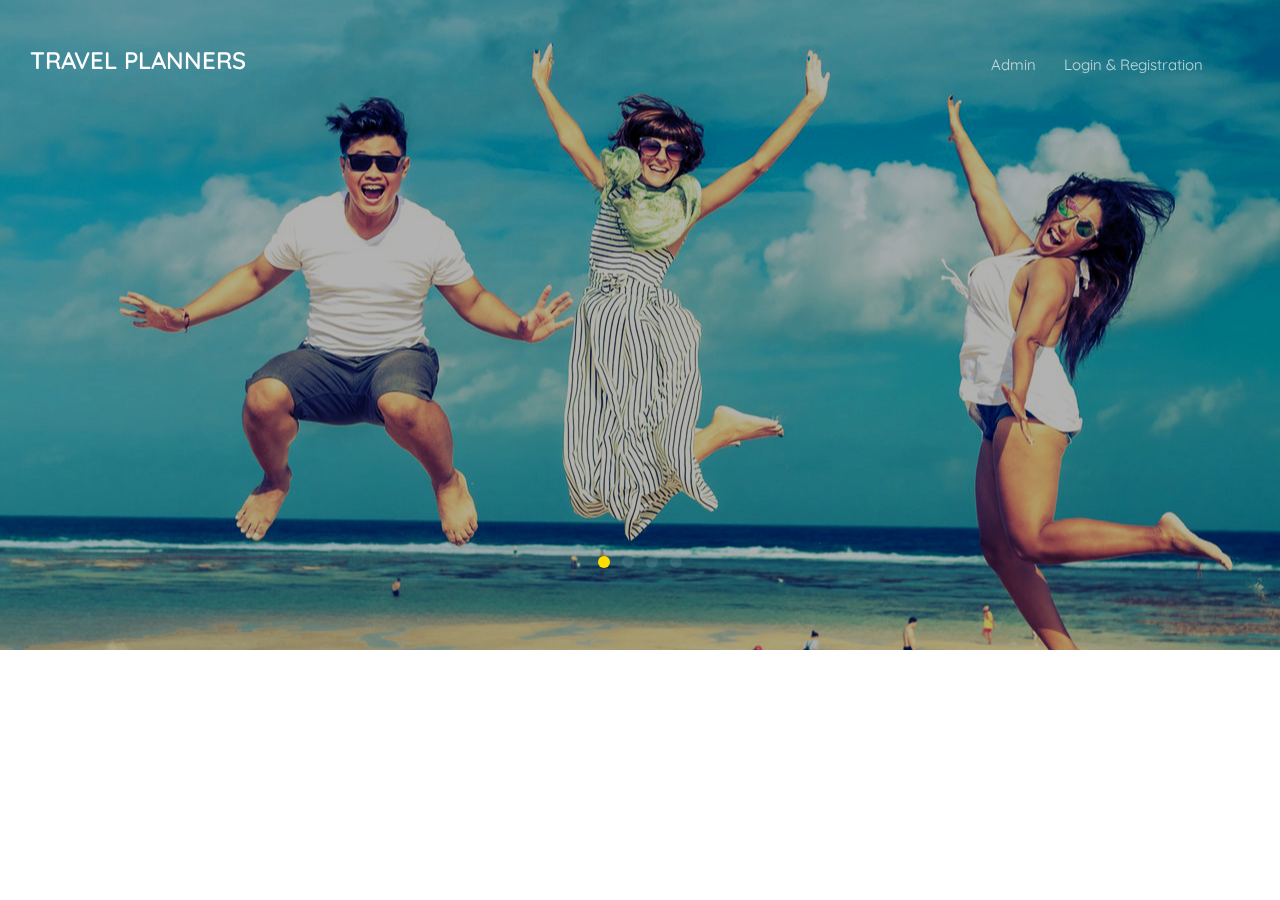
<file: TravelPlanners/index.html>
<!DOCTYPE HTML>
<html>
	<head>
	<meta charset="utf-8">
	<meta http-equiv="X-UA-Compatible" content="IE=edge">
	<title>Travel Planners</title>
	<meta name="viewport" content="width=device-width, initial-scale=1">
	<meta name="description" content="" />
	<meta name="keywords" content="" />
	<meta name="author" content="" />

  <!-- Facebook and Twitter integration -->
	<meta property="og:title" content=""/>
	<meta property="og:image" content=""/>
	<meta property="og:url" content=""/>
	<meta property="og:site_name" content=""/>
	<meta property="og:description" content=""/>
	<meta name="twitter:title" content="" />
	<meta name="twitter:image" content="" />
	<meta name="twitter:url" content="" />
	<meta name="twitter:card" content="" />

	<link href="https://fonts.googleapis.com/css?family=Quicksand:300,400,500,700" rel="stylesheet">
	
	<!-- Animate.css -->
	<link rel="stylesheet" href="css/animate.css">
	<!-- Icomoon Icon Fonts-->
	<link rel="stylesheet" href="css/icomoon.css">
	<!-- Bootstrap  -->
	<link rel="stylesheet" href="css/bootstrap.css">

	<!-- Magnific Popup -->
	<link rel="stylesheet" href="css/magnific-popup.css">

	<!-- Flexslider  -->
	<link rel="stylesheet" href="css/flexslider.css">

	<!-- Owl Carousel -->
	<link rel="stylesheet" href="css/owl.carousel.min.css">
	<link rel="stylesheet" href="css/owl.theme.default.min.css">
	
	<!-- Date Picker -->
	<link rel="stylesheet" href="css/bootstrap-datepicker.css">
	<!-- Flaticons  -->
	<link rel="stylesheet" href="fonts/flaticon/font/flaticon.css">

	<!-- Theme style  -->
	<link rel="stylesheet" href="css/style.css">

	<!-- Modernizr JS -->
	<script src="js/modernizr-2.6.2.min.js"></script>
	<!-- FOR IE9 below -->
	<!--[if lt IE 9]>
	<script src="js/respond.min.js"></script>
	<![endif]-->

	</head>
	<body>
		
	<div class="colorlib-loader"></div>

	<div id="page">
		<nav class="colorlib-nav" role="navigation">
			<div class="top-menu">
				<div class="container-fluid">
					<div class="row">
						<div class="">
							<div id="colorlib-logo"><a href="index.html">Travel Planners</a></div>
						</div>
						<div class="col-xs-10 text-right menu-1">
							<ul>
								<li><a href="adminlogin.html">Admin</a></li>
								<li><a href="userregistration.html">Login & Registration</a></li>
							</ul>
						</div>
					</div>
				</div>
			</div>
		</nav>
		<aside id="colorlib-hero">
			<div class="flexslider">
				<ul class="slides">
			   	<li style="background-image: url(images/img_bg_1.jpg);">
			   		<div class="overlay"></div>
			   		<div class="container-fluid">
			   			<div class="row">
				   			<div class="col-md-6 col-md-offset-3 col-sm-12 col-xs-12 slider-text">
				   				<div class="slider-text-inner text-center">
				   					<h2>2 Days Tour</h2>
				   					<h1>Amazing Maldives Tour</h1>
				   				</div>
				   			</div>
				   		</div>
			   		</div>
			   	</li>
			   	<li style="background-image: url(images/img_bg_2.jpg);">
			   		<div class="overlay"></div>
			   		<div class="container-fluid">
			   			<div class="row">
				   			<div class="col-md-6 col-md-offset-3 col-sm-12 col-xs-12 slider-text">
				   				<div class="slider-text-inner text-center">
				   					<h2>10 Days Cruises</h2>
				   					<h1>From Greece to Spain</h1>
				   				</div>
				   			</div>
				   		</div>
			   		</div>
			   	</li>
			   	<li style="background-image: url(images/img_bg_5.jpg);">
			   		<div class="overlay"></div>
			   		<div class="container-fluids">
			   			<div class="row">
				   			<div class="col-md-6 col-md-offset-3 col-sm-12 col-xs-12 slider-text">
				   				<div class="slider-text-inner text-center">
				   					<h2>Explore our most tavel agency</h2>
				   					<h1>Our Travel Agency</h1>
				   				</div>
				   			</div>
				   		</div>
			   		</div>
			   	</li>
			   	<li style="background-image: url(images/img_bg_4.jpg);">
			   		<div class="overlay"></div>
			   		<div class="container-fluid">
			   			<div class="row">
				   			<div class="col-md-6 col-md-offset-3 col-sm-12 col-xs-12 slider-text">
				   				<div class="slider-text-inner text-center">
				   					<h2>Experience the</h2>
				   					<h1>Best Trip Ever</h1>
				   				</div>
				   			</div>
				   		</div>
			   		</div>
			   	</li>	   	
			  	</ul>
		  	</div>
		</aside>
		

	<div class="gototop js-top">
		<a href="#" class="js-gotop"><i class="icon-arrow-up2"></i></a>
	</div>
	
	<!-- jQuery -->
	<script src="js/jquery.min.js"></script>
	<!-- jQuery Easing -->
	<script src="js/jquery.easing.1.3.js"></script>
	<!-- Bootstrap -->
	<script src="js/bootstrap.min.js"></script>
	<!-- Waypoints -->
	<script src="js/jquery.waypoints.min.js"></script>
	<!-- Flexslider -->
	<script src="js/jquery.flexslider-min.js"></script>
	<!-- Owl carousel -->
	<script src="js/owl.carousel.min.js"></script>
	<!-- Magnific Popup -->
	<script src="js/jquery.magnific-popup.min.js"></script>
	<script src="js/magnific-popup-options.js"></script>
	<!-- Date Picker -->
	<script src="js/bootstrap-datepicker.js"></script>
	<!-- Stellar Parallax -->
	<script src="js/jquery.stellar.min.js"></script>
	<!-- Main -->
	<script src="js/main.js"></script>

	</body>
</html>
</file>
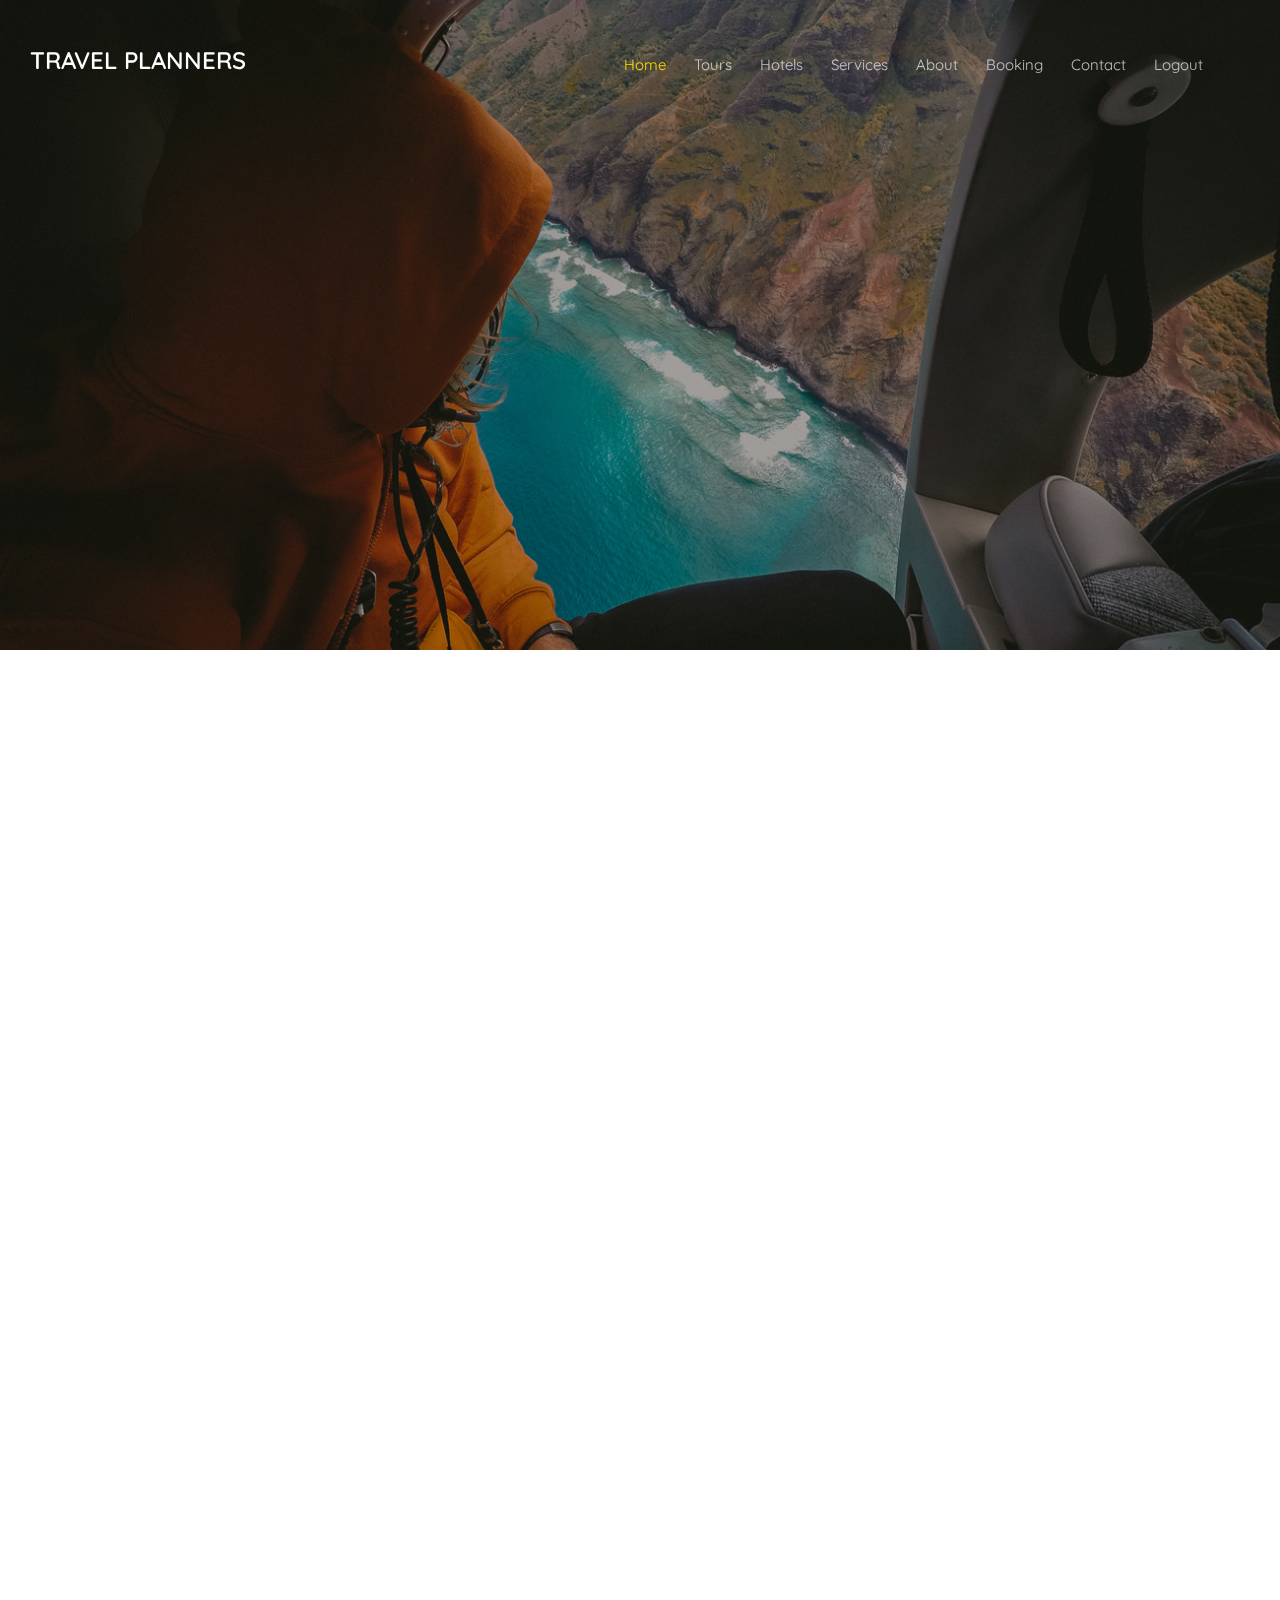
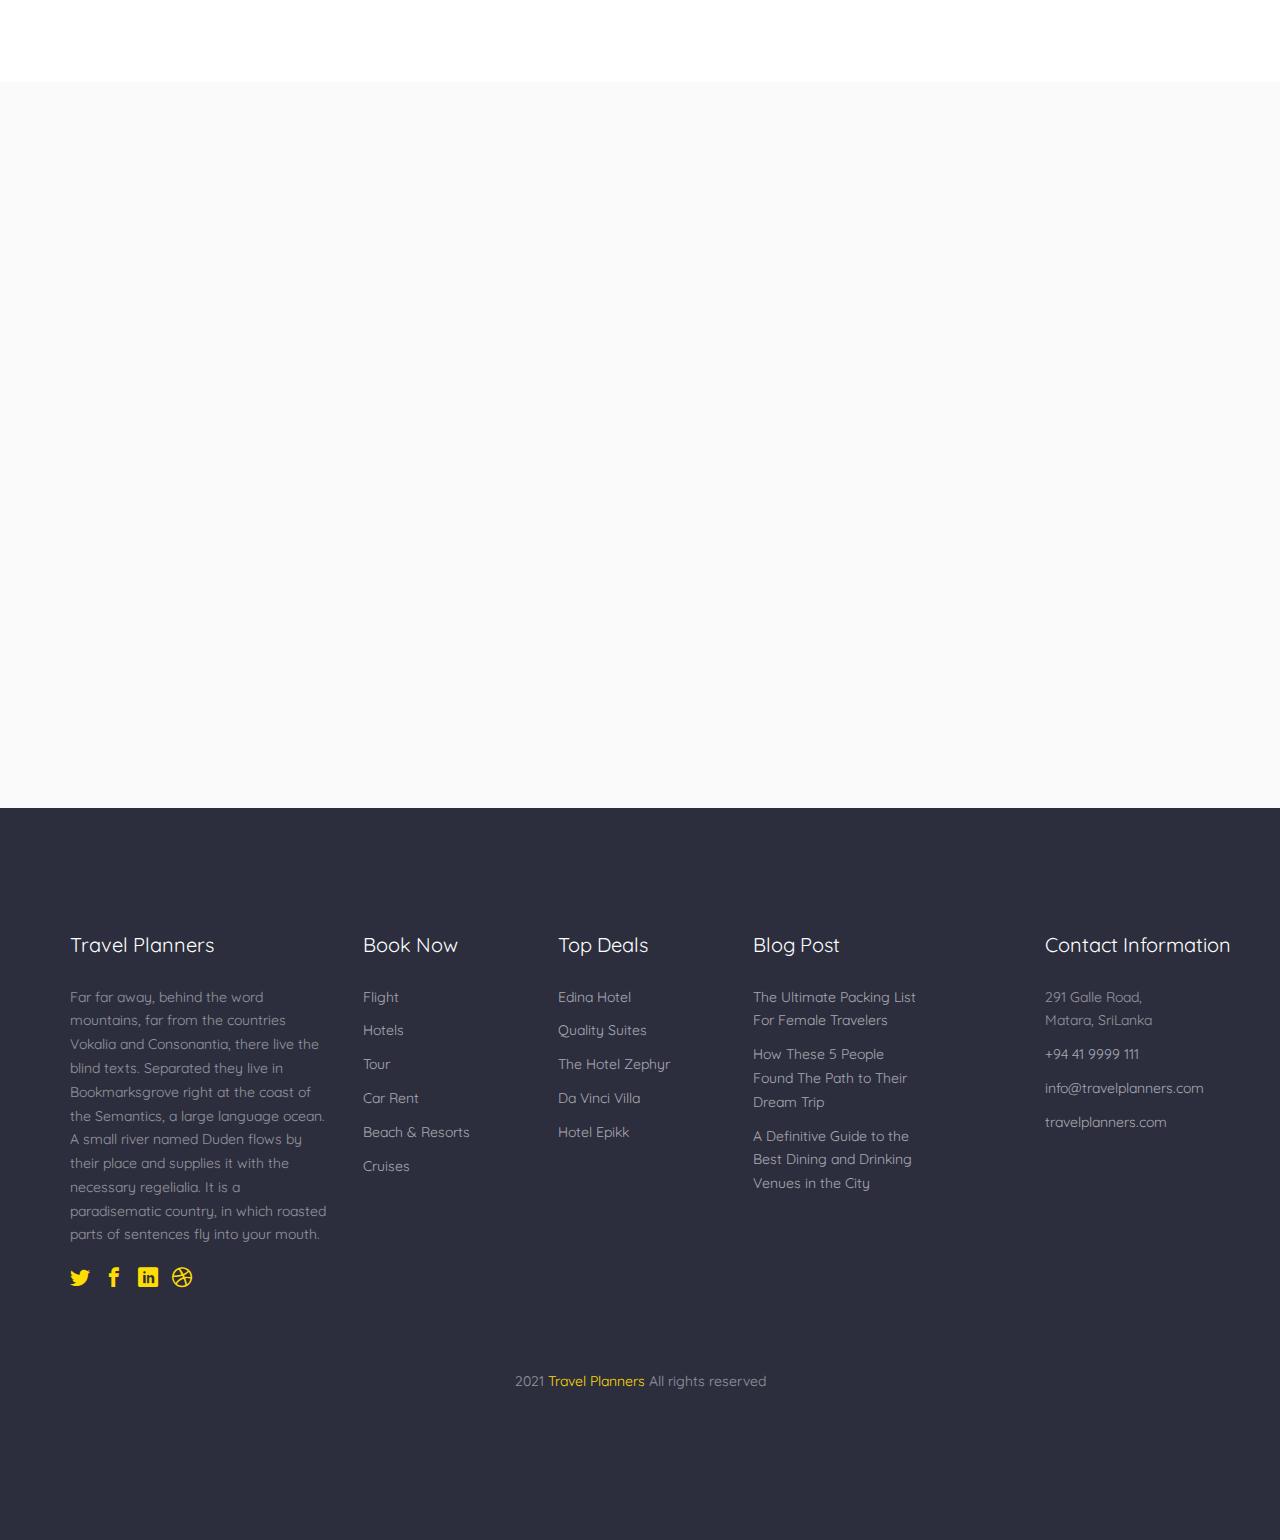
<file: TravelPlanners/about.html>
<!DOCTYPE HTML>
<html>
	<head>
	<meta charset="utf-8">
	<meta http-equiv="X-UA-Compatible" content="IE=edge">
	<title>Travel Planners</title>
	<meta name="viewport" content="width=device-width, initial-scale=1">
	<meta name="description" content="" />
	<meta name="keywords" content="" />
	<meta name="author" content="" />

  <!-- Facebook and Twitter integration -->
	<meta property="og:title" content=""/>
	<meta property="og:image" content=""/>
	<meta property="og:url" content=""/>
	<meta property="og:site_name" content=""/>
	<meta property="og:description" content=""/>
	<meta name="twitter:title" content="" />
	<meta name="twitter:image" content="" />
	<meta name="twitter:url" content="" />
	<meta name="twitter:card" content="" />

	<link href="https://fonts.googleapis.com/css?family=Quicksand:300,400,500,700" rel="stylesheet">
	
	<!-- Animate.css -->
	<link rel="stylesheet" href="css/animate.css">
	<!-- Icomoon Icon Fonts-->
	<link rel="stylesheet" href="css/icomoon.css">
	<!-- Bootstrap  -->
	<link rel="stylesheet" href="css/bootstrap.css">

	<!-- Magnific Popup -->
	<link rel="stylesheet" href="css/magnific-popup.css">

	<!-- Flexslider  -->
	<link rel="stylesheet" href="css/flexslider.css">

	<!-- Owl Carousel -->
	<link rel="stylesheet" href="css/owl.carousel.min.css">
	<link rel="stylesheet" href="css/owl.theme.default.min.css">
	
	<!-- Date Picker -->
	<link rel="stylesheet" href="css/bootstrap-datepicker.css">
	<!-- Flaticons  -->
	<link rel="stylesheet" href="fonts/flaticon/font/flaticon.css">

	<!-- Theme style  -->
	<link rel="stylesheet" href="css/style.css">

	<!-- Modernizr JS -->
	<script src="js/modernizr-2.6.2.min.js"></script>
	<!-- FOR IE9 below -->
	<!--[if lt IE 9]>
	<script src="js/respond.min.js"></script>
	<![endif]-->

	</head>
	<body>
		
	<div class="colorlib-loader"></div>

	<div id="page">
		<nav class="colorlib-nav" role="navigation">
			<div class="top-menu">
				<div class="container-fluid">
					<div class="row">
						<div class="">
							<div id="colorlib-logo"><a href="home.html">Travel Planners</a></div>
						</div>
						<div class="col-xs-10 text-right menu-1">
							<ul>
								<li class="active"><a href="./home.html">Home</a></li>
								<li class="has-dropdown">
									<a href="tours.html">Tours</a>
									<ul class="dropdown">
										<li><a href="#">Destination</a></li>
										<li><a href="#">Cruises</a></li>
										<li><a href="#">Hotels</a></li>
										<li><a href="#">Booking</a></li>
									</ul>
								</li>
								<li><a href="hotels.html">Hotels</a></li>
								<li><a href="services.html">Services</a></li>
								<li><a href="about.html">About</a></li>
								<li class="has-dropdown">
									<a href="#">Booking</a>
									<ul class="dropdown">
										<li><a href="hotelbooking.html">Hotels Booking</a></li>
										<li><a href="travelbooking.html">Travel Package Booking</a></li>
									</ul>
								</li>
								<li><a href="contact.html">Contact</a></li>
								<li><a href="logout.php">Logout</a></li>
							</ul>
						</div>
					</div>
				</div>
			</div>
		</nav>
		<aside id="colorlib-hero">
			<div class="flexslider">
				<ul class="slides">
			   	<li style="background-image: url(images/cover-img-5.jpg);">
			   		<div class="overlay"></div>
			   		<div class="container-fluid">
			   			<div class="row">
				   			<div class="col-md-6 col-md-offset-3 col-sm-12 col-xs-12 slider-text">
				   				<div class="slider-text-inner text-center">
				   					<h1>About us</h1>
				   				</div>
				   			</div>
				   		</div>
			   		</div>
			   	</li>
			  	</ul>
		  	</div>
		</aside>

		<div id="colorlib-about">
			<div class="container">
				<div class="row">
					<div class="about-flex">
						<div class="col-one-forth aside-stretch animate-box">
							<div class="row">
								<div class="col-md-12 about">
									<h2>About</h2>

									<ul>
										<li><a href="#">History</a></li>
										<li><a href="#">Staff</a></li>
										<li><a href="#">Connect with us</a></li>
										<li><a href="#">Faqs</a></li>
										<li><a href="#">Career</a></li>
									</ul>
								</div>
							</div>
						</div>
						<div class="col-three-forth animate-box">
							<h2>History</h2>
							<div class="row">
								<div class="col-md-12">
									<p>Far far away, behind the word mountains, far from the countries Vokalia and Consonantia, there live the blind texts. Separated they live in Bookmarksgrove right at the coast of the Semantics, a large language ocean.</p>

									<p>A small river named Duden flows by their place and supplies it with the necessary regelialia. It is a paradisematic country, in which roasted parts of sentences fly into your mouth.</p>

									<p>Even the all-powerful Pointing has no control about the blind texts it is an almost unorthographic life One day however a small line of blind text by the name of Lorem Ipsum decided to leave for the far World of Grammar.</p>

									<div class="row row-pb-sm">
										<div class="col-md-6">
											<img class="img-responsive" src="images/hotel-7.jpg" alt="">
										</div>
										<div class="col-md-6">
											<p>The Big Oxmox advised her not to do so, because there were thousands of bad Commas, wild Question Marks and devious Semikoli, but the Little Blind Text didn’t listen. She packed her seven versalia, put her initial into the belt and made herself on the way.</p>
											<p>When she reached the first hills of the Italic Mountains, she had a last view back on the skyline of her hometown Bookmarksgrove, the headline of Alphabet Village and the subline of her own road, the Line Lane. Pityful a rethoric question ran over her cheek, then she continued her way.</p>
										</div>
									</div>


									<p>When she reached the first hills of the Italic Mountains, she had a last view back on the skyline of her hometown Bookmarksgrove, the headline of Alphabet Village and the subline of her own road, the Line Lane. Pityful a rethoric question ran over her cheek, then she continued her way.</p>

									<p>On her way she met a copy. The copy warned the Little Blind Text, that where it came from it would have been rewritten a thousand times and everything that was left from its origin would be the word "and" and the Little Blind Text should turn around and return to its own, safe country.</p>

									<p>But nothing the copy said could convince her and so it didn’t take long until a few insidious Copy Writers ambushed her, made her drunk with Longe and Parole and dragged her into their agency, where they abused her for their.</p>
								</div>
							</div>
						</div>
					</div>
				</div>
			</div>
		</div>

		<div id="colorlib-testimony" class="colorlib-light-grey">
			<div class="container">
				<div class="row">
					<div class="col-md-6 col-md-offset-3 text-center colorlib-heading animate-box">
						<h2>Our Satisfied Guests says</h2>
						<p>We love to tell our successful far far away, behind the word mountains, far from the countries Vokalia and Consonantia, there live the blind texts.</p>
					</div>
				</div>
				<div class="row">
					<div class="col-md-8 col-md-offset-2 animate-box">						
						<div class="owl-carousel2">
							<div class="item">
								<div class="testimony text-center">
									<span class="img-user" style="background-image: url(images/person1.jpg);"></span>
									<span class="user">Alysha Myers</span>
									<small>Miami Florida, USA</small>
									<blockquote>
										<p>" A small river named Duden flows by their place and supplies it with the necessary regelialia.</p>
									</blockquote>
								</div>
							</div>
							<div class="item">
								<div class="testimony text-center">
									<span class="img-user" style="background-image: url(images/person2.jpg);"></span>
									<span class="user">James Fisher</span>
									<small>New York, USA</small>
									<blockquote>
										<p>One day however a small line of blind text by the name of Lorem Ipsum decided to leave for the far World of Grammar.</p>
									</blockquote>
								</div>
							</div>
							<div class="item">
								<div class="testimony text-center">
									<span class="img-user" style="background-image: url(images/person3.jpg);"></span>
									<span class="user">Jacob Webb</span>
									<small>Athens, Greece</small>
									<blockquote>
										<p>Alphabet Village and the subline of her own road, the Line Lane. Pityful a rethoric question ran over her cheek, then she continued her way.</p>
									</blockquote>
								</div>
							</div>
						</div>
					</div>
				</div>	
			</div>
		</div>

	
		

		<footer id="colorlib-footer" role="contentinfo">
			<div class="container">
				<div class="row row-pb-md">
					<div class="col-md-3 colorlib-widget">
						<h4>Travel Planners</h4>
						<p>Far far away, behind the word mountains, far from the countries Vokalia and Consonantia, there live the blind texts. Separated they live in Bookmarksgrove right at the coast of the Semantics, a large language ocean.

							A small river named Duden flows by their place and supplies it with the necessary regelialia. It is a paradisematic country, in which roasted parts of sentences fly into your mouth.
							
							<p>
							<ul class="colorlib-social-icons">
								<li><a href="#"><i class="icon-twitter"></i></a></li>
								<li><a href="#"><i class="icon-facebook"></i></a></li>
								<li><a href="#"><i class="icon-linkedin"></i></a></li>
								<li><a href="#"><i class="icon-dribbble"></i></a></li>
							</ul>
						</p>
					</div>
					<div class="col-md-2 colorlib-widget">
						<h4>Book Now</h4>
						<p>
							<ul class="colorlib-footer-links">
								<li><a href="#">Flight</a></li>
								<li><a href="#">Hotels</a></li>
								<li><a href="#">Tour</a></li>
								<li><a href="#">Car Rent</a></li>
								<li><a href="#">Beach &amp; Resorts</a></li>
								<li><a href="#">Cruises</a></li>
							</ul>
						</p>
					</div>
					<div class="col-md-2 colorlib-widget">
						<h4>Top Deals</h4>
						<p>
							<ul class="colorlib-footer-links">
								<li><a href="#">Edina Hotel</a></li>
								<li><a href="#">Quality Suites</a></li>
								<li><a href="#">The Hotel Zephyr</a></li>
								<li><a href="#">Da Vinci Villa</a></li>
								<li><a href="#">Hotel Epikk</a></li>
							</ul>
						</p>
					</div>
					<div class="col-md-2">
						<h4>Blog Post</h4>
						<ul class="colorlib-footer-links">
							<li><a href="#">The Ultimate Packing List For Female Travelers</a></li>
							<li><a href="#">How These 5 People Found The Path to Their Dream Trip</a></li>
							<li><a href="#">A Definitive Guide to the Best Dining and Drinking Venues in the City</a></li>
						</ul>
					</div>

					<div class="col-md-3 col-md-push-1">
						<h4>Contact Information</h4>
						<ul class="colorlib-footer-links">
							<li>291 Galle Road, <br> Matara, SriLanka</li>
							<li><a href="tel://1234567920">+94 41 9999 111</a></li>
							<li><a href="mailto:info@travelplanners.com">info@travelplanners.com</a></li>
							<li><a href="#">travelplanners.com</a></li>
						</ul>
					</div>
				</div>
				<div class="row">
					<div class="col-md-12 text-center">
						<p>
							2021 <span style="color: #FFDD00;">Travel Planners</span> All rights reserved 
						</p>   
					</div>
				</div>
			</div>
		</footer>
	</div>

	<div class="gototop js-top">
		<a href="#" class="js-gotop"><i class="icon-arrow-up2"></i></a>
	</div>

	<!-- jQuery -->
	<script src="js/jquery.min.js"></script>
	<!-- jQuery Easing -->
	<script src="js/jquery.easing.1.3.js"></script>
	<!-- Bootstrap -->
	<script src="js/bootstrap.min.js"></script>
	<!-- Waypoints -->
	<script src="js/jquery.waypoints.min.js"></script>
	<!-- Flexslider -->
	<script src="js/jquery.flexslider-min.js"></script>
	<!-- Owl carousel -->
	<script src="js/owl.carousel.min.js"></script>
	<!-- Magnific Popup -->
	<script src="js/jquery.magnific-popup.min.js"></script>
	<script src="js/magnific-popup-options.js"></script>
	<!-- Date Picker -->
	<script src="js/bootstrap-datepicker.js"></script>
	<!-- Stellar Parallax -->
	<script src="js/jquery.stellar.min.js"></script>

	<!-- Main -->
	<script src="js/main.js"></script>

	</body>
</html>
</file>
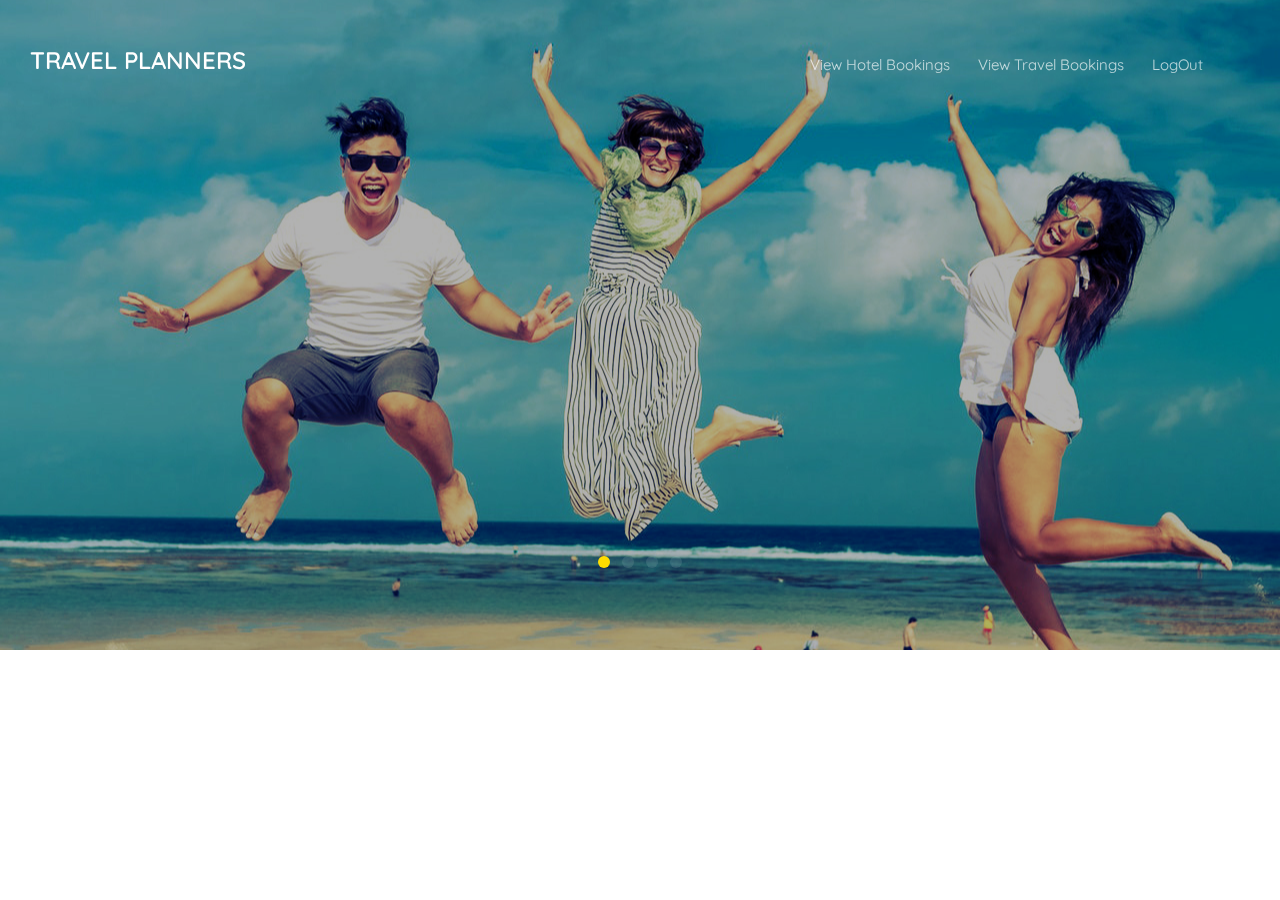
<file: TravelPlanners/adminhome.html>
<!DOCTYPE HTML>
<html>
	<head>
	<meta charset="utf-8">
	<meta http-equiv="X-UA-Compatible" content="IE=edge">
	<title>Travel Planners</title>
	<meta name="viewport" content="width=device-width, initial-scale=1">
	<meta name="description" content="" />
	<meta name="keywords" content="" />
	<meta name="author" content="" />

  <!-- Facebook and Twitter integration -->
	<meta property="og:title" content=""/>
	<meta property="og:image" content=""/>
	<meta property="og:url" content=""/>
	<meta property="og:site_name" content=""/>
	<meta property="og:description" content=""/>
	<meta name="twitter:title" content="" />
	<meta name="twitter:image" content="" />
	<meta name="twitter:url" content="" />
	<meta name="twitter:card" content="" />

	<link href="https://fonts.googleapis.com/css?family=Quicksand:300,400,500,700" rel="stylesheet">
	
	<!-- Animate.css -->
	<link rel="stylesheet" href="css/animate.css">
	<!-- Icomoon Icon Fonts-->
	<link rel="stylesheet" href="css/icomoon.css">
	<!-- Bootstrap  -->
	<link rel="stylesheet" href="css/bootstrap.css">

	<!-- Magnific Popup -->
	<link rel="stylesheet" href="css/magnific-popup.css">

	<!-- Flexslider  -->
	<link rel="stylesheet" href="css/flexslider.css">

	<!-- Owl Carousel -->
	<link rel="stylesheet" href="css/owl.carousel.min.css">
	<link rel="stylesheet" href="css/owl.theme.default.min.css">
	
	<!-- Date Picker -->
	<link rel="stylesheet" href="css/bootstrap-datepicker.css">
	<!-- Flaticons  -->
	<link rel="stylesheet" href="fonts/flaticon/font/flaticon.css">

	<!-- Theme style  -->
	<link rel="stylesheet" href="css/style.css">

	<!-- Modernizr JS -->
	<script src="js/modernizr-2.6.2.min.js"></script>
	<!-- FOR IE9 below -->
	<!--[if lt IE 9]>
	<script src="js/respond.min.js"></script>
	<![endif]-->

	</head>
	<body>
		
	<div class="colorlib-loader"></div>

	<div id="page">
		<nav class="colorlib-nav" role="navigation">
			<div class="top-menu">
				<div class="container-fluid">
					<div class="row">
						<div class="">
							<div id="colorlib-logo"><a href="#">Travel Planners</a></div>
						</div>
						<div class="col-xs-10 text-right menu-1">
							<ul>
								<li><a href="viewhotelbooking.php">View Hotel Bookings</a></li>
								<li><a href="viewtravelbooking.php">View Travel Bookings</a></li>
                                <li><a href="./logout.php">LogOut</a></li>
							</ul>
						</div>
					</div>
				</div>
			</div>
		</nav>
		<aside id="colorlib-hero">
			<div class="flexslider">
				<ul class="slides">
			   	<li style="background-image: url(images/img_bg_1.jpg);">
			   		<div class="overlay"></div>
			   		<div class="container-fluid">
			   			<div class="row">
				   			<div class="col-md-6 col-md-offset-3 col-sm-12 col-xs-12 slider-text">
				   				<div class="slider-text-inner text-center">
				   					<h2>2 Days Tour</h2>
				   					<h1>Amazing Maldives Tour</h1>
				   				</div>
				   			</div>
				   		</div>
			   		</div>
			   	</li>
			   	<li style="background-image: url(images/img_bg_2.jpg);">
			   		<div class="overlay"></div>
			   		<div class="container-fluid">
			   			<div class="row">
				   			<div class="col-md-6 col-md-offset-3 col-sm-12 col-xs-12 slider-text">
				   				<div class="slider-text-inner text-center">
				   					<h2>10 Days Cruises</h2>
				   					<h1>From Greece to Spain</h1>
				   				</div>
				   			</div>
				   		</div>
			   		</div>
			   	</li>
			   	<li style="background-image: url(images/img_bg_5.jpg);">
			   		<div class="overlay"></div>
			   		<div class="container-fluids">
			   			<div class="row">
				   			<div class="col-md-6 col-md-offset-3 col-sm-12 col-xs-12 slider-text">
				   				<div class="slider-text-inner text-center">
				   					<h2>Explore our most tavel agency</h2>
				   					<h1>Our Travel Agency</h1>
				   				</div>
				   			</div>
				   		</div>
			   		</div>
			   	</li>
			   	<li style="background-image: url(images/img_bg_4.jpg);">
			   		<div class="overlay"></div>
			   		<div class="container-fluid">
			   			<div class="row">
				   			<div class="col-md-6 col-md-offset-3 col-sm-12 col-xs-12 slider-text">
				   				<div class="slider-text-inner text-center">
				   					<h2>Experience the</h2>
				   					<h1>Best Trip Ever</h1>
				   				</div>
				   			</div>
				   		</div>
			   		</div>
			   	</li>	   	
			  	</ul>
		  	</div>
		</aside>
		

	<div class="gototop js-top">
		<a href="#" class="js-gotop"><i class="icon-arrow-up2"></i></a>
	</div>
	
	<!-- jQuery -->
	<script src="js/jquery.min.js"></script>
	<!-- jQuery Easing -->
	<script src="js/jquery.easing.1.3.js"></script>
	<!-- Bootstrap -->
	<script src="js/bootstrap.min.js"></script>
	<!-- Waypoints -->
	<script src="js/jquery.waypoints.min.js"></script>
	<!-- Flexslider -->
	<script src="js/jquery.flexslider-min.js"></script>
	<!-- Owl carousel -->
	<script src="js/owl.carousel.min.js"></script>
	<!-- Magnific Popup -->
	<script src="js/jquery.magnific-popup.min.js"></script>
	<script src="js/magnific-popup-options.js"></script>
	<!-- Date Picker -->
	<script src="js/bootstrap-datepicker.js"></script>
	<!-- Stellar Parallax -->
	<script src="js/jquery.stellar.min.js"></script>
	<!-- Main -->
	<script src="js/main.js"></script>

	</body>
</html>
</file>
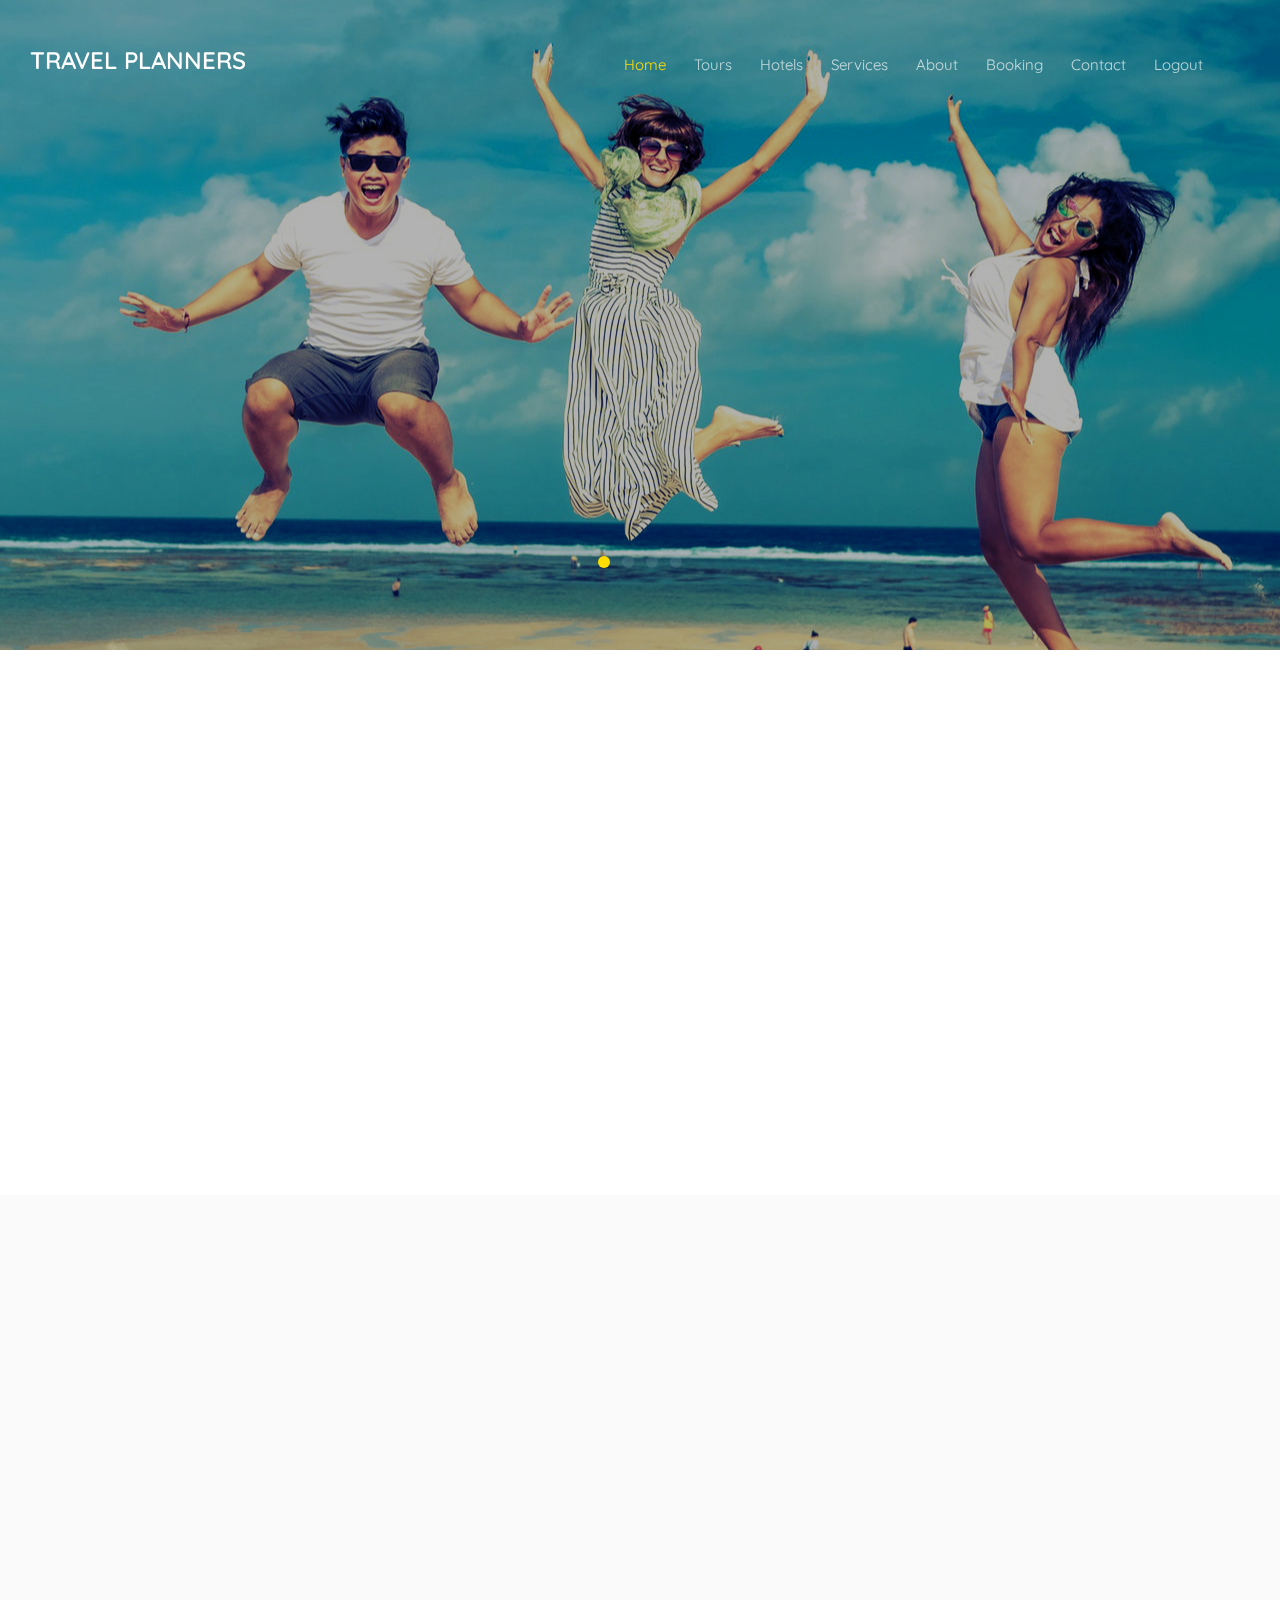
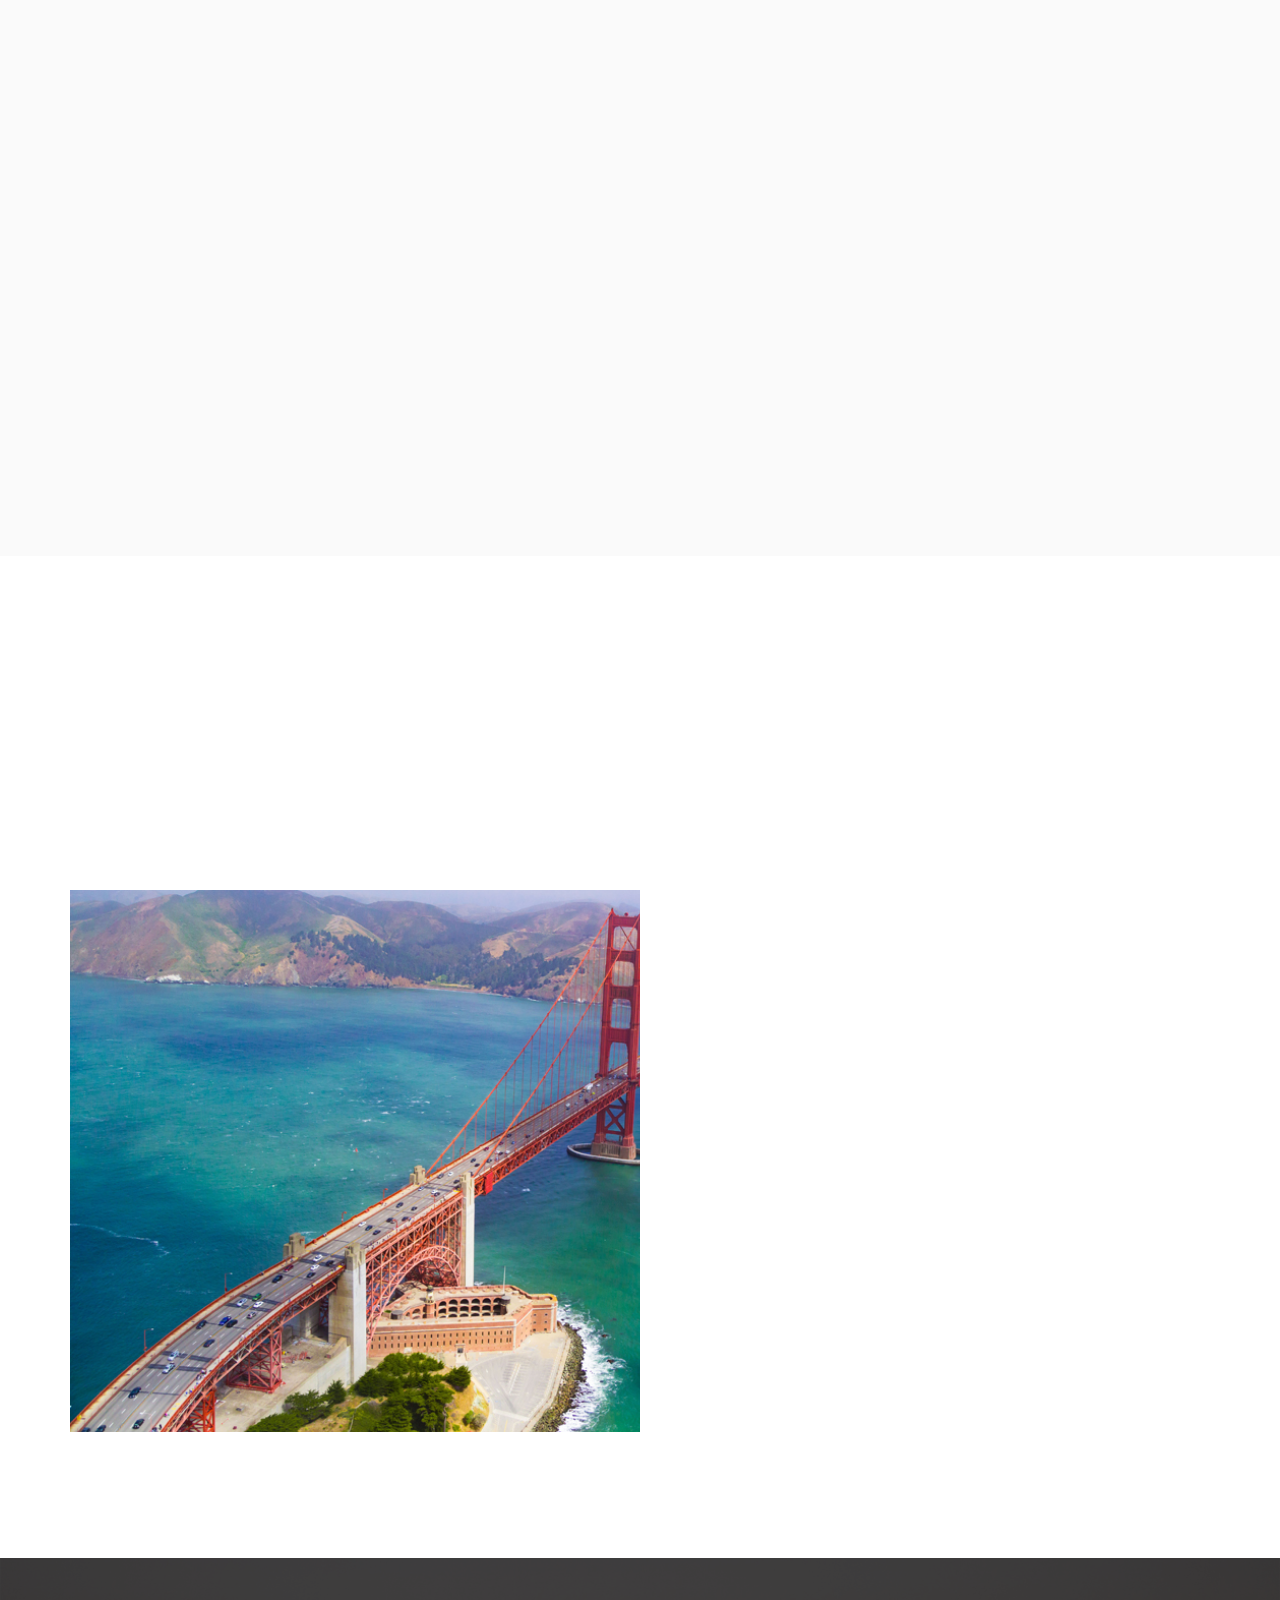
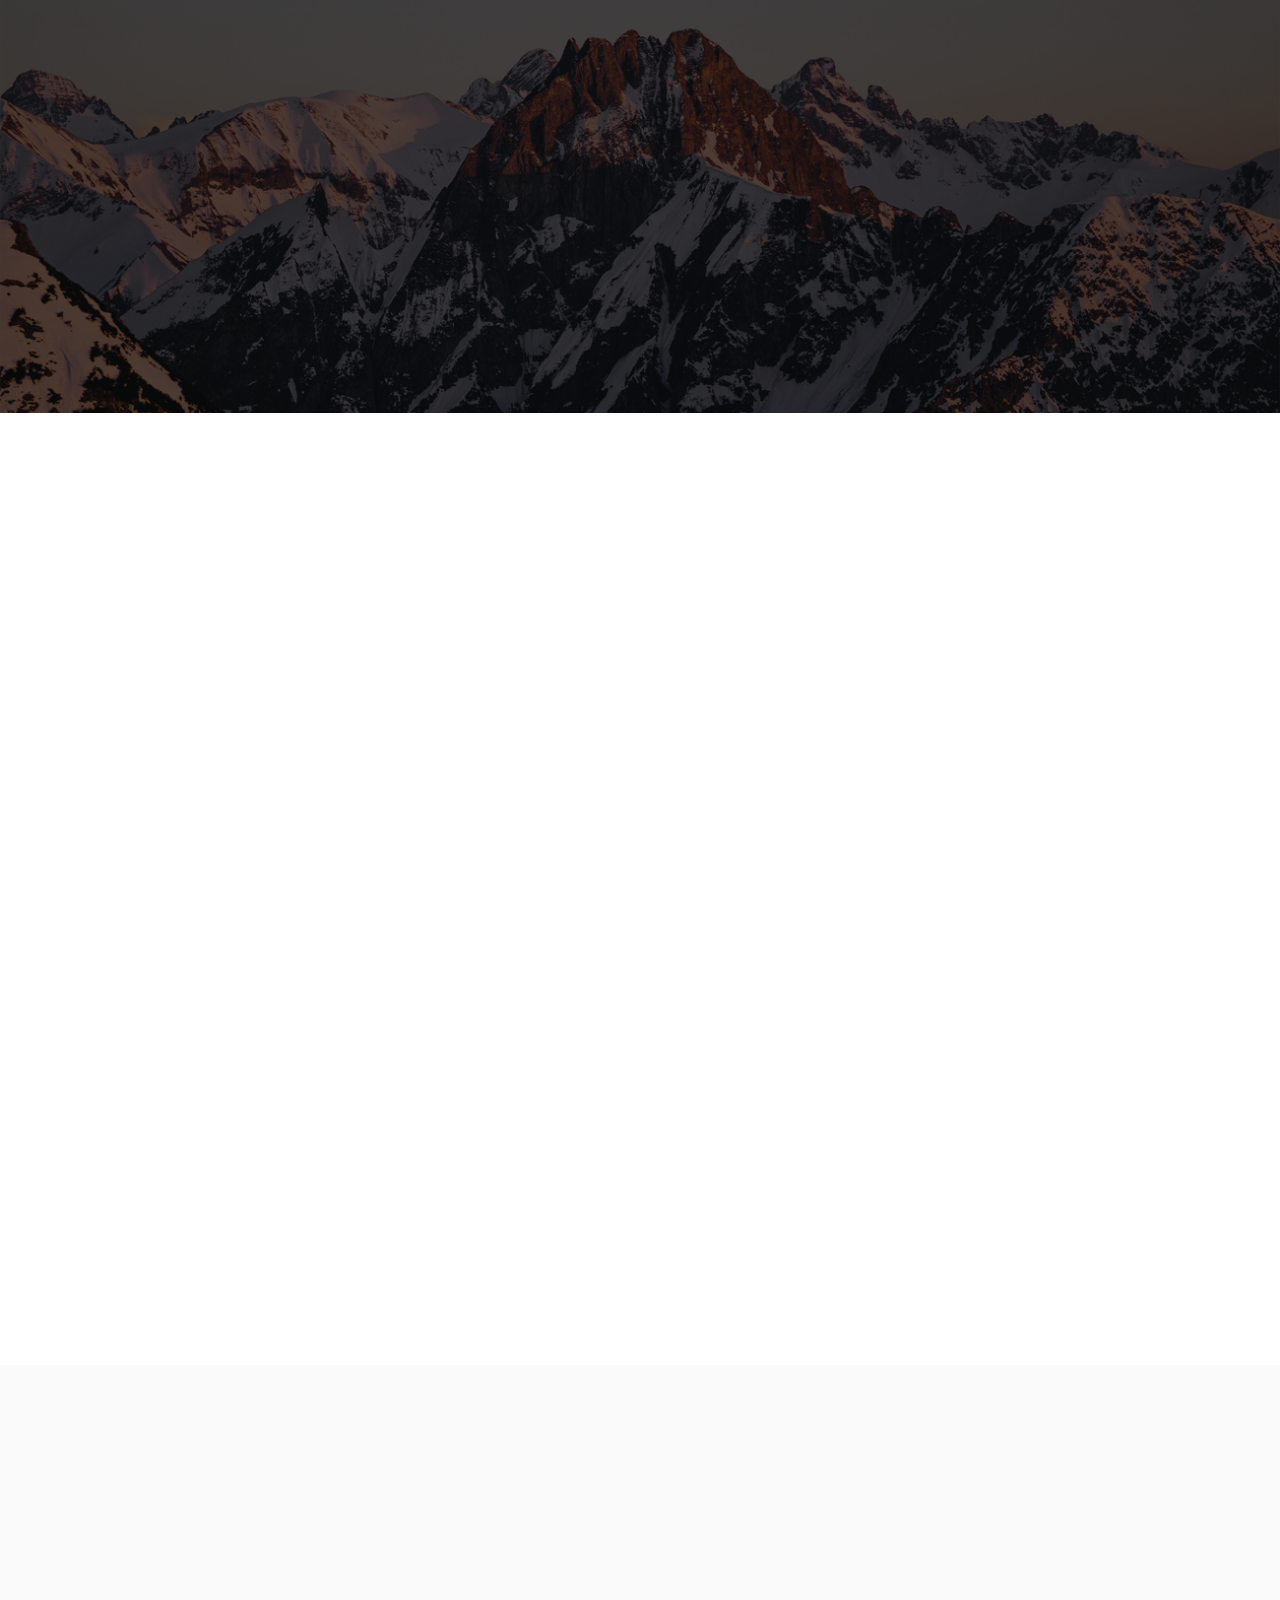
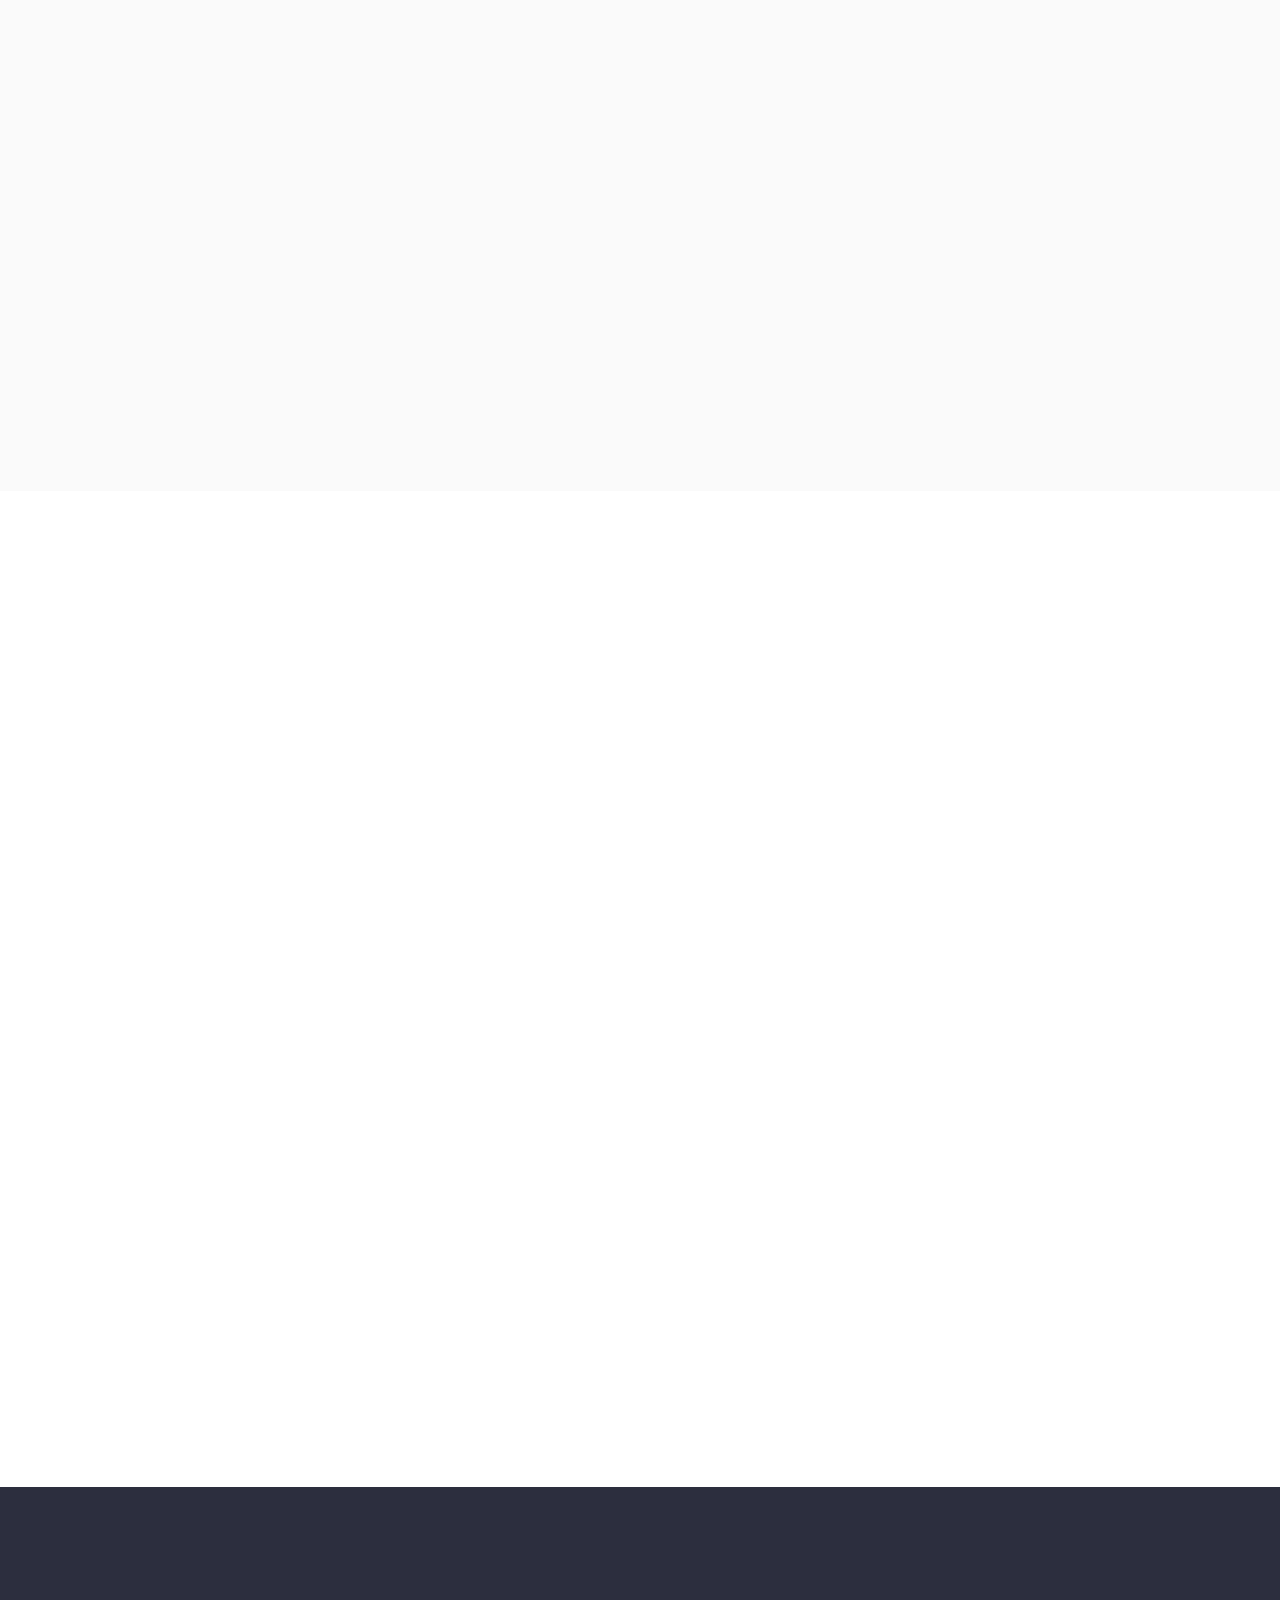
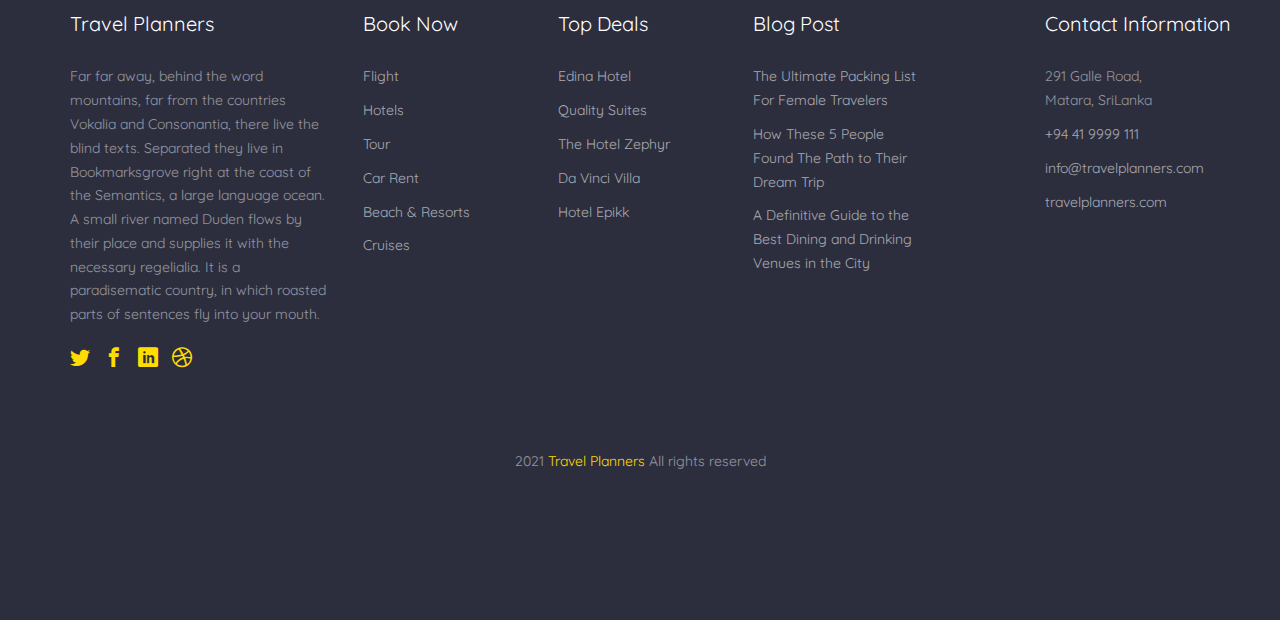
<file: TravelPlanners/home.html>
<!DOCTYPE HTML>
<html>
	<head>
	<meta charset="utf-8">
	<meta http-equiv="X-UA-Compatible" content="IE=edge">
	<title>Travel Planners</title>
	<meta name="viewport" content="width=device-width, initial-scale=1">
	<meta name="description" content="" />
	<meta name="keywords" content="" />
	<meta name="author" content="" />

  <!-- Facebook and Twitter integration -->
	<meta property="og:title" content=""/>
	<meta property="og:image" content=""/>
	<meta property="og:url" content=""/>
	<meta property="og:site_name" content=""/>
	<meta property="og:description" content=""/>
	<meta name="twitter:title" content="" />
	<meta name="twitter:image" content="" />
	<meta name="twitter:url" content="" />
	<meta name="twitter:card" content="" />

	<link href="https://fonts.googleapis.com/css?family=Quicksand:300,400,500,700" rel="stylesheet">
	
	<!-- Animate.css -->
	<link rel="stylesheet" href="css/animate.css">
	<!-- Icomoon Icon Fonts-->
	<link rel="stylesheet" href="css/icomoon.css">
	<!-- Bootstrap  -->
	<link rel="stylesheet" href="css/bootstrap.css">

	<!-- Magnific Popup -->
	<link rel="stylesheet" href="css/magnific-popup.css">

	<!-- Flexslider  -->
	<link rel="stylesheet" href="css/flexslider.css">

	<!-- Owl Carousel -->
	<link rel="stylesheet" href="css/owl.carousel.min.css">
	<link rel="stylesheet" href="css/owl.theme.default.min.css">
	
	<!-- Date Picker -->
	<link rel="stylesheet" href="css/bootstrap-datepicker.css">
	<!-- Flaticons  -->
	<link rel="stylesheet" href="fonts/flaticon/font/flaticon.css">

	<!-- Theme style  -->
	<link rel="stylesheet" href="css/style.css">

	<!-- Modernizr JS -->
	<script src="js/modernizr-2.6.2.min.js"></script>
	<!-- FOR IE9 below -->
	<!--[if lt IE 9]>
	<script src="js/respond.min.js"></script>
	<![endif]-->

	</head>
	<body>
		
	<div class="colorlib-loader"></div>

	<div id="page">
		<nav class="colorlib-nav" role="navigation">
			<div class="top-menu">
				<div class="container-fluid">
					<div class="row">
						<div class="">
							<div id="colorlib-logo"><a href="./home.html">Travel Planners</a></div>
						</div>
						<div class="col-xs-10 text-right menu-1">
							<ul>
								<li class="active"><a href="./home.html">Home</a></li>
								<li class="has-dropdown">
									<a href="tours.html">Tours</a>
									<ul class="dropdown">
										<li><a href="#">Destination</a></li>
										<li><a href="#">Cruises</a></li>
										<li><a href="#">Hotels</a></li>
										<li><a href="#">Booking</a></li>
									</ul>
								</li>
								<li><a href="hotels.html">Hotels</a></li>
								<li><a href="services.html">Services</a></li>
								<li><a href="about.html">About</a></li>
								<li class="has-dropdown">
									<a href="#">Booking</a>
									<ul class="dropdown">
										<li><a href="hotelbooking.html">Hotels Booking</a></li>
										<li><a href="travelbooking.html">Travel Package Booking</a></li>
									</ul>
								</li>
								<li><a href="contact.html">Contact</a></li>
								<li><a href="logout.php">Logout</a></li>
							</ul>
						</div>
					</div>
				</div>
			</div>
		</nav>
		<aside id="colorlib-hero">
			<div class="flexslider">
				<ul class="slides">
			   	<li style="background-image: url(images/img_bg_1.jpg);">
			   		<div class="overlay"></div>
			   		<div class="container-fluid">
			   			<div class="row">
				   			<div class="col-md-6 col-md-offset-3 col-sm-12 col-xs-12 slider-text">
				   				<div class="slider-text-inner text-center">
				   					<h2>2 Days Tour</h2>
				   					<h1>Amazing Maldives Tour</h1>
				   				</div>
				   			</div>
				   		</div>
			   		</div>
			   	</li>
			   	<li style="background-image: url(images/img_bg_2.jpg);">
			   		<div class="overlay"></div>
			   		<div class="container-fluid">
			   			<div class="row">
				   			<div class="col-md-6 col-md-offset-3 col-sm-12 col-xs-12 slider-text">
				   				<div class="slider-text-inner text-center">
				   					<h2>10 Days Cruises</h2>
				   					<h1>From Greece to Spain</h1>
				   				</div>
				   			</div>
				   		</div>
			   		</div>
			   	</li>
			   	<li style="background-image: url(images/img_bg_5.jpg);">
			   		<div class="overlay"></div>
			   		<div class="container-fluids">
			   			<div class="row">
				   			<div class="col-md-6 col-md-offset-3 col-sm-12 col-xs-12 slider-text">
				   				<div class="slider-text-inner text-center">
				   					<h2>Explore our most tavel agency</h2>
				   					<h1>Our Travel Agency</h1>
				   				</div>
				   			</div>
				   		</div>
			   		</div>
			   	</li>
			   	<li style="background-image: url(images/img_bg_4.jpg);">
			   		<div class="overlay"></div>
			   		<div class="container-fluid">
			   			<div class="row">
				   			<div class="col-md-6 col-md-offset-3 col-sm-12 col-xs-12 slider-text">
				   				<div class="slider-text-inner text-center">
				   					<h2>Experience the</h2>
				   					<h1>Best Trip Ever</h1>
				   				</div>
				   			</div>
				   		</div>
			   		</div>
			   	</li>	   	
			  	</ul>
		  	</div>
		</aside>
		<!--<div id="colorlib-reservation">
			 <div class="container"> 
				<div class="row">
					<div class="search-wrap">
						<div class="container">
							<ul class="nav nav-tabs">
								<li class="active"><a data-toggle="tab" href="#flight"><i class="flaticon-plane"></i> Flight</a></li>
								<li><a data-toggle="tab" href="#hotel"><i class="flaticon-resort"></i> Hotel</a></li>
								<li><a data-toggle="tab" href="#car"><i class="flaticon-car"></i> Car Rent</a></li>
								<li><a data-toggle="tab" href="#cruises"><i class="flaticon-boat"></i> Cruises</a></li>
							</ul>
						</div>
						<div class="tab-content">
							<div id="flight" class="tab-pane fade in active">
								<form method="post" class="colorlib-form">
				              	<div class="row">
				              	 <div class="col-md-3">
				              	 	<div class="form-group">
				                    <label for="date">Where:</label>
				                    <div class="form-field">
				                      <input type="text" id="location" class="form-control" placeholder="Search Location">
				                    </div>
				                  </div>
				              	 </div>
				                <div class="col-md-2">
				                  <div class="form-group">
				                    <label for="date">Check-in:</label>
				                    <div class="form-field">
				                      <i class="icon icon-calendar2"></i>
				                      <input type="text" id="date" class="form-control date" placeholder="Check-in date">
				                    </div>
				                  </div>
				                </div>
				                <div class="col-md-2">
				                  <div class="form-group">
				                    <label for="date">Check-out:</label>
				                    <div class="form-field">
				                      <i class="icon icon-calendar2"></i>
				                      <input type="text" id="date" class="form-control date" placeholder="Check-out date">
				                    </div>
				                  </div>
				                </div>
				                <div class="col-md-3">
				                  <div class="form-group">
				                    <label for="guests">Guest</label>
				                    <div class="form-field">
				                      <i class="icon icon-arrow-down3"></i>
				                      <select name="people" id="people" class="form-control">
				                        <option value="#">1</option>
				                        <option value="#">2</option>
				                        <option value="#">3</option>
				                        <option value="#">4</option>
				                        <option value="#">5+</option>
				                      </select>
				                    </div>
				                  </div>
				                </div>
				                <div class="col-md-2">
				                  <input type="submit" name="submit" id="submit" value="Find Flights" class="btn btn-primary btn-block">
				                </div>
				              </div>
				            </form>
				         </div>
				         <div id="hotel" class="tab-pane fade">
						      <form method="post" class="colorlib-form">
				              	<div class="row">
				              	 <div class="col-md-2">
				              	 	<div class="booknow">
				              	 		<h2>Book Now</h2>
					              	 	<span>Best Price Online</span>
				              	 	</div>
				              	 </div>
				                <div class="col-md-3">
				                  <div class="form-group">
				                    <label for="date">Check-in:</label>
				                    <div class="form-field">
				                      <i class="icon icon-calendar2"></i>
				                      <input type="text" id="date" class="form-control date" placeholder="Check-in date">
				                    </div>
				                  </div>
				                </div>
				                <div class="col-md-3">
				                  <div class="form-group">
				                    <label for="date">Check-out:</label>
				                    <div class="form-field">
				                      <i class="icon icon-calendar2"></i>
				                      <input type="text" id="date" class="form-control date" placeholder="Check-out date">
				                    </div>
				                  </div>
				                </div>
				                <div class="col-md-2">
				                  <div class="form-group">
				                    <label for="guests">Guest</label>
				                    <div class="form-field">
				                      <i class="icon icon-arrow-down3"></i>
				                      <select name="people" id="people" class="form-control">
				                        <option value="#">1</option>
				                        <option value="#">2</option>
				                        <option value="#">3</option>
				                        <option value="#">4</option>
				                        <option value="#">5+</option>
				                      </select>
				                    </div>
				                  </div>
				                </div>
				                <div class="col-md-2">
				                  <input type="submit" name="submit" id="submit" value="Find Hotel" class="btn btn-primary btn-block">
				                </div>
				              </div>
				            </form>
						   </div>
						   <div id="car" class="tab-pane fade">
						   	<form method="post" class="colorlib-form">
				              	<div class="row">
				              	 <div class="col-md-4">
				              	 	<div class="form-group">
				                    <label for="date">Where:</label>
				                    <div class="form-field">
				                      <input type="text" id="location" class="form-control" placeholder="Search Location">
				                    </div>
				                  </div>
				              	 </div>
				                <div class="col-md-3">
				                  <div class="form-group">
				                    <label for="date">Start Date:</label>
				                    <div class="form-field">
				                      <i class="icon icon-calendar2"></i>
				                      <input type="text" id="date" class="form-control date" placeholder="Check-in date">
				                    </div>
				                  </div>
				                </div>
				                <div class="col-md-3">
				                  <div class="form-group">
				                    <label for="date">Return Date:</label>
				                    <div class="form-field">
				                      <i class="icon icon-calendar2"></i>
				                      <input type="text" id="date" class="form-control date" placeholder="Check-out date">
				                    </div>
				                  </div>
				                </div>
				                <div class="col-md-2">
				                  <input type="submit" name="submit" id="submit" value="Find Car" class="btn btn-primary btn-block">
				                </div>
				              </div>
				            </form>
						   </div>
						   <div id="cruises" class="tab-pane fade">
						      <form method="post" class="colorlib-form">
				              	<div class="row">
				              	 <div class="col-md-4">
				              	 	<div class="form-group">
				                    <label for="date">Where:</label>
				                    <div class="form-field">
				                      <input type="text" id="location" class="form-control" placeholder="Search Location">
				                    </div>
				                  </div>
				              	 </div>
				                <div class="col-md-3">
				                  <div class="form-group">
				                    <label for="date">Start Date:</label>
				                    <div class="form-field">
				                      <i class="icon icon-calendar2"></i>
				                      <input type="text" id="date" class="form-control date" placeholder="Check-in date">
				                    </div>
				                  </div>
				                </div>
				                <div class="col-md-3">
				                  <div class="form-group">
				                    <label for="guests">Categories</label>
				                    <div class="form-field">
				                      <i class="icon icon-arrow-down3"></i>
				                      <select name="category" id="category" class="form-control">
				                        <option value="#">Suite</option>
				                        <option value="#">Super Deluxe</option>
				                        <option value="#">Balcony</option>
				                        <option value="#">Economy</option>
				                        <option value="#">Luxury</option>
				                      </select>
				                    </div>
				                  </div>
				                </div>
				                <div class="col-md-2">
				                  <input type="submit" name="submit" id="submit" value="Find Cruises" class="btn btn-primary btn-block">
				                </div>
				              </div>
				            </form>
						   </div>
			         </div>
					</div>
				</div>
			</div>
		</div>-->

		<div id="colorlib-services">
			<div class="container">
				<div class="row no-gutters">
					<div class="col-md-3 animate-box text-center aside-stretch">
						<div class="services">
							<span class="icon">
								<i class="flaticon-around"></i>
							</span>
							<h3>Amazing Travel</h3>
							<p>Separated they live in Bookmarksgrove right at the coast of the Semantics, a large language ocean. A small river named Duden flows by their place and supplies</p>
						</div>
					</div>
					<div class="col-md-3 animate-box text-center">
						<div class="services">
							<span class="icon">
								<i class="flaticon-boat"></i>
							</span>
							<h3>Our Cruises</h3>
							<p>Separated they live in Bookmarksgrove right at the coast of the Semantics, a large language ocean. A small river named Duden flows by their place and supplies</p>
						</div>
					</div>
					<div class="col-md-3 animate-box text-center">
						<div class="services">
							<span class="icon">
								<i class="flaticon-car"></i>
							</span>
							<h3>Book Your Trip</h3>
							<p>Separated they live in Bookmarksgrove right at the coast of the Semantics, a large language ocean. A small river named Duden flows by their place and supplies</p>
						</div>
					</div>
					<div class="col-md-3 animate-box text-center">
						<div class="services">
							<span class="icon">
								<i class="flaticon-postcard"></i>
							</span>
							<h3>Nice Support</h3>
							<p>Separated they live in Bookmarksgrove right at the coast of the Semantics, a large language ocean. A small river named Duden flows by their place and supplies</p>
						</div>
					</div>
				</div>
			</div>
		</div>

		<div class="colorlib-tour colorlib-light-grey">
			<div class="container">
				<div class="row">
					<div class="col-md-6 col-md-offset-3 text-center colorlib-heading animate-box">
						<h2>Popular Destination</h2>
						<p>We love to tell our successful far far away, behind the word mountains, far from the countries Vokalia and Consonantia, there live the blind texts.</p>
					</div>
				</div>
			</div>
			<div class="tour-wrap">
				<a href="#" class="tour-entry animate-box">
					<div class="tour-img" style="background-image: url(images/tour-1.jpg);">
					</div>
					<span class="desc">
						<p class="star"><span><i class="icon-star-full"></i><i class="icon-star-full"></i><i class="icon-star-full"></i><i class="icon-star-full"></i><i class="icon-star-full"></i></span> 545 Reviews</p>
						<h2>Athens, Greece</h2>
						<span class="city">Athens, Greece</span>
						<span class="price">$450</span>
					</span>
				</a>
				<a href="#" class="tour-entry animate-box">
					<div class="tour-img" style="background-image: url(images/tour-2.jpg);">
					</div>
					<span class="desc">
						<p class="star"><span><i class="icon-star-full"></i><i class="icon-star-full"></i><i class="icon-star-full"></i><i class="icon-star-full"></i><i class="icon-star-full"></i></span> 545 Reviews</p>
						<h2>Family Tour in Thailand</h2>
						<span class="city">Athens, Greece</span>
						<span class="price">$450</span>
					</span>
				</a>
				<a href="#" class="tour-entry animate-box">
					<div class="tour-img" style="background-image: url(images/tour-3.jpg);">
					</div>
					<span class="desc">
						<p class="star"><span><i class="icon-star-full"></i><i class="icon-star-full"></i><i class="icon-star-full"></i><i class="icon-star-full"></i><i class="icon-star-full"></i></span> 545 Reviews</p>
						<h2>Family Tour in Philippines</h2>
						<span class="city">Lipa, Philippines</span>
						<span class="price">$450</span>
					</span>
				</a>
				<a href="#" class="tour-entry animate-box">
					<div class="tour-img" style="background-image: url(images/tour-4.jpg);">
					</div>
					<span class="desc">
						<p class="star"><span><i class="icon-star-full"></i><i class="icon-star-full"></i><i class="icon-star-full"></i><i class="icon-star-full"></i><i class="icon-star-full"></i></span> 545 Reviews</p>
						<h2>Family Tour in Greece</h2>
						<span class="city">Athens, Greece</span>
						<span class="price">$450</span>
					</span>
				</a>
				<a href="#" class="tour-entry animate-box">
					<div class="tour-img" style="background-image: url(images/tour-5.jpg);">
					</div>
					<span class="desc">
						<p class="star"><span><i class="icon-star-full"></i><i class="icon-star-full"></i><i class="icon-star-full"></i><i class="icon-star-full"></i><i class="icon-star-full"></i></span> 545 Reviews</p>
						<h2>Family Tour in Greece</h2>
						<span class="city">Athens, Greece</span>
						<span class="price">$450</span>
					</span>
				</a>
				<a href="#" class="tour-entry animate-box">
					<div class="tour-img" style="background-image: url(images/tour-6.jpg);">
					</div>
					<span class="desc">
						<p class="star"><span><i class="icon-star-full"></i><i class="icon-star-full"></i><i class="icon-star-full"></i><i class="icon-star-full"></i><i class="icon-star-full"></i></span> 545 Reviews</p>
						<h2>Family Tour in Greece</h2>
						<span class="city">Athens, Greece</span>
						<span class="price">$450</span>
					</span>
				</a>
				<a href="#" class="tour-entry animate-box">
					<div class="tour-img" style="background-image: url(images/tour-7.jpg);">
					</div>
					<span class="desc">
						<p class="star"><span><i class="icon-star-full"></i><i class="icon-star-full"></i><i class="icon-star-full"></i><i class="icon-star-full"></i><i class="icon-star-full"></i></span> 545 Reviews</p>
						<h2>Family Tour in Greece</h2>
						<span class="city">Athens, Greece</span>
						<span class="price">$450</span>
					</span>
				</a>
				<a href="#" class="tour-entry animate-box">
					<div class="tour-img" style="background-image: url(images/tour-8.jpg);">
					</div>
					<span class="desc">
						<p class="star"><span><i class="icon-star-full"></i><i class="icon-star-full"></i><i class="icon-star-full"></i><i class="icon-star-full"></i><i class="icon-star-full"></i></span> 545 Reviews</p>
						<h2>Family Tour in Greece</h2>
						<span class="city">Athens, Greece</span>
						<span class="price">$450</span>
					</span>
				</a>
			</div>
		</div>


		<div id="colorlib-blog">
			<div class="container">
				<div class="row">
					<div class="col-md-6 col-md-offset-3 text-center colorlib-heading animate-box">
						<h2>Recent Blog</h2>
						<p>We love to tell our successful far far away, behind the word mountains, far from the countries Vokalia and Consonantia, there live the blind texts.</p>
					</div>
				</div>
				<div class="blog-flex">
					<div class="f-entry-img" style="background-image: url(images/blog-3.jpg);">
					</div>
					<div class="blog-entry aside-stretch-right">
						<div class="row">
							<div class="col-md-12 animate-box">
								<a href="blog.html" class="blog-post">
									<span class="img" style="background-image: url(images/blog-1.jpg);"></span>
									<div class="desc">
										<span class="date">Feb 22, 2018</span>
										<h3>A Definitive Guide to the Best Dining</h3>
										<span class="cat">Activities</span>
									</div>
								</a>
							</div>
							<div class="col-md-12 animate-box">
								<a href="blog.html" class="blog-post">
									<span class="img" style="background-image: url(images/blog-2.jpg);"></span>
									<div class="desc">
										<span class="date">Feb 22, 2018</span>
										<h3>How These 5 People Found The Path to Their Dream Trip</h3>
										<span class="cat">Activities</span>
									</div>
								</a>
							</div>
							<div class="col-md-12 animate-box">
								<a href="blog.html" class="blog-post">
									<span class="img" style="background-image: url(images/blog-4.jpg);"></span>
									<div class="desc">
										<span class="date">Feb 22, 2018</span>
										<h3>Our Secret Island Boat Tour Is just for You</h3>
										<span class="cat">Activities</span>
									</div>
								</a>
							</div>
						</div>
					</div>
				</div>
			</div>
		</div>

		<div id="colorlib-intro" class="intro-img" style="background-image: url(images/cover-img-1.jpg);" data-stellar-background-ratio="0.5">
			<div class="overlay"></div>
			<div class="container">
				<div class="row">
					<div class="col-md-6 animate-box">
						<div class="intro-desc">
							<div class="text-salebox">
								<div class="text-lefts">
									<div class="sale-box">
										<div class="sale-box-top">
											<h2 class="number">45</h2>
											<span class="sup-1">%</span>
											<span class="sup-2">Off</span>
										</div>
										<h2 class="text-sale">Sale</h2>
									</div>
								</div>
								<div class="text-rights">
									<h3 class="title">Just hurry up limited offer!</h3>
									<p>Separated they live in Bookmarksgrove right at the coast of the Semantics, a large language ocean.</p>
									<p><a href="./hotelbooking.html" class="btn btn-primary">Book Now</a> <a href="./tours.html" class="btn btn-primary btn-outline">Read more</a></p>
								</div>
							</div>
						</div>
					</div>
					<div class="col-md-6 animate-box">
						<div class="video-wrap">
							<div class="video colorlib-video" style="background-image: url(images/img_bg_2.jpg);">
								<a href="https://vimeo.com/channels/staffpicks/93951774" class="popup-vimeo"><i class="icon-video"></i></a>
								<div class="video-overlay"></div>
							</div>
						</div>
					</div>
				</div>
			</div>
		</div>

		<div id="colorlib-hotel">
			<div class="container">
				<div class="row">
					<div class="col-md-6 col-md-offset-3 text-center colorlib-heading animate-box">
						<h2>Recommended Hotels</h2>
						<p>We love to tell our successful far far away, behind the word mountains, far from the countries Vokalia and Consonantia, there live the blind texts.</p>
					</div>
				</div>
				<div class="row">
					<div class="col-md-12 animate-box">
						<div class="owl-carousel">
							<div class="item">
								<div class="hotel-entry">
									<a href="hotels.html" class="hotel-img" style="background-image: url(images/hotel-1.jpg);">
										<p class="price"><span>$120</span><small> /night</small></p>
									</a>
									<div class="desc">
										<p class="star"><span><i class="icon-star-full"></i><i class="icon-star-full"></i><i class="icon-star-full"></i><i class="icon-star-full"></i><i class="icon-star-full"></i></span> 545 Reviews</p>
										<h3><a href="#">Hotel Edison</a></h3>
										<span class="place">New York, USA</span>
										<p>A small river named Duden flows by their place and supplies it with the necessary regelialia.</p>
									</div>
								</div>
							</div>
							<div class="item">
								<div class="hotel-entry">
									<a href="hotels.html" class="hotel-img" style="background-image: url(images/hotel-2.jpg);">
										<p class="price"><span>$120</span><small> /night</small></p>
									</a>
									<div class="desc">
										<p class="star"><span><i class="icon-star-full"></i><i class="icon-star-full"></i><i class="icon-star-full"></i><i class="icon-star-full"></i><i class="icon-star-full"></i></span> 545 Reviews</p>
										<h3><a href="#">Hotel Edison</a></h3>
										<span class="place">New York, USA</span>
										<p>A small river named Duden flows by their place and supplies it with the necessary regelialia.</p>
									</div>
								</div>
							</div>
							<div class="item">
								<div class="hotel-entry">
									<a href="hotels.html" class="hotel-img" style="background-image: url(images/hotel-3.jpg);">
										<p class="price"><span>$120</span><small> /night</small></p>
									</a>
									<div class="desc">
										<p class="star"><span><i class="icon-star-full"></i><i class="icon-star-full"></i><i class="icon-star-full"></i><i class="icon-star-full"></i><i class="icon-star-full"></i></span> 545 Reviews</p>
										<h3><a href="#">Hotel Edison</a></h3>
										<span class="place">New York, USA</span>
										<p>A small river named Duden flows by their place and supplies it with the necessary regelialia.</p>
									</div>
								</div>
							</div>
							<div class="item">
								<div class="hotel-entry">
									<a href="hotels.html" class="hotel-img" style="background-image: url(images/hotel-4.jpg);">
										<p class="price"><span>$120</span><small> /night</small></p>
									</a>
									<div class="desc">
										<p class="star"><span><i class="icon-star-full"></i><i class="icon-star-full"></i><i class="icon-star-full"></i><i class="icon-star-full"></i><i class="icon-star-full"></i></span> 545 Reviews</p>
										<h3><a href="#">Hotel Edison</a></h3>
										<span class="place">New York, USA</span>
										<p>A small river named Duden flows by their place and supplies it with the necessary regelialia.</p>
									</div>
								</div>
							</div>
						</div>
					</div>
				</div>
			</div>
		</div>

		<div id="colorlib-testimony" class="colorlib-light-grey">
			<div class="container">
				<div class="row">
					<div class="col-md-6 col-md-offset-3 text-center colorlib-heading animate-box">
						<h2>Our Satisfied Guests says</h2>
						<p>We love to tell our successful far far away, behind the word mountains, far from the countries Vokalia and Consonantia, there live the blind texts.</p>
					</div>
				</div>
				<div class="row">
					<div class="col-md-8 col-md-offset-2 animate-box">						
						<div class="owl-carousel2">
							<div class="item">
								<div class="testimony text-center">
									<span class="img-user" style="background-image: url(images/person1.jpg);"></span>
									<span class="user">Alysha Myers</span>
									<small>Miami Florida, USA</small>
									<blockquote>
										<p>" A small river named Duden flows by their place and supplies it with the necessary regelialia.</p>
									</blockquote>
								</div>
							</div>
							<div class="item">
								<div class="testimony text-center">
									<span class="img-user" style="background-image: url(images/person2.jpg);"></span>
									<span class="user">James Fisher</span>
									<small>New York, USA</small>
									<blockquote>
										<p>One day however a small line of blind text by the name of Lorem Ipsum decided to leave for the far World of Grammar.</p>
									</blockquote>
								</div>
							</div>
							<div class="item">
								<div class="testimony text-center">
									<span class="img-user" style="background-image: url(images/person3.jpg);"></span>
									<span class="user">Jacob Webb</span>
									<small>Athens, Greece</small>
									<blockquote>
										<p>Alphabet Village and the subline of her own road, the Line Lane. Pityful a rethoric question ran over her cheek, then she continued her way.</p>
									</blockquote>
								</div>
							</div>
						</div>
					</div>
				</div>	
			</div>
		</div>

		<div class="colorlib-tour">
			<div class="container">
				<div class="row">
					<div class="col-md-6 col-md-offset-3 text-center colorlib-heading animate-box">
						<h2>Most Popular Travel Countries</h2>
						<p>We love to tell our successful far far away, behind the word mountains, far from the countries Vokalia and Consonantia, there live the blind texts.</p>
					</div>
				</div>
				<div class="row">
					<div class="col-md-12">
						<div class="f-tour">
							<div class="row row-pb-md">
								<div class="col-md-6">
									<div class="row">
										<div class="col-md-6 animate-box">
											<a  href="tours.html" class="f-tour-img" style="background-image: url(images/tour-1.jpg);">
												<div class="desc">
													<h3>Rome - 5 Days</h3>
													<p class="price"><span>$120</span> <small>/ person</small></p>
												</div>
											</a>
										</div>
										<div class="col-md-6 animate-box">
											<a  href="tours.html" class="f-tour-img" style="background-image: url(images/tour-2.jpg);">
												<div class="desc">
													<h3>Rome - 5 Days</h3>
													<p class="price"><span>$120</span> <small>/ person</small></p>
												</div>
											</a>
										</div>
										<div class="col-md-6 animate-box">
											<a  href="tours.html" class="f-tour-img" style="background-image: url(images/tour-3.jpg);">
												<div class="desc">
													<h3>Rome - 5 Days</h3>
													<p class="price"><span>$120</span> <small>/ person</small></p>
												</div>
											</a>
										</div>
										<div class="col-md-6 animate-box">
											<a  href="tours.html" class="f-tour-img" style="background-image: url(images/tour-4.jpg);">
												<div class="desc">
													<h3>Rome - 5 Days</h3>
													<p class="price"><span>$120</span> <small>/ person</small></p>
												</div>
											</a>
										</div>
									</div>
								</div>
								<div class="col-md-6 animate-box">
									<div class="desc">
										<div class="row">
											<div class="col-md-12">
												<h3>Italy, Europe</h3>
												<p>Far far away, behind the word mountains, far from the countries Vokalia and Consonantia, there live the blind texts. Separated they live in Bookmarksgrove right at the coast of the Semantics, a large language ocean. A small river named Duden flows by their place and supplies it with the necessary regelialia.</p><br>
											</div>
											<div class="col-md-12">
												<h4>Best Tours City</h4>
												<div class="row">
													<div class="col-md-4 col-sm-4 col-xs-4">
														<ul>
															<li><a href="#">Rome</a></li>
															<li><a href="#">Milan</a></li>
															<li><a href="#">Genoa</a></li>
															<li><a href="#">Verona</a></li>
														</ul>
													</div>
													<div class="col-md-4 col-sm-4 col-xs-4">
														<ul>
															<li><a href="#">Venice</a></li>
															<li><a href="#">Bologna</a></li>
															<li><a href="#">Trieste</a></li>
															<li><a href="#">Florence</a></li>
														</ul>
													</div>
													<div class="col-md-4 col-sm-4 col-xs-4">
														<ul>
															<li><a href="#">Palermo</a></li>
															<li><a href="#">Siena</a></li>
															<li><a href="#">San Marino</a></li>
															<li><a href="#">Naples</a></li>
														</ul>
													</div>
												</div>
												<p><a href="tours.html" class="btn btn-primary">View All Places</a></p>
											</div>
										</div>
									</div>
								</div>
							</div>
						</div>

						<!--<div class="f-tour">
							<div class="row">
								<div class="col-md-6 col-md-push-6">
									<div class="row">
										<div class="col-md-6 animate-box">
											<a  href="tours.html" class="f-tour-img" style="background-image: url(images/tour-5.jpg);">
												<div class="desc">
													<h3>Rome - 5 Days</h3>
													<p class="price"><span>$120</span> <small>/ person</small></p>
												</div>
											</a>
										</div>
										<div class="col-md-6 animate-box">
											<a  href="tours.html" class="f-tour-img" style="background-image: url(images/tour-6.jpg);">
												<div class="desc">
													<h3>Rome - 5 Days</h3>
													<p class="price"><span>$120</span> <small>/ person</small></p>
												</div>
											</a>
										</div>
										<div class="col-md-6 animate-box">
											<a  href="tours.html" class="f-tour-img" style="background-image: url(images/tour-7.jpg);">
												<div class="desc">
													<h3>Rome - 5 Days</h3>
													<p class="price"><span>$120</span> <small>/ person</small></p>
												</div>
											</a>
										</div>
										<div class="col-md-6 animate-box">
											<a  href="tours.html" class="f-tour-img" style="background-image: url(images/tour-8.jpg);">
												<div class="desc">
													<h3>Rome - 5 Days</h3>
													<p class="price"><span>$120</span> <small>/ person</small></p>
												</div>
											</a>
										</div>
									</div>
								</div>
								
								<div class="col-md-6 animate-box col-md-pull-6 text-right">
									<div class="desc">
										<div class="row">
											<div class="col-md-3">
												<h3>Athens, Greece</h3>
												<p>Far far away, behind the word mountains, far from the countries Vokalia and Consonantia, there live the blind texts. Separated they live in Bookmarksgrove right at the coast of the Semantics, a large language ocean. A small river named Duden flows by their place and supplies it with the necessary regelialia.</p><br>
											</div>
											<div class="col-md-12">
												<h4>Best Tours City</h4>
												<div class="row">
													<div class="col-md-4 col-sm-4 col-xs-4">
														<ul>
															<li><a href="#">Rome</a></li>
															<li><a href="#">Milan</a></li>
															<li><a href="#">Genoa</a></li>
															<li><a href="#">Verona</a></li>
														</ul>
													</div>
													<div class="col-md-4 col-sm-4 col-xs-4">
														<ul>
															<li><a href="#">Venice</a></li>
															<li><a href="#">Bologna</a></li>
															<li><a href="#">Trieste</a></li>
															<li><a href="#">Florence</a></li>
														</ul>
													</div>
													<div class="col-md-4 col-sm-4 col-xs-4">
														<ul>
															<li><a href="#">Palermo</a></li>
															<li><a href="#">Siena</a></li>
															<li><a href="#">San Marino</a></li>
															<li><a href="#">Naples</a></li>
														</ul>
													</div>
												</div>
												<p><a href="tours.html" class="btn btn-primary">View All Places</a></p>
											</div>
										</div>
									</div>
								</div>-->
							</div>
						</div>
					</div>
				</div>
			</div>
		</div>

	
		<!--<div id="colorlib-subscribe" style="background-image: url(images/img_bg_2.jpg);" data-stellar-background-ratio="0.5">
			<div class="overlay"></div>
			<div class="container">
				<div class="row">
					<div class="col-md-6 col-md-offset-3 text-center colorlib-heading animate-box">
						<h2>Sign Up for a Newsletter</h2>
						<p>Sign up for our mailing list to get latest updates and offers.</p>
						<form class="form-inline qbstp-header-subscribe">
							<div class="row">
								<div class="col-md-12 col-md-offset-0">
									<div class="form-group">
										<input type="text" class="form-control" id="email" placeholder="Enter your email">
										<button type="submit" class="btn btn-primary">Subscribe</button>
									</div>
								</div>
							</div>
						</form>
					</div>
				</div>
			</div>
		</div>-->

		<footer id="colorlib-footer" role="contentinfo">
			<div class="container">
				<div class="row row-pb-md">
					<div class="col-md-3 colorlib-widget">
						<h4>Travel Planners</h4>
						<p>Far far away, behind the word mountains, far from the countries Vokalia and Consonantia, there live the blind texts. Separated they live in Bookmarksgrove right at the coast of the Semantics, a large language ocean.

							A small river named Duden flows by their place and supplies it with the necessary regelialia. It is a paradisematic country, in which roasted parts of sentences fly into your mouth.
							
							<p>
							<ul class="colorlib-social-icons">
								<li><a href="#"><i class="icon-twitter"></i></a></li>
								<li><a href="#"><i class="icon-facebook"></i></a></li>
								<li><a href="#"><i class="icon-linkedin"></i></a></li>
								<li><a href="#"><i class="icon-dribbble"></i></a></li>
							</ul>
						</p>
					</div>
					<div class="col-md-2 colorlib-widget">
						<h4>Book Now</h4>
						<p>
							<ul class="colorlib-footer-links">
								<li><a href="#">Flight</a></li>
								<li><a href="#">Hotels</a></li>
								<li><a href="#">Tour</a></li>
								<li><a href="#">Car Rent</a></li>
								<li><a href="#">Beach &amp; Resorts</a></li>
								<li><a href="#">Cruises</a></li>
							</ul>
						</p>
					</div>
					<div class="col-md-2 colorlib-widget">
						<h4>Top Deals</h4>
						<p>
							<ul class="colorlib-footer-links">
								<li><a href="#">Edina Hotel</a></li>
								<li><a href="#">Quality Suites</a></li>
								<li><a href="#">The Hotel Zephyr</a></li>
								<li><a href="#">Da Vinci Villa</a></li>
								<li><a href="#">Hotel Epikk</a></li>
							</ul>
						</p>
					</div>
					<div class="col-md-2">
						<h4>Blog Post</h4>
						<ul class="colorlib-footer-links">
							<li><a href="#">The Ultimate Packing List For Female Travelers</a></li>
							<li><a href="#">How These 5 People Found The Path to Their Dream Trip</a></li>
							<li><a href="#">A Definitive Guide to the Best Dining and Drinking Venues in the City</a></li>
						</ul>
					</div>

					<div class="col-md-3 col-md-push-1">
						<h4>Contact Information</h4>
						<ul class="colorlib-footer-links">
							<li>291 Galle Road, <br> Matara, SriLanka</li>
							<li><a href="tel://1234567920">+94 41 9999 111</a></li>
							<li><a href="mailto:info@travelplanners.com">info@travelplanners.com</a></li>
							<li><a href="#">travelplanners.com</a></li>
						</ul>
					</div>
				</div>
				<div class="row">
					<div class="col-md-12 text-center">
						<p>
							2021 <span style="color: #FFDD00;">Travel Planners</span> All rights reserved 
						</p>   
					</div>
				</div>
			</div>
		</footer>
	</div>

	<div class="gototop js-top">
		<a href="#" class="js-gotop"><i class="icon-arrow-up2"></i></a>
	</div>
	
	<!-- jQuery -->
	<script src="js/jquery.min.js"></script>
	<!-- jQuery Easing -->
	<script src="js/jquery.easing.1.3.js"></script>
	<!-- Bootstrap -->
	<script src="js/bootstrap.min.js"></script>
	<!-- Waypoints -->
	<script src="js/jquery.waypoints.min.js"></script>
	<!-- Flexslider -->
	<script src="js/jquery.flexslider-min.js"></script>
	<!-- Owl carousel -->
	<script src="js/owl.carousel.min.js"></script>
	<!-- Magnific Popup -->
	<script src="js/jquery.magnific-popup.min.js"></script>
	<script src="js/magnific-popup-options.js"></script>
	<!-- Date Picker -->
	<script src="js/bootstrap-datepicker.js"></script>
	<!-- Stellar Parallax -->
	<script src="js/jquery.stellar.min.js"></script>
	<!-- Main -->
	<script src="js/main.js"></script>

	</body>
</html>
</file>
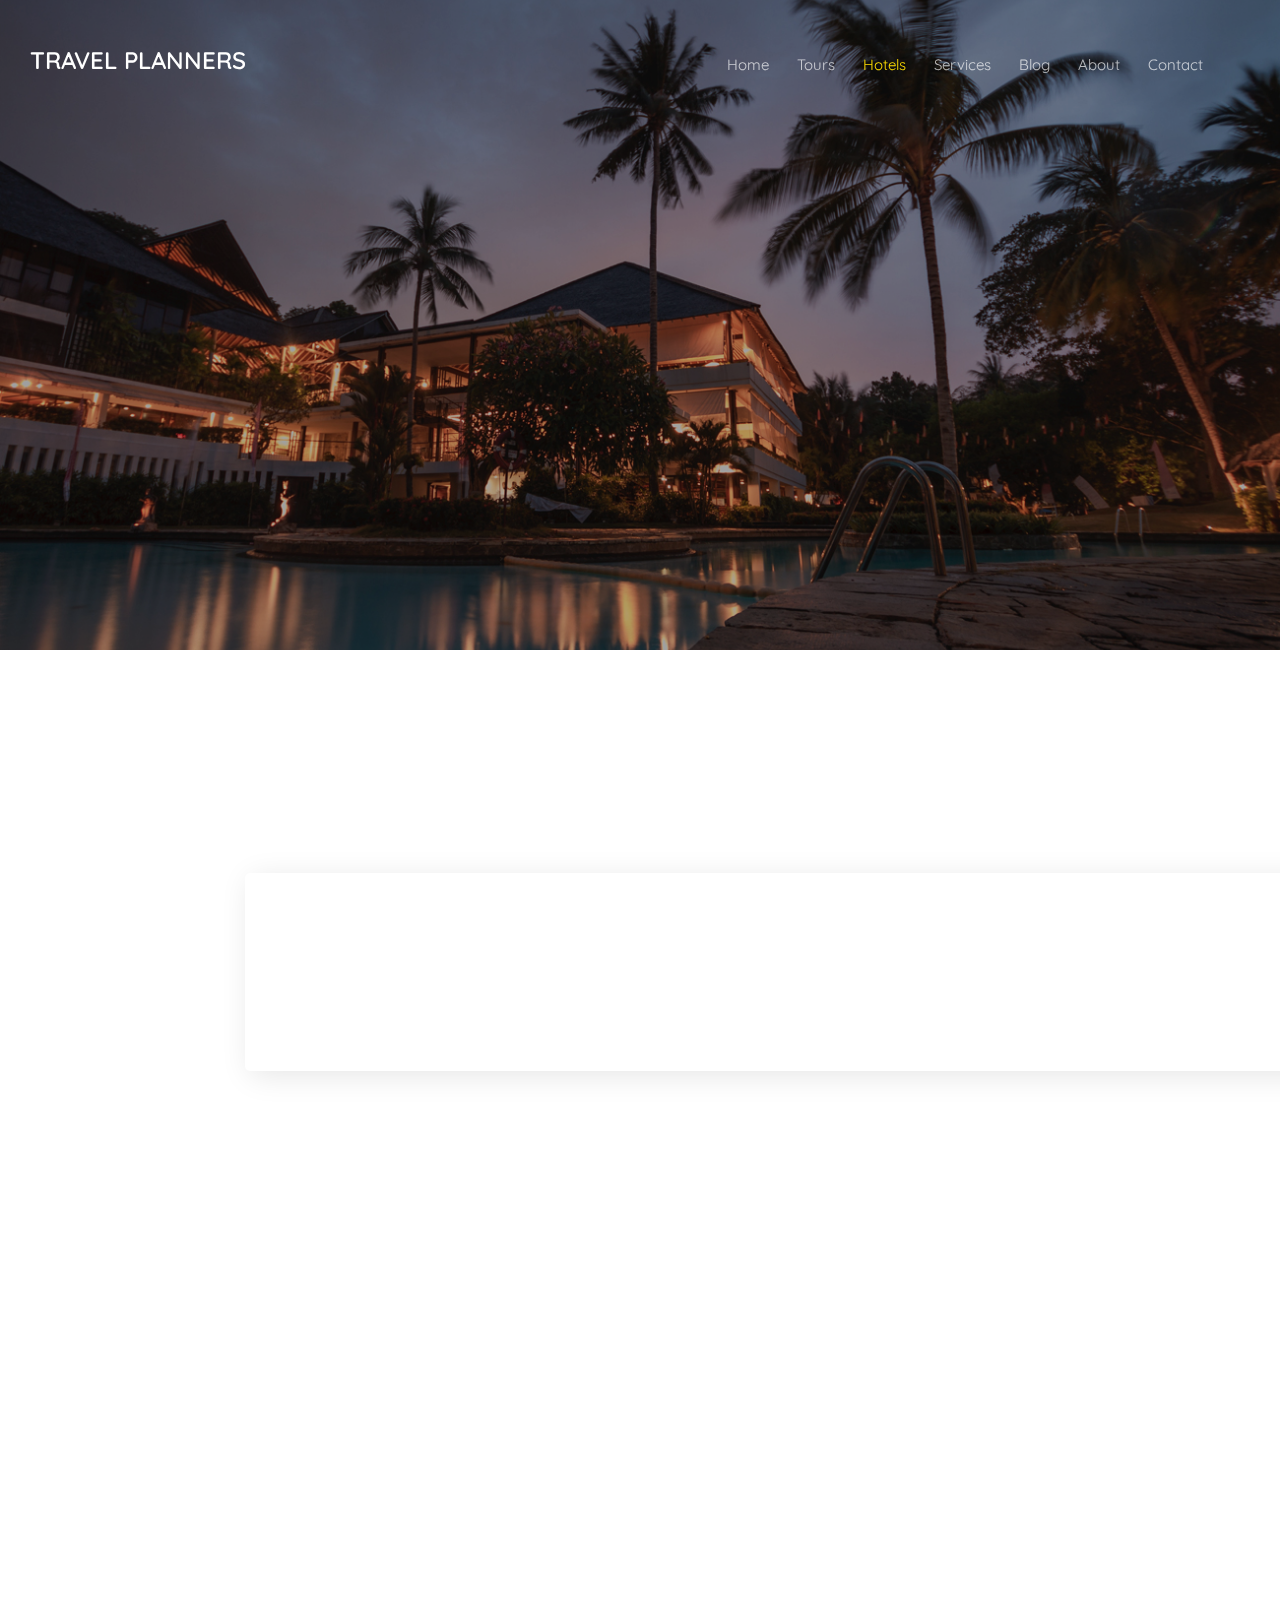
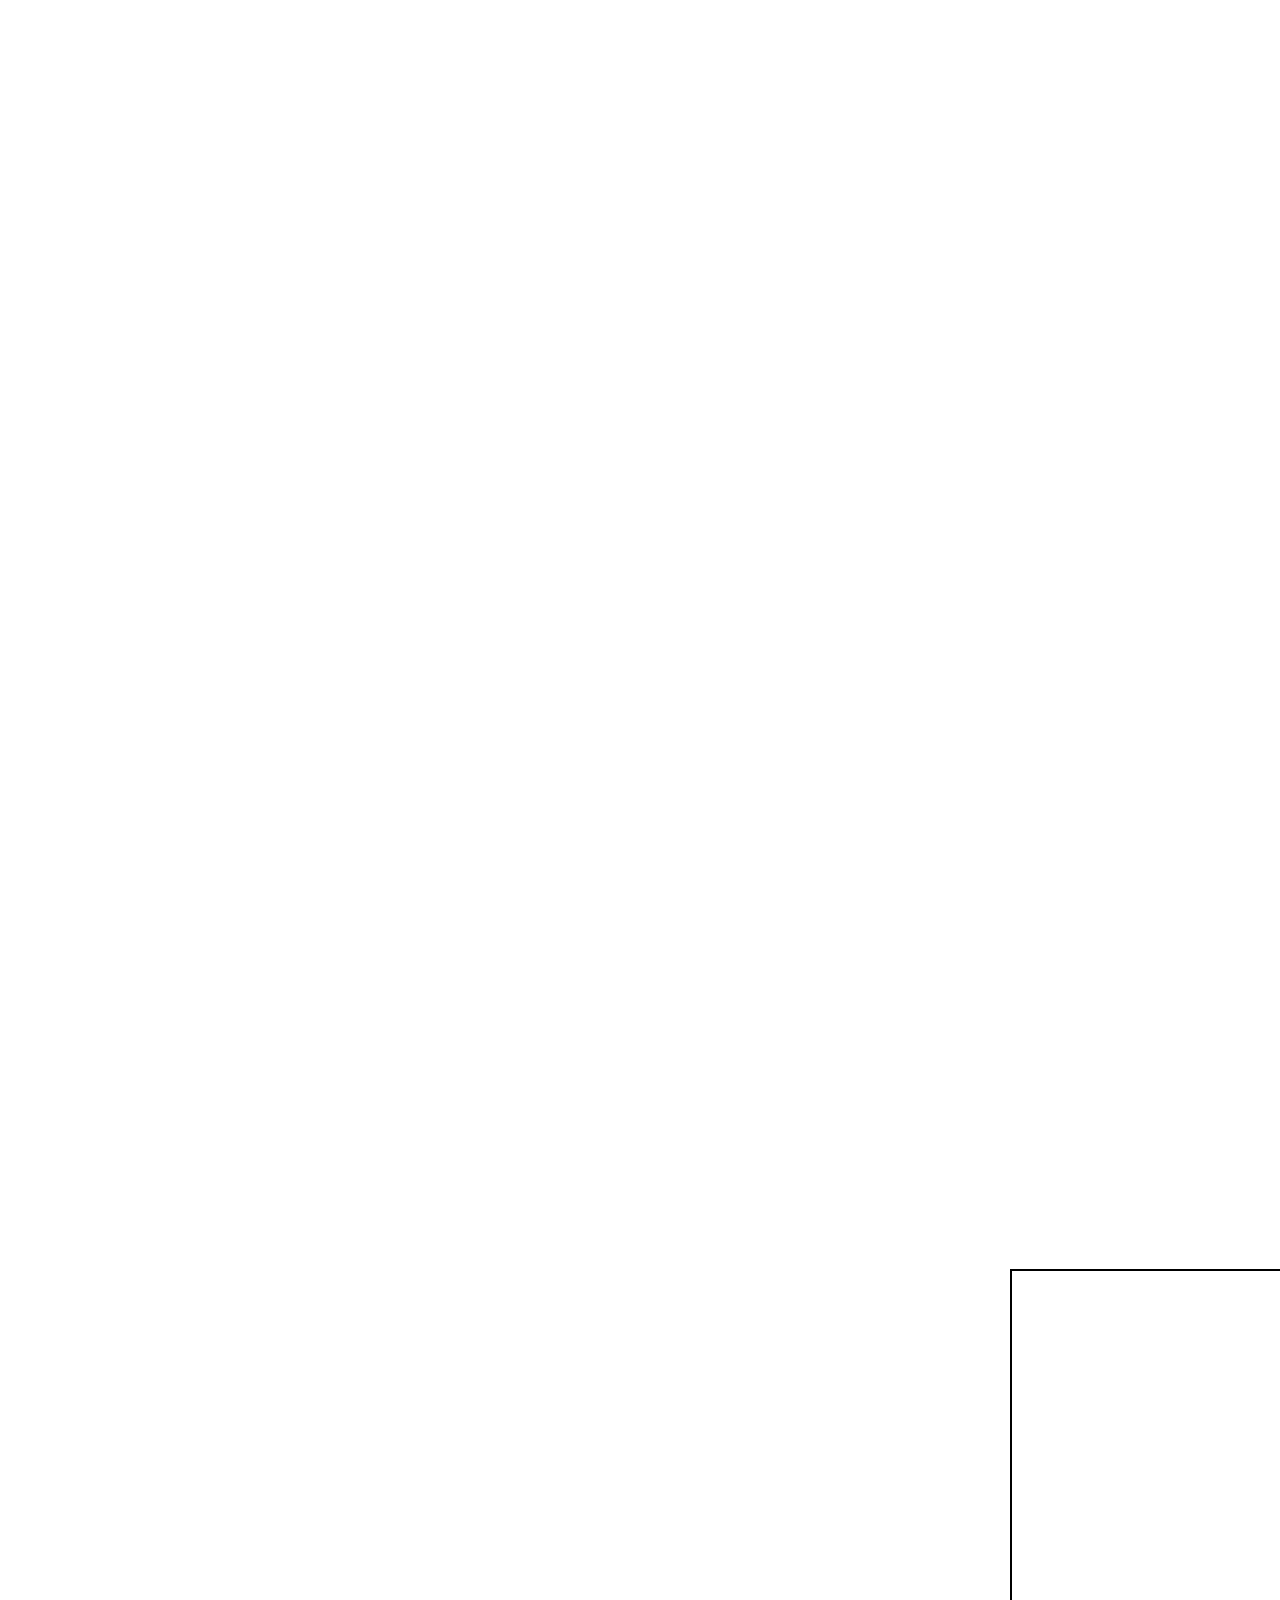
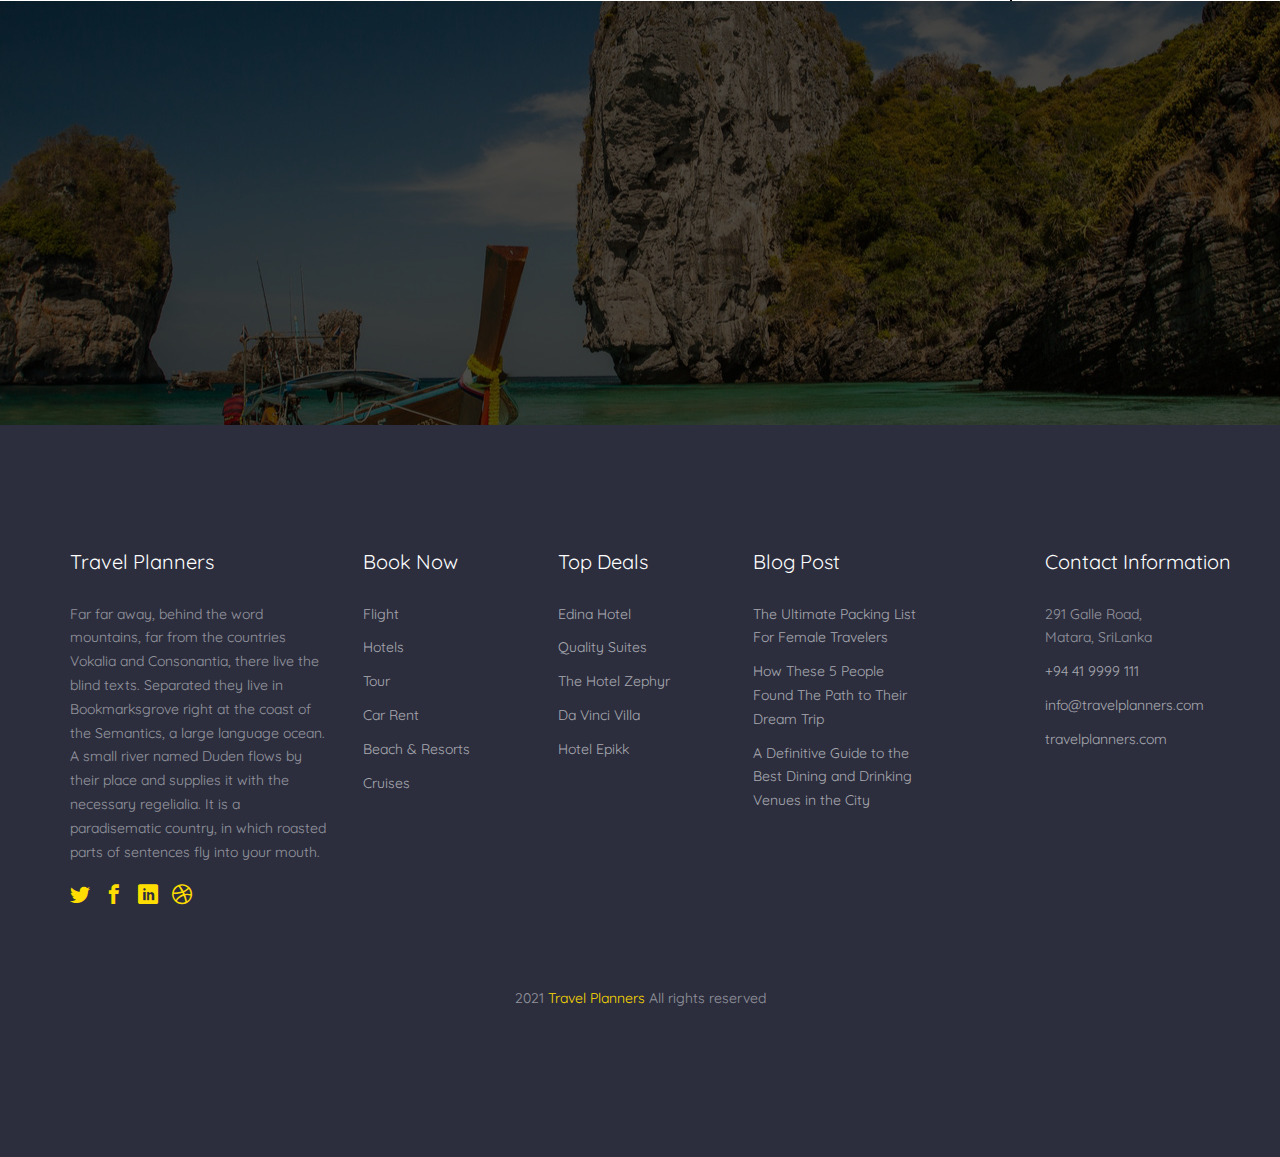
<file: TravelPlanners/hotel-room.html>
<!DOCTYPE HTML>
<html>
	<head>
	<meta charset="utf-8">
	<meta http-equiv="X-UA-Compatible" content="IE=edge">
	<title>Travel Planners</title>
	<meta name="viewport" content="width=device-width, initial-scale=1">
	<meta name="description" content="" />
	<meta name="keywords" content="" />
	<meta name="author" content="" />

  <!-- Facebook and Twitter integration -->
	<meta property="og:title" content=""/>
	<meta property="og:image" content=""/>
	<meta property="og:url" content=""/>
	<meta property="og:site_name" content=""/>
	<meta property="og:description" content=""/>
	<meta name="twitter:title" content="" />
	<meta name="twitter:image" content="" />
	<meta name="twitter:url" content="" />
	<meta name="twitter:card" content="" />

	<link href="https://fonts.googleapis.com/css?family=Quicksand:300,400,500,700" rel="stylesheet">
	
	<!-- Animate.css -->
	<link rel="stylesheet" href="css/animate.css">
	<!-- Icomoon Icon Fonts-->
	<link rel="stylesheet" href="css/icomoon.css">
	<!-- Bootstrap  -->
	<link rel="stylesheet" href="css/bootstrap.css">

	<!-- Magnific Popup -->
	<link rel="stylesheet" href="css/magnific-popup.css">

	<!-- Flexslider  -->
	<link rel="stylesheet" href="css/flexslider.css">

	<!-- Owl Carousel -->
	<link rel="stylesheet" href="css/owl.carousel.min.css">
	<link rel="stylesheet" href="css/owl.theme.default.min.css">
	
	<!-- Date Picker -->
	<link rel="stylesheet" href="css/bootstrap-datepicker.css">
	<!-- Flaticons  -->
	<link rel="stylesheet" href="fonts/flaticon/font/flaticon.css">

	<!-- Theme style  -->
	<link rel="stylesheet" href="css/style.css">

	<!-- Modernizr JS -->
	<script src="js/modernizr-2.6.2.min.js"></script>
	<!-- FOR IE9 below -->
	<!--[if lt IE 9]>
	<script src="js/respond.min.js"></script>
	<![endif]-->

	</head>
	<body>
		
	<div class="colorlib-loader"></div>

	<div id="page">
		<nav class="colorlib-nav" role="navigation">
			<div class="top-menu">
				<div class="container-fluid">
					<div class="row">
						<div class="">
							<div id="colorlib-logo"><a href="home.html">Travel Planners</a></div>
						</div>
						<div class="col-xs-10 text-right menu-1">
							<ul>
								<li><a href="home.html">Home</a></li>
								<li class="has-dropdown">
									<a href="tours.html">Tours</a>
									<ul class="dropdown">
										<li><a href="#">Destination</a></li>
										<li><a href="#">Cruises</a></li>
										<li><a href="#">Hotels</a></li>
										<li><a href="#">Booking</a></li>
									</ul>
								</li>
								<li class="active"><a href="hotels.html">Hotels</a></li>
								<li><a href="services.html">Services</a></li>
								<li><a href="blog.html">Blog</a></li>
								<li><a href="about.html">About</a></li>
								<li><a href="contact.html">Contact</a></li>
							</ul>
						</div>
					</div>
				</div>
			</div>
		</nav>
		<aside id="colorlib-hero">
			<div class="flexslider">
				<ul class="slides">
			   	<li style="background-image: url(images/cover-img-4.jpg);">
			   		<div class="overlay"></div>
			   		<div class="container-fluid">
			   			<div class="row">
				   			<div class="col-md-6 col-md-offset-3 col-sm-12 col-xs-12 slider-text">
				   				<div class="slider-text-inner text-center">
				   					<h1>Hotel Overview</h1>
				   				</div>
				   			</div>
				   		</div>
			   		</div>
			   	</li>
			  	</ul>
		  	</div>
		</aside>

		<div class="colorlib-wrap">
			<div class="container">
				<div class="row">
					<div class="col-md-9">
						<div class="row">
							<div class="col-md-12">
								<div class="wrap-division">
									<div class="col-md-12 col-md-offset-0 heading2 animate-box">
										<h2>Hotel Edison</h2>
									</div>
									<div class="row">
										<div class="col-md-12 animate-box">
											<div class="room-wrap">
												<div class="row">
													<div class="col-md-6 col-sm-6">
														<div class="room-img" style="background-image: url(images/room-1.jpg);"></div>
													</div>
													<div class="col-md-6 col-sm-6">
														<div class="desc">
															<h2>Family Room</h2>
															<p class="price"><span>$45</span> <small>/ night</small></p>
															<p>Even the all-powerful Pointing has no control about the blind texts it is an almost unorthographic life One day however a small line of blind text by the name of Lorem Ipsum decided to leave for the far World of Grammar.</p>
															<p><a href="#" class="btn btn-primary">Book Now!</a></p>
														</div>
													</div>
												</div>
											</div>
										</div>

										<div class="col-md-12 animate-box">
											<div class="room-wrap">
												<div class="row">
													<div class="col-md-6 col-sm-6">
														<div class="room-img" style="background-image: url(images/room-2.jpg);"></div>
													</div>
													<div class="col-md-6 col-sm-6">
														<div class="desc">
															<h2>Luxury Room</h2>
															<p class="price"><span>$75</span> <small>/ night</small></p>
															<p>Even the all-powerful Pointing has no control about the blind texts it is an almost unorthographic life One day however a small line of blind text by the name of Lorem Ipsum decided to leave for the far World of Grammar.</p>
															<p><a href="#" class="btn btn-primary">Book Now!</a></p>
														</div>
													</div>
												</div>
											</div>
										</div>

										<div class="col-md-12 animate-box">
											<div class="room-wrap">
												<div class="row">
													<div class="col-md-6 col-sm-6">
														<div class="room-img" style="background-image: url(images/room-3.jpg);"></div>
													</div>
													<div class="col-md-6 col-sm-6">
														<div class="desc">
															<h2>Double Room</h2>
															<p class="price"><span>$40</span> <small>/ night</small></p>
															<p>Even the all-powerful Pointing has no control about the blind texts it is an almost unorthographic life One day however a small line of blind text by the name of Lorem Ipsum decided to leave for the far World of Grammar.</p>
															<p><a href="#" class="btn btn-primary">Book Now!</a></p>
														</div>
													</div>
												</div>
											</div>
										</div>

										<div class="col-md-12 animate-box">
											<div class="room-wrap">
												<div class="row">
													<div class="col-md-6 col-sm-6">
														<div class="room-img" style="background-image: url(images/room-4.jpg);"></div>
													</div>
													<div class="col-md-6 col-sm-6">
														<div class="desc">
															<h2>Suite Room</h2>
															<p class="price"><span>$25</span> <small>/ night</small></p>
															<p>Even the all-powerful Pointing has no control about the blind texts it is an almost unorthographic life One day however a small line of blind text by the name of Lorem Ipsum decided to leave for the far World of Grammar.</p>
															<p><a href="#" class="btn btn-primary">Book Now!</a></p>
														</div>
													</div>
												</div>
											</div>
										</div>

										<div class="col-md-12 animate-box">
											<div class="room-wrap">
												<div class="row">
													<div class="col-md-6 col-sm-6">
														<div class="room-img" style="background-image: url(images/room-5.jpg);"></div>
													</div>
													<div class="col-md-6 col-sm-6">
														<div class="desc">
															<h2>Superior Double Room</h2>
															<p class="price"><span>$50</span> <small>/ night</small></p>
															<p>Even the all-powerful Pointing has no control about the blind texts it is an almost unorthographic life One day however a small line of blind text by the name of Lorem Ipsum decided to leave for the far World of Grammar.</p>
															<p><a href="#" class="btn btn-primary">Book Now!</a></p>
														</div>
													</div>
												</div>
											</div>
										</div>

										<div class="col-md-12 animate-box">
											<div class="room-wrap">
												<div class="row">
													<div class="col-md-6 col-sm-6">
														<div class="room-img" style="background-image: url(images/room-6.jpg);"></div>
													</div>
													<div class="col-md-6 col-sm-6">
														<div class="desc">
															<h2>Classic Double Room</h2>
															<p class="price"><span>$48</span> <small>/ night</small></p>
															<p>Even the all-powerful Pointing has no control about the blind texts it is an almost unorthographic life One day however a small line of blind text by the name of Lorem Ipsum decided to leave for the far World of Grammar.</p>
															<p><a href="#" class="btn btn-primary">Book Now!</a></p>
														</div>
													</div>
												</div>
											</div>
										</div>
										
										<!--ADD LOCATION OPEN-->
										<div class="map">
											<div class=>
												<div class=>
													<div class="col-md-6 col-sm-6">
														<center><h2>HOTEL LOCATION</h2></center>
															<div class="room-img">
															
															<iframe src="https://www.google.com/maps/embed?pb=!1m14!1m8!1m3!1d15843.93723162585!2d80.8759045!3d6.8924799!3m2!1i1024!2i768!4f13.1!3m3!1m2!1s0x0%3A0x50046363ea7366f6!2sEdison%20Hotel!5e0!3m2!1sen!2slk!4v1633624308179!5m2!1sen!2slk"  width="100%" height="340" style="border:1; border-color:black;" allowfullscreen="" loading="lazy" >
</iframe>
															</div></center>
													</div>
												</div>
											</div>
										</div>
										<!--ADD LOCATION END-->
										
									</div>
								</div>
							</div>
						</div>
					</div>

					<!-- SIDEBAR-->
					<div class="col-md-3">
						<div class="sidebar-wrap">
							<div class="side search-wrap animate-box">
								<h3 class="sidebar-heading">Find your hotel</h3>
								<form method="post" class="colorlib-form">
				              	<div class="row">
				                <div class="col-md-12">
				                  <div class="form-group">
				                    <label for="date">Check-in:</label>
				                    <div class="form-field">
				                      <i class="icon icon-calendar2"></i>
				                      <input type="text" id="date" class="form-control date" placeholder="Check-in date">
				                    </div>
				                  </div>
				                </div>
				                <div class="col-md-12">
				                  <div class="form-group">
				                    <label for="date">Check-out:</label>
				                    <div class="form-field">
				                      <i class="icon icon-calendar2"></i>
				                      <input type="text" id="date" class="form-control date" placeholder="Check-out date">
				                    </div>
				                  </div>
				                </div>
				                <div class="col-md-12">
				                  <div class="form-group">
				                    <label for="guests">Guest</label>
				                    <div class="form-field">
				                      <i class="icon icon-arrow-down3"></i>
				                      <select name="people" id="people" class="form-control">
				                        <option value="#">1</option>
				                        <option value="#">2</option>
				                        <option value="#">3</option>
				                        <option value="#">4</option>
				                        <option value="#">5+</option>
				                      </select>
				                    </div>
				                  </div>
				                </div>
				                <div class="col-md-12">
				                  <input type="submit" name="submit" id="submit" value="Find Hotel" class="btn btn-primary btn-block">
				                </div>
				              </div>
				            </form>
							</div>
							<div class="side animate-box">
								<div class="row">
									<div class="col-md-12">
										<h3 class="sidebar-heading">Price Range</h3>
										<form method="post" class="colorlib-form-2">
						              	<div class="row">
						                <div class="col-md-6">
						                  <div class="form-group">
						                    <label for="guests">Price from:</label>
						                    <div class="form-field">
						                      <i class="icon icon-arrow-down3"></i>
						                      <select name="people" id="people" class="form-control">
						                        <option value="#">1</option>
						                        <option value="#">200</option>
						                        <option value="#">300</option>
						                        <option value="#">400</option>
						                        <option value="#">1000</option>
						                      </select>
						                    </div>
						                  </div>
						                </div>
						                <div class="col-md-6">
						                  <div class="form-group">
						                    <label for="guests">Price to:</label>
						                    <div class="form-field">
						                      <i class="icon icon-arrow-down3"></i>
						                      <select name="people" id="people" class="form-control">
						                        <option value="#">2000</option>
						                        <option value="#">4000</option>
						                        <option value="#">6000</option>
						                        <option value="#">8000</option>
						                        <option value="#">10000</option>
						                      </select>
						                    </div>
						                  </div>
						                </div>
						              </div>
						            </form>
					            </div>
								</div>
							</div>
							<div class="side animate-box">
								<div class="row">
									<div class="col-md-12">
										<h3 class="sidebar-heading">Review Rating</h3>
										<form method="post" class="colorlib-form-2">
										   <div class="form-check">
												<input type="checkbox" class="form-check-input" id="exampleCheck1">
												<label class="form-check-label" for="exampleCheck1">
													<p class="rate"><span><i class="icon-star-full"></i><i class="icon-star-full"></i><i class="icon-star-full"></i><i class="icon-star-full"></i><i class="icon-star-full"></i></span></p>
												</label>
										   </div>
										   <div class="form-check">
										      <input type="checkbox" class="form-check-input" id="exampleCheck1">
										      <label class="form-check-label" for="exampleCheck1">
										    	   <p class="rate"><span><i class="icon-star-full"></i><i class="icon-star-full"></i><i class="icon-star-full"></i><i class="icon-star-full"></i></span></p>
										      </label>
										   </div>
										   <div class="form-check">
										      <input type="checkbox" class="form-check-input" id="exampleCheck1">
										      <label class="form-check-label" for="exampleCheck1">
										      	<p class="rate"><span><i class="icon-star-full"></i><i class="icon-star-full"></i><i class="icon-star-full"></i></span></p>
										     </label>
										   </div>
										   <div class="form-check">
										      <input type="checkbox" class="form-check-input" id="exampleCheck1">
										      <label class="form-check-label" for="exampleCheck1">
										      	<p class="rate"><span><i class="icon-star-full"></i><i class="icon-star-full"></i></span></p>
										     </label>
										   </div>
										   <div class="form-check">
										      <input type="checkbox" class="form-check-input" id="exampleCheck1">
										      <label class="form-check-label" for="exampleCheck1">
										      	<p class="rate"><span><i class="icon-star-full"></i></span></p>
										     </label>
										   </div>
										</form>
									</div>
								</div>
							</div>
							<div class="side animate-box">
								<div class="row">
									<div class="col-md-12">
										<h3 class="sidebar-heading">Categories</h3>
										<form method="post" class="colorlib-form-2">
										   <div class="form-check">
												<input type="checkbox" class="form-check-input" id="exampleCheck1">
												<label class="form-check-label" for="exampleCheck1">
													<h4 class="place">Apartment</h4>
												</label>
										   </div>
										   <div class="form-check">
										      <input type="checkbox" class="form-check-input" id="exampleCheck1">
										      <label class="form-check-label" for="exampleCheck1">
													<h4 class="place">Hotel</h4>
												</label>
										   </div>
										   <div class="form-check">
										      <input type="checkbox" class="form-check-input" id="exampleCheck1">
										      <label class="form-check-label" for="exampleCheck1">
													<h4 class="place">Hostel</h4>
												</label>
										   </div>
										   <div class="form-check">
										      <input type="checkbox" class="form-check-input" id="exampleCheck1">
										      <label class="form-check-label" for="exampleCheck1">
													<h4 class="place">Inn</h4>
												</label>
										   </div>
										   <div class="form-check">
										      <input type="checkbox" class="form-check-input" id="exampleCheck1">
										      <label class="form-check-label" for="exampleCheck1">
													<h4 class="place">Villa</h4>
												</label>
										   </div>
										</form>
									</div>
								</div>
							</div>
							<div class="side animate-box">
								<div class="row">
									<div class="col-md-12">
										<h3 class="sidebar-heading">Location</h3>
										<form method="post" class="colorlib-form-2">
										   <div class="form-check">
												<input type="checkbox" class="form-check-input" id="exampleCheck1">
												<label class="form-check-label" for="exampleCheck1">
													<h4 class="place">Greece</h4>
												</label>
										   </div>
										   <div class="form-check">
										      <input type="checkbox" class="form-check-input" id="exampleCheck1">
										      <label class="form-check-label" for="exampleCheck1">
													<h4 class="place">Italy</h4>
												</label>
										   </div>
										   <div class="form-check">
										      <input type="checkbox" class="form-check-input" id="exampleCheck1">
										      <label class="form-check-label" for="exampleCheck1">
													<h4 class="place">Spain</h4>
												</label>
										   </div>
										   <div class="form-check">
										      <input type="checkbox" class="form-check-input" id="exampleCheck1">
										      <label class="form-check-label" for="exampleCheck1">
													<h4 class="place">Germany</h4>
												</label>
										   </div>
										   <div class="form-check">
										      <input type="checkbox" class="form-check-input" id="exampleCheck1">
										      <label class="form-check-label" for="exampleCheck1">
													<h4 class="place">Japan</h4>
												</label>
										   </div>
										</form>
									</div>
								</div>
							</div>
							<div class="side animate-box">
								<div class="row">
									<div class="col-md-12">
										<h3 class="sidebar-heading">Facilities</h3>
										<form method="post" class="colorlib-form-2">
										   <div class="form-check">
												<input type="checkbox" class="form-check-input" id="exampleCheck1">
												<label class="form-check-label" for="exampleCheck1">
													<h4 class="place">Airport Transfer</h4>
												</label>
										   </div>
										   <div class="form-check">
										      <input type="checkbox" class="form-check-input" id="exampleCheck1">
										      <label class="form-check-label" for="exampleCheck1">
													<h4 class="place">Resto Bar</h4>
												</label>
										   </div>
										   <div class="form-check">
										      <input type="checkbox" class="form-check-input" id="exampleCheck1">
										      <label class="form-check-label" for="exampleCheck1">
													<h4 class="place">Restaurant</h4>
												</label>
										   </div>
										   <div class="form-check">
										      <input type="checkbox" class="form-check-input" id="exampleCheck1">
										      <label class="form-check-label" for="exampleCheck1">
													<h4 class="place">Swimming Pool</h4>
												</label>
										   </div>
										   <div class="form-check">
										      <input type="checkbox" class="form-check-input" id="exampleCheck1">
										      <label class="form-check-label" for="exampleCheck1">
													<h4 class="place">Japan</h4>
												</label>
										   </div>
										</form>
									</div>
								</div>
							</div>
						</div>
					</div>
				</div>
			</div>
		</div>

	
		<div id="colorlib-subscribe" style="background-image: url(images/img_bg_2.jpg);" data-stellar-background-ratio="0.5">
			<div class="overlay"></div>
			<div class="container">
				<div class="row">
					<div class="col-md-6 col-md-offset-3 text-center colorlib-heading animate-box">
						<h2>Sign Up for a Newsletter</h2>
						<p>Sign up for our mailing list to get latest updates and offers.</p>
						<form class="form-inline qbstp-header-subscribe">
							<div class="row">
								<div class="col-md-12 col-md-offset-0">
									<div class="form-group">
										<input type="text" class="form-control" id="email" placeholder="Enter your email">
										<button type="submit" class="btn btn-primary">Subscribe</button>
									</div>
								</div>
							</div>
						</form>
					</div>
				</div>
			</div>
		</div>

		<footer id="colorlib-footer" role="contentinfo">
			<div class="container">
				<div class="row row-pb-md">
					<div class="col-md-3 colorlib-widget">
						<h4>Travel Planners</h4>
						<p>Far far away, behind the word mountains, far from the countries Vokalia and Consonantia, there live the blind texts. Separated they live in Bookmarksgrove right at the coast of the Semantics, a large language ocean.

							A small river named Duden flows by their place and supplies it with the necessary regelialia. It is a paradisematic country, in which roasted parts of sentences fly into your mouth.
							
							<p>
							<ul class="colorlib-social-icons">
								<li><a href="#"><i class="icon-twitter"></i></a></li>
								<li><a href="#"><i class="icon-facebook"></i></a></li>
								<li><a href="#"><i class="icon-linkedin"></i></a></li>
								<li><a href="#"><i class="icon-dribbble"></i></a></li>
							</ul>
						</p>
					</div>
					<div class="col-md-2 colorlib-widget">
						<h4>Book Now</h4>
						<p>
							<ul class="colorlib-footer-links">
								<li><a href="#">Flight</a></li>
								<li><a href="#">Hotels</a></li>
								<li><a href="#">Tour</a></li>
								<li><a href="#">Car Rent</a></li>
								<li><a href="#">Beach &amp; Resorts</a></li>
								<li><a href="#">Cruises</a></li>
							</ul>
						</p>
					</div>
					<div class="col-md-2 colorlib-widget">
						<h4>Top Deals</h4>
						<p>
							<ul class="colorlib-footer-links">
								<li><a href="#">Edina Hotel</a></li>
								<li><a href="#">Quality Suites</a></li>
								<li><a href="#">The Hotel Zephyr</a></li>
								<li><a href="#">Da Vinci Villa</a></li>
								<li><a href="#">Hotel Epikk</a></li>
							</ul>
						</p>
					</div>
					<div class="col-md-2">
						<h4>Blog Post</h4>
						<ul class="colorlib-footer-links">
							<li><a href="#">The Ultimate Packing List For Female Travelers</a></li>
							<li><a href="#">How These 5 People Found The Path to Their Dream Trip</a></li>
							<li><a href="#">A Definitive Guide to the Best Dining and Drinking Venues in the City</a></li>
						</ul>
					</div>

					<div class="col-md-3 col-md-push-1">
						<h4>Contact Information</h4>
						<ul class="colorlib-footer-links">
							<li>291 Galle Road, <br> Matara, SriLanka</li>
							<li><a href="tel://1234567920">+94 41 9999 111</a></li>
							<li><a href="mailto:info@travelplanners.com">info@travelplanners.com</a></li>
							<li><a href="#">travelplanners.com</a></li>
						</ul>
					</div>
				</div>
				<div class="row">
					<div class="col-md-12 text-center">
						<p>
							2021 <span style="color: #FFDD00;">Travel Planners</span> All rights reserved 
						</p>   
					</div>
				</div>
			</div>
		</footer>
	</div>

	<div class="gototop js-top">
		<a href="#" class="js-gotop"><i class="icon-arrow-up2"></i></a>
	</div>

	<!-- jQuery -->
	<script src="js/jquery.min.js"></script>
	<!-- jQuery Easing -->
	<script src="js/jquery.easing.1.3.js"></script>
	<!-- Bootstrap -->
	<script src="js/bootstrap.min.js"></script>
	<!-- Waypoints -->
	<script src="js/jquery.waypoints.min.js"></script>
	<!-- Flexslider -->
	<script src="js/jquery.flexslider-min.js"></script>
	<!-- Owl carousel -->
	<script src="js/owl.carousel.min.js"></script>
	<!-- Magnific Popup -->
	<script src="js/jquery.magnific-popup.min.js"></script>
	<script src="js/magnific-popup-options.js"></script>
	<!-- Date Picker -->
	<script src="js/bootstrap-datepicker.js"></script>
	<!-- Stellar Parallax -->
	<script src="js/jquery.stellar.min.js"></script>

	<!-- Main -->
	<script src="js/main.js"></script>

	</body>
</html>
</file>
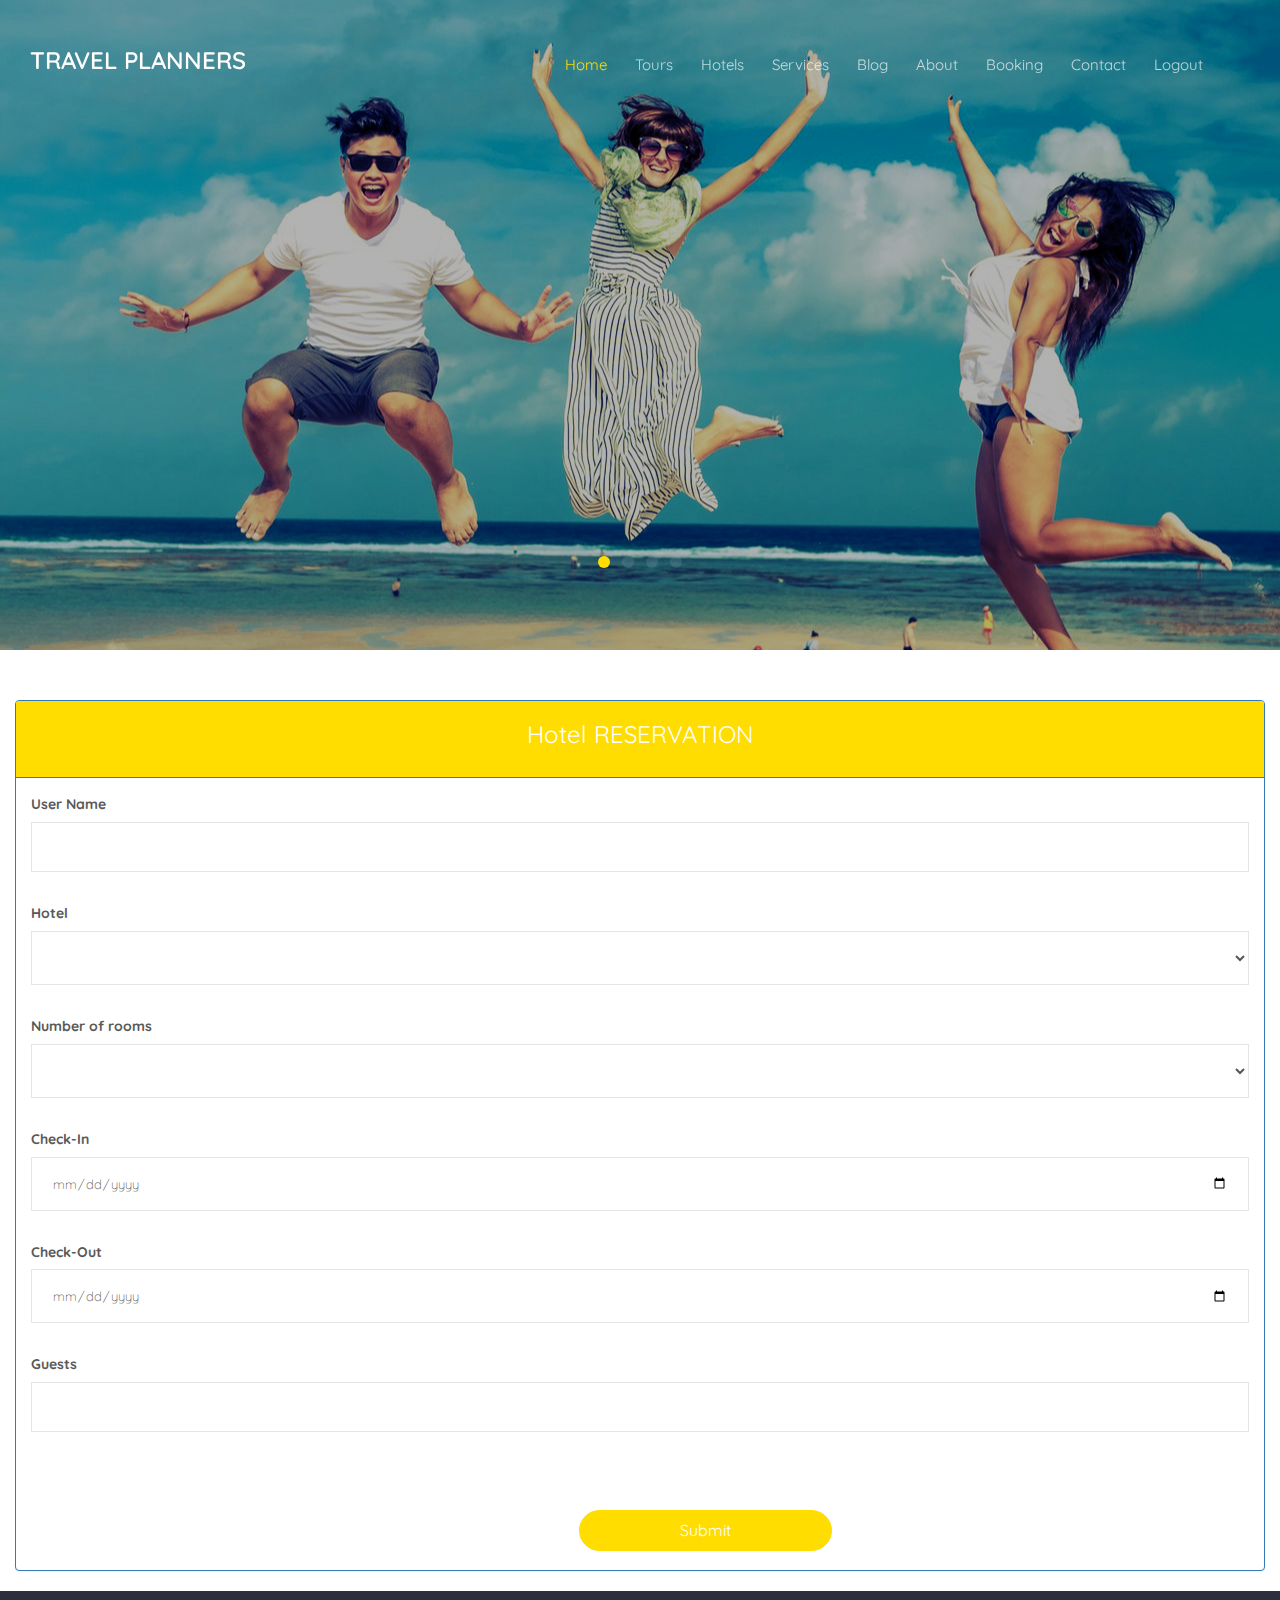
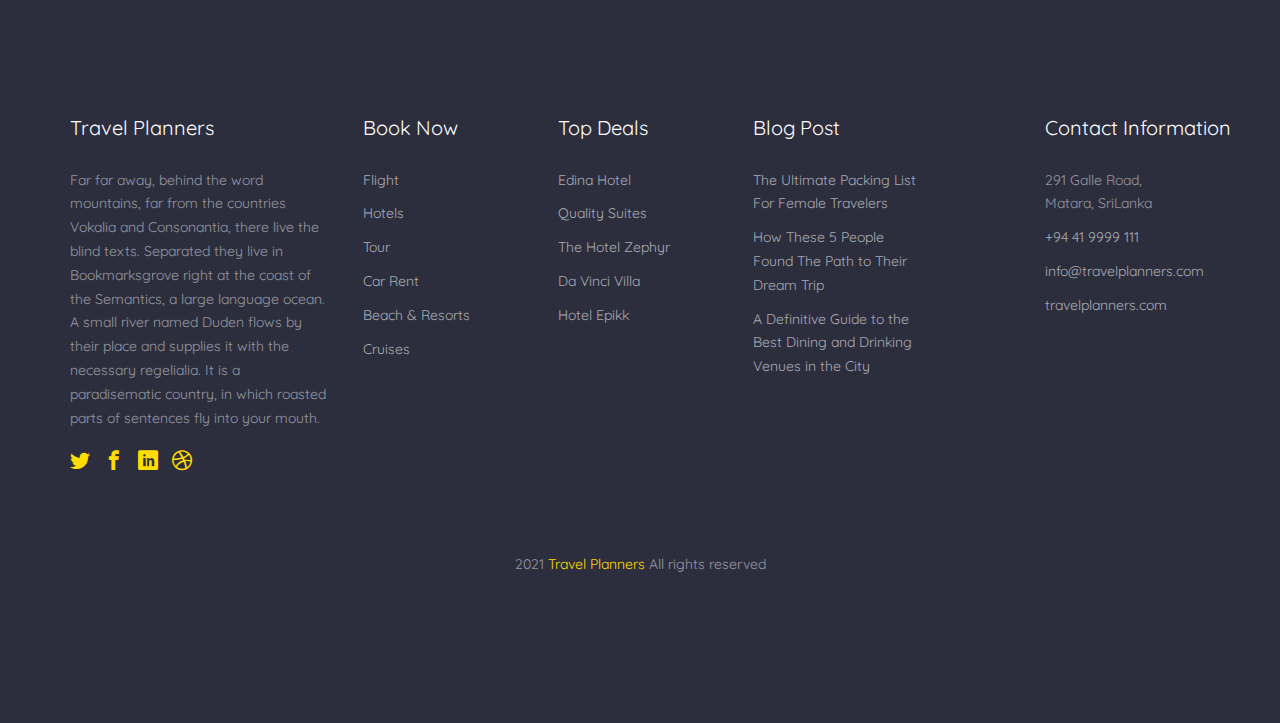
<file: TravelPlanners/hotelbooking.html>
<!DOCTYPE HTML>
<html>
	<head>
	<meta charset="utf-8">
	<meta http-equiv="X-UA-Compatible" content="IE=edge">
	<title>Travel Planners</title>
	<meta name="viewport" content="width=device-width, initial-scale=1">
	<meta name="description" content="" />
	<meta name="keywords" content="" />
	<meta name="author" content="" />

  <!-- Facebook and Twitter integration -->
	<meta property="og:title" content=""/>
	<meta property="og:image" content=""/>
	<meta property="og:url" content=""/>
	<meta property="og:site_name" content=""/>
	<meta property="og:description" content=""/>
	<meta name="twitter:title" content="" />
	<meta name="twitter:image" content="" />
	<meta name="twitter:url" content="" />
	<meta name="twitter:card" content="" />

	<link href="https://fonts.googleapis.com/css?family=Quicksand:300,400,500,700" rel="stylesheet">
	
	<!-- Animate.css -->
	<link rel="stylesheet" href="css/animate.css">
	<!-- Icomoon Icon Fonts-->
	<link rel="stylesheet" href="css/icomoon.css">
	<!-- Bootstrap  -->
	<link rel="stylesheet" href="css/bootstrap.css">

	<!-- Magnific Popup -->
	<link rel="stylesheet" href="css/magnific-popup.css">

	<!-- Flexslider  -->
	<link rel="stylesheet" href="css/flexslider.css">

	<!-- Owl Carousel -->
	<link rel="stylesheet" href="css/owl.carousel.min.css">
	<link rel="stylesheet" href="css/owl.theme.default.min.css">
	
	<!-- Date Picker -->
	<link rel="stylesheet" href="css/bootstrap-datepicker.css">
	<!-- Flaticons  -->
	<link rel="stylesheet" href="fonts/flaticon/font/flaticon.css">

	<!-- Theme style  -->
	<link rel="stylesheet" href="css/style.css">

	<!-- Modernizr JS -->
	<script src="js/modernizr-2.6.2.min.js"></script>
	<!-- FOR IE9 below -->
	<!--[if lt IE 9]>
	<script src="js/respond.min.js"></script>
	<![endif]-->

	</head>
	<body>
		
	<div class="colorlib-loader"></div>

	<div id="page">
		<nav class="colorlib-nav" role="navigation">
			<div class="top-menu">
				<div class="container-fluid">
					<div class="row">
						<div class="">
							<div id="colorlib-logo"><a href="./home.html">Travel Planners</a></div>
						</div>
						<div class="col-xs-10 text-right menu-1">
							<ul>
								<li class="active"><a href="./home.html">Home</a></li>
								<li class="has-dropdown">
									<a href="tours.html">Tours</a>
									<ul class="dropdown">
										<li><a href="#">Destination</a></li>
										<li><a href="#">Cruises</a></li>
										<li><a href="#">Hotels</a></li>
										<li><a href="#">Booking</a></li>
									</ul>
								</li>
								<li><a href="hotels.html">Hotels</a></li>
								<li><a href="services.html">Services</a></li>
								<li><a href="blog.html">Blog</a></li>
								<li><a href="about.html">About</a></li>
								<li class="has-dropdown">
									<a href="#">Booking</a>
									<ul class="dropdown">
										<li><a href="hotelbooking.html">Hotels Booking</a></li>
										<li><a href="travelbooking.html">Travel Package Booking</a></li>
									</ul>
								</li>
								<li><a href="contact.html">Contact</a></li>
								<li><a href="logout.php">Logout</a></li>
							</ul>
						</div>
					</div>
				</div>
			</div>
		</nav>
		<aside id="colorlib-hero">
			<div class="flexslider">
				<ul class="slides">
			   	<li style="background-image: url(images/img_bg_1.jpg);">
			   		<div class="overlay"></div>
			   		<div class="container-fluid">
			   			<div class="row">
				   			<div class="col-md-6 col-md-offset-3 col-sm-12 col-xs-12 slider-text">
				   				<div class="slider-text-inner text-center">
				   					<h2>2 Days Tour</h2>
				   					<h1>Amazing Maldives Tour</h1>
				   				</div>
				   			</div>
				   		</div>
			   		</div>
			   	</li>
			   	<li style="background-image: url(images/img_bg_2.jpg);">
			   		<div class="overlay"></div>
			   		<div class="container-fluid">
			   			<div class="row">
				   			<div class="col-md-6 col-md-offset-3 col-sm-12 col-xs-12 slider-text">
				   				<div class="slider-text-inner text-center">
				   					<h2>10 Days Cruises</h2>
				   					<h1>From Greece to Spain</h1>
				   				</div>
				   			</div>
				   		</div>
			   		</div>
			   	</li>
			   	<li style="background-image: url(images/img_bg_5.jpg);">
			   		<div class="overlay"></div>
			   		<div class="container-fluids">
			   			<div class="row">
				   			<div class="col-md-6 col-md-offset-3 col-sm-12 col-xs-12 slider-text">
				   				<div class="slider-text-inner text-center">
				   					<h2>Explore our most tavel agency</h2>
				   					<h1>Our Travel Agency</h1>
				   				</div>
				   			</div>
				   		</div>
			   		</div>
			   	</li>
			   	<li style="background-image: url(images/img_bg_4.jpg);">
			   		<div class="overlay"></div>
			   		<div class="container-fluid">
			   			<div class="row">
				   			<div class="col-md-6 col-md-offset-3 col-sm-12 col-xs-12 slider-text">
				   				<div class="slider-text-inner text-center">
				   					<h2>Experience the</h2>
				   					<h1>Best Trip Ever</h1>
				   				</div>
				   			</div>
				   		</div>
			   		</div>
			   	</li>	   	
			  	</ul>
		  	</div>
		</aside>

        <!--Hotel Booking-->
        <div class="col-md-12" style="margin-top: 50px;">
            <div class="sidebar-wrap">
                <div class="panel panel-primary">
					<div class="panel-heading" style="text-align: center;background-color: #FFDD00;">
						<h3 style="color: #fff; padding-top: 10px; text-decoration:whitesmoke;"> Hotel RESERVATION </h3>
					 </div>
                    <div class="panel-body">
                            <div class="form-group">
                            <form action="./hotelbooking.php" name="form" method="POST">
                            <div class="form-group">
                                        <label>User Name</label>
                                        <input name="UserName" id="username" type ="text" class="form-control" required>
                                        
                           </div>
                                        <label>Hotel</label>
                                        <select name="Hotel" id="Hotel" class="form-control" required>
                                            <option value selected ></option>
                                            <option value="Hotel Galadari">Hotel Galadari</option>
                                            <option value="Deluxe Room">Hotel Edison</option>
                                        </select>
                          </div>
                          <div class="form-group">
                                        <label>Number of rooms</label>
                                        <select name="Rooms" id="Rooms" class="form-control" required>
                                            <option value selected ></option>
                                            <option value="1">1</option>
                                            <option value="2">2</option>
                                            <option value="3">3</option>
                                            <option value="4">4</option>
                                            <option value="5">5</option>
                                            
                                         
                                        </select>
                          </div>
                          
                          <div class="form-group">
                                        <label>Check-In</label>
                                        <input name="CheckIn" id="CheckIn" type ="date" class="form-control">
                                        
                           </div>
                           <div class="form-group">
                                        <label>Check-Out</label>
                                        <input name="CheckOut" id="CheckOut" type ="date" class="form-control">
                                        
                           </div>
                           <div class="form-group">
                            <label>Guests</label>
                            <input name="Guest" id="Guest" type ="text" class="form-control" required>
                            
               </div><br><br>
                           <input type="submit" name="submit" class="btn btn-primary" style="margin-left: 45%; padding-left: 100px; padding-right: 100px;">
                   </div>
                    
                </div>
            </div>
        </div>

		<footer id="colorlib-footer" role="contentinfo">
			<div class="container">
				<div class="row row-pb-md">
					<div class="col-md-3 colorlib-widget">
						<h4>Travel Planners</h4>
						<p>Far far away, behind the word mountains, far from the countries Vokalia and Consonantia, there live the blind texts. Separated they live in Bookmarksgrove right at the coast of the Semantics, a large language ocean.

							A small river named Duden flows by their place and supplies it with the necessary regelialia. It is a paradisematic country, in which roasted parts of sentences fly into your mouth.
							
							<p>
							<ul class="colorlib-social-icons">
								<li><a href="#"><i class="icon-twitter"></i></a></li>
								<li><a href="#"><i class="icon-facebook"></i></a></li>
								<li><a href="#"><i class="icon-linkedin"></i></a></li>
								<li><a href="#"><i class="icon-dribbble"></i></a></li>
							</ul>
						</p>
					</div>
					<div class="col-md-2 colorlib-widget">
						<h4>Book Now</h4>
						<p>
							<ul class="colorlib-footer-links">
								<li><a href="#">Flight</a></li>
								<li><a href="#">Hotels</a></li>
								<li><a href="#">Tour</a></li>
								<li><a href="#">Car Rent</a></li>
								<li><a href="#">Beach &amp; Resorts</a></li>
								<li><a href="#">Cruises</a></li>
							</ul>
						</p>
					</div>
					<div class="col-md-2 colorlib-widget">
						<h4>Top Deals</h4>
						<p>
							<ul class="colorlib-footer-links">
								<li><a href="#">Edina Hotel</a></li>
								<li><a href="#">Quality Suites</a></li>
								<li><a href="#">The Hotel Zephyr</a></li>
								<li><a href="#">Da Vinci Villa</a></li>
								<li><a href="#">Hotel Epikk</a></li>
							</ul>
						</p>
					</div>
					<div class="col-md-2">
						<h4>Blog Post</h4>
						<ul class="colorlib-footer-links">
							<li><a href="#">The Ultimate Packing List For Female Travelers</a></li>
							<li><a href="#">How These 5 People Found The Path to Their Dream Trip</a></li>
							<li><a href="#">A Definitive Guide to the Best Dining and Drinking Venues in the City</a></li>
						</ul>
					</div>

					<div class="col-md-3 col-md-push-1">
						<h4>Contact Information</h4>
						<ul class="colorlib-footer-links">
							<li>291 Galle Road, <br> Matara, SriLanka</li>
							<li><a href="tel://1234567920">+94 41 9999 111</a></li>
							<li><a href="mailto:info@travelplanners.com">info@travelplanners.com</a></li>
							<li><a href="#">travelplanners.com</a></li>
						</ul>
					</div>
				</div>
				<div class="row">
					<div class="col-md-12 text-center">
						<p>
							2021 <span style="color: #FFDD00;">Travel Planners</span> All rights reserved 
						</p>   
					</div>
				</div>
			</div>
		</footer>
	</div>

	<div class="gototop js-top">
		<a href="#" class="js-gotop"><i class="icon-arrow-up2"></i></a>
	</div>
	
	<!-- jQuery -->
	<script src="js/jquery.min.js"></script>
	<!-- jQuery Easing -->
	<script src="js/jquery.easing.1.3.js"></script>
	<!-- Bootstrap -->
	<script src="js/bootstrap.min.js"></script>
	<!-- Waypoints -->
	<script src="js/jquery.waypoints.min.js"></script>
	<!-- Flexslider -->
	<script src="js/jquery.flexslider-min.js"></script>
	<!-- Owl carousel -->
	<script src="js/owl.carousel.min.js"></script>
	<!-- Magnific Popup -->
	<script src="js/jquery.magnific-popup.min.js"></script>
	<script src="js/magnific-popup-options.js"></script>
	<!-- Date Picker -->
	<script src="js/bootstrap-datepicker.js"></script>
	<!-- Stellar Parallax -->
	<script src="js/jquery.stellar.min.js"></script>
	<!-- Main -->
	<script src="js/main.js"></script>

	</body>
</html>
</file>
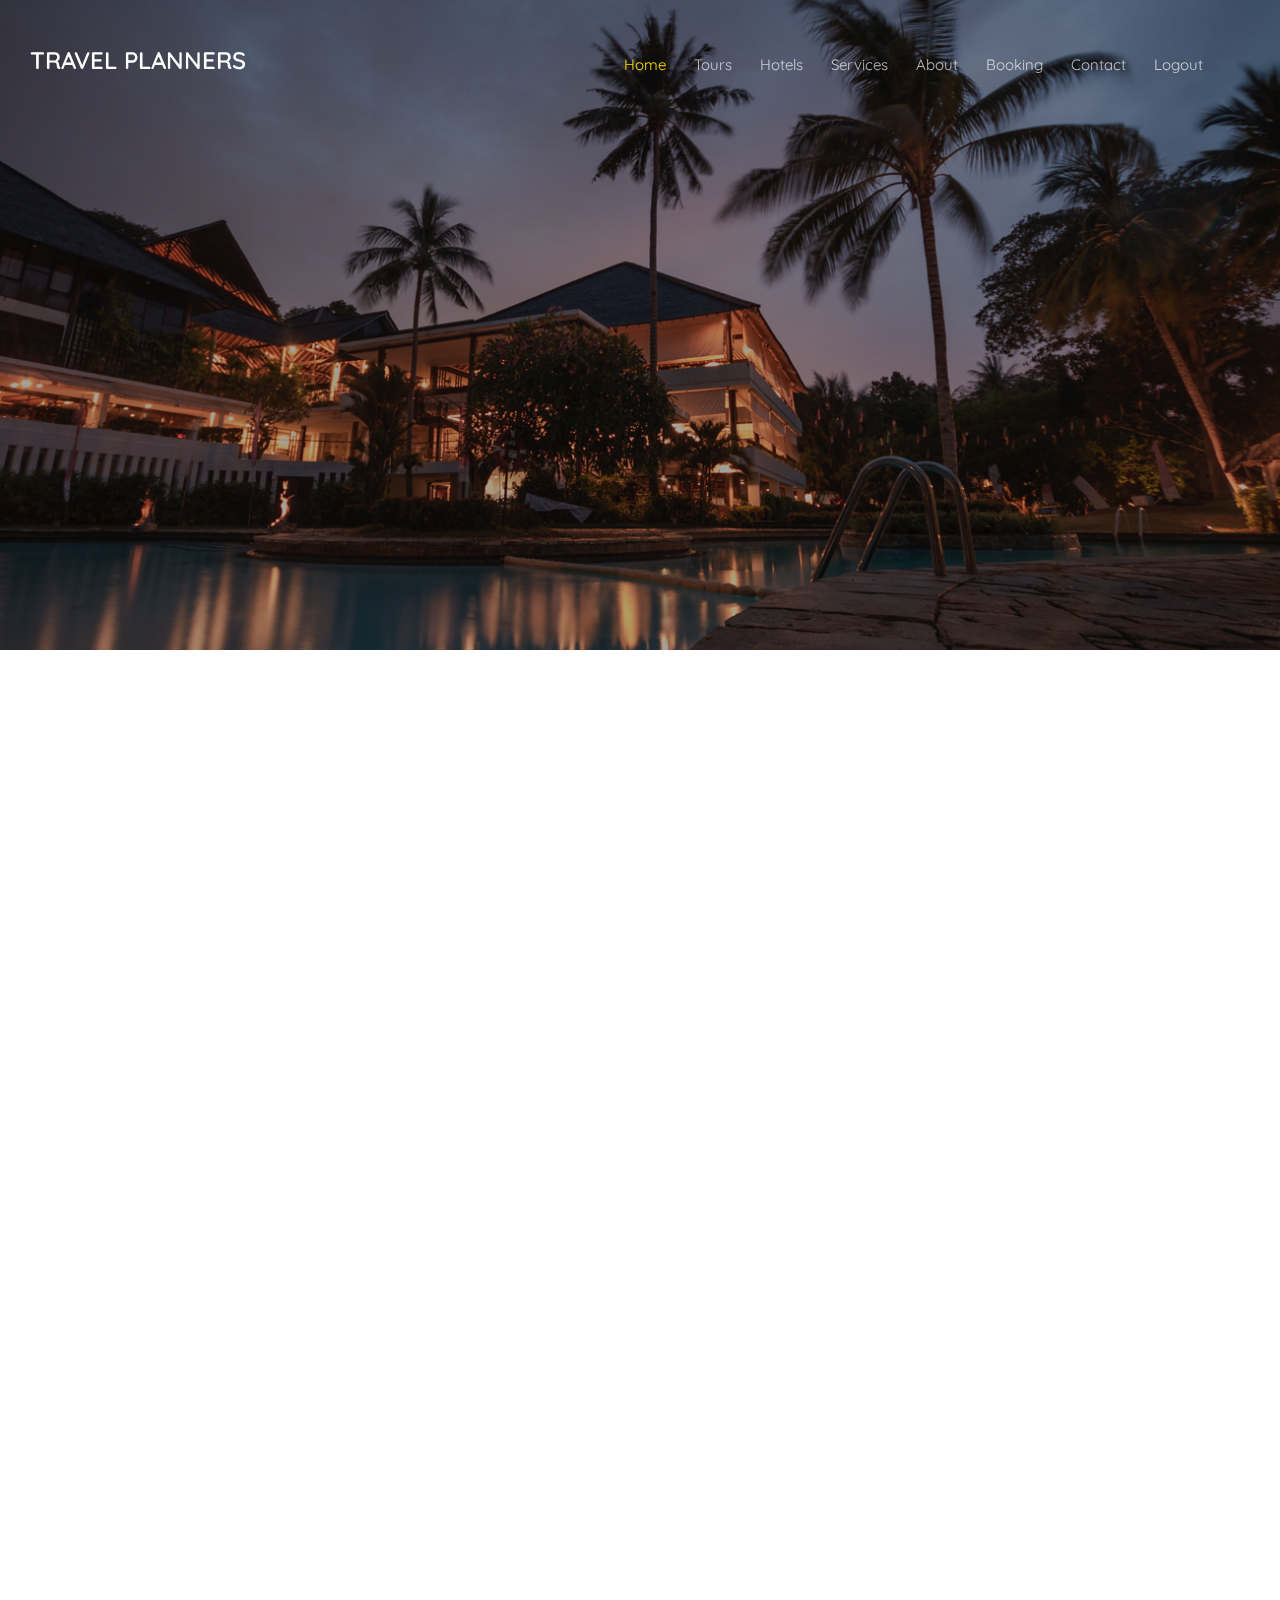
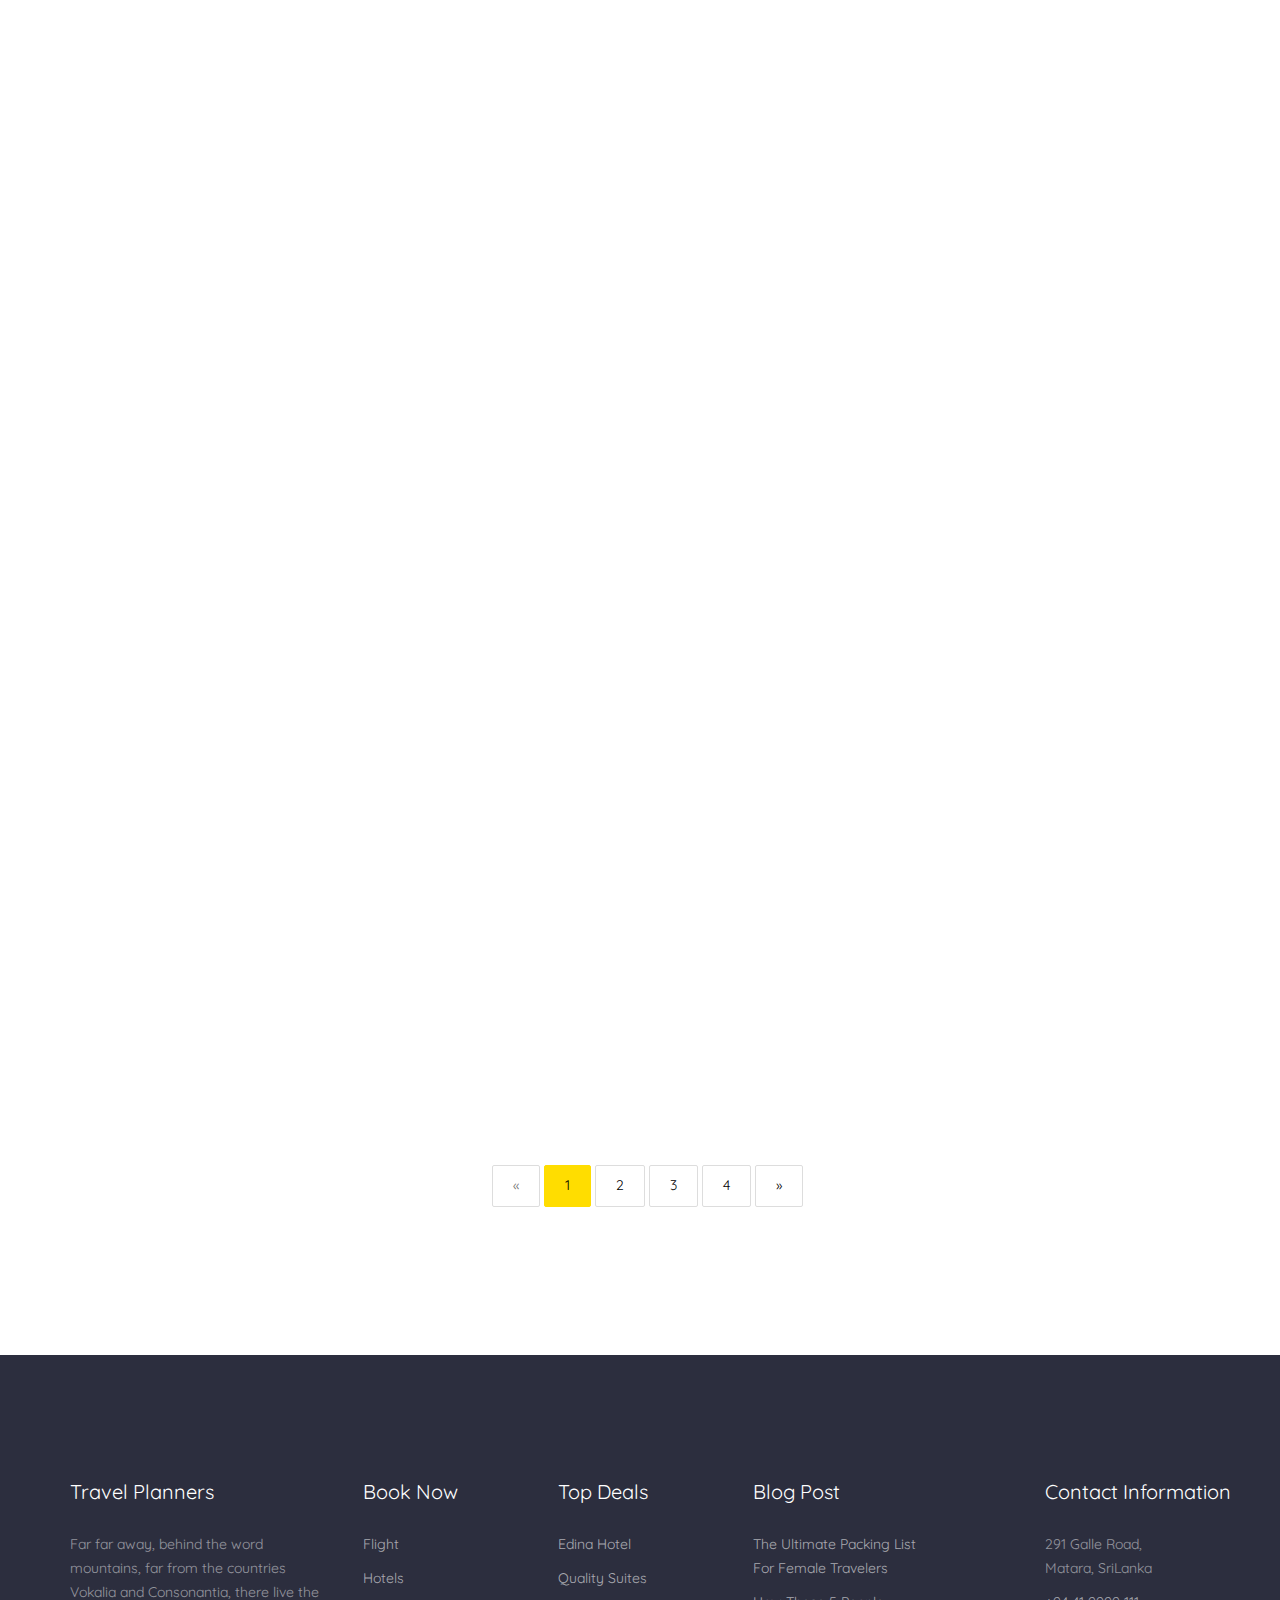
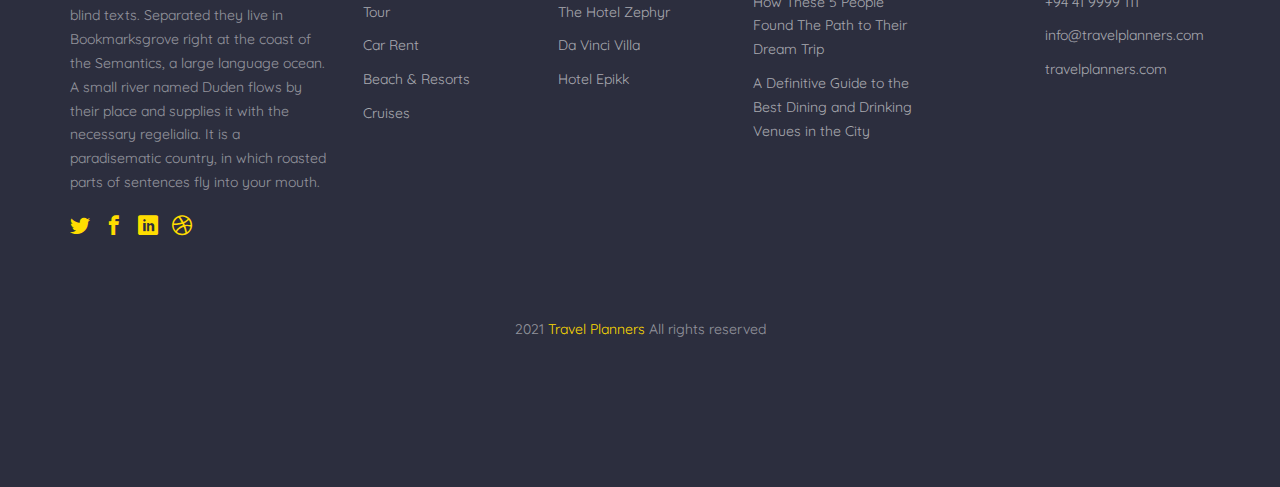
<file: TravelPlanners/hotels.html>
<!DOCTYPE HTML>
<html>
	<head>
	<meta charset="utf-8">
	<meta http-equiv="X-UA-Compatible" content="IE=edge">
	<title>Travel Planners</title>
	<meta name="viewport" content="width=device-width, initial-scale=1">
	<meta name="description" content="" />
	<meta name="keywords" content="" />
	<meta name="author" content="" />

  <!-- Facebook and Twitter integration -->
	<meta property="og:title" content=""/>
	<meta property="og:image" content=""/>
	<meta property="og:url" content=""/>
	<meta property="og:site_name" content=""/>
	<meta property="og:description" content=""/>
	<meta name="twitter:title" content="" />
	<meta name="twitter:image" content="" />
	<meta name="twitter:url" content="" />
	<meta name="twitter:card" content="" />

	<link href="https://fonts.googleapis.com/css?family=Quicksand:300,400,500,700" rel="stylesheet">
	
	<!-- Animate.css -->
	<link rel="stylesheet" href="css/animate.css">
	<!-- Icomoon Icon Fonts-->
	<link rel="stylesheet" href="css/icomoon.css">
	<!-- Bootstrap  -->
	<link rel="stylesheet" href="css/bootstrap.css">

	<!-- Magnific Popup -->
	<link rel="stylesheet" href="css/magnific-popup.css">

	<!-- Flexslider  -->
	<link rel="stylesheet" href="css/flexslider.css">

	<!-- Owl Carousel -->
	<link rel="stylesheet" href="css/owl.carousel.min.css">
	<link rel="stylesheet" href="css/owl.theme.default.min.css">
	
	<!-- Date Picker -->
	<link rel="stylesheet" href="css/bootstrap-datepicker.css">
	<!-- Flaticons  -->
	<link rel="stylesheet" href="fonts/flaticon/font/flaticon.css">

	<!-- Theme style  -->
	<link rel="stylesheet" href="css/style.css">

	<!-- Modernizr JS -->
	<script src="js/modernizr-2.6.2.min.js"></script>
	<!-- FOR IE9 below -->
	<!--[if lt IE 9]>
	<script src="js/respond.min.js"></script>
	<![endif]-->

	</head>
	<body>
		
	<div class="colorlib-loader"></div>

	<div id="page">
		<nav class="colorlib-nav" role="navigation">
			<div class="top-menu">
				<div class="container-fluid">
					<div class="row">
						<div class="">
							<div id="colorlib-logo"><a href="home.html">Travel Planners</a></div>
						</div>
						<div class="col-xs-10 text-right menu-1">
							<ul>
								<li class="active"><a href="./home.html">Home</a></li>
								<li class="has-dropdown">
									<a href="tours.html">Tours</a>
									<ul class="dropdown">
										<li><a href="#">Destination</a></li>
										<li><a href="#">Cruises</a></li>
										<li><a href="#">Hotels</a></li>
										<li><a href="#">Booking</a></li>
									</ul>
								</li>
								<li><a href="hotels.html">Hotels</a></li>
								<li><a href="services.html">Services</a></li>
								<li><a href="about.html">About</a></li>
								<li class="has-dropdown">
									<a href="#">Booking</a>
									<ul class="dropdown">
										<li><a href="hotelbooking.html">Hotels Booking</a></li>
										<li><a href="travelbooking.html">Travel Package Booking</a></li>
									</ul>
								</li>
								<li><a href="contact.html">Contact</a></li>
								<li><a href="logout.php">Logout</a></li>
							</ul>
						</div>
					</div>
				</div>
			</div>
		</nav>
		<aside id="colorlib-hero">
			<div class="flexslider">
				<ul class="slides">
			   	<li style="background-image: url(images/cover-img-4.jpg);">
			   		<div class="overlay"></div>
			   		<div class="container-fluid">
			   			<div class="row">
				   			<div class="col-md-6 col-md-offset-3 col-sm-12 col-xs-12 slider-text">
				   				<div class="slider-text-inner text-center">
				   					<h1>Find Hotel</h1>
				   				</div>
				   			</div>
				   		</div>
			   		</div>
			   	</li>
			  	</ul>
		  	</div>
		</aside>

		<div class="colorlib-wrap" style="margin-left: 13%;">
			<div class="container">
				<div class="row">
					<div class="col-md-9">
						<div class="row">
							<div class="wrap-division">
								<div class="col-md-6 col-sm-6 animate-box">
									<div class="hotel-entry">
										<a href="hotel-room.html" class="hotel-img" style="background-image: url(images/hotel-1.jpg);">
											<p class="price"><span>$120</span><small> /night</small></p>
										</a>
										<div class="desc">
											<p class="star"><span><i class="icon-star-full"></i><i class="icon-star-full"></i><i class="icon-star-full"></i><i class="icon-star-full"></i><i class="icon-star-full"></i></span> 545 Reviews</p>
											<h3><a href="hotel-room.html">Hotel Edison</a></h3>
											<span class="place">New York, USA</span>
											<p>A small river named Duden flows by their place and supplies it with the necessary regelialia.</p>
										</div>
									</div>
								</div>

								<div class="col-md-6 col-sm-6 animate-box">
									<div class="hotel-entry">
										<a href="hotel-room.html" class="hotel-img" style="background-image: url(images/hotel-2.jpg);">
											<p class="price"><span>$120</span><small> /night</small></p>
										</a>
										<div class="desc">
											<p class="star"><span><i class="icon-star-full"></i><i class="icon-star-full"></i><i class="icon-star-full"></i><i class="icon-star-full"></i><i class="icon-star-full"></i></span> 545 Reviews</p>
											<h3><a href="hotel-room.html">Hotel Edison</a></h3>
											<span class="place">New York, USA</span>
											<p>A small river named Duden flows by their place and supplies it with the necessary regelialia.</p>
										</div>
									</div>
								</div>

								<div class="col-md-6 col-sm-6 animate-box">
									<div class="hotel-entry">
										<a href="hotel-room.html" class="hotel-img" style="background-image: url(images/hotel-3.jpg);">
											<p class="price"><span>$120</span><small> /night</small></p>
										</a>
										<div class="desc">
											<p class="star"><span><i class="icon-star-full"></i><i class="icon-star-full"></i><i class="icon-star-full"></i><i class="icon-star-full"></i><i class="icon-star-full"></i></span> 545 Reviews</p>
											<h3><a href="hotel-room.html">Hotel Edison</a></h3>
											<span class="place">New York, USA</span>
											<p>A small river named Duden flows by their place and supplies it with the necessary regelialia.</p>
										</div>
									</div>
								</div>

								<div class="col-md-6 col-sm-6 animate-box">
									<div class="hotel-entry">
										<a href="hotel-room.html" class="hotel-img" style="background-image: url(images/hotel-4.jpg);">
											<p class="price"><span>$120</span><small> /night</small></p>
										</a>
										<div class="desc">
											<p class="star"><span><i class="icon-star-full"></i><i class="icon-star-full"></i><i class="icon-star-full"></i><i class="icon-star-full"></i><i class="icon-star-full"></i></span> 545 Reviews</p>
											<h3><a href="hotel-room.html">Hotel Edison</a></h3>
											<span class="place">New York, USA</span>
											<p>A small river named Duden flows by their place and supplies it with the necessary regelialia.</p>
										</div>
									</div>
								</div>

								<div class="col-md-6 col-sm-6 animate-box">
									<div class="hotel-entry">
										<a href="hotel-room.html" class="hotel-img" style="background-image: url(images/hotel-5.jpg);">
											<p class="price"><span>$120</span><small> /night</small></p>
										</a>
										<div class="desc">
											<p class="star"><span><i class="icon-star-full"></i><i class="icon-star-full"></i><i class="icon-star-full"></i><i class="icon-star-full"></i><i class="icon-star-full"></i></span> 545 Reviews</p>
											<h3><a href="hotel-room.html">Hotel Edison</a></h3>
											<span class="place">New York, USA</span>
											<p>A small river named Duden flows by their place and supplies it with the necessary regelialia.</p>
										</div>
									</div>
								</div>

								<div class="col-md-6 col-sm-6 animate-box">
									<div class="hotel-entry">
										<a href="hotel-room.html" class="hotel-img" style="background-image: url(images/hotel-6.jpg);">
											<p class="price"><span>$120</span><small> /night</small></p>
										</a>
										<div class="desc">
											<p class="star"><span><i class="icon-star-full"></i><i class="icon-star-full"></i><i class="icon-star-full"></i><i class="icon-star-full"></i><i class="icon-star-full"></i></span> 545 Reviews</p>
											<h3><a href="hotel-room.html">Hotel Edison</a></h3>
											<span class="place">New York, USA</span>
											<p>A small river named Duden flows by their place and supplies it with the necessary regelialia.</p>
										</div>
									</div>
								</div>

								<div class="col-md-6 col-sm-6 animate-box">
									<div class="hotel-entry">
										<a href="hotel-room.html" class="hotel-img" style="background-image: url(images/hotel-7.jpg);">
											<p class="price"><span>$120</span><small> /night</small></p>
										</a>
										<div class="desc">
											<p class="star"><span><i class="icon-star-full"></i><i class="icon-star-full"></i><i class="icon-star-full"></i><i class="icon-star-full"></i><i class="icon-star-full"></i></span> 545 Reviews</p>
											<h3><a href="hotel-room.html">Hotel Edison</a></h3>
											<span class="place">New York, USA</span>
											<p>A small river named Duden flows by their place and supplies it with the necessary regelialia.</p>
										</div>
									</div>
								</div>

								<div class="col-md-6 col-sm-6 animate-box">
									<div class="hotel-entry">
										<a href="hotel-room.html" class="hotel-img" style="background-image: url(images/hotel-8.jpg);">
											<p class="price"><span>$120</span><small> /night</small></p>
										</a>
										<div class="desc">
											<p class="star"><span><i class="icon-star-full"></i><i class="icon-star-full"></i><i class="icon-star-full"></i><i class="icon-star-full"></i><i class="icon-star-full"></i></span> 545 Reviews</p>
											<h3><a href="hotel-room.html">Hotel Edison</a></h3>
											<span class="place">New York, USA</span>
											<p>A small river named Duden flows by their place and supplies it with the necessary regelialia.</p>
										</div>
									</div>
								</div>
							</div>
						</div>
						<div class="row">
							<div class="col-md-12 text-center">
								<ul class="pagination">
									<li class="disabled"><a href="#">&laquo;</a></li>
									<li class="active"><a href="#">1</a></li>
									<li><a href="#">2</a></li>
									<li><a href="#">3</a></li>
									<li><a href="#">4</a></li>
									<li><a href="#">&raquo;</a></li>
								</ul>
							</div>
						</div>
					</div>

					<!-- SIDEBAR
					<div class="col-md-3">
						<div class="sidebar-wrap">
							<div class="side search-wrap animate-box">
								<h3 class="sidebar-heading">Find your hotel</h3>
								<form method="post" class="colorlib-form">
				              	<div class="row">
				                <div class="col-md-12">
				                  <div class="form-group">
				                    <label for="date">Check-in:</label>
				                    <div class="form-field">
				                      <i class="icon icon-calendar2"></i>
				                      <input type="text" id="date" class="form-control date" placeholder="Check-in date">
				                    </div>
				                  </div>
				                </div>
				                <div class="col-md-12">
				                  <div class="form-group">
				                    <label for="date">Check-out:</label>
				                    <div class="form-field">
				                      <i class="icon icon-calendar2"></i>
				                      <input type="text" id="date" class="form-control date" placeholder="Check-out date">
				                    </div>
				                  </div>
				                </div>
				                <div class="col-md-12">
				                  <div class="form-group">
				                    <label for="guests">Guest</label>
				                    <div class="form-field">
				                      <i class="icon icon-arrow-down3"></i>
				                      <select name="people" id="people" class="form-control">
				                        <option value="#">1</option>
				                        <option value="#">2</option>
				                        <option value="#">3</option>
				                        <option value="#">4</option>
				                        <option value="#">5+</option>
				                      </select>
				                    </div>
				                  </div>
				                </div>
				                <div class="col-md-12">
				                  <input type="submit" name="submit" id="submit" value="Find Hotel" class="btn btn-primary btn-block">
				                </div>
				              </div>
				            </form>
							</div>
							<div class="side animate-box">
								<div class="row">
									<div class="col-md-12">
										<h3 class="sidebar-heading">Price Range</h3>
										<form method="post" class="colorlib-form-2">
						              	<div class="row">
						                <div class="col-md-6">
						                  <div class="form-group">
						                    <label for="guests">Price from:</label>
						                    <div class="form-field">
						                      <i class="icon icon-arrow-down3"></i>
						                      <select name="people" id="people" class="form-control">
						                        <option value="#">1</option>
						                        <option value="#">200</option>
						                        <option value="#">300</option>
						                        <option value="#">400</option>
						                        <option value="#">1000</option>
						                      </select>
						                    </div>
						                  </div>
						                </div>
						                <div class="col-md-6">
						                  <div class="form-group">
						                    <label for="guests">Price to:</label>
						                    <div class="form-field">
						                      <i class="icon icon-arrow-down3"></i>
						                      <select name="people" id="people" class="form-control">
						                        <option value="#">2000</option>
						                        <option value="#">4000</option>
						                        <option value="#">6000</option>
						                        <option value="#">8000</option>
						                        <option value="#">10000</option>
						                      </select>
						                    </div>
						                  </div>
						                </div>
						              </div>
						            </form>
					            </div>
								</div>
							</div>
							<div class="side animate-box">
								<div class="row">
									<div class="col-md-12">
										<h3 class="sidebar-heading">Review Rating</h3>
										<form method="post" class="colorlib-form-2">
										   <div class="form-check">
												<input type="checkbox" class="form-check-input" id="exampleCheck1">
												<label class="form-check-label" for="exampleCheck1">
													<p class="rate"><span><i class="icon-star-full"></i><i class="icon-star-full"></i><i class="icon-star-full"></i><i class="icon-star-full"></i><i class="icon-star-full"></i></span></p>
												</label>
										   </div>
										   <div class="form-check">
										      <input type="checkbox" class="form-check-input" id="exampleCheck1">
										      <label class="form-check-label" for="exampleCheck1">
										    	   <p class="rate"><span><i class="icon-star-full"></i><i class="icon-star-full"></i><i class="icon-star-full"></i><i class="icon-star-full"></i></span></p>
										      </label>
										   </div>
										   <div class="form-check">
										      <input type="checkbox" class="form-check-input" id="exampleCheck1">
										      <label class="form-check-label" for="exampleCheck1">
										      	<p class="rate"><span><i class="icon-star-full"></i><i class="icon-star-full"></i><i class="icon-star-full"></i></span></p>
										     </label>
										   </div>
										   <div class="form-check">
										      <input type="checkbox" class="form-check-input" id="exampleCheck1">
										      <label class="form-check-label" for="exampleCheck1">
										      	<p class="rate"><span><i class="icon-star-full"></i><i class="icon-star-full"></i></span></p>
										     </label>
										   </div>
										   <div class="form-check">
										      <input type="checkbox" class="form-check-input" id="exampleCheck1">
										      <label class="form-check-label" for="exampleCheck1">
										      	<p class="rate"><span><i class="icon-star-full"></i></span></p>
										     </label>
										   </div>
										</form>
									</div>
								</div>
							</div>
							<div class="side animate-box">
								<div class="row">
									<div class="col-md-12">
										<h3 class="sidebar-heading">Categories</h3>
										<form method="post" class="colorlib-form-2">
										   <div class="form-check">
												<input type="checkbox" class="form-check-input" id="exampleCheck1">
												<label class="form-check-label" for="exampleCheck1">
													<h4 class="place">Apartment</h4>
												</label>
										   </div>
										   <div class="form-check">
										      <input type="checkbox" class="form-check-input" id="exampleCheck1">
										      <label class="form-check-label" for="exampleCheck1">
													<h4 class="place">Hotel</h4>
												</label>
										   </div>
										   <div class="form-check">
										      <input type="checkbox" class="form-check-input" id="exampleCheck1">
										      <label class="form-check-label" for="exampleCheck1">
													<h4 class="place">Hostel</h4>
												</label>
										   </div>
										   <div class="form-check">
										      <input type="checkbox" class="form-check-input" id="exampleCheck1">
										      <label class="form-check-label" for="exampleCheck1">
													<h4 class="place">Inn</h4>
												</label>
										   </div>
										   <div class="form-check">
										      <input type="checkbox" class="form-check-input" id="exampleCheck1">
										      <label class="form-check-label" for="exampleCheck1">
													<h4 class="place">Villa</h4>
												</label>
										   </div>
										</form>
									</div>
								</div>
							</div>
							<div class="side animate-box">
								<div class="row">
									<div class="col-md-12">
										<h3 class="sidebar-heading">Location</h3>
										<form method="post" class="colorlib-form-2">
										   <div class="form-check">
												<input type="checkbox" class="form-check-input" id="exampleCheck1">
												<label class="form-check-label" for="exampleCheck1">
													<h4 class="place">Greece</h4>
												</label>
										   </div>
										   <div class="form-check">
										      <input type="checkbox" class="form-check-input" id="exampleCheck1">
										      <label class="form-check-label" for="exampleCheck1">
													<h4 class="place">Italy</h4>
												</label>
										   </div>
										   <div class="form-check">
										      <input type="checkbox" class="form-check-input" id="exampleCheck1">
										      <label class="form-check-label" for="exampleCheck1">
													<h4 class="place">Spain</h4>
												</label>
										   </div>
										   <div class="form-check">
										      <input type="checkbox" class="form-check-input" id="exampleCheck1">
										      <label class="form-check-label" for="exampleCheck1">
													<h4 class="place">Germany</h4>
												</label>
										   </div>
										   <div class="form-check">
										      <input type="checkbox" class="form-check-input" id="exampleCheck1">
										      <label class="form-check-label" for="exampleCheck1">
													<h4 class="place">Japan</h4>
												</label>
										   </div>
										</form>
									</div>
								</div>
							</div>
							<div class="side animate-box">
								<div class="row">
									<div class="col-md-12">
										<h3 class="sidebar-heading">Facilities</h3>
										<form method="post" class="colorlib-form-2">
										   <div class="form-check">
												<input type="checkbox" class="form-check-input" id="exampleCheck1">
												<label class="form-check-label" for="exampleCheck1">
													<h4 class="place">Airport Transfer</h4>
												</label>
										   </div>
										   <div class="form-check">
										      <input type="checkbox" class="form-check-input" id="exampleCheck1">
										      <label class="form-check-label" for="exampleCheck1">
													<h4 class="place">Resto Bar</h4>
												</label>
										   </div>
										   <div class="form-check">
										      <input type="checkbox" class="form-check-input" id="exampleCheck1">
										      <label class="form-check-label" for="exampleCheck1">
													<h4 class="place">Restaurant</h4>
												</label>
										   </div>
										   <div class="form-check">
										      <input type="checkbox" class="form-check-input" id="exampleCheck1">
										      <label class="form-check-label" for="exampleCheck1">
													<h4 class="place">Swimming Pool</h4>
												</label>
										   </div>
										   <div class="form-check">
										      <input type="checkbox" class="form-check-input" id="exampleCheck1">
										      <label class="form-check-label" for="exampleCheck1">
													<h4 class="place">Japan</h4>
												</label>
										   </div>
										</form>
									</div>
								</div>
							</div>
						</div>
					</div>-->
				</div>
			</div>
		</div>

	
		<!--<div id="colorlib-subscribe" style="background-image: url(images/img_bg_2.jpg);" data-stellar-background-ratio="0.5">
			<div class="overlay"></div>
			<div class="container">
				<div class="row">
					<div class="col-md-6 col-md-offset-3 text-center colorlib-heading animate-box">
						<h2>Sign Up for a Newsletter</h2>
						<p>Sign up for our mailing list to get latest updates and offers.</p>
						<form class="form-inline qbstp-header-subscribe">
							<div class="row">
								<div class="col-md-12 col-md-offset-0">
									<div class="form-group">
										<input type="text" class="form-control" id="email" placeholder="Enter your email">
										<button type="submit" class="btn btn-primary">Subscribe</button>
									</div>
								</div>
							</div>
						</form>
					</div>
				</div>
			</div>
		</div>-->

		<footer id="colorlib-footer" role="contentinfo">
			<div class="container">
				<div class="row row-pb-md">
					<div class="col-md-3 colorlib-widget">
						<h4>Travel Planners</h4>
						<p>Far far away, behind the word mountains, far from the countries Vokalia and Consonantia, there live the blind texts. Separated they live in Bookmarksgrove right at the coast of the Semantics, a large language ocean.

							A small river named Duden flows by their place and supplies it with the necessary regelialia. It is a paradisematic country, in which roasted parts of sentences fly into your mouth.
							
							<p>
							<ul class="colorlib-social-icons">
								<li><a href="#"><i class="icon-twitter"></i></a></li>
								<li><a href="#"><i class="icon-facebook"></i></a></li>
								<li><a href="#"><i class="icon-linkedin"></i></a></li>
								<li><a href="#"><i class="icon-dribbble"></i></a></li>
							</ul>
						</p>
					</div>
					<div class="col-md-2 colorlib-widget">
						<h4>Book Now</h4>
						<p>
							<ul class="colorlib-footer-links">
								<li><a href="#">Flight</a></li>
								<li><a href="#">Hotels</a></li>
								<li><a href="#">Tour</a></li>
								<li><a href="#">Car Rent</a></li>
								<li><a href="#">Beach &amp; Resorts</a></li>
								<li><a href="#">Cruises</a></li>
							</ul>
						</p>
					</div>
					<div class="col-md-2 colorlib-widget">
						<h4>Top Deals</h4>
						<p>
							<ul class="colorlib-footer-links">
								<li><a href="#">Edina Hotel</a></li>
								<li><a href="#">Quality Suites</a></li>
								<li><a href="#">The Hotel Zephyr</a></li>
								<li><a href="#">Da Vinci Villa</a></li>
								<li><a href="#">Hotel Epikk</a></li>
							</ul>
						</p>
					</div>
					<div class="col-md-2">
						<h4>Blog Post</h4>
						<ul class="colorlib-footer-links">
							<li><a href="#">The Ultimate Packing List For Female Travelers</a></li>
							<li><a href="#">How These 5 People Found The Path to Their Dream Trip</a></li>
							<li><a href="#">A Definitive Guide to the Best Dining and Drinking Venues in the City</a></li>
						</ul>
					</div>

					<div class="col-md-3 col-md-push-1">
						<h4>Contact Information</h4>
						<ul class="colorlib-footer-links">
							<li>291 Galle Road, <br> Matara, SriLanka</li>
							<li><a href="tel://1234567920">+94 41 9999 111</a></li>
							<li><a href="mailto:info@travelplanners.com">info@travelplanners.com</a></li>
							<li><a href="#">travelplanners.com</a></li>
						</ul>
					</div>
				</div>
				<div class="row">
					<div class="col-md-12 text-center">
						<p>
							2021 <span style="color: #FFDD00;">Travel Planners</span> All rights reserved 
						</p>   
					</div>
				</div>
			</div>
		</footer>
	</div>	
	<div class="gototop js-top">
		<a href="#" class="js-gotop"><i class="icon-arrow-up2"></i></a>
	</div>

	<!-- jQuery -->
	<script src="js/jquery.min.js"></script>
	<!-- jQuery Easing -->
	<script src="js/jquery.easing.1.3.js"></script>
	<!-- Bootstrap -->
	<script src="js/bootstrap.min.js"></script>
	<!-- Waypoints -->
	<script src="js/jquery.waypoints.min.js"></script>
	<!-- Flexslider -->
	<script src="js/jquery.flexslider-min.js"></script>
	<!-- Owl carousel -->
	<script src="js/owl.carousel.min.js"></script>
	<!-- Magnific Popup -->
	<script src="js/jquery.magnific-popup.min.js"></script>
	<script src="js/magnific-popup-options.js"></script>
	<!-- Date Picker -->
	<script src="js/bootstrap-datepicker.js"></script>
	<!-- Stellar Parallax -->
	<script src="js/jquery.stellar.min.js"></script>

	<!-- Main -->
	<script src="js/main.js"></script>
<div style="position= relative;
  
    bottom=456.9vh;
    left=115vh;
    width=83vh;
    height= 78vh;
    background-color=#3D5DA8;
    margin= 0px 100px; 
    padding= 25px;
    border-radius= 3px;
    box-shadow= 5px 5px 30px rgb(0,0,0,.1);
    color= white;">

</div>
	</body>
</html>
</file>
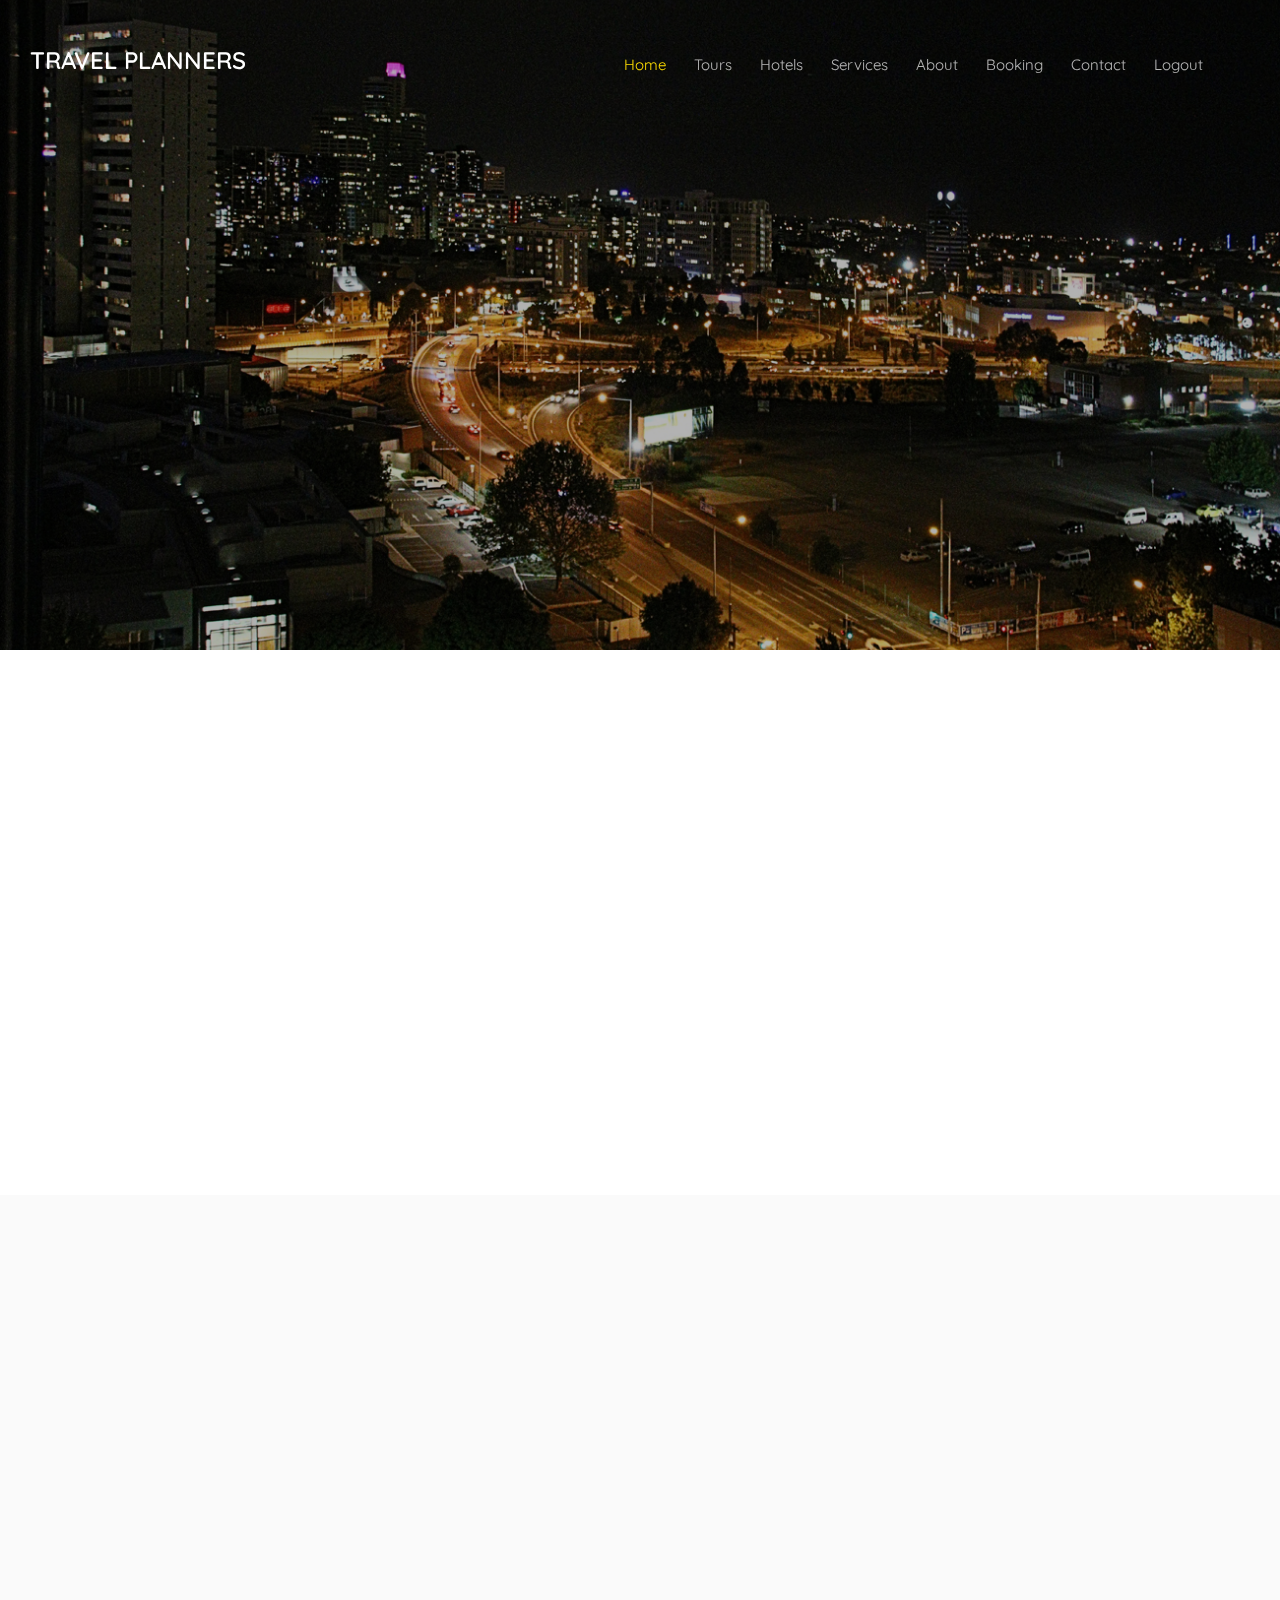
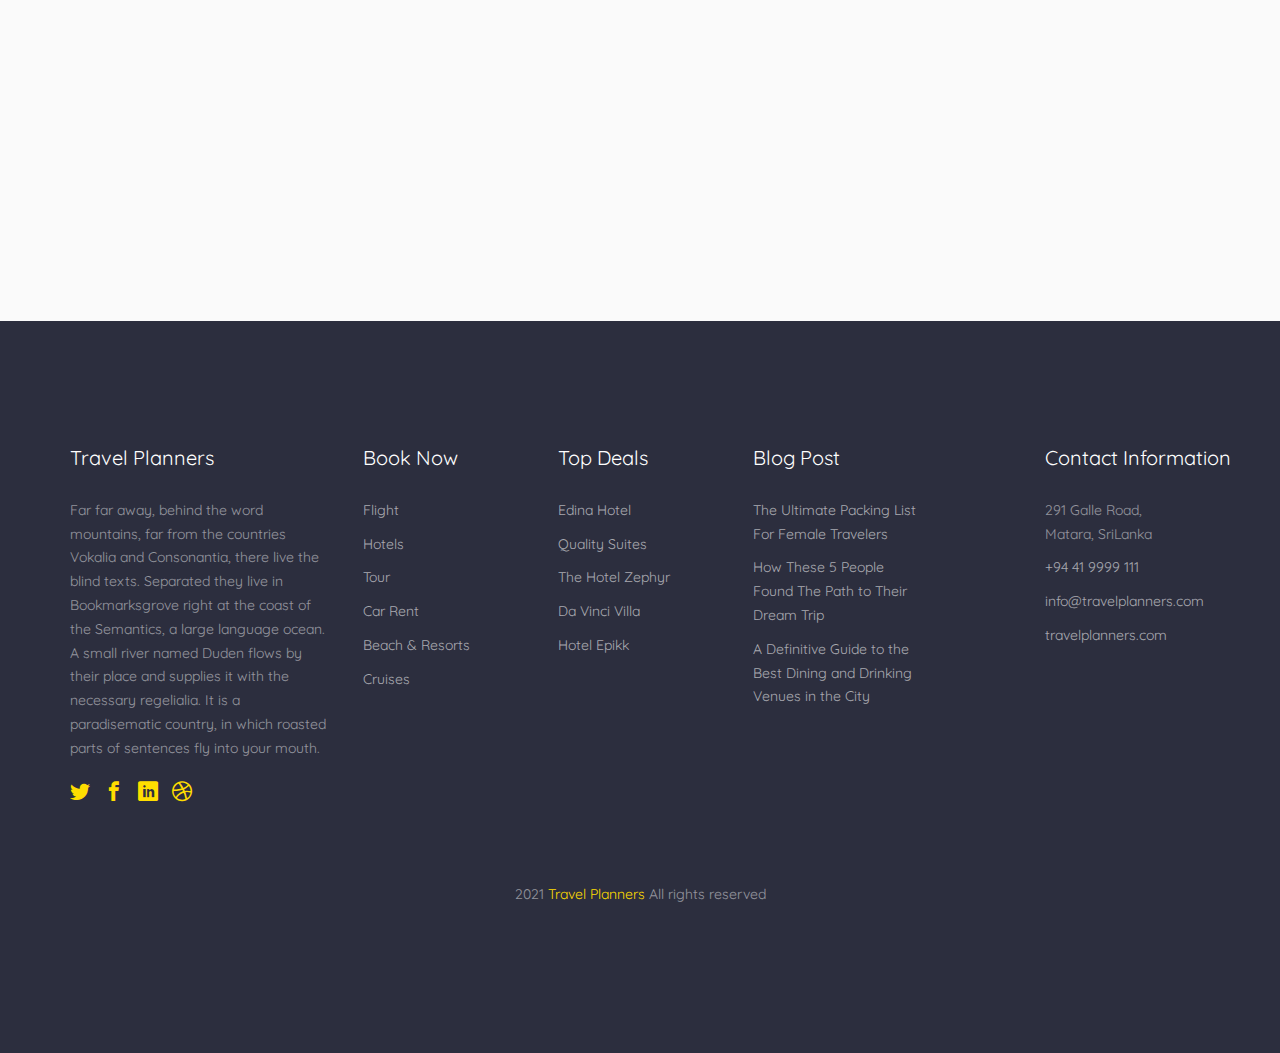
<file: TravelPlanners/services.html>
<!DOCTYPE HTML>
<html>
	<head>
	<meta charset="utf-8">
	<meta http-equiv="X-UA-Compatible" content="IE=edge">
	<title>Travel Planners</title>
	<meta name="viewport" content="width=device-width, initial-scale=1">
	<meta name="description" content="" />
	<meta name="keywords" content="" />
	<meta name="author" content="" />

  <!-- Facebook and Twitter integration -->
	<meta property="og:title" content=""/>
	<meta property="og:image" content=""/>
	<meta property="og:url" content=""/>
	<meta property="og:site_name" content=""/>
	<meta property="og:description" content=""/>
	<meta name="twitter:title" content="" />
	<meta name="twitter:image" content="" />
	<meta name="twitter:url" content="" />
	<meta name="twitter:card" content="" />

	<link href="https://fonts.googleapis.com/css?family=Quicksand:300,400,500,700" rel="stylesheet">
	
	<!-- Animate.css -->
	<link rel="stylesheet" href="css/animate.css">
	<!-- Icomoon Icon Fonts-->
	<link rel="stylesheet" href="css/icomoon.css">
	<!-- Bootstrap  -->
	<link rel="stylesheet" href="css/bootstrap.css">

	<!-- Magnific Popup -->
	<link rel="stylesheet" href="css/magnific-popup.css">

	<!-- Flexslider  -->
	<link rel="stylesheet" href="css/flexslider.css">

	<!-- Owl Carousel -->
	<link rel="stylesheet" href="css/owl.carousel.min.css">
	<link rel="stylesheet" href="css/owl.theme.default.min.css">
	
	<!-- Date Picker -->
	<link rel="stylesheet" href="css/bootstrap-datepicker.css">
	<!-- Flaticons  -->
	<link rel="stylesheet" href="fonts/flaticon/font/flaticon.css">

	<!-- Theme style  -->
	<link rel="stylesheet" href="css/style.css">

	<!-- Modernizr JS -->
	<script src="js/modernizr-2.6.2.min.js"></script>
	<!-- FOR IE9 below -->
	<!--[if lt IE 9]>
	<script src="js/respond.min.js"></script>
	<![endif]-->

	</head>
	<body>
		
	<div class="colorlib-loader"></div>

	<div id="page">
		<nav class="colorlib-nav" role="navigation">
			<div class="top-menu">
				<div class="container-fluid">
					<div class="row">
						<div class="">
							<div id="colorlib-logo"><a href="home.html">Travel Planners</a></div>
						</div>
						<div class="col-xs-10 text-right menu-1">
							<ul>
								<li class="active"><a href="./home.html">Home</a></li>
								<li class="has-dropdown">
									<a href="tours.html">Tours</a>
									<ul class="dropdown">
										<li><a href="#">Destination</a></li>
										<li><a href="#">Cruises</a></li>
										<li><a href="#">Hotels</a></li>
										<li><a href="#">Booking</a></li>
									</ul>
								</li>
								<li><a href="hotels.html">Hotels</a></li>
								<li><a href="services.html">Services</a></li>
								<li><a href="about.html">About</a></li>
								<li class="has-dropdown">
									<a href="#">Booking</a>
									<ul class="dropdown">
										<li><a href="hotelbooking.html">Hotels Booking</a></li>
										<li><a href="travelbooking.html">Travel Package Booking</a></li>
									</ul>
								</li>
								<li><a href="contact.html">Contact</a></li>
								<li><a href="logout.php">Logout</a></li>
							</ul>
						</div>
					</div>
				</div>
			</div>
		</nav>
		<aside id="colorlib-hero">
			<div class="flexslider">
				<ul class="slides">
			   	<li style="background-image: url(images/cover-img-3.jpg);">
			   		<div class="overlay"></div>
			   		<div class="container-fluid">
			   			<div class="row">
				   			<div class="col-md-6 col-sm-12 col-md-offset-3 slider-text">
				   				<div class="slider-text-inner text-center">
				   					<h1>Our Services</h1>
				   				</div>
				   			</div>
				   		</div>
			   		</div>
			   	</li>
			  	</ul>
		  	</div>
		</aside>

		<div id="colorlib-services">
			<div class="container">
				<div class="row">
					<div class="col-md-3 animate-box text-center">
						<div class="services">
							<span class="icon">
								<i class="flaticon-around"></i>
							</span>
							<h3>Amazing Travel</h3>
							<p>Separated they live in Bookmarksgrove right at the coast of the Semantics, a large language ocean. A small river named Duden flows by their place and supplies</p>
						</div>
					</div>
					<div class="col-md-3 animate-box text-center">
						<div class="services">
							<span class="icon">
								<i class="flaticon-boat"></i>
							</span>
							<h3>Our Cruises</h3>
							<p>Separated they live in Bookmarksgrove right at the coast of the Semantics, a large language ocean. A small river named Duden flows by their place and supplies</p>
						</div>
					</div>
					<div class="col-md-3 animate-box text-center">
						<div class="services">
							<span class="icon">
								<i class="flaticon-car"></i>
							</span>
							<h3>Book Your Trip</h3>
							<p>Separated they live in Bookmarksgrove right at the coast of the Semantics, a large language ocean. A small river named Duden flows by their place and supplies</p>
						</div>
					</div>
					<div class="col-md-3 animate-box text-center">
						<div class="services">
							<span class="icon">
								<i class="flaticon-postcard"></i>
							</span>
							<h3>Nice Support</h3>
							<p>Separated they live in Bookmarksgrove right at the coast of the Semantics, a large language ocean. A small river named Duden flows by their place and supplies</p>
						</div>
					</div>
				</div>
			</div>
		</div>

		<div id="colorlib-testimony" class="colorlib-light-grey">
			<div class="container">
				<div class="row">
					<div class="col-md-6 col-md-offset-3 text-center colorlib-heading animate-box">
						<h2>Our Satisfied Guests says</h2>
						<p>We love to tell our successful far far away, behind the word mountains, far from the countries Vokalia and Consonantia, there live the blind texts.</p>
					</div>
				</div>
				<div class="row">
					<div class="col-md-8 col-md-offset-2 animate-box">						
						<div class="owl-carousel2">
							<div class="item">
								<div class="testimony text-center">
									<span class="img-user" style="background-image: url(images/person1.jpg);"></span>
									<span class="user">Alysha Myers</span>
									<small>Miami Florida, USA</small>
									<blockquote>
										<p>" A small river named Duden flows by their place and supplies it with the necessary regelialia.</p>
									</blockquote>
								</div>
							</div>
							<div class="item">
								<div class="testimony text-center">
									<span class="img-user" style="background-image: url(images/person2.jpg);"></span>
									<span class="user">James Fisher</span>
									<small>New York, USA</small>
									<blockquote>
										<p>One day however a small line of blind text by the name of Lorem Ipsum decided to leave for the far World of Grammar.</p>
									</blockquote>
								</div>
							</div>
							<div class="item">
								<div class="testimony text-center">
									<span class="img-user" style="background-image: url(images/person3.jpg);"></span>
									<span class="user">Jacob Webb</span>
									<small>Athens, Greece</small>
									<blockquote>
										<p>Alphabet Village and the subline of her own road, the Line Lane. Pityful a rethoric question ran over her cheek, then she continued her way.</p>
									</blockquote>
								</div>
							</div>
						</div>
					</div>
				</div>	
			</div>
		</div>

	
		

		<footer id="colorlib-footer" role="contentinfo">
			<div class="container">
				<div class="row row-pb-md">
					<div class="col-md-3 colorlib-widget">
						<h4>Travel Planners</h4>
						<p>Far far away, behind the word mountains, far from the countries Vokalia and Consonantia, there live the blind texts. Separated they live in Bookmarksgrove right at the coast of the Semantics, a large language ocean.

							A small river named Duden flows by their place and supplies it with the necessary regelialia. It is a paradisematic country, in which roasted parts of sentences fly into your mouth.
							
							<p>
							<ul class="colorlib-social-icons">
								<li><a href="#"><i class="icon-twitter"></i></a></li>
								<li><a href="#"><i class="icon-facebook"></i></a></li>
								<li><a href="#"><i class="icon-linkedin"></i></a></li>
								<li><a href="#"><i class="icon-dribbble"></i></a></li>
							</ul>
						</p>
					</div>
					<div class="col-md-2 colorlib-widget">
						<h4>Book Now</h4>
						<p>
							<ul class="colorlib-footer-links">
								<li><a href="#">Flight</a></li>
								<li><a href="#">Hotels</a></li>
								<li><a href="#">Tour</a></li>
								<li><a href="#">Car Rent</a></li>
								<li><a href="#">Beach &amp; Resorts</a></li>
								<li><a href="#">Cruises</a></li>
							</ul>
						</p>
					</div>
					<div class="col-md-2 colorlib-widget">
						<h4>Top Deals</h4>
						<p>
							<ul class="colorlib-footer-links">
								<li><a href="#">Edina Hotel</a></li>
								<li><a href="#">Quality Suites</a></li>
								<li><a href="#">The Hotel Zephyr</a></li>
								<li><a href="#">Da Vinci Villa</a></li>
								<li><a href="#">Hotel Epikk</a></li>
							</ul>
						</p>
					</div>
					<div class="col-md-2">
						<h4>Blog Post</h4>
						<ul class="colorlib-footer-links">
							<li><a href="#">The Ultimate Packing List For Female Travelers</a></li>
							<li><a href="#">How These 5 People Found The Path to Their Dream Trip</a></li>
							<li><a href="#">A Definitive Guide to the Best Dining and Drinking Venues in the City</a></li>
						</ul>
					</div>

					<div class="col-md-3 col-md-push-1">
						<h4>Contact Information</h4>
						<ul class="colorlib-footer-links">
							<li>291 Galle Road, <br> Matara, SriLanka</li>
							<li><a href="tel://1234567920">+94 41 9999 111</a></li>
							<li><a href="mailto:info@travelplanners.com">info@travelplanners.com</a></li>
							<li><a href="#">travelplanners.com</a></li>
						</ul>
					</div>
				</div>
				<div class="row">
					<div class="col-md-12 text-center">
						<p>
							2021 <span style="color: #FFDD00;">Travel Planners</span> All rights reserved 
						</p>   
					</div>
				</div>
			</div>
		</footer>
	</div>

	<div class="gototop js-top">
		<a href="#" class="js-gotop"><i class="icon-arrow-up2"></i></a>
	</div>

	<!-- jQuery -->
	<script src="js/jquery.min.js"></script>
	<!-- jQuery Easing -->
	<script src="js/jquery.easing.1.3.js"></script>
	<!-- Bootstrap -->
	<script src="js/bootstrap.min.js"></script>
	<!-- Waypoints -->
	<script src="js/jquery.waypoints.min.js"></script>
	<!-- Flexslider -->
	<script src="js/jquery.flexslider-min.js"></script>
	<!-- Owl carousel -->
	<script src="js/owl.carousel.min.js"></script>
	<!-- Magnific Popup -->
	<script src="js/jquery.magnific-popup.min.js"></script>
	<script src="js/magnific-popup-options.js"></script>
	<!-- Date Picker -->
	<script src="js/bootstrap-datepicker.js"></script>
	<!-- Stellar Parallax -->
	<script src="js/jquery.stellar.min.js"></script>

	<!-- Main -->
	<script src="js/main.js"></script>

	</body>
</html>
</file>
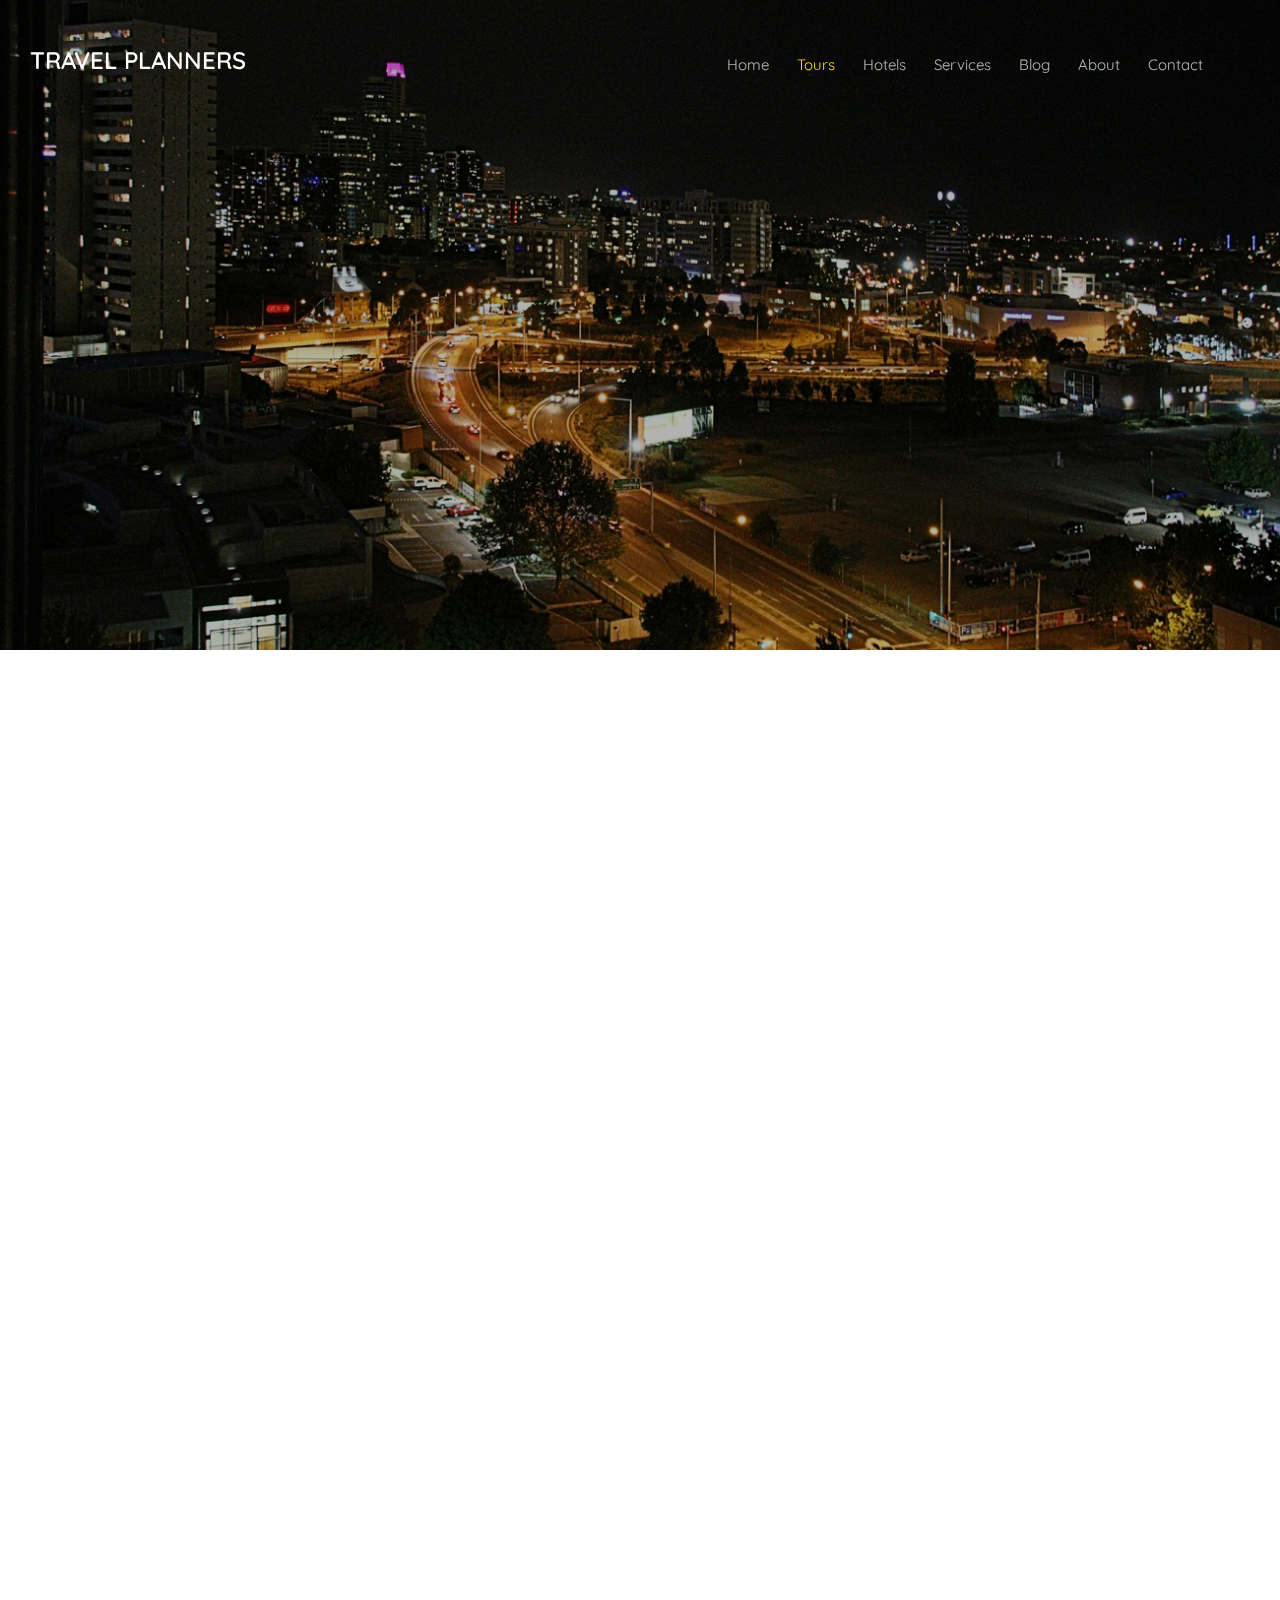
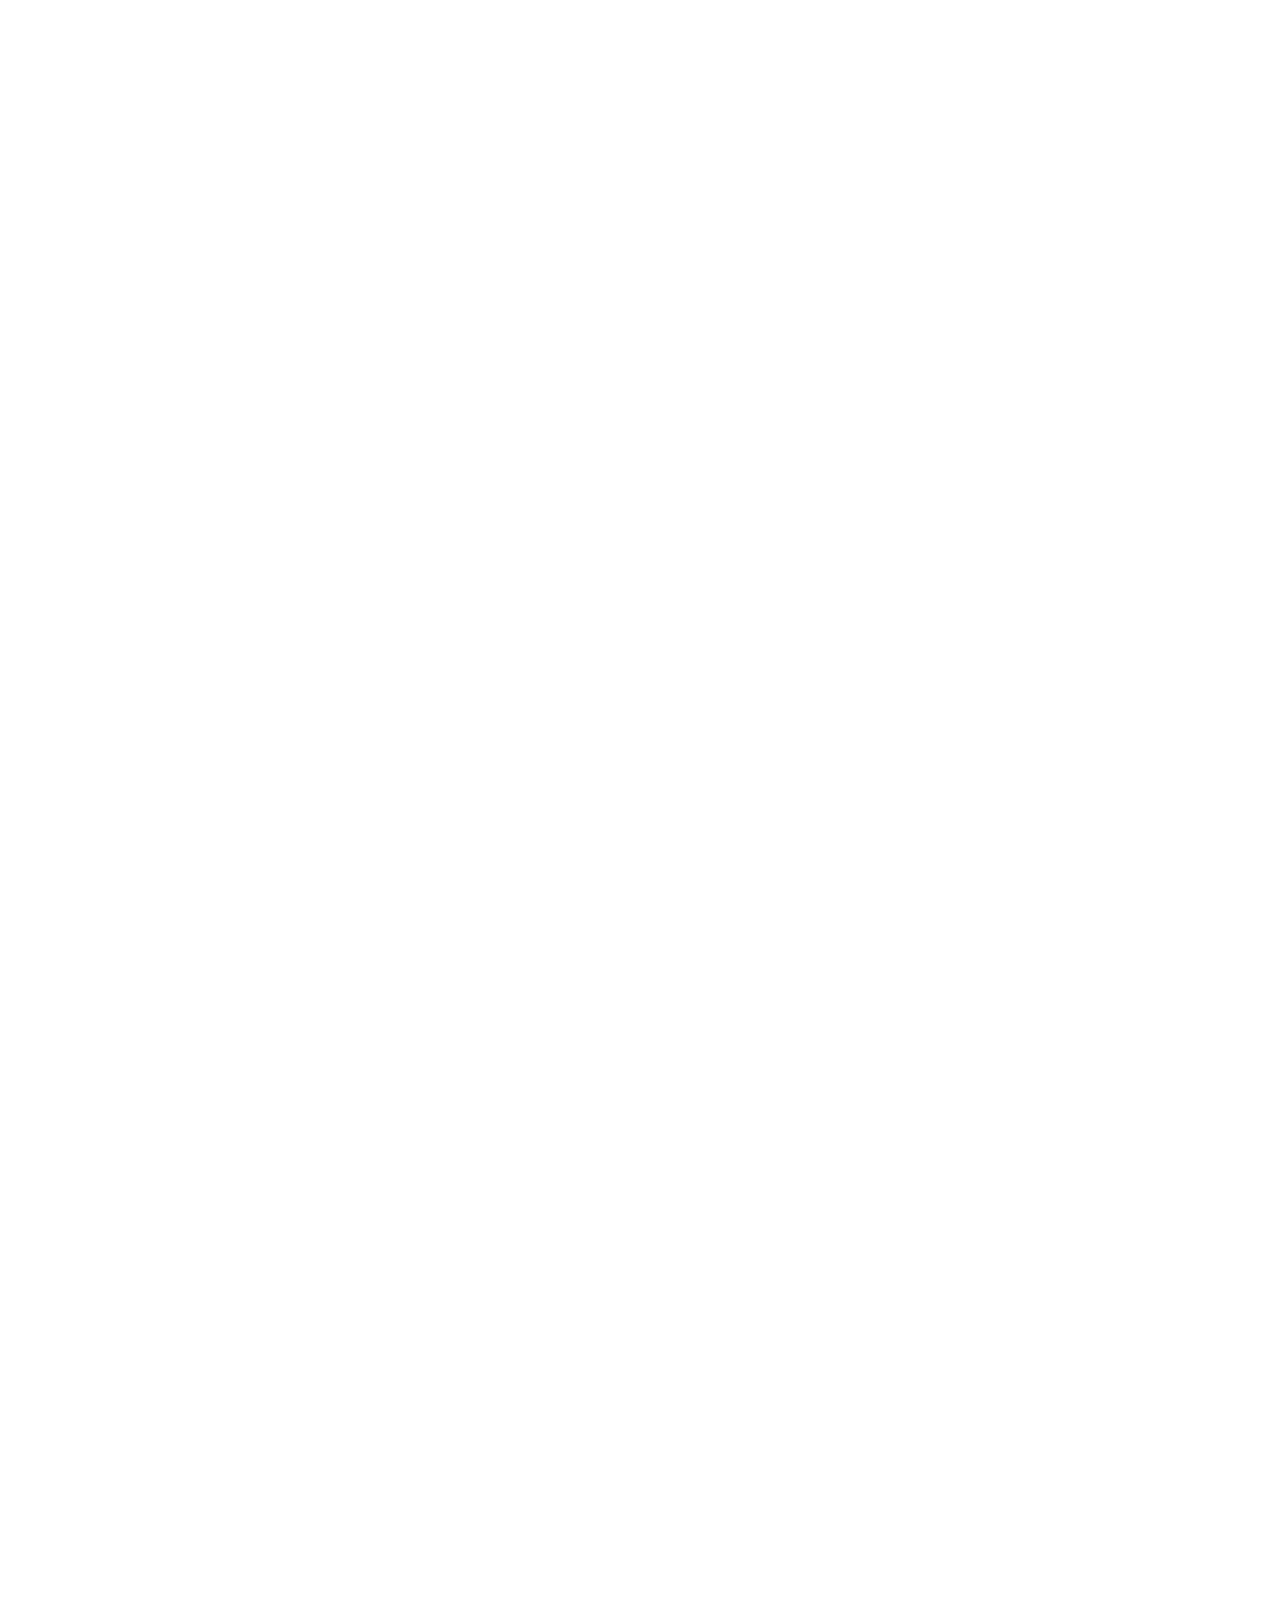
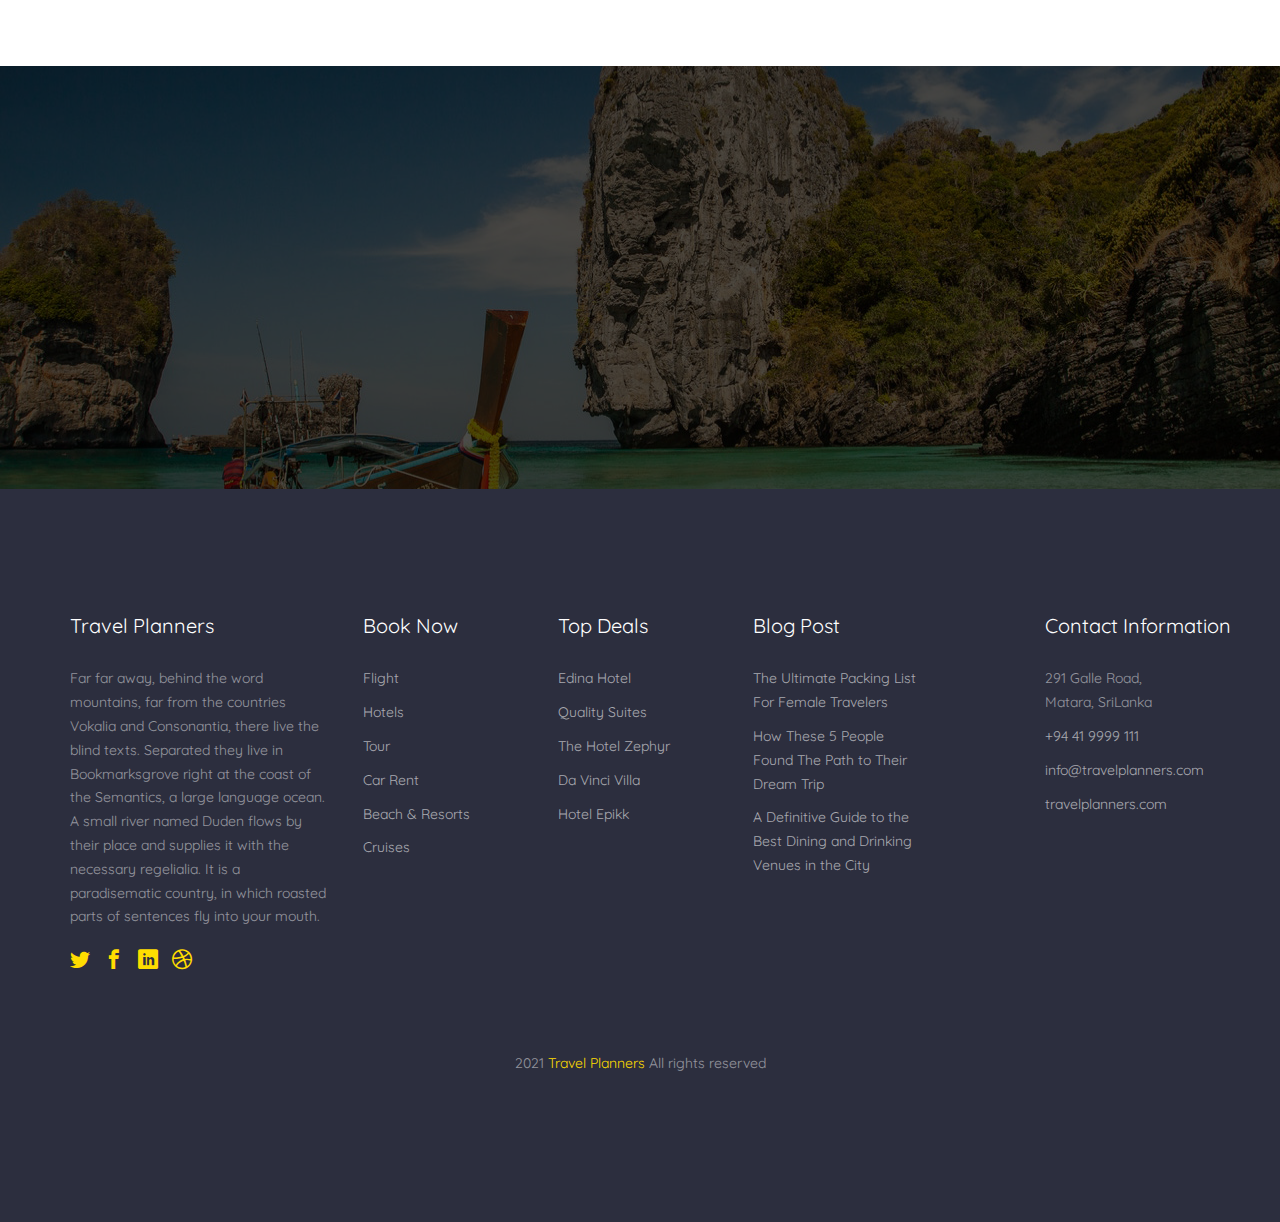
<file: TravelPlanners/tour-place.html>
<!DOCTYPE HTML>
<html>
	<head>
	<meta charset="utf-8">
	<meta http-equiv="X-UA-Compatible" content="IE=edge">
	<title>Travel Planners</title>
	<meta name="viewport" content="width=device-width, initial-scale=1">
	<meta name="description" content="" />
	<meta name="keywords" content="" />
	<meta name="author" content="" />

  <!-- Facebook and Twitter integration -->
	<meta property="og:title" content=""/>
	<meta property="og:image" content=""/>
	<meta property="og:url" content=""/>
	<meta property="og:site_name" content=""/>
	<meta property="og:description" content=""/>
	<meta name="twitter:title" content="" />
	<meta name="twitter:image" content="" />
	<meta name="twitter:url" content="" />
	<meta name="twitter:card" content="" />

	<link href="https://fonts.googleapis.com/css?family=Quicksand:300,400,500,700" rel="stylesheet">
	
	<!-- Animate.css -->
	<link rel="stylesheet" href="css/animate.css">
	<!-- Icomoon Icon Fonts-->
	<link rel="stylesheet" href="css/icomoon.css">
	<!-- Bootstrap  -->
	<link rel="stylesheet" href="css/bootstrap.css">

	<!-- Magnific Popup -->
	<link rel="stylesheet" href="css/magnific-popup.css">

	<!-- Flexslider  -->
	<link rel="stylesheet" href="css/flexslider.css">

	<!-- Owl Carousel -->
	<link rel="stylesheet" href="css/owl.carousel.min.css">
	<link rel="stylesheet" href="css/owl.theme.default.min.css">
	
	<!-- Date Picker -->
	<link rel="stylesheet" href="css/bootstrap-datepicker.css">
	<!-- Flaticons  -->
	<link rel="stylesheet" href="fonts/flaticon/font/flaticon.css">

	<!-- Theme style  -->
	<link rel="stylesheet" href="css/style.css">

	<!-- Modernizr JS -->
	<script src="js/modernizr-2.6.2.min.js"></script>
	<!-- FOR IE9 below -->
	<!--[if lt IE 9]>
	<script src="js/respond.min.js"></script>
	<![endif]-->

	</head>
	<body>
		
	<div class="colorlib-loader"></div>

	<div id="page">
		<nav class="colorlib-nav" role="navigation">
			<div class="top-menu">
				<div class="container-fluid">
					<div class="row">
						<div class="">
							<div id="colorlib-logo"><a href="home.html">Travel Planners</a></div>
						</div>
						<div class="col-xs-10 text-right menu-1">
							<ul>
								<li><a href="home.html">Home</a></li>
								<li class="has-dropdown active">
									<a href="tours.html">Tours</a>
									<ul class="dropdown">
										<li><a href="#">Destination</a></li>
										<li><a href="#">Cruises</a></li>
										<li><a href="#">Hotels</a></li>
										<li><a href="#">Booking</a></li>
									</ul>
								</li>
								<li><a href="hotels.html">Hotels</a></li>
								<li><a href="services.html">Services</a></li>
								<li><a href="blog.html">Blog</a></li>
								<li><a href="about.html">About</a></li>
								<li><a href="contact.html">Contact</a></li>
							</ul>
						</div>
					</div>
				</div>
			</div>
		</nav>
		<aside id="colorlib-hero">
			<div class="flexslider">
				<ul class="slides">
			   	<li style="background-image: url(images/cover-img-3.jpg);">
			   		<div class="overlay"></div>
			   		<div class="container-fluid">
			   			<div class="row">
				   			<div class="col-md-6 col-md-offset-3 col-sm-12 col-xs-12 slider-text">
				   				<div class="slider-text-inner text-center">
				   					<h1>Tour Overview</h1>
				   				</div>
				   			</div>
				   		</div>
			   		</div>
			   	</li>
			  	</ul>
		  	</div>
		</aside>

		<div class="colorlib-wrap">
			<div class="container">
				<div class="row">
					<div class="col-md-9">
						<div class="row">
							<div class="col-md-12">
								<div class="wrap-division">
									<div class="col-md-12 col-md-offset-0 heading2 animate-box">
										<h2>Athens, Greece Tour</h2>
									</div>
									<div class="row">
										<div class="col-md-12 animate-box">
											<div class="room-wrap">
												<div class="row">
													<div class="col-md-6 col-sm-6">
														<div class="room-img" style="background-image: url(images/tour-1.jpg);"></div>
													</div>
													<div class="col-md-6 col-sm-6">
														<div class="desc">
															<span class="day-tour">Day 1</span>
															<h2>Athens, Greece</h2>
															<p>Even the all-powerful Pointing has no control about the blind texts it is an almost unorthographic life One day however a small line of blind text by the name of Lorem Ipsum decided to leave for the far World of Grammar.</p>
														</div>
													</div>
												</div>
											</div>
										</div>

										<div class="col-md-12 animate-box">
											<div class="room-wrap">
												<div class="row">
													<div class="col-md-6 col-sm-6">
														<div class="room-img" style="background-image: url(images/tour-2.jpg);"></div>
													</div>
													<div class="col-md-6 col-sm-6">
														<div class="desc">
															<span class="day-tour">Day 2</span>
															<h2>Thailand</h2>
															<p>Even the all-powerful Pointing has no control about the blind texts it is an almost unorthographic life One day however a small line of blind text by the name of Lorem Ipsum decided to leave for the far World of Grammar.</p>
														</div>
													</div>
												</div>
											</div>
										</div>

										<div class="col-md-12 animate-box">
											<div class="room-wrap">
												<div class="row">
													<div class="col-md-6 col-sm-6">
														<div class="room-img" style="background-image: url(images/tour-3.jpg);"></div>
													</div>
													<div class="col-md-6 col-sm-6">
														<div class="desc">
															<span class="day-tour">Day 3</span>
															<h2>Boracay, Philippines</h2>
															<p>Even the all-powerful Pointing has no control about the blind texts it is an almost unorthographic life One day however a small line of blind text by the name of Lorem Ipsum decided to leave for the far World of Grammar.</p>
														</div>
													</div>
												</div>
											</div>
										</div>

										<div class="col-md-12 animate-box">
											<div class="room-wrap">
												<div class="row">
													<div class="col-md-6 col-sm-6">
														<div class="room-img" style="background-image: url(images/tour-4.jpg);"></div>
													</div>
													<div class="col-md-6 col-sm-6">
														<div class="desc">
															<span class="day-tour">Day 4</span>
															<h2>Tokyo, Japan</h2>
															<p>Even the all-powerful Pointing has no control about the blind texts it is an almost unorthographic life One day however a small line of blind text by the name of Lorem Ipsum decided to leave for the far World of Grammar.</p>
														</div>
													</div>
												</div>
											</div>
										</div>

										<div class="col-md-12 animate-box">
											<div class="room-wrap">
												<div class="row">
													<div class="col-md-6 col-sm-6">
														<div class="room-img" style="background-image: url(images/tour-5.jpg);"></div>
													</div>
													<div class="col-md-6 col-sm-6">
														<div class="desc">
															<span class="day-tour">Day 5</span>
															<h2>Paris, Italy</h2>
															<p>Even the all-powerful Pointing has no control about the blind texts it is an almost unorthographic life One day however a small line of blind text by the name of Lorem Ipsum decided to leave for the far World of Grammar.</p>
														</div>
													</div>
												</div>
											</div>
										</div>

										<div class="col-md-12 animate-box">
											<div class="room-wrap">
												<div class="row">
													<div class="col-md-6 col-sm-6">
														<div class="room-img" style="background-image: url(images/tour-6.jpg);"></div>
													</div>
													<div class="col-md-6 col-sm-6">
														<div class="desc">
															<span class="day-tour">Day 6</span>
															<h2>Greece</h2>
															<p>Even the all-powerful Pointing has no control about the blind texts it is an almost unorthographic life One day however a small line of blind text by the name of Lorem Ipsum decided to leave for the far World of Grammar.</p>
														</div>
													</div>
												</div>
											</div>
										</div>
										<div class="col-md-12 animate-box text-center">
											<p><a href="#" class="btn btn-primary">Book Now!</a></p>
										</div>
									</div>
								</div>
							</div>
						</div>
					</div>

					<!-- SIDEBAR-->
					<div class="col-md-3">
						<div class="sidebar-wrap">
							<div class="side search-wrap animate-box">
								<h3 class="sidebar-heading">Find your hotel</h3>
								<form method="post" class="colorlib-form">
				              	<div class="row">
				                <div class="col-md-12">
				                  <div class="form-group">
				                    <label for="date">Check-in:</label>
				                    <div class="form-field">
				                      <i class="icon icon-calendar2"></i>
				                      <input type="text" id="date" class="form-control date" placeholder="Check-in date">
				                    </div>
				                  </div>
				                </div>
				                <div class="col-md-12">
				                  <div class="form-group">
				                    <label for="date">Check-out:</label>
				                    <div class="form-field">
				                      <i class="icon icon-calendar2"></i>
				                      <input type="text" id="date" class="form-control date" placeholder="Check-out date">
				                    </div>
				                  </div>
				                </div>
				                <div class="col-md-12">
				                  <div class="form-group">
				                    <label for="guests">Guest</label>
				                    <div class="form-field">
				                      <i class="icon icon-arrow-down3"></i>
				                      <select name="people" id="people" class="form-control">
				                        <option value="#">1</option>
				                        <option value="#">2</option>
				                        <option value="#">3</option>
				                        <option value="#">4</option>
				                        <option value="#">5+</option>
				                      </select>
				                    </div>
				                  </div>
				                </div>
				                <div class="col-md-12">
				                  <input type="submit" name="submit" id="submit" value="Find Hotel" class="btn btn-primary btn-block">
				                </div>
				              </div>
				            </form>
							</div>
							<div class="side animate-box">
								<div class="row">
									<div class="col-md-12">
										<h3 class="sidebar-heading">Price Range</h3>
										<form method="post" class="colorlib-form-2">
						              	<div class="row">
						                <div class="col-md-6">
						                  <div class="form-group">
						                    <label for="guests">Price from:</label>
						                    <div class="form-field">
						                      <i class="icon icon-arrow-down3"></i>
						                      <select name="people" id="people" class="form-control">
						                        <option value="#">1</option>
						                        <option value="#">200</option>
						                        <option value="#">300</option>
						                        <option value="#">400</option>
						                        <option value="#">1000</option>
						                      </select>
						                    </div>
						                  </div>
						                </div>
						                <div class="col-md-6">
						                  <div class="form-group">
						                    <label for="guests">Price to:</label>
						                    <div class="form-field">
						                      <i class="icon icon-arrow-down3"></i>
						                      <select name="people" id="people" class="form-control">
						                        <option value="#">2000</option>
						                        <option value="#">4000</option>
						                        <option value="#">6000</option>
						                        <option value="#">8000</option>
						                        <option value="#">10000</option>
						                      </select>
						                    </div>
						                  </div>
						                </div>
						              </div>
						            </form>
					            </div>
								</div>
							</div>
							<div class="side animate-box">
								<div class="row">
									<div class="col-md-12">
										<h3 class="sidebar-heading">Review Rating</h3>
										<form method="post" class="colorlib-form-2">
										   <div class="form-check">
												<input type="checkbox" class="form-check-input" id="exampleCheck1">
												<label class="form-check-label" for="exampleCheck1">
													<p class="rate"><span><i class="icon-star-full"></i><i class="icon-star-full"></i><i class="icon-star-full"></i><i class="icon-star-full"></i><i class="icon-star-full"></i></span></p>
												</label>
										   </div>
										   <div class="form-check">
										      <input type="checkbox" class="form-check-input" id="exampleCheck1">
										      <label class="form-check-label" for="exampleCheck1">
										    	   <p class="rate"><span><i class="icon-star-full"></i><i class="icon-star-full"></i><i class="icon-star-full"></i><i class="icon-star-full"></i></span></p>
										      </label>
										   </div>
										   <div class="form-check">
										      <input type="checkbox" class="form-check-input" id="exampleCheck1">
										      <label class="form-check-label" for="exampleCheck1">
										      	<p class="rate"><span><i class="icon-star-full"></i><i class="icon-star-full"></i><i class="icon-star-full"></i></span></p>
										     </label>
										   </div>
										   <div class="form-check">
										      <input type="checkbox" class="form-check-input" id="exampleCheck1">
										      <label class="form-check-label" for="exampleCheck1">
										      	<p class="rate"><span><i class="icon-star-full"></i><i class="icon-star-full"></i></span></p>
										     </label>
										   </div>
										   <div class="form-check">
										      <input type="checkbox" class="form-check-input" id="exampleCheck1">
										      <label class="form-check-label" for="exampleCheck1">
										      	<p class="rate"><span><i class="icon-star-full"></i></span></p>
										     </label>
										   </div>
										</form>
									</div>
								</div>
							</div>
							<div class="side animate-box">
								<div class="row">
									<div class="col-md-12">
										<h3 class="sidebar-heading">Categories</h3>
										<form method="post" class="colorlib-form-2">
										   <div class="form-check">
												<input type="checkbox" class="form-check-input" id="exampleCheck1">
												<label class="form-check-label" for="exampleCheck1">
													<h4 class="place">Apartment</h4>
												</label>
										   </div>
										   <div class="form-check">
										      <input type="checkbox" class="form-check-input" id="exampleCheck1">
										      <label class="form-check-label" for="exampleCheck1">
													<h4 class="place">Hotel</h4>
												</label>
										   </div>
										   <div class="form-check">
										      <input type="checkbox" class="form-check-input" id="exampleCheck1">
										      <label class="form-check-label" for="exampleCheck1">
													<h4 class="place">Hostel</h4>
												</label>
										   </div>
										   <div class="form-check">
										      <input type="checkbox" class="form-check-input" id="exampleCheck1">
										      <label class="form-check-label" for="exampleCheck1">
													<h4 class="place">Inn</h4>
												</label>
										   </div>
										   <div class="form-check">
										      <input type="checkbox" class="form-check-input" id="exampleCheck1">
										      <label class="form-check-label" for="exampleCheck1">
													<h4 class="place">Villa</h4>
												</label>
										   </div>
										</form>
									</div>
								</div>
							</div>
							<div class="side animate-box">
								<div class="row">
									<div class="col-md-12">
										<h3 class="sidebar-heading">Location</h3>
										<form method="post" class="colorlib-form-2">
										   <div class="form-check">
												<input type="checkbox" class="form-check-input" id="exampleCheck1">
												<label class="form-check-label" for="exampleCheck1">
													<h4 class="place">Greece</h4>
												</label>
										   </div>
										   <div class="form-check">
										      <input type="checkbox" class="form-check-input" id="exampleCheck1">
										      <label class="form-check-label" for="exampleCheck1">
													<h4 class="place">Italy</h4>
												</label>
										   </div>
										   <div class="form-check">
										      <input type="checkbox" class="form-check-input" id="exampleCheck1">
										      <label class="form-check-label" for="exampleCheck1">
													<h4 class="place">Spain</h4>
												</label>
										   </div>
										   <div class="form-check">
										      <input type="checkbox" class="form-check-input" id="exampleCheck1">
										      <label class="form-check-label" for="exampleCheck1">
													<h4 class="place">Germany</h4>
												</label>
										   </div>
										   <div class="form-check">
										      <input type="checkbox" class="form-check-input" id="exampleCheck1">
										      <label class="form-check-label" for="exampleCheck1">
													<h4 class="place">Japan</h4>
												</label>
										   </div>
										</form>
									</div>
								</div>
							</div>
							<div class="side animate-box">
								<div class="row">
									<div class="col-md-12">
										<h3 class="sidebar-heading">Facilities</h3>
										<form method="post" class="colorlib-form-2">
										   <div class="form-check">
												<input type="checkbox" class="form-check-input" id="exampleCheck1">
												<label class="form-check-label" for="exampleCheck1">
													<h4 class="place">Airport Transfer</h4>
												</label>
										   </div>
										   <div class="form-check">
										      <input type="checkbox" class="form-check-input" id="exampleCheck1">
										      <label class="form-check-label" for="exampleCheck1">
													<h4 class="place">Resto Bar</h4>
												</label>
										   </div>
										   <div class="form-check">
										      <input type="checkbox" class="form-check-input" id="exampleCheck1">
										      <label class="form-check-label" for="exampleCheck1">
													<h4 class="place">Restaurant</h4>
												</label>
										   </div>
										   <div class="form-check">
										      <input type="checkbox" class="form-check-input" id="exampleCheck1">
										      <label class="form-check-label" for="exampleCheck1">
													<h4 class="place">Swimming Pool</h4>
												</label>
										   </div>
										   <div class="form-check">
										      <input type="checkbox" class="form-check-input" id="exampleCheck1">
										      <label class="form-check-label" for="exampleCheck1">
													<h4 class="place">Japan</h4>
												</label>
										   </div>
										</form>
									</div>
								</div>
							</div>
						</div>
					</div>
				</div>
			</div>
		</div>

	
		<div id="colorlib-subscribe" style="background-image: url(images/img_bg_2.jpg);" data-stellar-background-ratio="0.5">
			<div class="overlay"></div>
			<div class="container">
				<div class="row">
					<div class="col-md-6 col-md-offset-3 text-center colorlib-heading animate-box">
						<h2>Sign Up for a Newsletter</h2>
						<p>Sign up for our mailing list to get latest updates and offers.</p>
						<form class="form-inline qbstp-header-subscribe">
							<div class="row">
								<div class="col-md-12 col-md-offset-0">
									<div class="form-group">
										<input type="text" class="form-control" id="email" placeholder="Enter your email">
										<button type="submit" class="btn btn-primary">Subscribe</button>
									</div>
								</div>
							</div>
						</form>
					</div>
				</div>
			</div>
		</div>

		<footer id="colorlib-footer" role="contentinfo">
			<div class="container">
				<div class="row row-pb-md">
					<div class="col-md-3 colorlib-widget">
						<h4>Travel Planners</h4>
						<p>Far far away, behind the word mountains, far from the countries Vokalia and Consonantia, there live the blind texts. Separated they live in Bookmarksgrove right at the coast of the Semantics, a large language ocean.

							A small river named Duden flows by their place and supplies it with the necessary regelialia. It is a paradisematic country, in which roasted parts of sentences fly into your mouth.
							
							<p>
							<ul class="colorlib-social-icons">
								<li><a href="#"><i class="icon-twitter"></i></a></li>
								<li><a href="#"><i class="icon-facebook"></i></a></li>
								<li><a href="#"><i class="icon-linkedin"></i></a></li>
								<li><a href="#"><i class="icon-dribbble"></i></a></li>
							</ul>
						</p>
					</div>
					<div class="col-md-2 colorlib-widget">
						<h4>Book Now</h4>
						<p>
							<ul class="colorlib-footer-links">
								<li><a href="#">Flight</a></li>
								<li><a href="#">Hotels</a></li>
								<li><a href="#">Tour</a></li>
								<li><a href="#">Car Rent</a></li>
								<li><a href="#">Beach &amp; Resorts</a></li>
								<li><a href="#">Cruises</a></li>
							</ul>
						</p>
					</div>
					<div class="col-md-2 colorlib-widget">
						<h4>Top Deals</h4>
						<p>
							<ul class="colorlib-footer-links">
								<li><a href="#">Edina Hotel</a></li>
								<li><a href="#">Quality Suites</a></li>
								<li><a href="#">The Hotel Zephyr</a></li>
								<li><a href="#">Da Vinci Villa</a></li>
								<li><a href="#">Hotel Epikk</a></li>
							</ul>
						</p>
					</div>
					<div class="col-md-2">
						<h4>Blog Post</h4>
						<ul class="colorlib-footer-links">
							<li><a href="#">The Ultimate Packing List For Female Travelers</a></li>
							<li><a href="#">How These 5 People Found The Path to Their Dream Trip</a></li>
							<li><a href="#">A Definitive Guide to the Best Dining and Drinking Venues in the City</a></li>
						</ul>
					</div>

					<div class="col-md-3 col-md-push-1">
						<h4>Contact Information</h4>
						<ul class="colorlib-footer-links">
							<li>291 Galle Road, <br> Matara, SriLanka</li>
							<li><a href="tel://1234567920">+94 41 9999 111</a></li>
							<li><a href="mailto:info@travelplanners.com">info@travelplanners.com</a></li>
							<li><a href="#">travelplanners.com</a></li>
						</ul>
					</div>
				</div>
				<div class="row">
					<div class="col-md-12 text-center">
						<p>
							2021 <span style="color: #FFDD00;">Travel Planners</span> All rights reserved 
						</p>   
					</div>
				</div>
			</div>
		</footer>
	</div>

	<div class="gototop js-top">
		<a href="#" class="js-gotop"><i class="icon-arrow-up2"></i></a>
	</div>

	<!-- jQuery -->
	<script src="js/jquery.min.js"></script>
	<!-- jQuery Easing -->
	<script src="js/jquery.easing.1.3.js"></script>
	<!-- Bootstrap -->
	<script src="js/bootstrap.min.js"></script>
	<!-- Waypoints -->
	<script src="js/jquery.waypoints.min.js"></script>
	<!-- Flexslider -->
	<script src="js/jquery.flexslider-min.js"></script>
	<!-- Owl carousel -->
	<script src="js/owl.carousel.min.js"></script>
	<!-- Magnific Popup -->
	<script src="js/jquery.magnific-popup.min.js"></script>
	<script src="js/magnific-popup-options.js"></script>
	<!-- Date Picker -->
	<script src="js/bootstrap-datepicker.js"></script>
	<!-- Stellar Parallax -->
	<script src="js/jquery.stellar.min.js"></script>

	<!-- Main -->
	<script src="js/main.js"></script>

	</body>
</html>
</file>
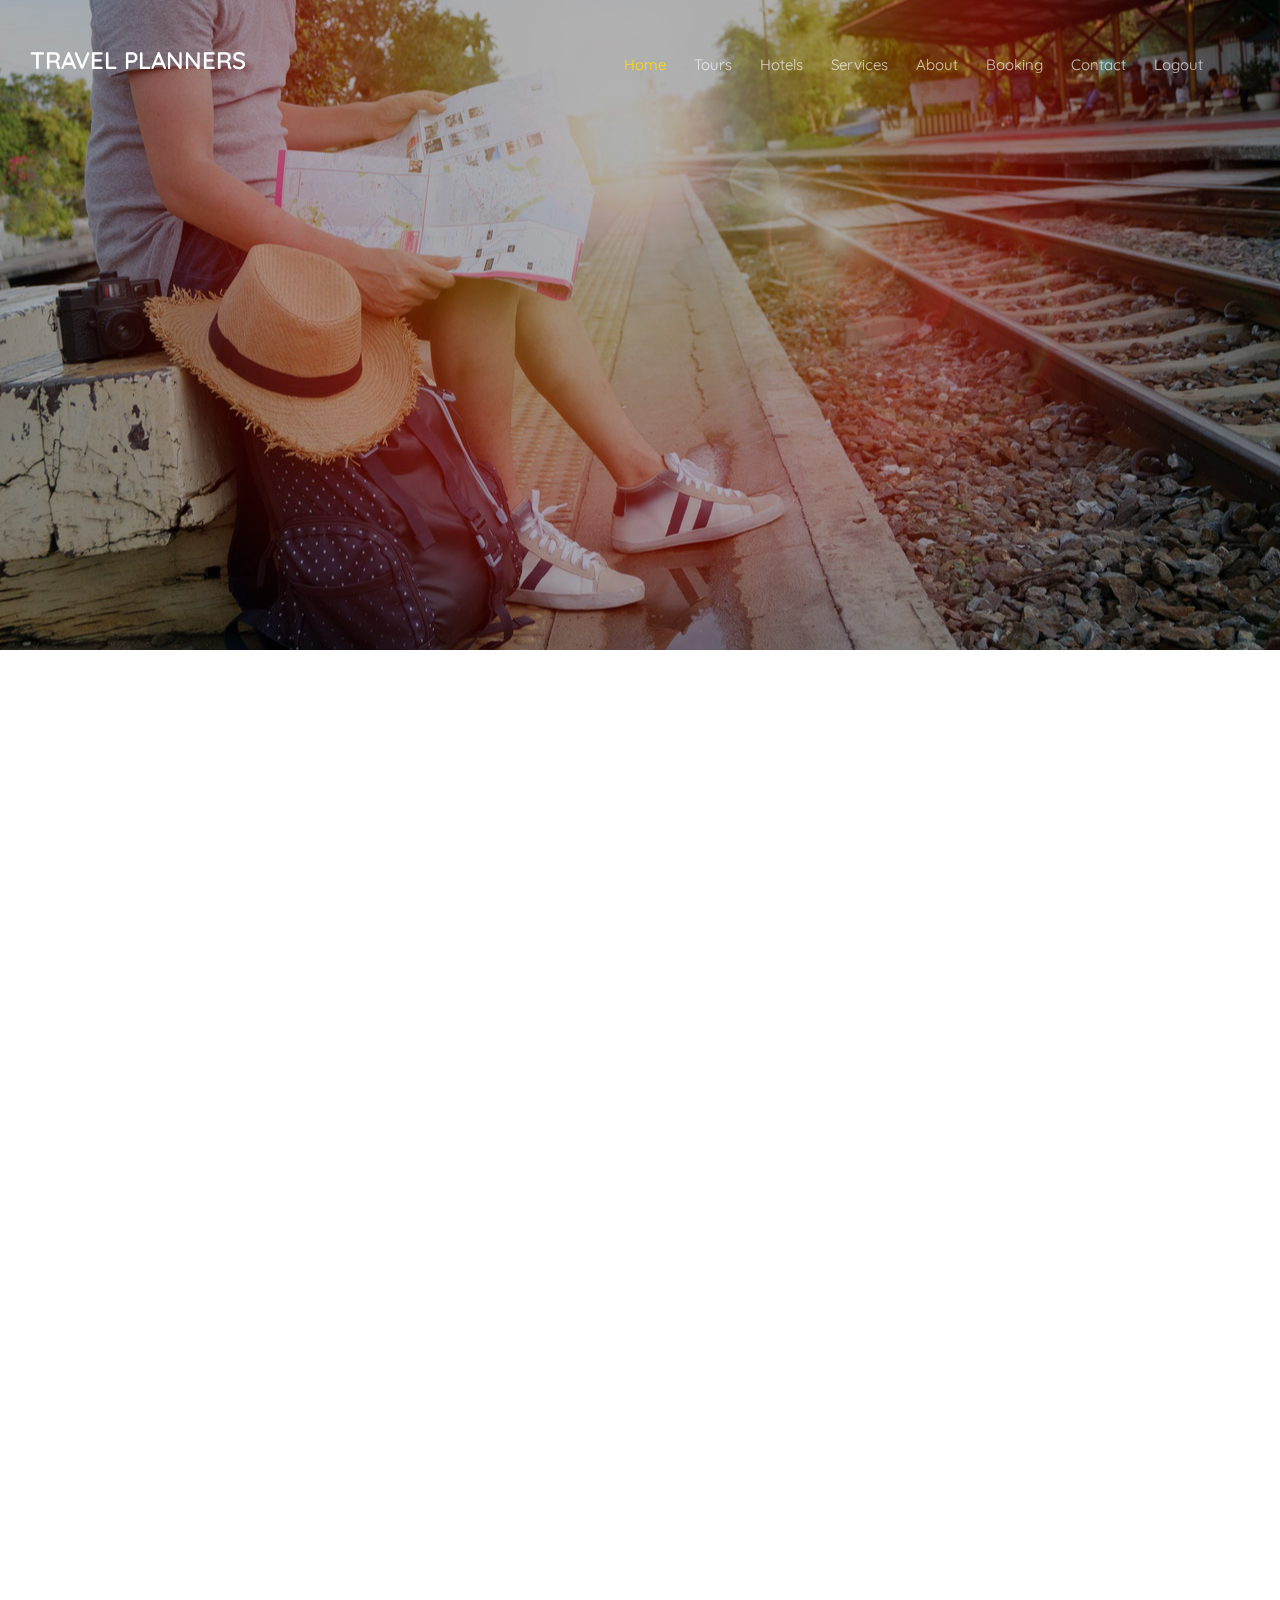
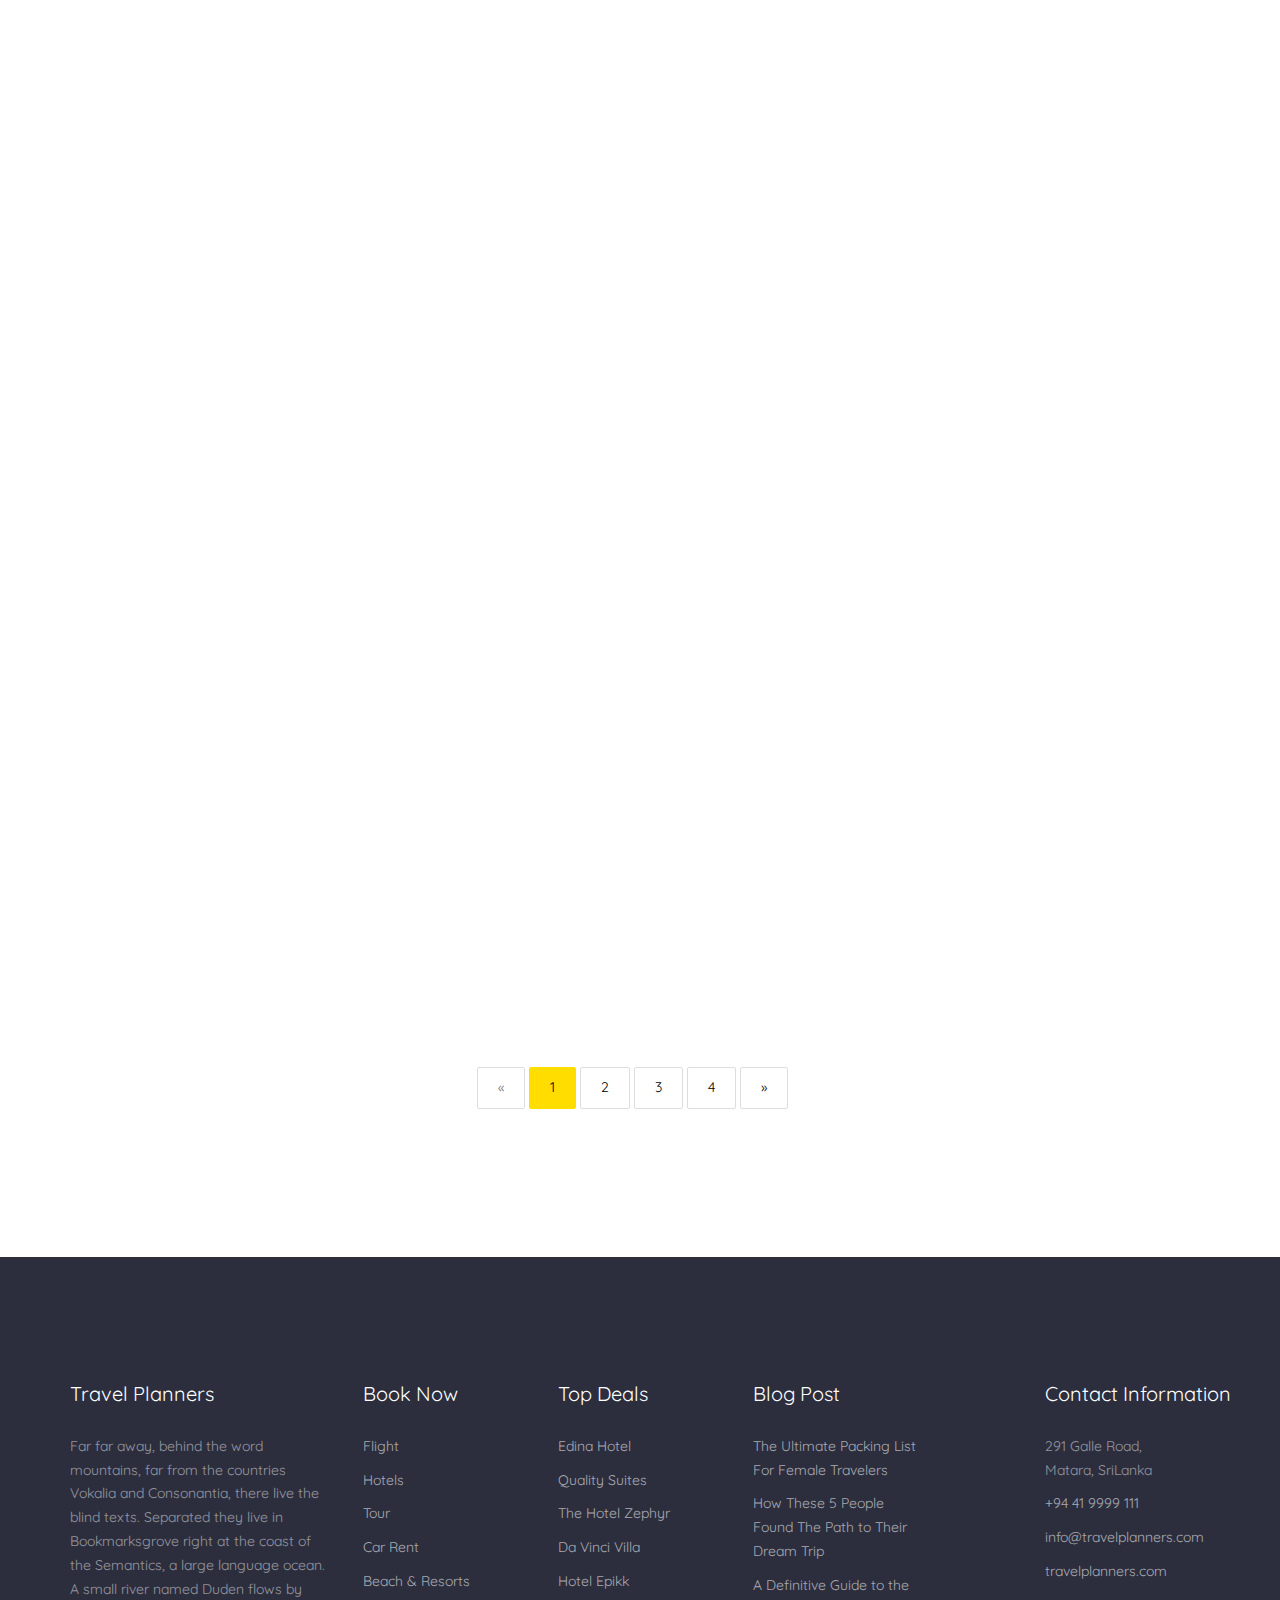
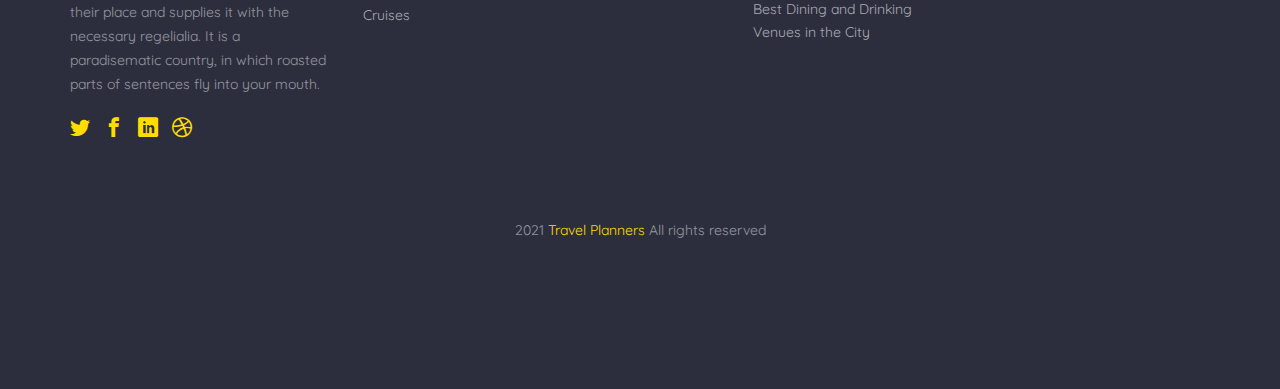
<file: TravelPlanners/tours.html>
<!DOCTYPE HTML>
<html>
	<head>
	<meta charset="utf-8">
	<meta http-equiv="X-UA-Compatible" content="IE=edge">
	<title>Travel Planners</title>
	<meta name="viewport" content="width=device-width, initial-scale=1">
	<meta name="description" content="" />
	<meta name="keywords" content="" />
	<meta name="author" content="" />

  <!-- Facebook and Twitter integration -->
	<meta property="og:title" content=""/>
	<meta property="og:image" content=""/>
	<meta property="og:url" content=""/>
	<meta property="og:site_name" content=""/>
	<meta property="og:description" content=""/>
	<meta name="twitter:title" content="" />
	<meta name="twitter:image" content="" />
	<meta name="twitter:url" content="" />
	<meta name="twitter:card" content="" />

	<link href="https://fonts.googleapis.com/css?family=Quicksand:300,400,500,700" rel="stylesheet">
	
	<!-- Animate.css -->
	<link rel="stylesheet" href="css/animate.css">
	<!-- Icomoon Icon Fonts-->
	<link rel="stylesheet" href="css/icomoon.css">
	<!-- Bootstrap  -->
	<link rel="stylesheet" href="css/bootstrap.css">

	<!-- Magnific Popup -->
	<link rel="stylesheet" href="css/magnific-popup.css">

	<!-- Flexslider  -->
	<link rel="stylesheet" href="css/flexslider.css">

	<!-- Owl Carousel -->
	<link rel="stylesheet" href="css/owl.carousel.min.css">
	<link rel="stylesheet" href="css/owl.theme.default.min.css">
	
	<!-- Date Picker -->
	<link rel="stylesheet" href="css/bootstrap-datepicker.css">
	<!-- Flaticons  -->
	<link rel="stylesheet" href="fonts/flaticon/font/flaticon.css">

	<!-- Theme style  -->
	<link rel="stylesheet" href="css/style.css">

	<!-- Modernizr JS -->
	<script src="js/modernizr-2.6.2.min.js"></script>
	<!-- FOR IE9 below -->
	<!--[if lt IE 9]>
	<script src="js/respond.min.js"></script>
	<![endif]-->

	</head>
	<body>
		
	<div class="colorlib-loader"></div>

	<div id="page">
		<nav class="colorlib-nav" role="navigation">
			<div class="top-menu">
				<div class="container-fluid">
					<div class="row">
						<div class="">
							<div id="colorlib-logo"><a href="home.html">Travel Planners</a></div>
						</div>
						<div class="col-xs-10 text-right menu-1">
							<ul>
								<li class="active"><a href="./home.html">Home</a></li>
								<li class="has-dropdown">
									<a href="tours.html">Tours</a>
									<ul class="dropdown">
										<li><a href="#">Destination</a></li>
										<li><a href="#">Cruises</a></li>
										<li><a href="#">Hotels</a></li>
										<li><a href="#">Booking</a></li>
									</ul>
								</li>
								<li><a href="hotels.html">Hotels</a></li>
								<li><a href="services.html">Services</a></li>
								<li><a href="about.html">About</a></li>
								<li class="has-dropdown">
									<a href="#">Booking</a>
									<ul class="dropdown">
										<li><a href="hotelbooking.html">Hotels Booking</a></li>
										<li><a href="travelbooking.html">Travel Package Booking</a></li>
									</ul>
								</li>
								<li><a href="contact.html">Contact</a></li>
								<li><a href="logout.php">Logout</a></li>
							</ul>
						</div>
					</div>
				</div>
			</div>
		</nav>
		<aside id="colorlib-hero">
			<div class="flexslider">
				<ul class="slides">
			   	<li style="background-image: url(images/img_bg_3.jpg);">
			   		<div class="overlay"></div>
			   		<div class="container-fluid">
			   			<div class="row">
				   			<div class="col-md-6 col-md-offset-3 col-sm-12 col-xs-12 slider-text">
				   				<div class="slider-text-inner text-center">
				   					<h1>Find Tours</h1>
				   				</div>
				   			</div>
				   		</div>
			   		</div>
			   	</li>
			  	</ul>
		  	</div>
		</aside>

		<div class="colorlib-wrap">
			<div class="container">
				<div class="row" style="margin-left: 20%;">
					<div class="col-md-9">
						<div class="row">
							<div class="wrap-division">
								<div class="col-md-6 col-sm-6 animate-box">
									<div class="tour">
										<a href="tour-place.html" class="tour-img" style="background-image: url(images/tour-1.jpg);">
											<p class="price"><span>$1500</span> <small>/ 3 Days</small></p>
										</a>
										<span class="desc">
											<p class="star"><span><i class="icon-star-full"></i><i class="icon-star-full"></i><i class="icon-star-full"></i><i class="icon-star-full"></i><i class="icon-star-full"></i></span> 545 Reviews</p>
											<h2><a href="tour-place.html">Family Tour in Greece</a></h2>
											<span class="city">Athens, Greece</span>
										</span>
									</div>
								</div>

								<div class="col-md-6 col-sm-6 animate-box">
									<div class="tour">
										<a href="tour-place.html" class="tour-img" style="background-image: url(images/tour-2.jpg);">
											<p class="price"><span>$1500</span> <small>/ 3 Days</small></p>
										</a>
										<span class="desc">
											<p class="star"><span><i class="icon-star-full"></i><i class="icon-star-full"></i><i class="icon-star-full"></i><i class="icon-star-full"></i><i class="icon-star-full"></i></span> 545 Reviews</p>
											<h2><a href="tour-place.html">Family Tour in Greece</a></h2>
											<span class="city">Athens, Greece</span>
										</span>
									</div>
								</div>

								<div class="col-md-6 col-sm-6 animate-box">
									<div class="tour">
										<a href="tour-place.html" class="tour-img" style="background-image: url(images/tour-3.jpg);">
											<p class="price"><span>$1500</span> <small>/ 3 Days</small></p>
										</a>
										<span class="desc">
											<p class="star"><span><i class="icon-star-full"></i><i class="icon-star-full"></i><i class="icon-star-full"></i><i class="icon-star-full"></i><i class="icon-star-full"></i></span> 545 Reviews</p>
											<h2><a href="tour-place.html">Family Tour in Greece</a></h2>
											<span class="city">Athens, Greece</span>
										</span>
									</div>
								</div>

								<div class="col-md-6 col-sm-6 animate-box">
									<div class="tour">
										<a href="tour-place.html" class="tour-img" style="background-image: url(images/tour-4.jpg);">
											<p class="price"><span>$1500</span> <small>/ 3 Days</small></p>
										</a>
										<span class="desc">
											<p class="star"><span><i class="icon-star-full"></i><i class="icon-star-full"></i><i class="icon-star-full"></i><i class="icon-star-full"></i><i class="icon-star-full"></i></span> 545 Reviews</p>
											<h2><a href="tour-place.html">Family Tour in Greece</a></h2>
											<span class="city">Athens, Greece</span>
										</span>
									</div>
								</div>

								<div class="col-md-6 col-sm-6 animate-box">
									<div class="tour">
										<a href="tour-place.html" class="tour-img" style="background-image: url(images/tour-5.jpg);">
											<p class="price"><span>$1500</span> <small>/ 3 Days</small></p>
										</a>
										<span class="desc">
											<p class="star"><span><i class="icon-star-full"></i><i class="icon-star-full"></i><i class="icon-star-full"></i><i class="icon-star-full"></i><i class="icon-star-full"></i></span> 545 Reviews</p>
											<h2><a href="tour-place.html">Family Tour in Greece</a></h2>
											<span class="city">Athens, Greece</span>
										</span>
									</div>
								</div>

								<div class="col-md-6 col-sm-6 animate-box">
									<div class="tour">
										<a href="tour-place.html" class="tour-img" style="background-image: url(images/tour-6.jpg);">
											<p class="price"><span>$1500</span> <small>/ 3 Days</small></p>
										</a>
										<span class="desc">
											<p class="star"><span><i class="icon-star-full"></i><i class="icon-star-full"></i><i class="icon-star-full"></i><i class="icon-star-full"></i><i class="icon-star-full"></i></span> 545 Reviews</p>
											<h2><a href="tour-place.html">Family Tour in Greece</a></h2>
											<span class="city">Athens, Greece</span>
										</span>
									</div>
								</div>

								<div class="col-md-6 col-sm-6 animate-box">
									<div class="tour">
										<a href="tour-place.html" class="tour-img" style="background-image: url(images/tour-7.jpg);">
											<p class="price"><span>$1500</span> <small>/ 3 Days</small></p>
										</a>
										<span class="desc">
											<p class="star"><span><i class="icon-star-full"></i><i class="icon-star-full"></i><i class="icon-star-full"></i><i class="icon-star-full"></i><i class="icon-star-full"></i></span> 545 Reviews</p>
											<h2><a href="tour-place.html">Family Tour in Greece</a></h2>
											<span class="city">Athens, Greece</span>
										</span>
									</div>
								</div>

								<div class="col-md-6 col-sm-6 animate-box">
									<div class="tour">
										<a href="tour-place.html" class="tour-img" style="background-image: url(images/tour-8.jpg);">
											<p class="price"><span>$1500</span> <small>/ 3 Days</small></p>
										</a>
										<span class="desc">
											<p class="star"><span><i class="icon-star-full"></i><i class="icon-star-full"></i><i class="icon-star-full"></i><i class="icon-star-full"></i><i class="icon-star-full"></i></span> 545 Reviews</p>
											<h2><a href="tour-place.html">Family Tour in Greece</a></h2>
											<span class="city">Athens, Greece</span>
										</span>
									</div>
								</div>
							</div>
						</div>
						<div class="row">
							<div class="col-md-12 text-center">
								<ul class="pagination">
									<li class="disabled"><a href="#">&laquo;</a></li>
									<li class="active"><a href="#">1</a></li>
									<li><a href="#">2</a></li>
									<li><a href="#">3</a></li>
									<li><a href="#">4</a></li>
									<li><a href="#">&raquo;</a></li>
								</ul>
							</div>
						</div>
					</div>

					<!-- SIDEBAR-->
					<!--<div class="col-md-3">
						<div class="sidebar-wrap">
							<div class="side search-wrap animate-box">
								<h3 class="sidebar-heading">Find your tour</h3>
								<form method="post" class="colorlib-form">
				              	<div class="row">
				              	 <div class="col-md-12">
				              	 	<div class="form-group">
				                    <label for="date">Where:</label>
				                    <div class="form-field">
				                      <input type="text" id="location" class="form-control" placeholder="Search Location">
				                    </div>
				                  </div>
				              	 </div>
				                <div class="col-md-12">
				                  <div class="form-group">
				                    <label for="date">Check-in:</label>
				                    <div class="form-field">
				                      <i class="icon icon-calendar2"></i>
				                      <input type="text" id="date" class="form-control date" placeholder="Check-in date">
				                    </div>
				                  </div>
				                </div>
				                <div class="col-md-12">
				                  <div class="form-group">
				                    <label for="date">Check-out:</label>
				                    <div class="form-field">
				                      <i class="icon icon-calendar2"></i>
				                      <input type="text" id="date" class="form-control date" placeholder="Check-out date">
				                    </div>
				                  </div>
				                </div>
				                <div class="col-md-12">
				                  <div class="form-group">
				                    <label for="guests">Guest</label>
				                    <div class="form-field">
				                      <i class="icon icon-arrow-down3"></i>
				                      <select name="people" id="people" class="form-control">
				                        <option value="#">1</option>
				                        <option value="#">2</option>
				                        <option value="#">3</option>
				                        <option value="#">4</option>
				                        <option value="#">5+</option>
				                      </select>
				                    </div>
				                  </div>
				                </div>
				                <div class="col-md-12">
				                  <input type="submit" name="submit" id="submit" value="Find Flights" class="btn btn-primary btn-block">
				                </div>
				              </div>
				            </form>
							</div>
							<div class="side animate-box">
								<div class="row">
									<div class="col-md-12">
										<h3 class="sidebar-heading">Price Range</h3>
										<form method="post" class="colorlib-form-2">
						              	<div class="row">
						                <div class="col-md-6">
						                  <div class="form-group">
						                    <label for="guests">Price from:</label>
						                    <div class="form-field">
						                      <i class="icon icon-arrow-down3"></i>
						                      <select name="people" id="people" class="form-control">
						                        <option value="#">1</option>
						                        <option value="#">200</option>
						                        <option value="#">300</option>
						                        <option value="#">400</option>
						                        <option value="#">1000</option>
						                      </select>
						                    </div>
						                  </div>
						                </div>
						                <div class="col-md-6">
						                  <div class="form-group">
						                    <label for="guests">Price to:</label>
						                    <div class="form-field">
						                      <i class="icon icon-arrow-down3"></i>
						                      <select name="people" id="people" class="form-control">
						                        <option value="#">2000</option>
						                        <option value="#">4000</option>
						                        <option value="#">6000</option>
						                        <option value="#">8000</option>
						                        <option value="#">10000</option>
						                      </select>
						                    </div>
						                  </div>
						                </div>
						              </div>
						            </form>
					            </div>
								</div>
							</div>
							<div class="side animate-box">
								<div class="row">
									<div class="col-md-12">
										<h3 class="sidebar-heading">Review Rating</h3>
										<form method="post" class="colorlib-form-2">
										   <div class="form-check">
												<input type="checkbox" class="form-check-input" id="exampleCheck1">
												<label class="form-check-label" for="exampleCheck1">
													<p class="rate"><span><i class="icon-star-full"></i><i class="icon-star-full"></i><i class="icon-star-full"></i><i class="icon-star-full"></i><i class="icon-star-full"></i></span></p>
												</label>
										   </div>
										   <div class="form-check">
										      <input type="checkbox" class="form-check-input" id="exampleCheck1">
										      <label class="form-check-label" for="exampleCheck1">
										    	   <p class="rate"><span><i class="icon-star-full"></i><i class="icon-star-full"></i><i class="icon-star-full"></i><i class="icon-star-full"></i></span></p>
										      </label>
										   </div>
										   <div class="form-check">
										      <input type="checkbox" class="form-check-input" id="exampleCheck1">
										      <label class="form-check-label" for="exampleCheck1">
										      	<p class="rate"><span><i class="icon-star-full"></i><i class="icon-star-full"></i><i class="icon-star-full"></i></span></p>
										     </label>
										   </div>
										   <div class="form-check">
										      <input type="checkbox" class="form-check-input" id="exampleCheck1">
										      <label class="form-check-label" for="exampleCheck1">
										      	<p class="rate"><span><i class="icon-star-full"></i><i class="icon-star-full"></i></span></p>
										     </label>
										   </div>
										   <div class="form-check">
										      <input type="checkbox" class="form-check-input" id="exampleCheck1">
										      <label class="form-check-label" for="exampleCheck1">
										      	<p class="rate"><span><i class="icon-star-full"></i></span></p>
										     </label>
										   </div>
										</form>
									</div>
								</div>
							</div>
							<div class="side animate-box">
								<div class="row">
									<div class="col-md-12">
										<h3 class="sidebar-heading">Location</h3>
										<form method="post" class="colorlib-form-2">
										   <div class="form-check">
												<input type="checkbox" class="form-check-input" id="exampleCheck1">
												<label class="form-check-label" for="exampleCheck1">
													<h4 class="place">Greece</h4>
												</label>
										   </div>
										   <div class="form-check">
										      <input type="checkbox" class="form-check-input" id="exampleCheck1">
										      <label class="form-check-label" for="exampleCheck1">
													<h4 class="place">Italy</h4>
												</label>
										   </div>
										   <div class="form-check">
										      <input type="checkbox" class="form-check-input" id="exampleCheck1">
										      <label class="form-check-label" for="exampleCheck1">
													<h4 class="place">Spain</h4>
												</label>
										   </div>
										   <div class="form-check">
										      <input type="checkbox" class="form-check-input" id="exampleCheck1">
										      <label class="form-check-label" for="exampleCheck1">
													<h4 class="place">Germany</h4>
												</label>
										   </div>
										   <div class="form-check">
										      <input type="checkbox" class="form-check-input" id="exampleCheck1">
										      <label class="form-check-label" for="exampleCheck1">
													<h4 class="place">Japan</h4>
												</label>
										   </div>
										</form>
									</div>
								</div>
							</div>
						</div>
					</div>-->
				</div>
			</div>
		</div>

	
		<!--<div id="colorlib-subscribe" style="background-image: url(images/img_bg_2.jpg);" data-stellar-background-ratio="0.5">
			<div class="overlay"></div>
			<div class="container">
				<div class="row">
					<div class="col-md-6 col-md-offset-3 text-center colorlib-heading animate-box">
						<h2>Sign Up for a Newsletter</h2>
						<p>Sign up for our mailing list to get latest updates and offers.</p>
						<form class="form-inline qbstp-header-subscribe">
							<div class="row">
								<div class="col-md-12 col-md-offset-0">
									<div class="form-group">
										<input type="text" class="form-control" id="email" placeholder="Enter your email">
										<button type="submit" class="btn btn-primary">Subscribe</button>
									</div>
								</div>
							</div>
						</form>
					</div>
				</div>
			</div>
		</div>-->

		<footer id="colorlib-footer" role="contentinfo">
			<div class="container">
				<div class="row row-pb-md">
					<div class="col-md-3 colorlib-widget">
						<h4>Travel Planners</h4>
						<p>Far far away, behind the word mountains, far from the countries Vokalia and Consonantia, there live the blind texts. Separated they live in Bookmarksgrove right at the coast of the Semantics, a large language ocean.

							A small river named Duden flows by their place and supplies it with the necessary regelialia. It is a paradisematic country, in which roasted parts of sentences fly into your mouth.
							
							<p>
							<ul class="colorlib-social-icons">
								<li><a href="#"><i class="icon-twitter"></i></a></li>
								<li><a href="#"><i class="icon-facebook"></i></a></li>
								<li><a href="#"><i class="icon-linkedin"></i></a></li>
								<li><a href="#"><i class="icon-dribbble"></i></a></li>
							</ul>
						</p>
					</div>
					<div class="col-md-2 colorlib-widget">
						<h4>Book Now</h4>
						<p>
							<ul class="colorlib-footer-links">
								<li><a href="#">Flight</a></li>
								<li><a href="#">Hotels</a></li>
								<li><a href="#">Tour</a></li>
								<li><a href="#">Car Rent</a></li>
								<li><a href="#">Beach &amp; Resorts</a></li>
								<li><a href="#">Cruises</a></li>
							</ul>
						</p>
					</div>
					<div class="col-md-2 colorlib-widget">
						<h4>Top Deals</h4>
						<p>
							<ul class="colorlib-footer-links">
								<li><a href="#">Edina Hotel</a></li>
								<li><a href="#">Quality Suites</a></li>
								<li><a href="#">The Hotel Zephyr</a></li>
								<li><a href="#">Da Vinci Villa</a></li>
								<li><a href="#">Hotel Epikk</a></li>
							</ul>
						</p>
					</div>
					<div class="col-md-2">
						<h4>Blog Post</h4>
						<ul class="colorlib-footer-links">
							<li><a href="#">The Ultimate Packing List For Female Travelers</a></li>
							<li><a href="#">How These 5 People Found The Path to Their Dream Trip</a></li>
							<li><a href="#">A Definitive Guide to the Best Dining and Drinking Venues in the City</a></li>
						</ul>
					</div>

					<div class="col-md-3 col-md-push-1">
						<h4>Contact Information</h4>
						<ul class="colorlib-footer-links">
							<li>291 Galle Road, <br> Matara, SriLanka</li>
							<li><a href="tel://1234567920">+94 41 9999 111</a></li>
							<li><a href="mailto:info@travelplanners.com">info@travelplanners.com</a></li>
							<li><a href="#">travelplanners.com</a></li>
						</ul>
					</div>
				</div>
				<div class="row">
					<div class="col-md-12 text-center">
						<p>
							2021 <span style="color: #FFDD00;">Travel Planners</span> All rights reserved 
						</p>   
					</div>
				</div>
			</div>
		</footer>
	</div>

	<div class="gototop js-top">
		<a href="#" class="js-gotop"><i class="icon-arrow-up2"></i></a>
	</div>

	<!-- jQuery -->
	<script src="js/jquery.min.js"></script>
	<!-- jQuery Easing -->
	<script src="js/jquery.easing.1.3.js"></script>
	<!-- Bootstrap -->
	<script src="js/bootstrap.min.js"></script>
	<!-- Waypoints -->
	<script src="js/jquery.waypoints.min.js"></script>
	<!-- Flexslider -->
	<script src="js/jquery.flexslider-min.js"></script>
	<!-- Owl carousel -->
	<script src="js/owl.carousel.min.js"></script>
	<!-- Magnific Popup -->
	<script src="js/jquery.magnific-popup.min.js"></script>
	<script src="js/magnific-popup-options.js"></script>
	<!-- Date Picker -->
	<script src="js/bootstrap-datepicker.js"></script>
	<!-- Stellar Parallax -->
	<script src="js/jquery.stellar.min.js"></script>

	<!-- Main -->
	<script src="js/main.js"></script>

	</body>
</html>
</file>
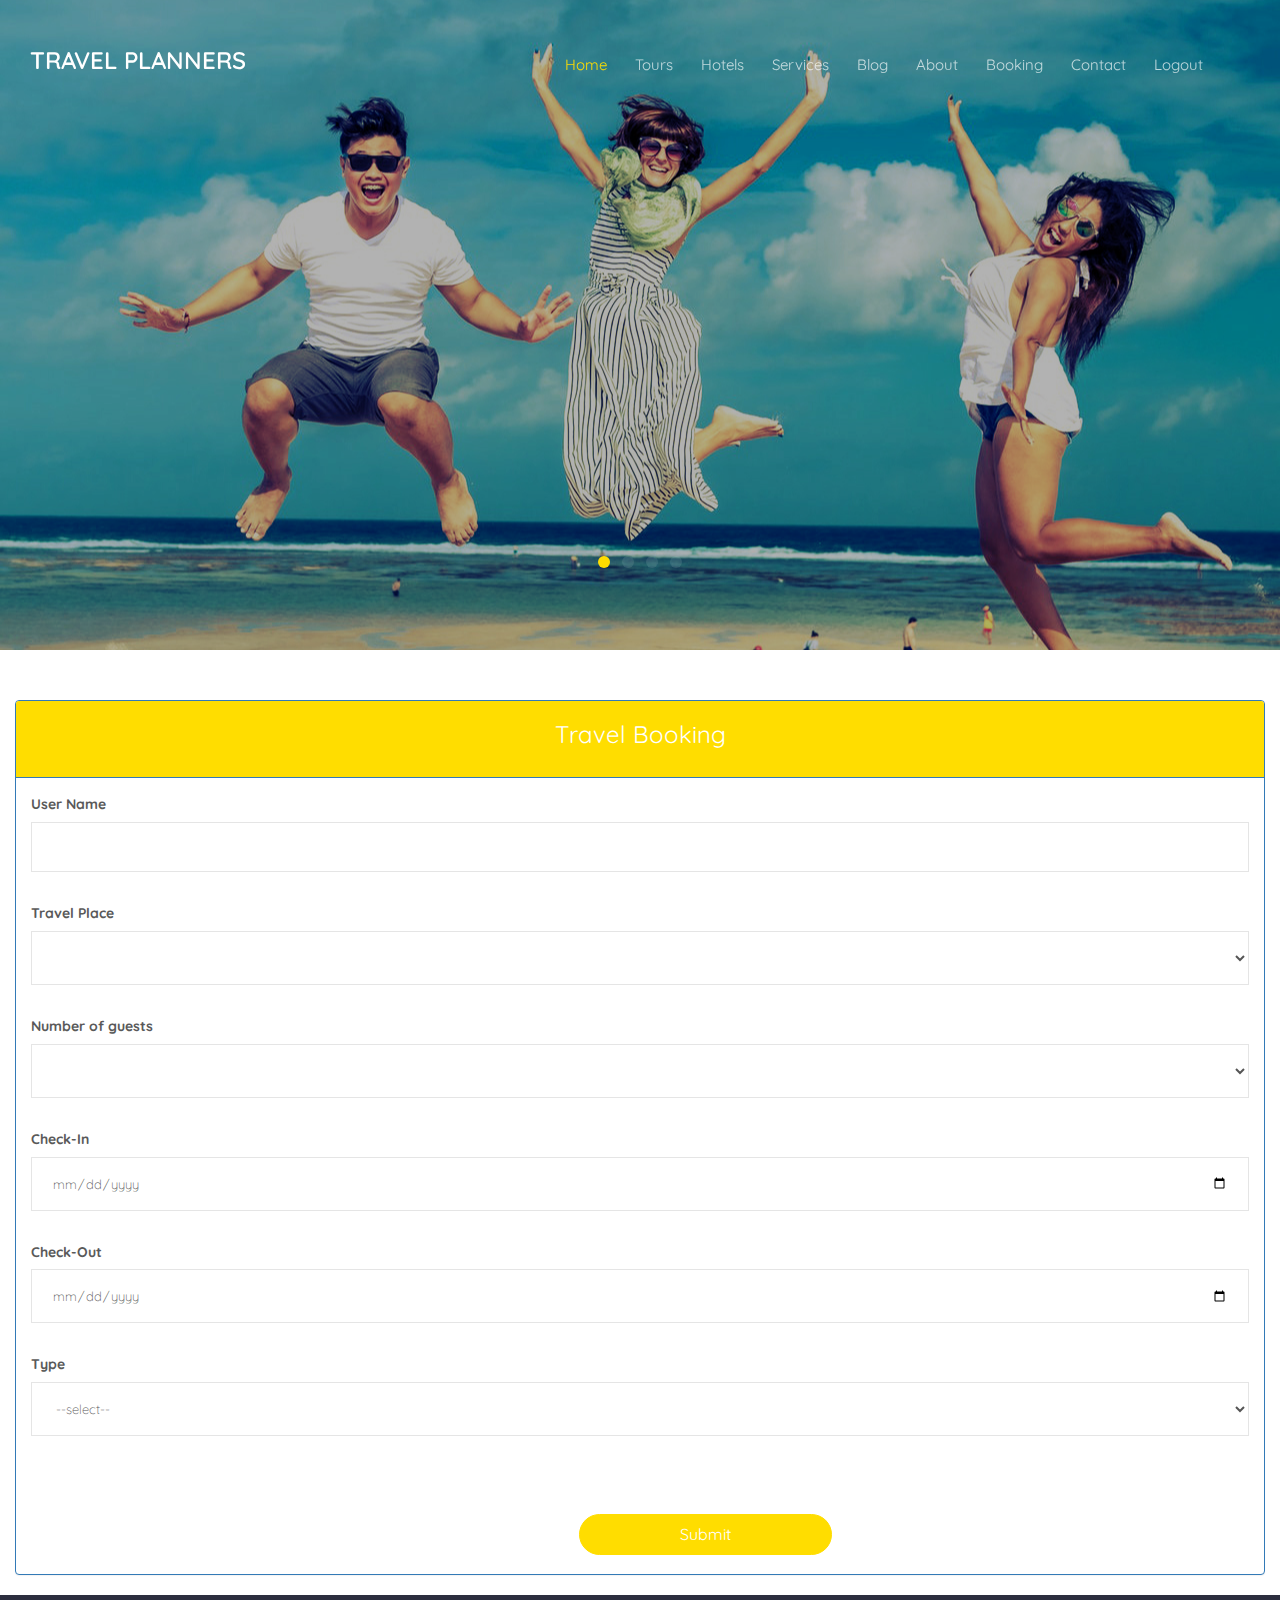
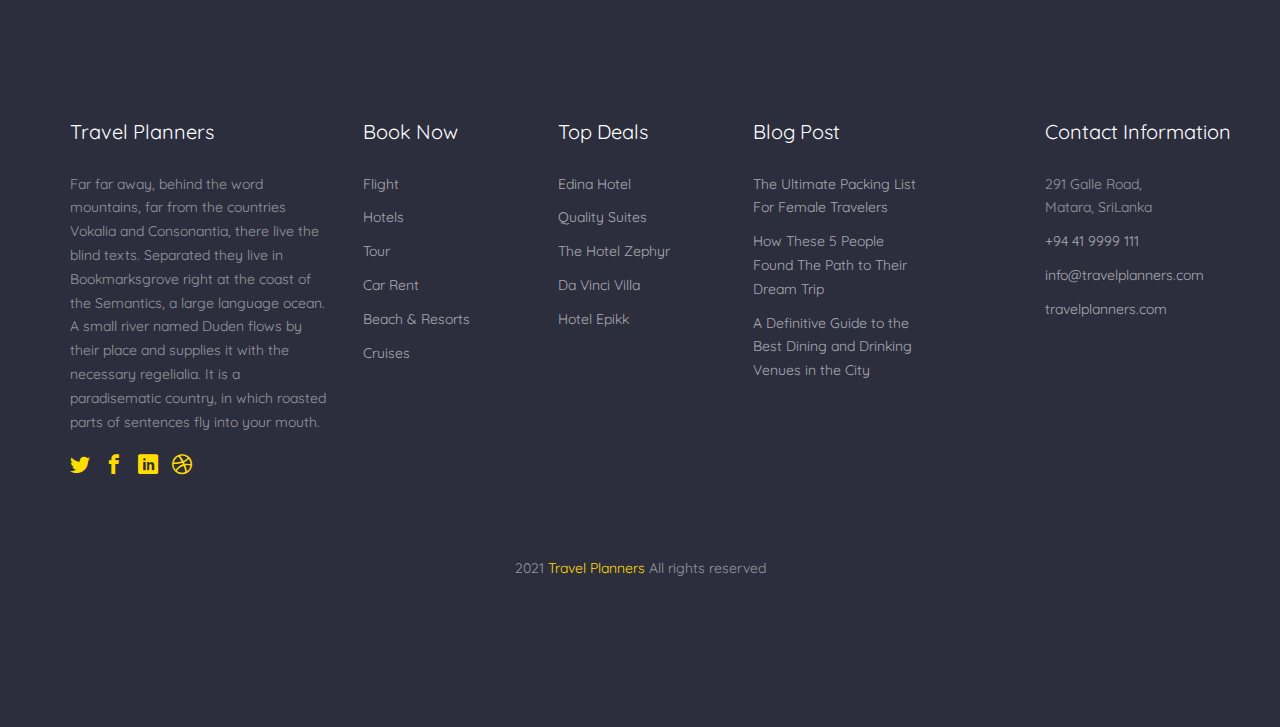
<file: TravelPlanners/travelbooking.html>
<!DOCTYPE HTML>
<html>
	<head>
	<meta charset="utf-8">
	<meta http-equiv="X-UA-Compatible" content="IE=edge">
	<title>Travel Planners</title>
	<meta name="viewport" content="width=device-width, initial-scale=1">
	<meta name="description" content="" />
	<meta name="keywords" content="" />
	<meta name="author" content="" />

  <!-- Facebook and Twitter integration -->
	<meta property="og:title" content=""/>
	<meta property="og:image" content=""/>
	<meta property="og:url" content=""/>
	<meta property="og:site_name" content=""/>
	<meta property="og:description" content=""/>
	<meta name="twitter:title" content="" />
	<meta name="twitter:image" content="" />
	<meta name="twitter:url" content="" />
	<meta name="twitter:card" content="" />

	<link href="https://fonts.googleapis.com/css?family=Quicksand:300,400,500,700" rel="stylesheet">
	
	<!-- Animate.css -->
	<link rel="stylesheet" href="css/animate.css">
	<!-- Icomoon Icon Fonts-->
	<link rel="stylesheet" href="css/icomoon.css">
	<!-- Bootstrap  -->
	<link rel="stylesheet" href="css/bootstrap.css">

	<!-- Magnific Popup -->
	<link rel="stylesheet" href="css/magnific-popup.css">

	<!-- Flexslider  -->
	<link rel="stylesheet" href="css/flexslider.css">

	<!-- Owl Carousel -->
	<link rel="stylesheet" href="css/owl.carousel.min.css">
	<link rel="stylesheet" href="css/owl.theme.default.min.css">
	
	<!-- Date Picker -->
	<link rel="stylesheet" href="css/bootstrap-datepicker.css">
	<!-- Flaticons  -->
	<link rel="stylesheet" href="fonts/flaticon/font/flaticon.css">

	<!-- Theme style  -->
	<link rel="stylesheet" href="css/style.css">

	<!-- Modernizr JS -->
	<script src="js/modernizr-2.6.2.min.js"></script>
	<!-- FOR IE9 below -->
	<!--[if lt IE 9]>
	<script src="js/respond.min.js"></script>
	<![endif]-->

	</head>
	<body>
		
	<div class="colorlib-loader"></div>

	<div id="page">
		<nav class="colorlib-nav" role="navigation">
			<div class="top-menu">
				<div class="container-fluid">
					<div class="row">
						<div class="">
							<div id="colorlib-logo"><a href="#">Travel Planners</a></div>
						</div>
						<div class="col-xs-10 text-right menu-1">
							<ul>
								<li class="active"><a href="./home.html">Home</a></li>
								<li class="has-dropdown">
									<a href="tours.html">Tours</a>
									<ul class="dropdown">
										<li><a href="#">Destination</a></li>
										<li><a href="#">Cruises</a></li>
										<li><a href="#">Hotels</a></li>
										<li><a href="#">Booking</a></li>
									</ul>
								</li>
								<li><a href="hotels.html">Hotels</a></li>
								<li><a href="services.html">Services</a></li>
								<li><a href="blog.html">Blog</a></li>
								<li><a href="about.html">About</a></li>
								<li class="has-dropdown">
									<a href="#">Booking</a>
									<ul class="dropdown">
										<li><a href="hotelbooking.html">Hotels Booking</a></li>
										<li><a href="travelbooking.html">Travel Package Booking</a></li>
									</ul>
								</li>
								<li><a href="contact.html">Contact</a></li>
								<li><a href="logout.php">Logout</a></li>
							</ul>
						</div>
					</div>
				</div>
			</div>
		</nav>
		<aside id="colorlib-hero">
			<div class="flexslider">
				<ul class="slides">
			   	<li style="background-image: url(images/img_bg_1.jpg);">
			   		<div class="overlay"></div>
			   		<div class="container-fluid">
			   			<div class="row">
				   			<div class="col-md-6 col-md-offset-3 col-sm-12 col-xs-12 slider-text">
				   				<div class="slider-text-inner text-center">
				   					<h2>2 Days Tour</h2>
				   					<h1>Amazing Maldives Tour</h1>
				   				</div>
				   			</div>
				   		</div>
			   		</div>
			   	</li>
			   	<li style="background-image: url(images/img_bg_2.jpg);">
			   		<div class="overlay"></div>
			   		<div class="container-fluid">
			   			<div class="row">
				   			<div class="col-md-6 col-md-offset-3 col-sm-12 col-xs-12 slider-text">
				   				<div class="slider-text-inner text-center">
				   					<h2>10 Days Cruises</h2>
				   					<h1>From Greece to Spain</h1>
				   				</div>
				   			</div>
				   		</div>
			   		</div>
			   	</li>
			   	<li style="background-image: url(images/img_bg_5.jpg);">
			   		<div class="overlay"></div>
			   		<div class="container-fluids">
			   			<div class="row">
				   			<div class="col-md-6 col-md-offset-3 col-sm-12 col-xs-12 slider-text">
				   				<div class="slider-text-inner text-center">
				   					<h2>Explore our most tavel agency</h2>
				   					<h1>Our Travel Agency</h1>
				   				</div>
				   			</div>
				   		</div>
			   		</div>
			   	</li>
			   	<li style="background-image: url(images/img_bg_4.jpg);">
			   		<div class="overlay"></div>
			   		<div class="container-fluid">
			   			<div class="row">
				   			<div class="col-md-6 col-md-offset-3 col-sm-12 col-xs-12 slider-text">
				   				<div class="slider-text-inner text-center">
				   					<h2>Experience the</h2>
				   					<h1>Best Trip Ever</h1>
				   				</div>
				   			</div>
				   		</div>
			   		</div>
			   	</li>	   	
			  	</ul>
		  	</div>
		</aside>

		<!--Travel Booking-->
        <div class="col-md-12" style="margin-top: 50px;">
            <div class="sidebar-wrap">
                <div class="panel panel-primary">
                    <div class="panel-heading" style="text-align: center;background-color: #FFDD00;">
                       <h3 style="color: #fff; padding-top: 10px; text-decoration:whitesmoke;"> Travel Booking </h3>
                    </div>
                    <div class="panel-body">
                            <div class="form-group">
                            <form action="./travelbooking.php" name="form" method="POST">
                            <div class="form-group">
                                        <label>User Name</label>
                                        <input name="UserName" id="UserName" type ="text" class="form-control" required>
                                        
                           </div>
                                        <label>Travel Place</label>
                                        <select name="TravelPlace" id="TravelPlace" class="form-control" required>
                                            <option value selected ></option>
                                            <option value="Sigiriya, Srilanka">Sigiriya, Srilanka</option>
                                            <option value="Kandy, Srilanka">Kandy, Srilanka</option>
											<option value="Athense, Greece">Athense, Greece</option>
											<option value="Lipa, Phillippines">Lipa, Phillippines</option>
                                        </select>
                          </div>
						  <div class="form-group">
							<label>Number of guests</label>
							<select name="NumOfPeoples" id="NumOfPeoples" class="form-control" required>
								<option value selected ></option>
								<option value="1">1</option>
								<option value="2">2</option>
								<option value="3">3</option>
								<option value="4">4</option>
								<option value="5">5</option>
								
							 
							</select>
			  </div>
                          
                          <div class="form-group">
                                        <label>Check-In</label>
                                        <input name="CheckIn" id="CheckIn" type ="date" class="form-control">
                                        
                           </div>
                           <div class="form-group">
                                        <label>Check-Out</label>
                                        <input name="CheckOut" id="CheckOut" type ="date" class="form-control">
                                        
                           </div>
						   <div class="form-group">
										 <label>Type</label>
										 <select name="Type" id="Type" class="form-control" required>
											 <option value selected >--select--</option>
											 <option value="High Comfortable">High Comfortable</option>
											 <option value="Comfortable">Comfortable</option>
											 <option value="Normal">Normal</option>
										  
										 </select>
						   </div><br><br>
                           <input type="submit" name="submit" class="btn btn-primary" style="margin-left: 45%; padding-left: 100px; padding-right: 100px;">
                   </div>
                    
                </div>
            </div>
        </div>

		<footer id="colorlib-footer" role="contentinfo">
			<div class="container">
				<div class="row row-pb-md">
					<div class="col-md-3 colorlib-widget">
						<h4>Travel Planners</h4>
						<p>Far far away, behind the word mountains, far from the countries Vokalia and Consonantia, there live the blind texts. Separated they live in Bookmarksgrove right at the coast of the Semantics, a large language ocean.

							A small river named Duden flows by their place and supplies it with the necessary regelialia. It is a paradisematic country, in which roasted parts of sentences fly into your mouth.
							
							<p>
							<ul class="colorlib-social-icons">
								<li><a href="#"><i class="icon-twitter"></i></a></li>
								<li><a href="#"><i class="icon-facebook"></i></a></li>
								<li><a href="#"><i class="icon-linkedin"></i></a></li>
								<li><a href="#"><i class="icon-dribbble"></i></a></li>
							</ul>
						</p>
					</div>
					<div class="col-md-2 colorlib-widget">
						<h4>Book Now</h4>
						<p>
							<ul class="colorlib-footer-links">
								<li><a href="#">Flight</a></li>
								<li><a href="#">Hotels</a></li>
								<li><a href="#">Tour</a></li>
								<li><a href="#">Car Rent</a></li>
								<li><a href="#">Beach &amp; Resorts</a></li>
								<li><a href="#">Cruises</a></li>
							</ul>
						</p>
					</div>
					<div class="col-md-2 colorlib-widget">
						<h4>Top Deals</h4>
						<p>
							<ul class="colorlib-footer-links">
								<li><a href="#">Edina Hotel</a></li>
								<li><a href="#">Quality Suites</a></li>
								<li><a href="#">The Hotel Zephyr</a></li>
								<li><a href="#">Da Vinci Villa</a></li>
								<li><a href="#">Hotel Epikk</a></li>
							</ul>
						</p>
					</div>
					<div class="col-md-2">
						<h4>Blog Post</h4>
						<ul class="colorlib-footer-links">
							<li><a href="#">The Ultimate Packing List For Female Travelers</a></li>
							<li><a href="#">How These 5 People Found The Path to Their Dream Trip</a></li>
							<li><a href="#">A Definitive Guide to the Best Dining and Drinking Venues in the City</a></li>
						</ul>
					</div>

					<div class="col-md-3 col-md-push-1">
						<h4>Contact Information</h4>
						<ul class="colorlib-footer-links">
							<li>291 Galle Road, <br> Matara, SriLanka</li>
							<li><a href="tel://1234567920">+94 41 9999 111</a></li>
							<li><a href="mailto:info@travelplanners.com">info@travelplanners.com</a></li>
							<li><a href="#">travelplanners.com</a></li>
						</ul>
					</div>
				</div>
				<div class="row">
					<div class="col-md-12 text-center">
						<p>
							2021 <span style="color: #FFDD00;">Travel Planners</span> All rights reserved 
						</p>   
					</div>
				</div>
			</div>
		</footer>
	</div>

	<div class="gototop js-top">
		<a href="#" class="js-gotop"><i class="icon-arrow-up2"></i></a>
	</div>
	
	<!-- jQuery -->
	<script src="js/jquery.min.js"></script>
	<!-- jQuery Easing -->
	<script src="js/jquery.easing.1.3.js"></script>
	<!-- Bootstrap -->
	<script src="js/bootstrap.min.js"></script>
	<!-- Waypoints -->
	<script src="js/jquery.waypoints.min.js"></script>
	<!-- Flexslider -->
	<script src="js/jquery.flexslider-min.js"></script>
	<!-- Owl carousel -->
	<script src="js/owl.carousel.min.js"></script>
	<!-- Magnific Popup -->
	<script src="js/jquery.magnific-popup.min.js"></script>
	<script src="js/magnific-popup-options.js"></script>
	<!-- Date Picker -->
	<script src="js/bootstrap-datepicker.js"></script>
	<!-- Stellar Parallax -->
	<script src="js/jquery.stellar.min.js"></script>
	<!-- Main -->
	<script src="js/main.js"></script>

	</body>
</html>
</file>
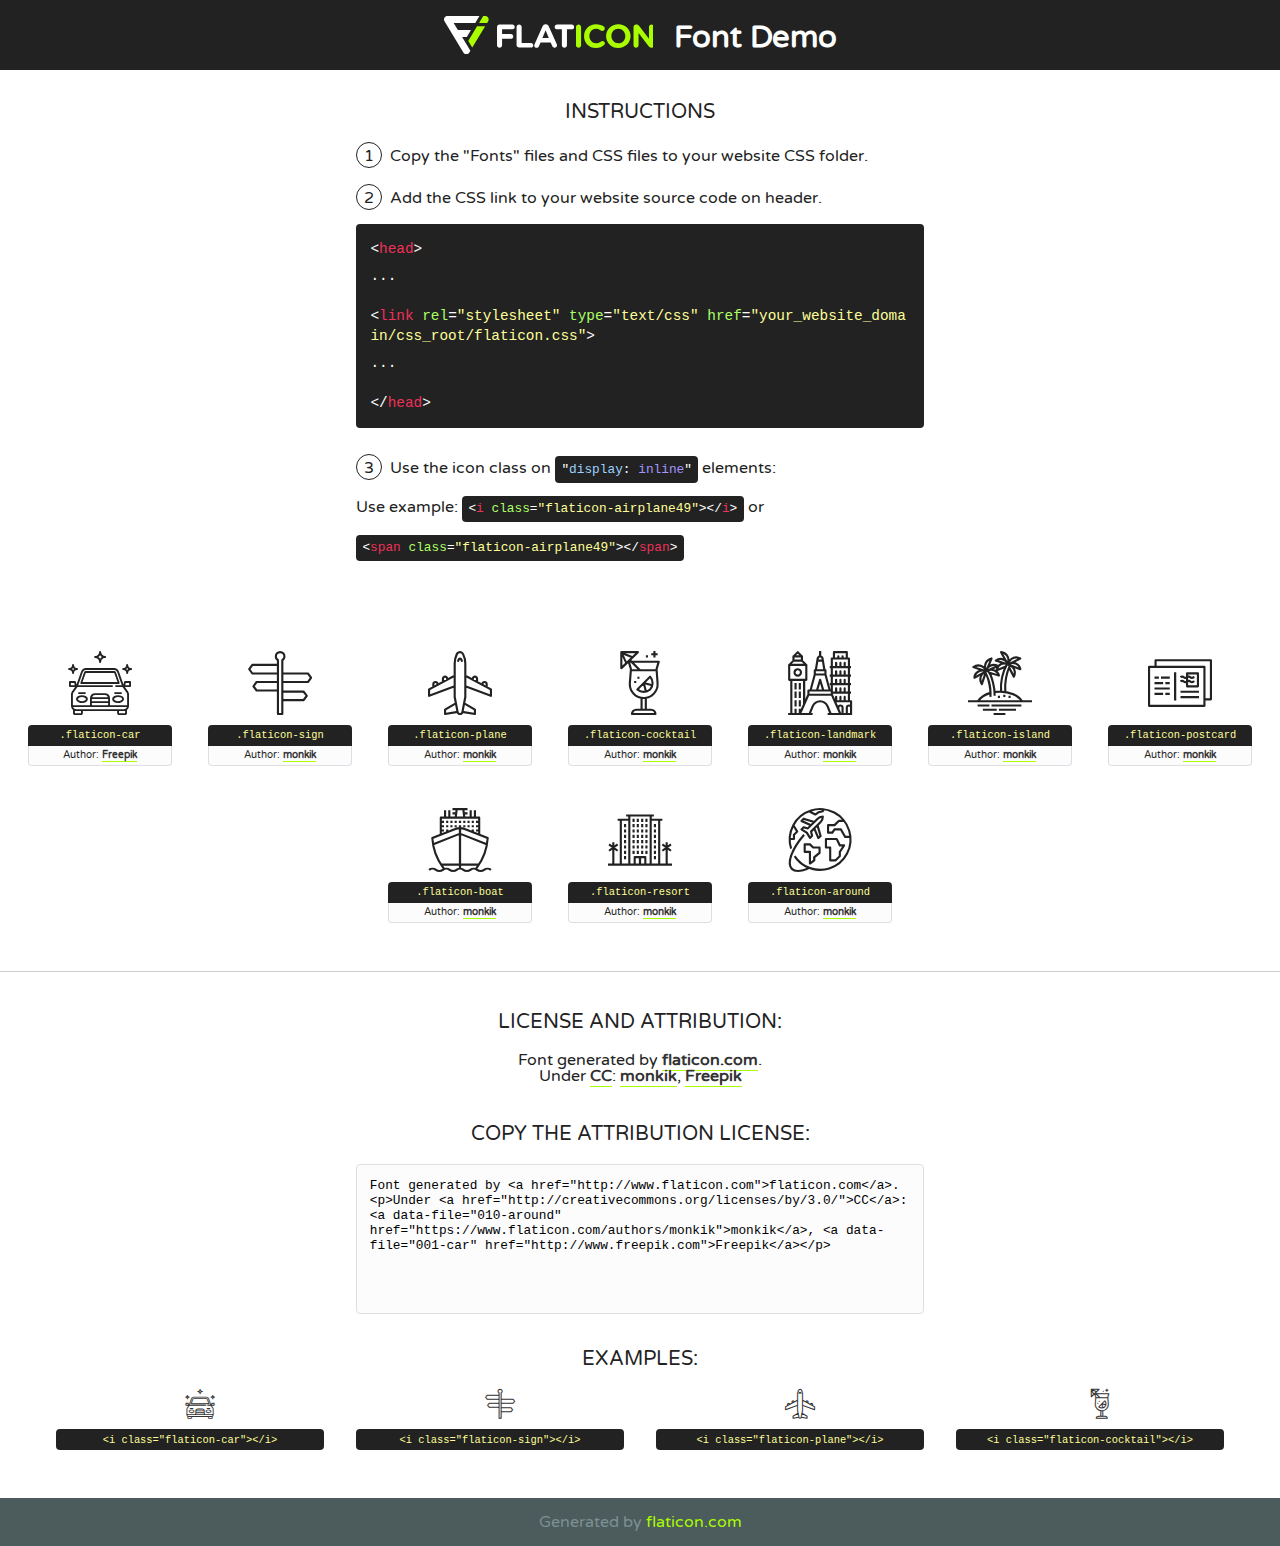
<file: TravelPlanners/fonts/flaticon/font/flaticon.html>
<!DOCTYPE html>
<!--
  Flaticon icon font: Flaticon
  Creation date: 19/02/2018 02:22
-->
<html>
<!DOCTYPE html>
<html>

<head>
    <title>Flaticon WebFont</title>
    <link href="http://fonts.googleapis.com/css?family=Varela+Round" rel="stylesheet" type="text/css" />
    <link rel="stylesheet" type="text/css" href="flaticon.css">
    <meta charset="UTF-8">
    <style>
    html, body, div, span, applet, object, iframe,
    h1, h2, h3, h4, h5, h6, p, blockquote, pre,
    a, abbr, acronym, address, big, cite, code,
    del, dfn, em, img, ins, kbd, q, s, samp,
    small, strike, strong, sub, sup, tt, var,
    b, u, i, center,
    dl, dt, dd, ol, ul, li,
    fieldset, form, label, legend,
    table, caption, tbody, tfoot, thead, tr, th, td,
    article, aside, canvas, details, embed, 
    figure, figcaption, footer, header, hgroup, 
    menu, nav, output, ruby, section, summary,
    time, mark, audio, video {
        margin: 0;
        padding: 0;
        border: 0;
        font-size: 100%;
        font: inherit;
        vertical-align: baseline;
    }
    /* HTML5 display-role reset for older browsers */
    article, aside, details, figcaption, figure, 
    footer, header, hgroup, menu, nav, section {
        display: block;
    }
    body {
        line-height: 1;
    }
    ol, ul {
        list-style: none;
    }
    blockquote, q {
        quotes: none;
    }
    blockquote:before, blockquote:after,
    q:before, q:after {
        content: '';
        content: none;
    }
    table {
        border-collapse: collapse;
        border-spacing: 0;
    }
    body {
        font-family: 'Varela Round', Helvetica, Arial, sans-serif;
        font-size: 16px;
        color: #222;
    }
    a {
        color: #333;
        border-bottom: 1px solid #a9fd00;
        font-weight: bold;
        text-decoration: none;
    }
    * {
        -moz-box-sizing: border-box;
        -webkit-box-sizing: border-box;
        box-sizing: border-box;
        margin: 0;
        padding: 0;
    }
    [class^="flaticon-"]:before, [class*=" flaticon-"]:before, [class^="flaticon-"]:after, [class*=" flaticon-"]:after {
        font-family: Flaticon;
        font-size: 30px;
        font-style: normal;
        margin-left: 20px;
        color: #333;
    }
    .wrapper {
        max-width: 600px;
        margin: auto;
        padding: 0 1em;
    }
    .title {
        font-size: 1.25em;
        text-align: center;
        margin-bottom: 1em;
        text-transform: uppercase;
    }
    header {
        text-align: center;
        background-color: #222;
        color: #fff;
        padding: 1em;
    }
    header .logo {
        width: 210px;
        height: 38px;
        display: inline-block;
        vertical-align: middle;
        margin-right: 1em;
        border: none;
    }
    header strong {
        font-size: 1.95em;
        font-weight: bold;
        vertical-align: middle;
        margin-top: 5px;
        display: inline-block;
    }
    .demo {
        margin: 2em auto;
        line-height: 1.25em;
    }
    .demo ul li {
        margin-bottom: 1em;
    }
    .demo ul li .num {
        color: #222;
        border-radius: 20px;
        display: inline-block;
        width: 26px;
        padding: 3px;
        height: 26px;
        text-align: center;
        margin-right: 0.5em;
        border: 1px solid #222;
    }
    .demo ul li code {
        background-color: #222;
        border-radius: 4px;
        padding: 0.25em 0.5em;
        display: inline-block;
        color: #fff;
        font-family: Consolas,Monaco,Lucida Console,Liberation Mono,DejaVu Sans Mono,Bitstream Vera Sans Mono,Courier New, monospace;
        font-weight: lighter;
        margin-top: 1em;
        font-size: 0.8em;
        word-break: break-all;
    }
    .demo ul li code.big {
        padding: 1em;
        font-size: 0.9em;
    }
    .demo ul li code .red {
        color: #EF3159;
    }
    .demo ul li code .green {
        color: #ACFF65;
    }
    .demo ul li code .yellow {
        color: #FFFF99;
    }
    .demo ul li code .blue {
        color: #99D3FF;
    }
    .demo ul li code .purple {
        color: #A295FF;
    }
    .demo ul li code .dots {
        margin-top: 0.5em;
        display: block;
    }
    #glyphs {
        border-bottom: 1px solid #ccc;
        padding: 2em 0;
        text-align: center;
    }
    .glyph {
        display: inline-block;
        width: 9em;
        margin: 1em;
        text-align: center;
        vertical-align: top;
        background: #FFF;
    }
    .glyph .glyph-icon {
        padding: 10px;
        display: block;
        font-family:"Flaticon";
        font-size: 64px;
        line-height: 1;
    }
    .glyph .glyph-icon:before {
        font-size: 64px;
        color: #222;
        margin-left: 0;
    }
    .class-name {
        font-size: 0.65em;
        background-color: #222;
        color: #fff;
        border-radius: 4px 4px 0 0;
        padding: 0.5em;
        color: #FFFF99;
        font-family: Consolas,Monaco,Lucida Console,Liberation Mono,DejaVu Sans Mono,Bitstream Vera Sans Mono,Courier New, monospace;
    }
    .author-name {
        font-size: 0.6em;
        background-color: #fcfcfd;
        border: 1px solid #DEDEE4;
        border-top: 0;
        border-radius: 0 0 4px 4px;
        padding: 0.5em;
    }
    .class-name:last-child {
        font-size: 10px;
        color:#888;
    }
    .class-name:last-child a {
        font-size: 10px;
        color:#555;
    }
    .class-name:last-child a:hover {
        color:#a9fd00;
    }
    .glyph > input {
        display: block;
        width: 100px;
        margin: 5px auto;
        text-align: center;
        font-size: 12px;
        cursor: text;
    }
    .glyph > input.icon-input {
        font-family:"Flaticon";
        font-size: 16px;
        margin-bottom: 10px;
    }
    .attribution .title {
        margin-top: 2em;
    }
    .attribution textarea {
        background-color: #fcfcfd;
        padding: 1em;
        border: none;
        box-shadow: none;
        border: 1px solid #DEDEE4;
        border-radius: 4px;
        resize: none;
        width: 100%;
        height: 150px;
        font-size: 0.8em;
        font-family: Consolas,Monaco,Lucida Console,Liberation Mono,DejaVu Sans Mono,Bitstream Vera Sans Mono,Courier New, monospace;
        -webkit-appearance: none;
    }
    .iconsuse {
        margin: 2em auto;
        text-align: center;
        max-width: 1200px;
    }
    .iconsuse:after {
        content: '';
        display: table;
        clear: both;
    }
    .iconsuse .image {
        float: left;
        width: 25%;
        padding: 0 1em;
    }
    .iconsuse .image p {
        margin-bottom: 1em;
    }
    .iconsuse .image span {
        display: block;
        font-size: 0.65em;
        background-color: #222;
        color: #fff;
        border-radius: 4px;
        padding: 0.5em;
        color: #FFFF99;
        margin-top: 1em;
        font-family: Consolas,Monaco,Lucida Console,Liberation Mono,DejaVu Sans Mono,Bitstream Vera Sans Mono,Courier New, monospace;
    }
    #footer {
        text-align: center;
        background-color: #4C5B5C;
        color: #7c9192;
        padding: 1em;
    }
    #footer a {
        border: none;
        color: #a9fd00;
        font-weight: normal;
    }
    @media (max-width: 960px) {
        .iconsuse .image {
            width: 50%;
        }
    }
    @media (max-width: 560px) {
        .iconsuse .image {
            width: 100%;
        }
    }
    </style>
</head>

<body class="characters-off">

    <header>
        <a href="http://www.flaticon.com" target="_blank" class="logo">
            <svg version="1.1" xmlns="http://www.w3.org/2000/svg" xmlns:xlink="http://www.w3.org/1999/xlink" xmlns:a="http://ns.adobe.com/AdobeSVGViewerExtensions/3.0/" viewBox="0 0 560.875 102.036" enable-background="new 0 0 560.875 102.036" xml:space="preserve">
                <defs>
                </defs>
                <g>
                    <g class="letters">
                        <path fill="#ffffff" d="M141.596,29.675c0-3.777,2.985-6.767,6.764-6.767h34.438c3.426,0,6.15,2.728,6.15,6.15
                        c0,3.43-2.724,6.149-6.15,6.149h-27.674v13.091h23.719c3.429,0,6.151,2.724,6.151,6.15c0,3.43-2.723,6.149-6.151,6.149h-23.719
                        v17.574c0,3.773-2.986,6.761-6.764,6.761c-3.779,0-6.764-2.989-6.764-6.761V29.675z"></path>
                        <path fill="#ffffff" d="M193.844,29.149c0-3.781,2.985-6.767,6.764-6.767c3.776,0,6.763,2.985,6.763,6.767v42.957h25.039
                        c3.426,0,6.149,2.726,6.149,6.153c0,3.425-2.723,6.15-6.149,6.15h-31.802c-3.779,0-6.764-2.986-6.764-6.768V29.149z"></path>
                        <path fill="#ffffff" d="M241.891,75.71l21.438-48.407c1.492-3.341,4.215-5.357,7.906-5.357h0.792
                        c3.686,0,6.323,2.017,7.815,5.357l21.439,48.407c0.436,0.967,0.701,1.845,0.701,2.723c0,3.602-2.809,6.501-6.414,6.501
                        c-3.161,0-5.269-1.845-6.499-4.655l-4.132-9.661h-27.059l-4.301,10.102c-1.144,2.631-3.426,4.214-6.237,4.214
                        c-3.517,0-6.24-2.81-6.24-6.325C241.1,77.64,241.451,76.677,241.891,75.71z M279.932,58.666l-8.521-20.297l-8.526,20.297H279.932
                        z"></path>
                        <path fill="#ffffff" d="M314.864,35.387H301.86c-3.429,0-6.239-2.813-6.239-6.238c0-3.429,2.811-6.24,6.239-6.24h39.533
                        c3.426,0,6.237,2.811,6.237,6.24c0,3.425-2.811,6.238-6.237,6.238h-13.001v42.785c0,3.773-2.99,6.761-6.764,6.761
                        c-3.779,0-6.764-2.989-6.764-6.761V35.387z"></path>
                        <path fill="#A9FD00" d="M352.615,29.149c0-3.781,2.985-6.767,6.767-6.767c3.774,0,6.761,2.985,6.761,6.767v49.024
                        c0,3.773-2.987,6.761-6.761,6.761c-3.781,0-6.767-2.989-6.767-6.761V29.149z"></path>
                        <path fill="#A9FD00" d="M374.132,53.836v-0.179c0-17.481,13.178-31.801,32.065-31.801c9.22,0,15.459,2.458,20.557,6.238
                        c1.402,1.054,2.637,2.985,2.637,5.357c0,3.692-2.985,6.59-6.681,6.59c-1.845,0-3.071-0.702-4.044-1.319
                        c-3.776-2.813-7.729-4.393-12.562-4.393c-10.364,0-17.831,8.611-17.831,19.154v0.173c0,10.542,7.291,19.329,17.831,19.329
                        c5.715,0,9.492-1.756,13.359-4.834c1.049-0.874,2.458-1.491,4.039-1.491c3.429,0,6.325,2.813,6.325,6.236
                        c0,2.106-1.056,3.78-2.282,4.834c-5.539,4.834-12.036,7.733-21.878,7.733C387.572,85.464,374.132,71.493,374.132,53.836z"></path>
                        <path fill="#A9FD00" d="M433.009,53.836v-0.179c0-17.481,13.79-31.801,32.766-31.801c18.981,0,32.592,14.143,32.592,31.628v0.173
                        c0,17.483-13.785,31.807-32.769,31.807C446.625,85.464,433.009,71.32,433.009,53.836z M484.224,53.836v-0.179
                        c0-10.539-7.725-19.326-18.626-19.326c-10.893,0-18.449,8.611-18.449,19.154v0.173c0,10.542,7.73,19.329,18.626,19.329
                        C476.676,72.986,484.224,64.378,484.224,53.836z"></path>
                        <path fill="#A9FD00" d="M506.233,29.321c0-3.774,2.99-6.763,6.767-6.763h1.401c3.252,0,5.183,1.583,7.029,3.953l26.093,34.265
                        V29.059c0-3.692,2.99-6.677,6.681-6.677c3.683,0,6.671,2.985,6.671,6.677v48.934c0,3.78-2.987,6.765-6.764,6.765h-0.436
                        c-3.257,0-5.188-1.581-7.034-3.953l-27.056-35.492v32.944c0,3.687-2.985,6.676-6.678,6.676c-3.683,0-6.673-2.989-6.673-6.676
                        V29.321z"></path>
                    </g>
                    <g class="insignia">
                        <path fill="#ffffff" d="M48.372,56.137h12.517l11.156-18.537H37.186L25.688,18.539h57.825L94.668,0H9.271
                        C5.925,0,2.842,1.801,1.198,4.716c-1.644,2.907-1.593,6.482,0.134,9.343l50.38,83.501c1.678,2.781,4.689,4.476,7.938,4.476
                        c3.246,0,6.257-1.695,7.935-4.476l2.898-4.804L48.372,56.137z"></path>
                        <g class="i">
                            <path fill="#A9FD00" d="M93.575,18.539h0.031v0.004l21.652,0.004l2.705-4.488c1.727-2.861,1.778-6.436,0.133-9.343
                            C116.454,1.801,113.371,0,110.026,0h-5.294L93.575,18.539z"></path>
                            <polygon fill="#A9FD00" points="88.291,27.356 64.725,66.486 75.519,84.404 109.942,27.356"></polygon>
                        </g>
                    </g>
                </g>
            </svg>
        </a>
        <strong>Font Demo</strong>
    </header>


    <section class="demo wrapper">

        <p class="title">Instructions</p>

        <ul>
            <li>
                <span class="num">1</span>Copy the "Fonts" files and CSS files to your website CSS folder.
            </li>
            <li>
                <span class="num">2</span>Add the CSS link to your website source code on header.
                <code class="big">
                    &lt;<span class="red">head</span>&gt;
                    <br/><span class="dots">...</span>
                    <br/>&lt;<span class="red">link</span> <span class="green">rel</span>=<span class="yellow">"stylesheet"</span> <span class="green">type</span>=<span class="yellow">"text/css"</span> <span class="green">href</span>=<span class="yellow">"your_website_domain/css_root/flaticon.css"</span>&gt;
                    <br/><span class="dots">...</span>
                    <br/>&lt;/<span class="red">head</span>&gt;
                </code>
            </li>

            <li>
                <p>
                    <span class="num">3</span>Use the icon class on <code>"<span class="blue">display</span>:<span class="purple"> inline</span>"</code> elements:
                    <br />
                    Use example: <code>&lt;<span class="red">i</span> <span class="green">class</span>=<span class="yellow">&quot;flaticon-airplane49&quot;</span>&gt;&lt;/<span class="red">i</span>&gt;</code> or <code>&lt;<span class="red">span</span> <span class="green">class</span>=<span class="yellow">&quot;flaticon-airplane49&quot;</span>&gt;&lt;/<span class="red">span</span>&gt;</code>
            </li>
        </ul>

    </section>




   <section id="glyphs">          
    
      
        <div class="glyph"><div class="glyph-icon flaticon-car"></div>
            <div class="class-name">.flaticon-car</div>
            <div class="author-name">Author: <a data-file="001-car" href="http://www.freepik.com">Freepik</a> </div> 
        </div>        
        
        <div class="glyph"><div class="glyph-icon flaticon-sign"></div>
            <div class="class-name">.flaticon-sign</div>
            <div class="author-name">Author: <a data-file="002-sign" href="https://www.flaticon.com/authors/monkik">monkik</a> </div> 
        </div>        
        
        <div class="glyph"><div class="glyph-icon flaticon-plane"></div>
            <div class="class-name">.flaticon-plane</div>
            <div class="author-name">Author: <a data-file="003-plane" href="https://www.flaticon.com/authors/monkik">monkik</a> </div> 
        </div>        
        
        <div class="glyph"><div class="glyph-icon flaticon-cocktail"></div>
            <div class="class-name">.flaticon-cocktail</div>
            <div class="author-name">Author: <a data-file="004-cocktail" href="https://www.flaticon.com/authors/monkik">monkik</a> </div> 
        </div>        
        
        <div class="glyph"><div class="glyph-icon flaticon-landmark"></div>
            <div class="class-name">.flaticon-landmark</div>
            <div class="author-name">Author: <a data-file="005-landmark" href="https://www.flaticon.com/authors/monkik">monkik</a> </div> 
        </div>        
        
        <div class="glyph"><div class="glyph-icon flaticon-island"></div>
            <div class="class-name">.flaticon-island</div>
            <div class="author-name">Author: <a data-file="006-island" href="https://www.flaticon.com/authors/monkik">monkik</a> </div> 
        </div>        
        
        <div class="glyph"><div class="glyph-icon flaticon-postcard"></div>
            <div class="class-name">.flaticon-postcard</div>
            <div class="author-name">Author: <a data-file="007-postcard" href="https://www.flaticon.com/authors/monkik">monkik</a> </div> 
        </div>        
        
        <div class="glyph"><div class="glyph-icon flaticon-boat"></div>
            <div class="class-name">.flaticon-boat</div>
            <div class="author-name">Author: <a data-file="008-boat" href="https://www.flaticon.com/authors/monkik">monkik</a> </div> 
        </div>        
        
        <div class="glyph"><div class="glyph-icon flaticon-resort"></div>
            <div class="class-name">.flaticon-resort</div>
            <div class="author-name">Author: <a data-file="009-resort" href="https://www.flaticon.com/authors/monkik">monkik</a> </div> 
        </div>        
        
        <div class="glyph"><div class="glyph-icon flaticon-around"></div>
            <div class="class-name">.flaticon-around</div>
            <div class="author-name">Author: <a data-file="010-around" href="https://www.flaticon.com/authors/monkik">monkik</a> </div> 
        </div>        
        

    </section>



    <section class="attribution wrapper"   style="text-align:center;">

      <div class="title">License and attribution:</div><div class="attrDiv">Font generated by <a href="http://www.flaticon.com">flaticon.com</a>. <div><p>Under <a href="http://creativecommons.org/licenses/by/3.0/">CC</a>: <a data-file="010-around" href="https://www.flaticon.com/authors/monkik">monkik</a>, <a data-file="001-car" href="http://www.freepik.com">Freepik</a></p>  </div>
      </div>
      <div class="title">Copy the Attribution License:</div>

    <textarea onclick="this.focus();this.select();">Font generated by &lt;a href=&quot;http://www.flaticon.com&quot;&gt;flaticon.com&lt;/a&gt;. <p>Under <a href="http://creativecommons.org/licenses/by/3.0/">CC</a>: <a data-file="010-around" href="https://www.flaticon.com/authors/monkik">monkik</a>, <a data-file="001-car" href="http://www.freepik.com">Freepik</a></p>  
     </textarea>

    </section>

    <section class="iconsuse">

          <div class="title">Examples:</div>            
             
            <div class="image">
                <p>
                    <i class="glyph-icon flaticon-car"></i> 
                    <span>&lt;i class=&quot;flaticon-car&quot;&gt;&lt;/i&gt;</span>
                </p>
            </div>
            
            <div class="image">
                <p>
                    <i class="glyph-icon flaticon-sign"></i> 
                    <span>&lt;i class=&quot;flaticon-sign&quot;&gt;&lt;/i&gt;</span>
                </p>
            </div>
            
            <div class="image">
                <p>
                    <i class="glyph-icon flaticon-plane"></i> 
                    <span>&lt;i class=&quot;flaticon-plane&quot;&gt;&lt;/i&gt;</span>
                </p>
            </div>
            
            <div class="image">
                <p>
                    <i class="glyph-icon flaticon-cocktail"></i> 
                    <span>&lt;i class=&quot;flaticon-cocktail&quot;&gt;&lt;/i&gt;</span>
                </p>
            </div>
                       
        </div>
                            
    </section>

<div id="footer">
    <div>Generated by <a href="http://www.flaticon.com">flaticon.com</a>
    </div>
</div>



</body>
</html>
</file>
<file: TravelPlanners/css/icomoon.css>
@font-face {
  font-family: 'icomoon';
  src:  url('fonts/icomoon.eot?tmere9');
  src:  url('fonts/icomoon.eot?tmere9#iefix') format('embedded-opentype'),
    url('fonts/icomoon.ttf?tmere9') format('truetype'),
    url('fonts/icomoon.woff?tmere9') format('woff'),
    url('fonts/icomoon.svg?tmere9#icomoon') format('svg');
  font-weight: normal;
  font-style: normal;
}

[class^="icon-"], [class*=" icon-"] {
  /* use !important to prevent issues with browser extensions that change fonts */
  font-family: 'icomoon' !important;
  speak: none;
  font-style: normal;
  font-weight: normal;
  font-variant: normal;
  text-transform: none;
  line-height: 1;

  /* Better Font Rendering =========== */
  -webkit-font-smoothing: antialiased;
  -moz-osx-font-smoothing: grayscale;
}

.icon-activity:before {
  content: "\e900";
}
.icon-airplay:before {
  content: "\e901";
}
.icon-alert-circle:before {
  content: "\e902";
}
.icon-alert-octagon:before {
  content: "\e903";
}
.icon-alert-triangle:before {
  content: "\e904";
}
.icon-align-center:before {
  content: "\e905";
}
.icon-align-justify:before {
  content: "\e906";
}
.icon-align-left:before {
  content: "\e907";
}
.icon-align-right:before {
  content: "\e908";
}
.icon-anchor:before {
  content: "\e909";
}
.icon-aperture:before {
  content: "\e90a";
}
.icon-arrow-down3:before {
  content: "\e90b";
}
.icon-arrow-down-circle:before {
  content: "\e90c";
}
.icon-arrow-down-left3:before {
  content: "\e90d";
}
.icon-arrow-down-right3:before {
  content: "\e90e";
}
.icon-arrow-left3:before {
  content: "\e90f";
}
.icon-arrow-left-circle:before {
  content: "\e910";
}
.icon-arrow-right3:before {
  content: "\e911";
}
.icon-arrow-right-circle:before {
  content: "\e912";
}
.icon-arrow-up3:before {
  content: "\e913";
}
.icon-arrow-up-circle:before {
  content: "\e914";
}
.icon-arrow-up-left3:before {
  content: "\e915";
}
.icon-arrow-up-right3:before {
  content: "\e916";
}
.icon-at-sign:before {
  content: "\e917";
}
.icon-award:before {
  content: "\e918";
}
.icon-bar-chart:before {
  content: "\e919";
}
.icon-bar-chart-2:before {
  content: "\e91a";
}
.icon-battery:before {
  content: "\e91b";
}
.icon-battery-charging:before {
  content: "\e91c";
}
.icon-bell2:before {
  content: "\e91d";
}
.icon-bell-off:before {
  content: "\e91e";
}
.icon-bluetooth:before {
  content: "\e91f";
}
.icon-bold2:before {
  content: "\e920";
}
.icon-book2:before {
  content: "\e921";
}
.icon-book-open:before {
  content: "\e922";
}
.icon-bookmark2:before {
  content: "\e923";
}
.icon-box:before {
  content: "\e924";
}
.icon-briefcase2:before {
  content: "\e925";
}
.icon-calendar2:before {
  content: "\e926";
}
.icon-camera2:before {
  content: "\e927";
}
.icon-camera-off:before {
  content: "\e928";
}
.icon-cast:before {
  content: "\e929";
}
.icon-check:before {
  content: "\e92a";
}
.icon-check-circle:before {
  content: "\e92b";
}
.icon-check-square:before {
  content: "\e92c";
}
.icon-chevron-down:before {
  content: "\e92d";
}
.icon-chevron-left:before {
  content: "\e92e";
}
.icon-chevron-right:before {
  content: "\e92f";
}
.icon-chevron-up:before {
  content: "\e930";
}
.icon-chevrons-down:before {
  content: "\e931";
}
.icon-chevrons-left:before {
  content: "\e932";
}
.icon-chevrons-right:before {
  content: "\e933";
}
.icon-chevrons-up:before {
  content: "\e934";
}
.icon-chrome2:before {
  content: "\e935";
}
.icon-circle:before {
  content: "\e936";
}
.icon-clipboard2:before {
  content: "\e937";
}
.icon-clock3:before {
  content: "\e938";
}
.icon-cloud2:before {
  content: "\e939";
}
.icon-cloud-drizzle:before {
  content: "\e93a";
}
.icon-cloud-lightning:before {
  content: "\e93b";
}
.icon-cloud-off:before {
  content: "\e93c";
}
.icon-cloud-rain:before {
  content: "\e93d";
}
.icon-cloud-snow:before {
  content: "\e93e";
}
.icon-code:before {
  content: "\e93f";
}
.icon-codepen2:before {
  content: "\e940";
}
.icon-command2:before {
  content: "\e941";
}
.icon-compass3:before {
  content: "\e942";
}
.icon-copy2:before {
  content: "\e943";
}
.icon-corner-down-left:before {
  content: "\e944";
}
.icon-corner-down-right:before {
  content: "\e945";
}
.icon-corner-left-down:before {
  content: "\e946";
}
.icon-corner-left-up:before {
  content: "\e947";
}
.icon-corner-right-down:before {
  content: "\e948";
}
.icon-corner-right-up:before {
  content: "\e949";
}
.icon-corner-up-left:before {
  content: "\e94a";
}
.icon-corner-up-right:before {
  content: "\e94b";
}
.icon-cpu:before {
  content: "\e94c";
}
.icon-credit-card2:before {
  content: "\e94d";
}
.icon-crop2:before {
  content: "\e94e";
}
.icon-crosshair:before {
  content: "\e94f";
}
.icon-database2:before {
  content: "\e950";
}
.icon-delete:before {
  content: "\e951";
}
.icon-disc:before {
  content: "\e952";
}
.icon-dollar-sign:before {
  content: "\e953";
}
.icon-download4:before {
  content: "\e954";
}
.icon-download-cloud:before {
  content: "\e955";
}
.icon-droplet2:before {
  content: "\e956";
}
.icon-edit:before {
  content: "\e957";
}
.icon-edit-2:before {
  content: "\e958";
}
.icon-edit-3:before {
  content: "\e959";
}
.icon-external-link:before {
  content: "\e95a";
}
.icon-eye2:before {
  content: "\e95b";
}
.icon-eye-off:before {
  content: "\e95c";
}
.icon-facebook3:before {
  content: "\e95d";
}
.icon-fast-forward:before {
  content: "\e95e";
}
.icon-feather:before {
  content: "\e95f";
}
.icon-file:before {
  content: "\e960";
}
.icon-file-minus:before {
  content: "\e961";
}
.icon-file-plus:before {
  content: "\e962";
}
.icon-file-text3:before {
  content: "\e963";
}
.icon-film2:before {
  content: "\e964";
}
.icon-filter2:before {
  content: "\e965";
}
.icon-flag2:before {
  content: "\e966";
}
.icon-folder2:before {
  content: "\e967";
}
.icon-folder-minus2:before {
  content: "\e968";
}
.icon-folder-plus2:before {
  content: "\e969";
}
.icon-git-branch:before {
  content: "\e96a";
}
.icon-git-commit:before {
  content: "\e96b";
}
.icon-git-merge:before {
  content: "\e96c";
}
.icon-git-pull-request:before {
  content: "\e96d";
}
.icon-github2:before {
  content: "\e96e";
}
.icon-gitlab:before {
  content: "\e96f";
}
.icon-globe:before {
  content: "\e970";
}
.icon-grid:before {
  content: "\e971";
}
.icon-hard-drive:before {
  content: "\e972";
}
.icon-hash:before {
  content: "\e973";
}
.icon-headphones2:before {
  content: "\e974";
}
.icon-heart2:before {
  content: "\e975";
}
.icon-help-circle:before {
  content: "\e976";
}
.icon-home4:before {
  content: "\e977";
}
.icon-image2:before {
  content: "\e978";
}
.icon-inbox:before {
  content: "\e979";
}
.icon-info2:before {
  content: "\e97a";
}
.icon-instagram2:before {
  content: "\e97b";
}
.icon-italic2:before {
  content: "\e97c";
}
.icon-layers:before {
  content: "\e97d";
}
.icon-layout:before {
  content: "\e97e";
}
.icon-life-buoy:before {
  content: "\e97f";
}
.icon-link2:before {
  content: "\e980";
}
.icon-link-2:before {
  content: "\e981";
}
.icon-linkedin3:before {
  content: "\e982";
}
.icon-list3:before {
  content: "\e983";
}
.icon-loader:before {
  content: "\e984";
}
.icon-lock2:before {
  content: "\e985";
}
.icon-log-in:before {
  content: "\e986";
}
.icon-log-out:before {
  content: "\e987";
}
.icon-mail5:before {
  content: "\e988";
}
.icon-map3:before {
  content: "\e989";
}
.icon-map-pin:before {
  content: "\e98a";
}
.icon-maximize:before {
  content: "\e98b";
}
.icon-maximize-2:before {
  content: "\e98c";
}
.icon-menu5:before {
  content: "\e98d";
}
.icon-message-circle:before {
  content: "\e98e";
}
.icon-message-square:before {
  content: "\e98f";
}
.icon-mic2:before {
  content: "\e990";
}
.icon-mic-off:before {
  content: "\e991";
}
.icon-minimize:before {
  content: "\e992";
}
.icon-minimize-2:before {
  content: "\e993";
}
.icon-minus2:before {
  content: "\e994";
}
.icon-minus-circle:before {
  content: "\e995";
}
.icon-minus-square:before {
  content: "\e996";
}
.icon-monitor:before {
  content: "\e997";
}
.icon-moon:before {
  content: "\e998";
}
.icon-more-horizontal:before {
  content: "\e999";
}
.icon-more-vertical:before {
  content: "\e99a";
}
.icon-move:before {
  content: "\e99b";
}
.icon-music2:before {
  content: "\e99c";
}
.icon-navigation:before {
  content: "\e99d";
}
.icon-navigation-2:before {
  content: "\e99e";
}
.icon-octagon:before {
  content: "\e99f";
}
.icon-package:before {
  content: "\e9a0";
}
.icon-paperclip:before {
  content: "\e9a1";
}
.icon-pause3:before {
  content: "\e9a2";
}
.icon-pause-circle:before {
  content: "\e9a3";
}
.icon-percent:before {
  content: "\e9a4";
}
.icon-phone2:before {
  content: "\e9a5";
}
.icon-phone-call:before {
  content: "\e9a6";
}
.icon-phone-forwarded:before {
  content: "\e9a7";
}
.icon-phone-incoming:before {
  content: "\e9a8";
}
.icon-phone-missed:before {
  content: "\e9a9";
}
.icon-phone-off:before {
  content: "\e9aa";
}
.icon-phone-outgoing:before {
  content: "\e9ab";
}
.icon-pie-chart2:before {
  content: "\e9ac";
}
.icon-play4:before {
  content: "\e9ad";
}
.icon-play-circle:before {
  content: "\e9ae";
}
.icon-plus2:before {
  content: "\e9af";
}
.icon-plus-circle:before {
  content: "\e9b0";
}
.icon-plus-square:before {
  content: "\e9b1";
}
.icon-pocket:before {
  content: "\e9b2";
}
.icon-power2:before {
  content: "\e9b3";
}
.icon-printer2:before {
  content: "\e9b4";
}
.icon-radio:before {
  content: "\e9b5";
}
.icon-refresh-ccw:before {
  content: "\e9b6";
}
.icon-refresh-cw:before {
  content: "\e9b7";
}
.icon-repeat:before {
  content: "\e9b8";
}
.icon-rewind:before {
  content: "\e9b9";
}
.icon-rotate-ccw:before {
  content: "\e9ba";
}
.icon-rotate-cw:before {
  content: "\e9bb";
}
.icon-rss3:before {
  content: "\e9bc";
}
.icon-save:before {
  content: "\e9bd";
}
.icon-scissors2:before {
  content: "\e9be";
}
.icon-search2:before {
  content: "\e9bf";
}
.icon-send:before {
  content: "\e9c0";
}
.icon-server:before {
  content: "\e9c1";
}
.icon-settings:before {
  content: "\e9c2";
}
.icon-share3:before {
  content: "\e9c3";
}
.icon-share-2:before {
  content: "\e9c4";
}
.icon-shield2:before {
  content: "\e9c5";
}
.icon-shield-off:before {
  content: "\e9c6";
}
.icon-shopping-bag:before {
  content: "\e9c7";
}
.icon-shopping-cart:before {
  content: "\e9c8";
}
.icon-shuffle2:before {
  content: "\e9c9";
}
.icon-sidebar:before {
  content: "\e9ca";
}
.icon-skip-back:before {
  content: "\e9cb";
}
.icon-skip-forward:before {
  content: "\e9cc";
}
.icon-slack:before {
  content: "\e9cd";
}
.icon-slash:before {
  content: "\e9ce";
}
.icon-sliders:before {
  content: "\e9cf";
}
.icon-smartphone:before {
  content: "\e9d0";
}
.icon-speaker:before {
  content: "\e9d1";
}
.icon-square:before {
  content: "\e9d2";
}
.icon-star:before {
  content: "\e9d3";
}
.icon-stop-circle:before {
  content: "\e9d4";
}
.icon-sun2:before {
  content: "\e9d5";
}
.icon-sunrise:before {
  content: "\e9d6";
}
.icon-sunset:before {
  content: "\e9d7";
}
.icon-tablet2:before {
  content: "\e9d8";
}
.icon-tag:before {
  content: "\e9d9";
}
.icon-target2:before {
  content: "\e9da";
}
.icon-terminal2:before {
  content: "\e9db";
}
.icon-thermometer:before {
  content: "\e9dc";
}
.icon-thumbs-down:before {
  content: "\e9dd";
}
.icon-thumbs-up:before {
  content: "\e9de";
}
.icon-toggle-left:before {
  content: "\e9df";
}
.icon-toggle-right:before {
  content: "\e9e0";
}
.icon-trash:before {
  content: "\e9e1";
}
.icon-trash-2:before {
  content: "\e9e2";
}
.icon-trending-down:before {
  content: "\e9e3";
}
.icon-trending-up:before {
  content: "\e9e4";
}
.icon-triangle:before {
  content: "\e9e5";
}
.icon-truck2:before {
  content: "\e9e6";
}
.icon-tv2:before {
  content: "\e9e7";
}
.icon-twitter2:before {
  content: "\e9e8";
}
.icon-type:before {
  content: "\e9e9";
}
.icon-umbrella:before {
  content: "\e9ea";
}
.icon-underline2:before {
  content: "\e9eb";
}
.icon-unlock:before {
  content: "\e9ec";
}
.icon-upload4:before {
  content: "\e9ed";
}
.icon-upload-cloud:before {
  content: "\e9ee";
}
.icon-user2:before {
  content: "\e9ef";
}
.icon-user-check2:before {
  content: "\e9f0";
}
.icon-user-minus2:before {
  content: "\e9f1";
}
.icon-user-plus2:before {
  content: "\e9f2";
}
.icon-user-x:before {
  content: "\e9f3";
}
.icon-users2:before {
  content: "\e9f4";
}
.icon-video:before {
  content: "\e9f5";
}
.icon-video-off:before {
  content: "\e9f6";
}
.icon-voicemail:before {
  content: "\e9f7";
}
.icon-volume:before {
  content: "\e9f8";
}
.icon-volume-1:before {
  content: "\e9f9";
}
.icon-volume-2:before {
  content: "\e9fa";
}
.icon-volume-x:before {
  content: "\e9fb";
}
.icon-watch:before {
  content: "\e9fc";
}
.icon-wifi:before {
  content: "\e9fd";
}
.icon-wifi-off:before {
  content: "\e9fe";
}
.icon-wind:before {
  content: "\e9ff";
}
.icon-x:before {
  content: "\ea00";
}
.icon-x-circle:before {
  content: "\ea01";
}
.icon-x-square:before {
  content: "\ea02";
}
.icon-zap:before {
  content: "\ea03";
}
.icon-zap-off:before {
  content: "\ea04";
}
.icon-zoom-in2:before {
  content: "\ea05";
}
.icon-zoom-out2:before {
  content: "\ea06";
}
.icon-times:before {
  content: "\ea07";
}
.icon-tick:before {
  content: "\ea08";
}
.icon-plus3:before {
  content: "\ea09";
}
.icon-minus3:before {
  content: "\ea0a";
}
.icon-equals:before {
  content: "\ea0b";
}
.icon-divide:before {
  content: "\ea0c";
}
.icon-chevron-right2:before {
  content: "\ea0d";
}
.icon-chevron-left2:before {
  content: "\ea0e";
}
.icon-arrow-right-thick:before {
  content: "\ea0f";
}
.icon-arrow-left-thick:before {
  content: "\ea10";
}
.icon-th-small:before {
  content: "\ea11";
}
.icon-th-menu:before {
  content: "\ea12";
}
.icon-th-list:before {
  content: "\ea13";
}
.icon-th-large:before {
  content: "\ea14";
}
.icon-home5:before {
  content: "\ea15";
}
.icon-arrow-forward:before {
  content: "\ea16";
}
.icon-arrow-back:before {
  content: "\ea17";
}
.icon-rss4:before {
  content: "\ea18";
}
.icon-location3:before {
  content: "\ea19";
}
.icon-link3:before {
  content: "\ea1a";
}
.icon-image3:before {
  content: "\ea1b";
}
.icon-arrow-up-thick:before {
  content: "\ea1c";
}
.icon-arrow-down-thick:before {
  content: "\ea1d";
}
.icon-starburst:before {
  content: "\ea1e";
}
.icon-starburst-outline:before {
  content: "\ea1f";
}
.icon-star2:before {
  content: "\ea20";
}
.icon-flow-children:before {
  content: "\ea21";
}
.icon-export:before {
  content: "\ea22";
}
.icon-delete2:before {
  content: "\ea23";
}
.icon-delete-outline:before {
  content: "\ea24";
}
.icon-cloud-storage:before {
  content: "\ea25";
}
.icon-wi-fi:before {
  content: "\ea26";
}
.icon-heart3:before {
  content: "\ea27";
}
.icon-flash:before {
  content: "\ea28";
}
.icon-cancel:before {
  content: "\ea29";
}
.icon-backspace:before {
  content: "\ea2a";
}
.icon-attachment2:before {
  content: "\ea2b";
}
.icon-arrow-move:before {
  content: "\ea2c";
}
.icon-warning2:before {
  content: "\ea2d";
}
.icon-user3:before {
  content: "\ea2e";
}
.icon-radar:before {
  content: "\ea2f";
}
.icon-lock-open:before {
  content: "\ea30";
}
.icon-lock-closed:before {
  content: "\ea31";
}
.icon-location-arrow:before {
  content: "\ea32";
}
.icon-info3:before {
  content: "\ea33";
}
.icon-user-delete:before {
  content: "\ea34";
}
.icon-user-add:before {
  content: "\ea35";
}
.icon-media-pause:before {
  content: "\ea36";
}
.icon-group:before {
  content: "\ea37";
}
.icon-chart-pie:before {
  content: "\ea38";
}
.icon-chart-line:before {
  content: "\ea39";
}
.icon-chart-bar:before {
  content: "\ea3a";
}
.icon-chart-area:before {
  content: "\ea3b";
}
.icon-video2:before {
  content: "\ea3c";
}
.icon-point-of-interest:before {
  content: "\ea3d";
}
.icon-infinity:before {
  content: "\ea3e";
}
.icon-globe2:before {
  content: "\ea3f";
}
.icon-eye3:before {
  content: "\ea40";
}
.icon-cog2:before {
  content: "\ea41";
}
.icon-camera3:before {
  content: "\ea42";
}
.icon-upload5:before {
  content: "\ea43";
}
.icon-scissors3:before {
  content: "\ea44";
}
.icon-refresh:before {
  content: "\ea45";
}
.icon-pin:before {
  content: "\ea46";
}
.icon-key3:before {
  content: "\ea47";
}
.icon-info-large:before {
  content: "\ea48";
}
.icon-eject2:before {
  content: "\ea49";
}
.icon-download5:before {
  content: "\ea4a";
}
.icon-zoom:before {
  content: "\ea4b";
}
.icon-zoom-out3:before {
  content: "\ea4c";
}
.icon-zoom-in3:before {
  content: "\ea4d";
}
.icon-sort-numerically:before {
  content: "\ea4e";
}
.icon-sort-alphabetically:before {
  content: "\ea4f";
}
.icon-input-checked:before {
  content: "\ea50";
}
.icon-calender:before {
  content: "\ea51";
}
.icon-world:before {
  content: "\ea52";
}
.icon-notes:before {
  content: "\ea53";
}
.icon-code2:before {
  content: "\ea54";
}
.icon-arrow-sync:before {
  content: "\ea55";
}
.icon-arrow-shuffle:before {
  content: "\ea56";
}
.icon-arrow-repeat:before {
  content: "\ea57";
}
.icon-arrow-minimise:before {
  content: "\ea58";
}
.icon-arrow-maximise:before {
  content: "\ea59";
}
.icon-arrow-loop:before {
  content: "\ea5a";
}
.icon-anchor2:before {
  content: "\ea5b";
}
.icon-spanner:before {
  content: "\ea5c";
}
.icon-puzzle:before {
  content: "\ea5d";
}
.icon-power3:before {
  content: "\ea5e";
}
.icon-plane:before {
  content: "\ea5f";
}
.icon-pi:before {
  content: "\ea60";
}
.icon-phone3:before {
  content: "\ea61";
}
.icon-microphone:before {
  content: "\ea62";
}
.icon-media-rewind:before {
  content: "\ea63";
}
.icon-flag3:before {
  content: "\ea64";
}
.icon-adjust-brightness:before {
  content: "\ea65";
}
.icon-waves:before {
  content: "\ea66";
}
.icon-social-twitter:before {
  content: "\ea67";
}
.icon-social-facebook:before {
  content: "\ea68";
}
.icon-social-dribbble:before {
  content: "\ea69";
}
.icon-media-stop:before {
  content: "\ea6a";
}
.icon-media-record:before {
  content: "\ea6b";
}
.icon-media-play:before {
  content: "\ea6c";
}
.icon-media-fast-forward:before {
  content: "\ea6d";
}
.icon-media-eject:before {
  content: "\ea6e";
}
.icon-social-vimeo:before {
  content: "\ea6f";
}
.icon-social-tumbler:before {
  content: "\ea70";
}
.icon-social-skype:before {
  content: "\ea71";
}
.icon-social-pinterest:before {
  content: "\ea72";
}
.icon-social-linkedin:before {
  content: "\ea73";
}
.icon-social-last-fm:before {
  content: "\ea74";
}
.icon-social-github:before {
  content: "\ea75";
}
.icon-social-flickr:before {
  content: "\ea76";
}
.icon-at:before {
  content: "\ea77";
}
.icon-times-outline:before {
  content: "\ea78";
}
.icon-plus-outline:before {
  content: "\ea79";
}
.icon-minus-outline:before {
  content: "\ea7a";
}
.icon-tick-outline:before {
  content: "\ea7b";
}
.icon-th-large-outline:before {
  content: "\ea7c";
}
.icon-equals-outline:before {
  content: "\ea7d";
}
.icon-divide-outline:before {
  content: "\ea7e";
}
.icon-chevron-right-outline:before {
  content: "\ea7f";
}
.icon-chevron-left-outline:before {
  content: "\ea80";
}
.icon-arrow-right-outline:before {
  content: "\ea81";
}
.icon-arrow-left-outline:before {
  content: "\ea82";
}
.icon-th-small-outline:before {
  content: "\ea83";
}
.icon-th-menu-outline:before {
  content: "\ea84";
}
.icon-th-list-outline:before {
  content: "\ea85";
}
.icon-news:before {
  content: "\ea86";
}
.icon-home-outline:before {
  content: "\ea87";
}
.icon-arrow-up-outline:before {
  content: "\ea88";
}
.icon-arrow-forward-outline:before {
  content: "\ea89";
}
.icon-arrow-down-outline:before {
  content: "\ea8a";
}
.icon-arrow-back-outline:before {
  content: "\ea8b";
}
.icon-trash2:before {
  content: "\ea8c";
}
.icon-rss-outline:before {
  content: "\ea8d";
}
.icon-message:before {
  content: "\ea8e";
}
.icon-location-outline:before {
  content: "\ea8f";
}
.icon-link-outline:before {
  content: "\ea90";
}
.icon-image-outline:before {
  content: "\ea91";
}
.icon-export-outline:before {
  content: "\ea92";
}
.icon-cross2:before {
  content: "\ea93";
}
.icon-wi-fi-outline:before {
  content: "\ea94";
}
.icon-star-outline:before {
  content: "\ea95";
}
.icon-media-pause-outline:before {
  content: "\ea96";
}
.icon-mail6:before {
  content: "\ea97";
}
.icon-heart-outline:before {
  content: "\ea98";
}
.icon-flash-outline:before {
  content: "\ea99";
}
.icon-cancel-outline:before {
  content: "\ea9a";
}
.icon-beaker:before {
  content: "\ea9b";
}
.icon-arrow-move-outline:before {
  content: "\ea9c";
}
.icon-watch2:before {
  content: "\ea9d";
}
.icon-warning-outline:before {
  content: "\ea9e";
}
.icon-time:before {
  content: "\ea9f";
}
.icon-radar-outline:before {
  content: "\eaa0";
}
.icon-lock-open-outline:before {
  content: "\eaa1";
}
.icon-location-arrow-outline:before {
  content: "\eaa2";
}
.icon-info-outline:before {
  content: "\eaa3";
}
.icon-backspace-outline:before {
  content: "\eaa4";
}
.icon-attachment-outline:before {
  content: "\eaa5";
}
.icon-user-outline:before {
  content: "\eaa6";
}
.icon-user-delete-outline:before {
  content: "\eaa7";
}
.icon-user-add-outline:before {
  content: "\eaa8";
}
.icon-lock-closed-outline:before {
  content: "\eaa9";
}
.icon-group-outline:before {
  content: "\eaaa";
}
.icon-chart-pie-outline:before {
  content: "\eaab";
}
.icon-chart-line-outline:before {
  content: "\eaac";
}
.icon-chart-bar-outline:before {
  content: "\eaad";
}
.icon-chart-area-outline:before {
  content: "\eaae";
}
.icon-video-outline:before {
  content: "\eaaf";
}
.icon-point-of-interest-outline:before {
  content: "\eab0";
}
.icon-map4:before {
  content: "\eab1";
}
.icon-key-outline:before {
  content: "\eab2";
}
.icon-infinity-outline:before {
  content: "\eab3";
}
.icon-globe-outline:before {
  content: "\eab4";
}
.icon-eye-outline:before {
  content: "\eab5";
}
.icon-cog-outline:before {
  content: "\eab6";
}
.icon-camera-outline:before {
  content: "\eab7";
}
.icon-upload-outline:before {
  content: "\eab8";
}
.icon-support:before {
  content: "\eab9";
}
.icon-scissors-outline:before {
  content: "\eaba";
}
.icon-refresh-outline:before {
  content: "\eabb";
}
.icon-info-large-outline:before {
  content: "\eabc";
}
.icon-eject-outline:before {
  content: "\eabd";
}
.icon-download-outline:before {
  content: "\eabe";
}
.icon-battery-mid:before {
  content: "\eabf";
}
.icon-battery-low:before {
  content: "\eac0";
}
.icon-battery-high:before {
  content: "\eac1";
}
.icon-zoom-outline:before {
  content: "\eac2";
}
.icon-zoom-out-outline:before {
  content: "\eac3";
}
.icon-zoom-in-outline:before {
  content: "\eac4";
}
.icon-tag2:before {
  content: "\eac5";
}
.icon-tabs-outline:before {
  content: "\eac6";
}
.icon-pin-outline:before {
  content: "\eac7";
}
.icon-message-typing:before {
  content: "\eac8";
}
.icon-directions:before {
  content: "\eac9";
}
.icon-battery-full:before {
  content: "\eaca";
}
.icon-battery-charge:before {
  content: "\eacb";
}
.icon-pipette:before {
  content: "\eacc";
}
.icon-pencil3:before {
  content: "\eacd";
}
.icon-folder3:before {
  content: "\eace";
}
.icon-folder-delete:before {
  content: "\eacf";
}
.icon-folder-add:before {
  content: "\ead0";
}
.icon-edit2:before {
  content: "\ead1";
}
.icon-document:before {
  content: "\ead2";
}
.icon-document-delete:before {
  content: "\ead3";
}
.icon-document-add:before {
  content: "\ead4";
}
.icon-brush:before {
  content: "\ead5";
}
.icon-thumbs-up2:before {
  content: "\ead6";
}
.icon-thumbs-down2:before {
  content: "\ead7";
}
.icon-pen2:before {
  content: "\ead8";
}
.icon-sort-numerically-outline:before {
  content: "\ead9";
}
.icon-sort-alphabetically-outline:before {
  content: "\eada";
}
.icon-social-last-fm-circular:before {
  content: "\eadb";
}
.icon-social-github-circular:before {
  content: "\eadc";
}
.icon-compass4:before {
  content: "\eadd";
}
.icon-bookmark3:before {
  content: "\eade";
}
.icon-input-checked-outline:before {
  content: "\eadf";
}
.icon-code-outline:before {
  content: "\eae0";
}
.icon-calender-outline:before {
  content: "\eae1";
}
.icon-business-card:before {
  content: "\eae2";
}
.icon-arrow-up4:before {
  content: "\eae3";
}
.icon-arrow-sync-outline:before {
  content: "\eae4";
}
.icon-arrow-right4:before {
  content: "\eae5";
}
.icon-arrow-repeat-outline:before {
  content: "\eae6";
}
.icon-arrow-loop-outline:before {
  content: "\eae7";
}
.icon-arrow-left4:before {
  content: "\eae8";
}
.icon-flow-switch:before {
  content: "\eae9";
}
.icon-flow-parallel:before {
  content: "\eaea";
}
.icon-flow-merge:before {
  content: "\eaeb";
}
.icon-document-text:before {
  content: "\eaec";
}
.icon-clipboard3:before {
  content: "\eaed";
}
.icon-calculator2:before {
  content: "\eaee";
}
.icon-arrow-minimise-outline:before {
  content: "\eaef";
}
.icon-arrow-maximise-outline:before {
  content: "\eaf0";
}
.icon-arrow-down4:before {
  content: "\eaf1";
}
.icon-gift2:before {
  content: "\eaf2";
}
.icon-film3:before {
  content: "\eaf3";
}
.icon-database3:before {
  content: "\eaf4";
}
.icon-bell3:before {
  content: "\eaf5";
}
.icon-anchor-outline:before {
  content: "\eaf6";
}
.icon-adjust-contrast:before {
  content: "\eaf7";
}
.icon-world-outline:before {
  content: "\eaf8";
}
.icon-shopping-bag2:before {
  content: "\eaf9";
}
.icon-power-outline:before {
  content: "\eafa";
}
.icon-notes-outline:before {
  content: "\eafb";
}
.icon-device-tablet:before {
  content: "\eafc";
}
.icon-device-phone:before {
  content: "\eafd";
}
.icon-device-laptop:before {
  content: "\eafe";
}
.icon-device-desktop:before {
  content: "\eaff";
}
.icon-briefcase3:before {
  content: "\eb00";
}
.icon-stopwatch2:before {
  content: "\eb01";
}
.icon-spanner-outline:before {
  content: "\eb02";
}
.icon-puzzle-outline:before {
  content: "\eb03";
}
.icon-printer3:before {
  content: "\eb04";
}
.icon-pi-outline:before {
  content: "\eb05";
}
.icon-lightbulb:before {
  content: "\eb06";
}
.icon-flag-outline:before {
  content: "\eb07";
}
.icon-contacts:before {
  content: "\eb08";
}
.icon-archive:before {
  content: "\eb09";
}
.icon-weather-stormy:before {
  content: "\eb0a";
}
.icon-weather-shower:before {
  content: "\eb0b";
}
.icon-weather-partly-sunny:before {
  content: "\eb0c";
}
.icon-weather-downpour:before {
  content: "\eb0d";
}
.icon-weather-cloudy:before {
  content: "\eb0e";
}
.icon-plane-outline:before {
  content: "\eb0f";
}
.icon-phone-outline:before {
  content: "\eb10";
}
.icon-microphone-outline:before {
  content: "\eb11";
}
.icon-weather-windy:before {
  content: "\eb12";
}
.icon-weather-windy-cloudy:before {
  content: "\eb13";
}
.icon-weather-sunny:before {
  content: "\eb14";
}
.icon-weather-snow:before {
  content: "\eb15";
}
.icon-weather-night:before {
  content: "\eb16";
}
.icon-media-stop-outline:before {
  content: "\eb17";
}
.icon-media-rewind-outline:before {
  content: "\eb18";
}
.icon-media-record-outline:before {
  content: "\eb19";
}
.icon-media-play-outline:before {
  content: "\eb1a";
}
.icon-media-fast-forward-outline:before {
  content: "\eb1b";
}
.icon-media-eject-outline:before {
  content: "\eb1c";
}
.icon-wine:before {
  content: "\eb1d";
}
.icon-waves-outline:before {
  content: "\eb1e";
}
.icon-ticket2:before {
  content: "\eb1f";
}
.icon-tags:before {
  content: "\eb20";
}
.icon-plug:before {
  content: "\eb21";
}
.icon-headphones3:before {
  content: "\eb22";
}
.icon-credit-card3:before {
  content: "\eb23";
}
.icon-coffee:before {
  content: "\eb24";
}
.icon-book3:before {
  content: "\eb25";
}
.icon-beer:before {
  content: "\eb26";
}
.icon-volume2:before {
  content: "\eb27";
}
.icon-volume-up:before {
  content: "\eb28";
}
.icon-volume-mute3:before {
  content: "\eb29";
}
.icon-volume-down:before {
  content: "\eb2a";
}
.icon-social-vimeo-circular:before {
  content: "\eb2b";
}
.icon-social-twitter-circular:before {
  content: "\eb2c";
}
.icon-social-pinterest-circular:before {
  content: "\eb2d";
}
.icon-social-linkedin-circular:before {
  content: "\eb2e";
}
.icon-social-facebook-circular:before {
  content: "\eb2f";
}
.icon-social-dribbble-circular:before {
  content: "\eb30";
}
.icon-tree2:before {
  content: "\eb31";
}
.icon-thermometer2:before {
  content: "\eb32";
}
.icon-social-tumbler-circular:before {
  content: "\eb33";
}
.icon-social-skype-outline:before {
  content: "\eb34";
}
.icon-social-flickr-circular:before {
  content: "\eb35";
}
.icon-social-at-circular:before {
  content: "\eb36";
}
.icon-shopping-cart2:before {
  content: "\eb37";
}
.icon-messages:before {
  content: "\eb38";
}
.icon-leaf2:before {
  content: "\eb39";
}
.icon-feather2:before {
  content: "\eb3a";
}
.icon-box2:before {
  content: "\eb3b";
}
.icon-write:before {
  content: "\eb3c";
}
.icon-clock4:before {
  content: "\eb3d";
}
.icon-reply2:before {
  content: "\eb3e";
}
.icon-reply-all:before {
  content: "\eb3f";
}
.icon-forward4:before {
  content: "\eb40";
}
.icon-flag4:before {
  content: "\eb41";
}
.icon-search3:before {
  content: "\eb42";
}
.icon-trash3:before {
  content: "\eb43";
}
.icon-envelope:before {
  content: "\eb44";
}
.icon-bubble3:before {
  content: "\eb45";
}
.icon-bubbles5:before {
  content: "\eb46";
}
.icon-user4:before {
  content: "\eb47";
}
.icon-users3:before {
  content: "\eb48";
}
.icon-cloud3:before {
  content: "\eb49";
}
.icon-download6:before {
  content: "\eb4a";
}
.icon-upload6:before {
  content: "\eb4b";
}
.icon-rain:before {
  content: "\eb4c";
}
.icon-sun3:before {
  content: "\eb4d";
}
.icon-moon2:before {
  content: "\eb4e";
}
.icon-bell4:before {
  content: "\eb4f";
}
.icon-folder4:before {
  content: "\eb50";
}
.icon-pin2:before {
  content: "\eb51";
}
.icon-sound:before {
  content: "\eb52";
}
.icon-microphone2:before {
  content: "\eb53";
}
.icon-camera4:before {
  content: "\eb54";
}
.icon-image4:before {
  content: "\eb55";
}
.icon-cog3:before {
  content: "\eb56";
}
.icon-calendar3:before {
  content: "\eb57";
}
.icon-book4:before {
  content: "\eb58";
}
.icon-map-marker:before {
  content: "\eb59";
}
.icon-store:before {
  content: "\eb5a";
}
.icon-support2:before {
  content: "\eb5b";
}
.icon-tag3:before {
  content: "\eb5c";
}
.icon-heart4:before {
  content: "\eb5d";
}
.icon-video-camera2:before {
  content: "\eb5e";
}
.icon-trophy2:before {
  content: "\eb5f";
}
.icon-cart2:before {
  content: "\eb60";
}
.icon-eye4:before {
  content: "\eb61";
}
.icon-cancel2:before {
  content: "\eb62";
}
.icon-chart:before {
  content: "\eb63";
}
.icon-target3:before {
  content: "\eb64";
}
.icon-printer4:before {
  content: "\eb65";
}
.icon-location4:before {
  content: "\eb66";
}
.icon-bookmark4:before {
  content: "\eb67";
}
.icon-monitor2:before {
  content: "\eb68";
}
.icon-cross3:before {
  content: "\eb69";
}
.icon-plus4:before {
  content: "\eb6a";
}
.icon-left:before {
  content: "\eb6b";
}
.icon-up:before {
  content: "\eb6c";
}
.icon-browser:before {
  content: "\eb6d";
}
.icon-windows2:before {
  content: "\eb6e";
}
.icon-switch2:before {
  content: "\eb6f";
}
.icon-dashboard:before {
  content: "\eb70";
}
.icon-play5:before {
  content: "\eb71";
}
.icon-fast-forward2:before {
  content: "\eb72";
}
.icon-next3:before {
  content: "\eb73";
}
.icon-refresh2:before {
  content: "\eb74";
}
.icon-film4:before {
  content: "\eb75";
}
.icon-home6:before {
  content: "\eb76";
}
.icon-home:before {
  content: "\eb77";
}
.icon-home2:before {
  content: "\eb78";
}
.icon-home3:before {
  content: "\eb79";
}
.icon-office:before {
  content: "\eb7a";
}
.icon-newspaper:before {
  content: "\eb7b";
}
.icon-pencil:before {
  content: "\eb7c";
}
.icon-pencil2:before {
  content: "\eb7d";
}
.icon-quill:before {
  content: "\eb7e";
}
.icon-pen:before {
  content: "\eb7f";
}
.icon-blog:before {
  content: "\eb80";
}
.icon-eyedropper:before {
  content: "\eb81";
}
.icon-droplet:before {
  content: "\eb82";
}
.icon-paint-format:before {
  content: "\eb83";
}
.icon-image:before {
  content: "\eb84";
}
.icon-images:before {
  content: "\eb85";
}
.icon-camera:before {
  content: "\eb86";
}
.icon-headphones:before {
  content: "\eb87";
}
.icon-music:before {
  content: "\eb88";
}
.icon-play:before {
  content: "\eb89";
}
.icon-film:before {
  content: "\eb8a";
}
.icon-video-camera:before {
  content: "\eb8b";
}
.icon-dice:before {
  content: "\eb8c";
}
.icon-pacman:before {
  content: "\eb8d";
}
.icon-spades:before {
  content: "\eb8e";
}
.icon-clubs:before {
  content: "\eb8f";
}
.icon-diamonds:before {
  content: "\eb90";
}
.icon-bullhorn:before {
  content: "\eb91";
}
.icon-connection:before {
  content: "\eb92";
}
.icon-podcast:before {
  content: "\eb93";
}
.icon-feed:before {
  content: "\eb94";
}
.icon-mic:before {
  content: "\eb95";
}
.icon-book:before {
  content: "\eb96";
}
.icon-books:before {
  content: "\eb97";
}
.icon-library:before {
  content: "\eb98";
}
.icon-file-text:before {
  content: "\eb99";
}
.icon-profile:before {
  content: "\eb9a";
}
.icon-file-empty:before {
  content: "\eb9b";
}
.icon-files-empty:before {
  content: "\eb9c";
}
.icon-file-text2:before {
  content: "\eb9d";
}
.icon-file-picture:before {
  content: "\eb9e";
}
.icon-file-music:before {
  content: "\eb9f";
}
.icon-file-play:before {
  content: "\eba0";
}
.icon-file-video:before {
  content: "\eba1";
}
.icon-file-zip:before {
  content: "\eba2";
}
.icon-copy:before {
  content: "\eba3";
}
.icon-paste:before {
  content: "\eba4";
}
.icon-stack:before {
  content: "\eba5";
}
.icon-folder:before {
  content: "\eba6";
}
.icon-folder-open:before {
  content: "\eba7";
}
.icon-folder-plus:before {
  content: "\eba8";
}
.icon-folder-minus:before {
  content: "\eba9";
}
.icon-folder-download:before {
  content: "\ebaa";
}
.icon-folder-upload:before {
  content: "\ebab";
}
.icon-price-tag:before {
  content: "\ebac";
}
.icon-price-tags:before {
  content: "\ebad";
}
.icon-barcode:before {
  content: "\ebae";
}
.icon-qrcode:before {
  content: "\ebaf";
}
.icon-ticket:before {
  content: "\ebb0";
}
.icon-cart:before {
  content: "\ebb1";
}
.icon-coin-dollar:before {
  content: "\ebb2";
}
.icon-coin-euro:before {
  content: "\ebb3";
}
.icon-coin-pound:before {
  content: "\ebb4";
}
.icon-coin-yen:before {
  content: "\ebb5";
}
.icon-credit-card:before {
  content: "\ebb6";
}
.icon-calculator:before {
  content: "\ebb7";
}
.icon-lifebuoy:before {
  content: "\ebb8";
}
.icon-phone:before {
  content: "\ebb9";
}
.icon-phone-hang-up:before {
  content: "\ebba";
}
.icon-address-book:before {
  content: "\ebbb";
}
.icon-envelop:before {
  content: "\ebbc";
}
.icon-pushpin:before {
  content: "\ebbd";
}
.icon-location:before {
  content: "\ebbe";
}
.icon-location2:before {
  content: "\ebbf";
}
.icon-compass:before {
  content: "\ebc0";
}
.icon-compass2:before {
  content: "\ebc1";
}
.icon-map:before {
  content: "\ebc2";
}
.icon-map2:before {
  content: "\ebc3";
}
.icon-history:before {
  content: "\ebc4";
}
.icon-clock:before {
  content: "\ebc5";
}
.icon-clock2:before {
  content: "\ebc6";
}
.icon-alarm:before {
  content: "\ebc7";
}
.icon-bell:before {
  content: "\ebc8";
}
.icon-stopwatch:before {
  content: "\ebc9";
}
.icon-calendar:before {
  content: "\ebca";
}
.icon-printer:before {
  content: "\ebcb";
}
.icon-keyboard:before {
  content: "\ebcc";
}
.icon-display:before {
  content: "\ebcd";
}
.icon-laptop:before {
  content: "\ebce";
}
.icon-mobile:before {
  content: "\ebcf";
}
.icon-mobile2:before {
  content: "\ebd0";
}
.icon-tablet:before {
  content: "\ebd1";
}
.icon-tv:before {
  content: "\ebd2";
}
.icon-drawer:before {
  content: "\ebd3";
}
.icon-drawer2:before {
  content: "\ebd4";
}
.icon-box-add:before {
  content: "\ebd5";
}
.icon-box-remove:before {
  content: "\ebd6";
}
.icon-download:before {
  content: "\ebd7";
}
.icon-upload:before {
  content: "\ebd8";
}
.icon-floppy-disk:before {
  content: "\ebd9";
}
.icon-drive:before {
  content: "\ebda";
}
.icon-database:before {
  content: "\ebdb";
}
.icon-undo:before {
  content: "\ebdc";
}
.icon-redo:before {
  content: "\ebdd";
}
.icon-undo2:before {
  content: "\ebde";
}
.icon-redo2:before {
  content: "\ebdf";
}
.icon-forward:before {
  content: "\ebe0";
}
.icon-reply:before {
  content: "\ebe1";
}
.icon-bubble:before {
  content: "\ebe2";
}
.icon-bubbles:before {
  content: "\ebe3";
}
.icon-bubbles2:before {
  content: "\ebe4";
}
.icon-bubble2:before {
  content: "\ebe5";
}
.icon-bubbles3:before {
  content: "\ebe6";
}
.icon-bubbles4:before {
  content: "\ebe7";
}
.icon-user:before {
  content: "\ebe8";
}
.icon-users:before {
  content: "\ebe9";
}
.icon-user-plus:before {
  content: "\ebea";
}
.icon-user-minus:before {
  content: "\ebeb";
}
.icon-user-check:before {
  content: "\ebec";
}
.icon-user-tie:before {
  content: "\ebed";
}
.icon-quotes-left:before {
  content: "\ebee";
}
.icon-quotes-right:before {
  content: "\ebef";
}
.icon-hour-glass:before {
  content: "\ebf0";
}
.icon-spinner:before {
  content: "\ebf1";
}
.icon-spinner2:before {
  content: "\ebf2";
}
.icon-spinner3:before {
  content: "\ebf3";
}
.icon-spinner4:before {
  content: "\ebf4";
}
.icon-spinner5:before {
  content: "\ebf5";
}
.icon-spinner6:before {
  content: "\ebf6";
}
.icon-spinner7:before {
  content: "\ebf7";
}
.icon-spinner8:before {
  content: "\ebf8";
}
.icon-spinner9:before {
  content: "\ebf9";
}
.icon-spinner10:before {
  content: "\ebfa";
}
.icon-spinner11:before {
  content: "\ebfb";
}
.icon-binoculars:before {
  content: "\ebfc";
}
.icon-search:before {
  content: "\ebfd";
}
.icon-zoom-in:before {
  content: "\ebfe";
}
.icon-zoom-out:before {
  content: "\ebff";
}
.icon-enlarge:before {
  content: "\ec00";
}
.icon-shrink:before {
  content: "\ec01";
}
.icon-enlarge2:before {
  content: "\ec02";
}
.icon-shrink2:before {
  content: "\ec03";
}
.icon-key:before {
  content: "\ec04";
}
.icon-key2:before {
  content: "\ec05";
}
.icon-lock:before {
  content: "\ec06";
}
.icon-unlocked:before {
  content: "\ec07";
}
.icon-wrench:before {
  content: "\ec08";
}
.icon-equalizer:before {
  content: "\ec09";
}
.icon-equalizer2:before {
  content: "\ec0a";
}
.icon-cog:before {
  content: "\ec0b";
}
.icon-cogs:before {
  content: "\ec0c";
}
.icon-hammer:before {
  content: "\ec0d";
}
.icon-magic-wand:before {
  content: "\ec0e";
}
.icon-aid-kit:before {
  content: "\ec0f";
}
.icon-bug:before {
  content: "\ec10";
}
.icon-pie-chart:before {
  content: "\ec11";
}
.icon-stats-dots:before {
  content: "\ec12";
}
.icon-stats-bars:before {
  content: "\ec13";
}
.icon-stats-bars2:before {
  content: "\ec14";
}
.icon-trophy:before {
  content: "\ec15";
}
.icon-gift:before {
  content: "\ec16";
}
.icon-glass:before {
  content: "\ec17";
}
.icon-glass2:before {
  content: "\ec18";
}
.icon-mug:before {
  content: "\ec19";
}
.icon-spoon-knife:before {
  content: "\ec1a";
}
.icon-leaf:before {
  content: "\ec1b";
}
.icon-rocket:before {
  content: "\ec1c";
}
.icon-meter:before {
  content: "\ec1d";
}
.icon-meter2:before {
  content: "\ec1e";
}
.icon-hammer2:before {
  content: "\ec1f";
}
.icon-fire:before {
  content: "\ec20";
}
.icon-lab:before {
  content: "\ec21";
}
.icon-magnet:before {
  content: "\ec22";
}
.icon-bin:before {
  content: "\ec23";
}
.icon-bin2:before {
  content: "\ec24";
}
.icon-briefcase:before {
  content: "\ec25";
}
.icon-airplane:before {
  content: "\ec26";
}
.icon-truck:before {
  content: "\ec27";
}
.icon-road:before {
  content: "\ec28";
}
.icon-accessibility:before {
  content: "\ec29";
}
.icon-target:before {
  content: "\ec2a";
}
.icon-shield:before {
  content: "\ec2b";
}
.icon-power:before {
  content: "\ec2c";
}
.icon-switch:before {
  content: "\ec2d";
}
.icon-power-cord:before {
  content: "\ec2e";
}
.icon-clipboard:before {
  content: "\ec2f";
}
.icon-list-numbered:before {
  content: "\ec30";
}
.icon-list:before {
  content: "\ec31";
}
.icon-list2:before {
  content: "\ec32";
}
.icon-tree:before {
  content: "\ec33";
}
.icon-menu:before {
  content: "\ec34";
}
.icon-menu2:before {
  content: "\ec35";
}
.icon-menu3:before {
  content: "\ec36";
}
.icon-menu4:before {
  content: "\ec37";
}
.icon-cloud:before {
  content: "\ec38";
}
.icon-cloud-download:before {
  content: "\ec39";
}
.icon-cloud-upload:before {
  content: "\ec3a";
}
.icon-cloud-check:before {
  content: "\ec3b";
}
.icon-download2:before {
  content: "\ec3c";
}
.icon-upload2:before {
  content: "\ec3d";
}
.icon-download3:before {
  content: "\ec3e";
}
.icon-upload3:before {
  content: "\ec3f";
}
.icon-sphere:before {
  content: "\ec40";
}
.icon-earth:before {
  content: "\ec41";
}
.icon-link:before {
  content: "\ec42";
}
.icon-flag:before {
  content: "\ec43";
}
.icon-attachment:before {
  content: "\ec44";
}
.icon-eye:before {
  content: "\ec45";
}
.icon-eye-plus:before {
  content: "\ec46";
}
.icon-eye-minus:before {
  content: "\ec47";
}
.icon-eye-blocked:before {
  content: "\ec48";
}
.icon-bookmark:before {
  content: "\ec49";
}
.icon-bookmarks:before {
  content: "\ec4a";
}
.icon-sun:before {
  content: "\ec4b";
}
.icon-contrast:before {
  content: "\ec4c";
}
.icon-brightness-contrast:before {
  content: "\ec4d";
}
.icon-star-empty:before {
  content: "\ec4e";
}
.icon-star-half:before {
  content: "\ec4f";
}
.icon-star-full:before {
  content: "\ec50";
}
.icon-heart:before {
  content: "\ec51";
}
.icon-heart-broken:before {
  content: "\ec52";
}
.icon-man:before {
  content: "\ec53";
}
.icon-woman:before {
  content: "\ec54";
}
.icon-man-woman:before {
  content: "\ec55";
}
.icon-happy:before {
  content: "\ec56";
}
.icon-happy2:before {
  content: "\ec57";
}
.icon-smile:before {
  content: "\ec58";
}
.icon-smile2:before {
  content: "\ec59";
}
.icon-tongue:before {
  content: "\ec5a";
}
.icon-tongue2:before {
  content: "\ec5b";
}
.icon-sad:before {
  content: "\ec5c";
}
.icon-sad2:before {
  content: "\ec5d";
}
.icon-wink:before {
  content: "\ec5e";
}
.icon-wink2:before {
  content: "\ec5f";
}
.icon-grin:before {
  content: "\ec60";
}
.icon-grin2:before {
  content: "\ec61";
}
.icon-cool:before {
  content: "\ec62";
}
.icon-cool2:before {
  content: "\ec63";
}
.icon-angry:before {
  content: "\ec64";
}
.icon-angry2:before {
  content: "\ec65";
}
.icon-evil:before {
  content: "\ec66";
}
.icon-evil2:before {
  content: "\ec67";
}
.icon-shocked:before {
  content: "\ec68";
}
.icon-shocked2:before {
  content: "\ec69";
}
.icon-baffled:before {
  content: "\ec6a";
}
.icon-baffled2:before {
  content: "\ec6b";
}
.icon-confused:before {
  content: "\ec6c";
}
.icon-confused2:before {
  content: "\ec6d";
}
.icon-neutral:before {
  content: "\ec6e";
}
.icon-neutral2:before {
  content: "\ec6f";
}
.icon-hipster:before {
  content: "\ec70";
}
.icon-hipster2:before {
  content: "\ec71";
}
.icon-wondering:before {
  content: "\ec72";
}
.icon-wondering2:before {
  content: "\ec73";
}
.icon-sleepy:before {
  content: "\ec74";
}
.icon-sleepy2:before {
  content: "\ec75";
}
.icon-frustrated:before {
  content: "\ec76";
}
.icon-frustrated2:before {
  content: "\ec77";
}
.icon-crying:before {
  content: "\ec78";
}
.icon-crying2:before {
  content: "\ec79";
}
.icon-point-up:before {
  content: "\ec7a";
}
.icon-point-right:before {
  content: "\ec7b";
}
.icon-point-down:before {
  content: "\ec7c";
}
.icon-point-left:before {
  content: "\ec7d";
}
.icon-warning:before {
  content: "\ec7e";
}
.icon-notification:before {
  content: "\ec7f";
}
.icon-question:before {
  content: "\ec80";
}
.icon-plus:before {
  content: "\ec81";
}
.icon-minus:before {
  content: "\ec82";
}
.icon-info:before {
  content: "\ec83";
}
.icon-cancel-circle:before {
  content: "\ec84";
}
.icon-blocked:before {
  content: "\ec85";
}
.icon-cross:before {
  content: "\ec86";
}
.icon-checkmark:before {
  content: "\ec87";
}
.icon-checkmark2:before {
  content: "\ec88";
}
.icon-spell-check:before {
  content: "\ec89";
}
.icon-enter:before {
  content: "\ec8a";
}
.icon-exit:before {
  content: "\ec8b";
}
.icon-play2:before {
  content: "\ec8c";
}
.icon-pause:before {
  content: "\ec8d";
}
.icon-stop:before {
  content: "\ec8e";
}
.icon-previous:before {
  content: "\ec8f";
}
.icon-next:before {
  content: "\ec90";
}
.icon-backward:before {
  content: "\ec91";
}
.icon-forward2:before {
  content: "\ec92";
}
.icon-play3:before {
  content: "\ec93";
}
.icon-pause2:before {
  content: "\ec94";
}
.icon-stop2:before {
  content: "\ec95";
}
.icon-backward2:before {
  content: "\ec96";
}
.icon-forward3:before {
  content: "\ec97";
}
.icon-first:before {
  content: "\ec98";
}
.icon-last:before {
  content: "\ec99";
}
.icon-previous2:before {
  content: "\ec9a";
}
.icon-next2:before {
  content: "\ec9b";
}
.icon-eject:before {
  content: "\ec9c";
}
.icon-volume-high:before {
  content: "\ec9d";
}
.icon-volume-medium:before {
  content: "\ec9e";
}
.icon-volume-low:before {
  content: "\ec9f";
}
.icon-volume-mute:before {
  content: "\eca0";
}
.icon-volume-mute2:before {
  content: "\eca1";
}
.icon-volume-increase:before {
  content: "\eca2";
}
.icon-volume-decrease:before {
  content: "\eca3";
}
.icon-loop:before {
  content: "\eca4";
}
.icon-loop2:before {
  content: "\eca5";
}
.icon-infinite:before {
  content: "\eca6";
}
.icon-shuffle:before {
  content: "\eca7";
}
.icon-arrow-up-left:before {
  content: "\eca8";
}
.icon-arrow-up:before {
  content: "\eca9";
}
.icon-arrow-up-right:before {
  content: "\ecaa";
}
.icon-arrow-right:before {
  content: "\ecab";
}
.icon-arrow-down-right:before {
  content: "\ecac";
}
.icon-arrow-down:before {
  content: "\ecad";
}
.icon-arrow-down-left:before {
  content: "\ecae";
}
.icon-arrow-left:before {
  content: "\ecaf";
}
.icon-arrow-up-left2:before {
  content: "\ecb0";
}
.icon-arrow-up2:before {
  content: "\ecb1";
}
.icon-arrow-up-right2:before {
  content: "\ecb2";
}
.icon-arrow-right2:before {
  content: "\ecb3";
}
.icon-arrow-down-right2:before {
  content: "\ecb4";
}
.icon-arrow-down2:before {
  content: "\ecb5";
}
.icon-arrow-down-left2:before {
  content: "\ecb6";
}
.icon-arrow-left2:before {
  content: "\ecb7";
}
.icon-circle-up:before {
  content: "\ecb8";
}
.icon-circle-right:before {
  content: "\ecb9";
}
.icon-circle-down:before {
  content: "\ecba";
}
.icon-circle-left:before {
  content: "\ecbb";
}
.icon-tab:before {
  content: "\ecbc";
}
.icon-move-up:before {
  content: "\ecbd";
}
.icon-move-down:before {
  content: "\ecbe";
}
.icon-sort-alpha-asc:before {
  content: "\ecbf";
}
.icon-sort-alpha-desc:before {
  content: "\ecc0";
}
.icon-sort-numeric-asc:before {
  content: "\ecc1";
}
.icon-sort-numberic-desc:before {
  content: "\ecc2";
}
.icon-sort-amount-asc:before {
  content: "\ecc3";
}
.icon-sort-amount-desc:before {
  content: "\ecc4";
}
.icon-command:before {
  content: "\ecc5";
}
.icon-shift:before {
  content: "\ecc6";
}
.icon-ctrl:before {
  content: "\ecc7";
}
.icon-opt:before {
  content: "\ecc8";
}
.icon-checkbox-checked:before {
  content: "\ecc9";
}
.icon-checkbox-unchecked:before {
  content: "\ecca";
}
.icon-radio-checked:before {
  content: "\eccb";
}
.icon-radio-checked2:before {
  content: "\eccc";
}
.icon-radio-unchecked:before {
  content: "\eccd";
}
.icon-crop:before {
  content: "\ecce";
}
.icon-make-group:before {
  content: "\eccf";
}
.icon-ungroup:before {
  content: "\ecd0";
}
.icon-scissors:before {
  content: "\ecd1";
}
.icon-filter:before {
  content: "\ecd2";
}
.icon-font:before {
  content: "\ecd3";
}
.icon-ligature:before {
  content: "\ecd4";
}
.icon-ligature2:before {
  content: "\ecd5";
}
.icon-text-height:before {
  content: "\ecd6";
}
.icon-text-width:before {
  content: "\ecd7";
}
.icon-font-size:before {
  content: "\ecd8";
}
.icon-bold:before {
  content: "\ecd9";
}
.icon-underline:before {
  content: "\ecda";
}
.icon-italic:before {
  content: "\ecdb";
}
.icon-strikethrough:before {
  content: "\ecdc";
}
.icon-omega:before {
  content: "\ecdd";
}
.icon-sigma:before {
  content: "\ecde";
}
.icon-page-break:before {
  content: "\ecdf";
}
.icon-superscript:before {
  content: "\ece0";
}
.icon-subscript:before {
  content: "\ece1";
}
.icon-superscript2:before {
  content: "\ece2";
}
.icon-subscript2:before {
  content: "\ece3";
}
.icon-text-color:before {
  content: "\ece4";
}
.icon-pagebreak:before {
  content: "\ece5";
}
.icon-clear-formatting:before {
  content: "\ece6";
}
.icon-table:before {
  content: "\ece7";
}
.icon-table2:before {
  content: "\ece8";
}
.icon-insert-template:before {
  content: "\ece9";
}
.icon-pilcrow:before {
  content: "\ecea";
}
.icon-ltr:before {
  content: "\eceb";
}
.icon-rtl:before {
  content: "\ecec";
}
.icon-section:before {
  content: "\eced";
}
.icon-paragraph-left:before {
  content: "\ecee";
}
.icon-paragraph-center:before {
  content: "\ecef";
}
.icon-paragraph-right:before {
  content: "\ecf0";
}
.icon-paragraph-justify:before {
  content: "\ecf1";
}
.icon-indent-increase:before {
  content: "\ecf2";
}
.icon-indent-decrease:before {
  content: "\ecf3";
}
.icon-share:before {
  content: "\ecf4";
}
.icon-new-tab:before {
  content: "\ecf5";
}
.icon-embed:before {
  content: "\ecf6";
}
.icon-embed2:before {
  content: "\ecf7";
}
.icon-terminal:before {
  content: "\ecf8";
}
.icon-share2:before {
  content: "\ecf9";
}
.icon-mail:before {
  content: "\ecfa";
}
.icon-mail2:before {
  content: "\ecfb";
}
.icon-mail3:before {
  content: "\ecfc";
}
.icon-mail4:before {
  content: "\ecfd";
}
.icon-amazon:before {
  content: "\ecfe";
}
.icon-google:before {
  content: "\ecff";
}
.icon-google2:before {
  content: "\ed00";
}
.icon-google3:before {
  content: "\ed01";
}
.icon-google-plus:before {
  content: "\ed02";
}
.icon-google-plus2:before {
  content: "\ed03";
}
.icon-google-plus3:before {
  content: "\ed04";
}
.icon-hangouts:before {
  content: "\ed05";
}
.icon-google-drive:before {
  content: "\ed06";
}
.icon-facebook:before {
  content: "\ed07";
}
.icon-facebook2:before {
  content: "\ed08";
}
.icon-instagram:before {
  content: "\ed09";
}
.icon-whatsapp:before {
  content: "\ed0a";
}
.icon-spotify:before {
  content: "\ed0b";
}
.icon-telegram:before {
  content: "\ed0c";
}
.icon-twitter:before {
  content: "\ed0d";
}
.icon-vine:before {
  content: "\ed0e";
}
.icon-vk:before {
  content: "\ed0f";
}
.icon-renren:before {
  content: "\ed10";
}
.icon-sina-weibo:before {
  content: "\ed11";
}
.icon-rss:before {
  content: "\ed12";
}
.icon-rss2:before {
  content: "\ed13";
}
.icon-youtube:before {
  content: "\ed14";
}
.icon-youtube2:before {
  content: "\ed15";
}
.icon-twitch:before {
  content: "\ed16";
}
.icon-vimeo:before {
  content: "\ed17";
}
.icon-vimeo2:before {
  content: "\ed18";
}
.icon-lanyrd:before {
  content: "\ed19";
}
.icon-flickr:before {
  content: "\ed1a";
}
.icon-flickr2:before {
  content: "\ed1b";
}
.icon-flickr3:before {
  content: "\ed1c";
}
.icon-flickr4:before {
  content: "\ed1d";
}
.icon-dribbble:before {
  content: "\ed1e";
}
.icon-behance:before {
  content: "\ed1f";
}
.icon-behance2:before {
  content: "\ed20";
}
.icon-deviantart:before {
  content: "\ed21";
}
.icon-500px:before {
  content: "\ed22";
}
.icon-steam:before {
  content: "\ed23";
}
.icon-steam2:before {
  content: "\ed24";
}
.icon-dropbox:before {
  content: "\ed25";
}
.icon-onedrive:before {
  content: "\ed26";
}
.icon-github:before {
  content: "\ed27";
}
.icon-npm:before {
  content: "\ed28";
}
.icon-basecamp:before {
  content: "\ed29";
}
.icon-trello:before {
  content: "\ed2a";
}
.icon-wordpress:before {
  content: "\ed2b";
}
.icon-joomla:before {
  content: "\ed2c";
}
.icon-ello:before {
  content: "\ed2d";
}
.icon-blogger:before {
  content: "\ed2e";
}
.icon-blogger2:before {
  content: "\ed2f";
}
.icon-tumblr:before {
  content: "\ed30";
}
.icon-tumblr2:before {
  content: "\ed31";
}
.icon-yahoo:before {
  content: "\ed32";
}
.icon-yahoo2:before {
  content: "\ed33";
}
.icon-tux:before {
  content: "\ed34";
}
.icon-appleinc:before {
  content: "\ed35";
}
.icon-finder:before {
  content: "\ed36";
}
.icon-android:before {
  content: "\ed37";
}
.icon-windows:before {
  content: "\ed38";
}
.icon-windows8:before {
  content: "\ed39";
}
.icon-soundcloud:before {
  content: "\ed3a";
}
.icon-soundcloud2:before {
  content: "\ed3b";
}
.icon-skype:before {
  content: "\ed3c";
}
.icon-reddit:before {
  content: "\ed3d";
}
.icon-hackernews:before {
  content: "\ed3e";
}
.icon-wikipedia:before {
  content: "\ed3f";
}
.icon-linkedin:before {
  content: "\ed40";
}
.icon-linkedin2:before {
  content: "\ed41";
}
.icon-lastfm:before {
  content: "\ed42";
}
.icon-lastfm2:before {
  content: "\ed43";
}
.icon-delicious:before {
  content: "\ed44";
}
.icon-stumbleupon:before {
  content: "\ed45";
}
.icon-stumbleupon2:before {
  content: "\ed46";
}
.icon-stackoverflow:before {
  content: "\ed47";
}
.icon-pinterest:before {
  content: "\ed48";
}
.icon-pinterest2:before {
  content: "\ed49";
}
.icon-xing:before {
  content: "\ed4a";
}
.icon-xing2:before {
  content: "\ed4b";
}
.icon-flattr:before {
  content: "\ed4c";
}
.icon-foursquare:before {
  content: "\ed4d";
}
.icon-yelp:before {
  content: "\ed4e";
}
.icon-paypal:before {
  content: "\ed4f";
}
.icon-chrome:before {
  content: "\ed50";
}
.icon-firefox:before {
  content: "\ed51";
}
.icon-IE:before {
  content: "\ed52";
}
.icon-edge:before {
  content: "\ed53";
}
.icon-safari:before {
  content: "\ed54";
}
.icon-opera:before {
  content: "\ed55";
}
.icon-file-pdf:before {
  content: "\ed56";
}
.icon-file-openoffice:before {
  content: "\ed57";
}
.icon-file-word:before {
  content: "\ed58";
}
.icon-file-excel:before {
  content: "\ed59";
}
.icon-libreoffice:before {
  content: "\ed5a";
}
.icon-html-five:before {
  content: "\ed5b";
}
.icon-html-five2:before {
  content: "\ed5c";
}
.icon-css3:before {
  content: "\ed5d";
}
.icon-git:before {
  content: "\ed5e";
}
.icon-codepen:before {
  content: "\ed5f";
}
.icon-svg:before {
  content: "\ed60";
}
.icon-IcoMoon:before {
  content: "\ed61";
}
.icon-mobile3:before {
  content: "\e000";
}
.icon-laptop2:before {
  content: "\e001";
}
.icon-desktop:before {
  content: "\e002";
}
.icon-tablet3:before {
  content: "\e003";
}
.icon-phone4:before {
  content: "\e004";
}
.icon-document2:before {
  content: "\e005";
}
.icon-documents:before {
  content: "\e006";
}
.icon-search4:before {
  content: "\e007";
}
.icon-clipboard4:before {
  content: "\e008";
}
.icon-newspaper2:before {
  content: "\e009";
}
.icon-notebook:before {
  content: "\e00a";
}
.icon-book-open2:before {
  content: "\e00b";
}
.icon-browser2:before {
  content: "\e00c";
}
.icon-calendar4:before {
  content: "\e00d";
}
.icon-presentation:before {
  content: "\e00e";
}
.icon-picture:before {
  content: "\e00f";
}
.icon-pictures:before {
  content: "\e010";
}
.icon-video3:before {
  content: "\e011";
}
.icon-camera5:before {
  content: "\e012";
}
.icon-printer5:before {
  content: "\e013";
}
.icon-toolbox:before {
  content: "\e014";
}
.icon-briefcase4:before {
  content: "\e015";
}
.icon-wallet:before {
  content: "\e016";
}
.icon-gift3:before {
  content: "\e017";
}
.icon-bargraph:before {
  content: "\e018";
}
.icon-grid2:before {
  content: "\e019";
}
.icon-expand:before {
  content: "\e01a";
}
.icon-focus:before {
  content: "\e01b";
}
.icon-edit3:before {
  content: "\e01c";
}
.icon-adjustments:before {
  content: "\e01d";
}
.icon-ribbon:before {
  content: "\e01e";
}
.icon-hourglass:before {
  content: "\e01f";
}
.icon-lock3:before {
  content: "\e020";
}
.icon-megaphone:before {
  content: "\e021";
}
.icon-shield3:before {
  content: "\e022";
}
.icon-trophy3:before {
  content: "\e023";
}
.icon-flag5:before {
  content: "\e024";
}
.icon-map5:before {
  content: "\e025";
}
.icon-puzzle2:before {
  content: "\e026";
}
.icon-basket:before {
  content: "\e027";
}
.icon-envelope2:before {
  content: "\e028";
}
.icon-streetsign:before {
  content: "\e029";
}
.icon-telescope:before {
  content: "\e02a";
}
.icon-gears:before {
  content: "\e02b";
}
.icon-key4:before {
  content: "\e02c";
}
.icon-paperclip2:before {
  content: "\e02d";
}
.icon-attachment3:before {
  content: "\e02e";
}
.icon-pricetags:before {
  content: "\e02f";
}
.icon-lightbulb2:before {
  content: "\e030";
}
.icon-layers2:before {
  content: "\e031";
}
.icon-pencil4:before {
  content: "\e032";
}
.icon-tools:before {
  content: "\e033";
}
.icon-tools-2:before {
  content: "\e034";
}
.icon-scissors4:before {
  content: "\e035";
}
.icon-paintbrush:before {
  content: "\e036";
}
.icon-magnifying-glass:before {
  content: "\e037";
}
.icon-circle-compass:before {
  content: "\e038";
}
.icon-linegraph:before {
  content: "\e039";
}
.icon-mic3:before {
  content: "\e03a";
}
.icon-strategy:before {
  content: "\e03b";
}
.icon-beaker2:before {
  content: "\e03c";
}
.icon-caution:before {
  content: "\e03d";
}
.icon-recycle:before {
  content: "\e03e";
}
.icon-anchor3:before {
  content: "\e03f";
}
.icon-profile-male:before {
  content: "\e040";
}
.icon-profile-female:before {
  content: "\e041";
}
.icon-bike:before {
  content: "\e042";
}
.icon-wine2:before {
  content: "\e043";
}
.icon-hotairballoon:before {
  content: "\e044";
}
.icon-globe3:before {
  content: "\e045";
}
.icon-genius:before {
  content: "\e046";
}
.icon-map-pin2:before {
  content: "\e047";
}
.icon-dial:before {
  content: "\e048";
}
.icon-chat:before {
  content: "\e049";
}
.icon-heart5:before {
  content: "\e04a";
}
.icon-cloud4:before {
  content: "\e04b";
}
.icon-upload7:before {
  content: "\e04c";
}
.icon-download7:before {
  content: "\e04d";
}
.icon-target4:before {
  content: "\e04e";
}
.icon-hazardous:before {
  content: "\e04f";
}
.icon-piechart:before {
  content: "\e050";
}
.icon-speedometer:before {
  content: "\e051";
}
.icon-global:before {
  content: "\e052";
}
.icon-compass5:before {
  content: "\e053";
}
.icon-lifesaver:before {
  content: "\e054";
}
.icon-clock5:before {
  content: "\e055";
}
.icon-aperture2:before {
  content: "\e056";
}
.icon-quote:before {
  content: "\e057";
}
.icon-scope:before {
  content: "\e058";
}
.icon-alarmclock:before {
  content: "\e059";
}
.icon-refresh3:before {
  content: "\e05a";
}
.icon-happy3:before {
  content: "\e05b";
}
.icon-sad3:before {
  content: "\e05c";
}
.icon-facebook4:before {
  content: "\e05d";
}
.icon-twitter3:before {
  content: "\e05e";
}
.icon-googleplus:before {
  content: "\e05f";
}
.icon-rss5:before {
  content: "\e060";
}
.icon-tumblr3:before {
  content: "\e061";
}
.icon-linkedin4:before {
  content: "\e062";
}
.icon-dribbble2:before {
  content: "\e063";
}
.icon-heart6:before {
  content: "\ed62";
}
.icon-cloud5:before {
  content: "\ed63";
}
.icon-star3:before {
  content: "\ed64";
}
.icon-tv3:before {
  content: "\ed65";
}
.icon-sound2:before {
  content: "\ed66";
}
.icon-video4:before {
  content: "\ed67";
}
.icon-trash4:before {
  content: "\ed68";
}
.icon-user5:before {
  content: "\ed69";
}
.icon-key5:before {
  content: "\ed6a";
}
.icon-search5:before {
  content: "\ed6b";
}
.icon-settings2:before {
  content: "\ed6c";
}
.icon-camera6:before {
  content: "\ed6d";
}
.icon-tag4:before {
  content: "\ed6e";
}
.icon-lock4:before {
  content: "\ed6f";
}
.icon-bulb:before {
  content: "\ed70";
}
.icon-pen3:before {
  content: "\ed71";
}
.icon-diamond:before {
  content: "\ed72";
}
.icon-display2:before {
  content: "\ed73";
}
.icon-location5:before {
  content: "\ed74";
}
.icon-eye5:before {
  content: "\ed75";
}
.icon-bubble4:before {
  content: "\ed76";
}
.icon-stack2:before {
  content: "\ed77";
}
.icon-cup:before {
  content: "\ed78";
}
.icon-phone5:before {
  content: "\ed79";
}
.icon-news2:before {
  content: "\ed7a";
}
.icon-mail7:before {
  content: "\ed7b";
}
.icon-like:before {
  content: "\ed7c";
}
.icon-photo:before {
  content: "\ed7d";
}
.icon-note:before {
  content: "\ed7e";
}
.icon-clock6:before {
  content: "\ed7f";
}
.icon-paperplane:before {
  content: "\ed80";
}
.icon-params:before {
  content: "\ed81";
}
.icon-banknote:before {
  content: "\ed82";
}
.icon-data:before {
  content: "\ed83";
}
.icon-music3:before {
  content: "\ed84";
}
.icon-megaphone2:before {
  content: "\ed85";
}
.icon-study:before {
  content: "\ed86";
}
.icon-lab2:before {
  content: "\ed87";
}
.icon-food:before {
  content: "\ed88";
}
.icon-t-shirt:before {
  content: "\ed89";
}
.icon-fire2:before {
  content: "\ed8a";
}
.icon-clip:before {
  content: "\ed8b";
}
.icon-shop:before {
  content: "\ed8c";
}
.icon-calendar5:before {
  content: "\ed8d";
}
.icon-wallet2:before {
  content: "\ed8e";
}
.icon-vynil:before {
  content: "\ed8f";
}
.icon-truck3:before {
  content: "\ed90";
}
.icon-world2:before {
  content: "\ed91";
}
</file>
<file: TravelPlanners/fonts/flaticon/font/flaticon.css>
/*
  	Flaticon icon font: Flaticon
  	Creation date: 19/02/2018 02:22
  	*/

@font-face {
  font-family: "Flaticon";
  src: url("./Flaticon.eot");
  src: url("./Flaticon.eot?#iefix") format("embedded-opentype"),
       url("./Flaticon.woff") format("woff"),
       url("./Flaticon.ttf") format("truetype"),
       url("./Flaticon.svg#Flaticon") format("svg");
  font-weight: normal;
  font-style: normal;
}

@media screen and (-webkit-min-device-pixel-ratio:0) {
  @font-face {
    font-family: "Flaticon";
    src: url("./Flaticon.svg#Flaticon") format("svg");
  }
}

[class^="flaticon-"]:before, [class*=" flaticon-"]:before,
[class^="flaticon-"]:after, [class*=" flaticon-"]:after {   
  font-family: Flaticon;
  font-style: normal;
}

.flaticon-car:before { content: "\f100"; }
.flaticon-sign:before { content: "\f101"; }
.flaticon-plane:before { content: "\f102"; }
.flaticon-cocktail:before { content: "\f103"; }
.flaticon-landmark:before { content: "\f104"; }
.flaticon-island:before { content: "\f105"; }
.flaticon-postcard:before { content: "\f106"; }
.flaticon-boat:before { content: "\f107"; }
.flaticon-resort:before { content: "\f108"; }
.flaticon-around:before { content: "\f109"; }
</file>
<file: TravelPlanners/css/style.css>
@font-face {
  font-family: 'icomoon';
  src: url("../fonts/icomoon/icomoon.eot?srf3rx");
  src: url("../fonts/icomoon/icomoon.eot?srf3rx#iefix") format("embedded-opentype"), url("../fonts/icomoon/icomoon.ttf?srf3rx") format("truetype"), url("../fonts/icomoon/icomoon.woff?srf3rx") format("woff"), url("../fonts/icomoon/icomoon.svg?srf3rx#icomoon") format("svg");
  font-weight: normal;
  font-style: normal; }

/* =======================================================
*
* 	Template Style 
*
* ======================================================= */
body {
  font-family: "Quicksand", Arial, sans-serif;
  font-weight: 400;
  font-size: 14px;
  line-height: 1.7;
  color: #595959;
  background: #fff; }

#page {
  position: relative;
  overflow-x: hidden;
  width: 100%;
  height: 100%;
  -webkit-transition: 0.5s;
  -o-transition: 0.5s;
  transition: 0.5s; }
  .offcanvas #page {
    overflow: hidden;
    position: absolute; }
    .offcanvas #page:after {
      -webkit-transition: 2s;
      -o-transition: 2s;
      transition: 2s;
      position: absolute;
      top: 0;
      right: 0;
      bottom: 0;
      left: 0;
      z-index: 101;
      background: rgba(0, 0, 0, 0.7);
      content: ""; }

a {
  color: #FFDD00;
  -webkit-transition: 0.5s;
  -o-transition: 0.5s;
  transition: 0.5s; }
  a:hover, a:active, a:focus {
    color: #FFDD00;
    outline: none;
    text-decoration: none; }

p {
  margin-bottom: 20px; }

h1, h2, h3, h4, h5, h6, figure {
  color: #000;
  font-family: "Quicksand", Arial, sans-serif;
  font-weight: 400;
  margin: 0 0 20px 0; }

::-webkit-selection {
  color: #fff;
  background: #FFDD00; }

::-moz-selection {
  color: #fff;
  background: #FFDD00; }

::selection {
  color: #fff;
  background: #FFDD00; }

.colorlib-nav {
  margin: 0;
  position: absolute;
  top: 0;
  left: 0;
  right: 0;
  z-index: 2;
  margin: 0 auto; }
  @media screen and (max-width: 768px) {
    .colorlib-nav {
      margin: 0; } }
  .colorlib-nav .top-menu {
    padding: 40px 30px; }
    @media screen and (max-width: 768px) {
      .colorlib-nav .top-menu {
        padding: 28px 1em; } }
  .colorlib-nav #colorlib-logo {
    font-size: 24px;
    margin: 0;
    padding: 0;
    text-transform: uppercase;
    font-weight: 600; }
    .colorlib-nav #colorlib-logo a {
      position: relative;
      color: #fff; }
  @media screen and (max-width: 768px) {
    .colorlib-nav .menu-1 {
      display: none; } }
  .colorlib-nav ul {
    padding: 0;
    margin: 8px 0 0 0; }
    .colorlib-nav ul li {
      padding: 0;
      margin: 0;
      list-style: none;
      display: inline;
      font-weight: 400; }
      .colorlib-nav ul li a {
        position: relative;
        font-size: 15px;
        padding: 30px 12px;
        color: rgba(255, 255, 255, 0.7);
        -webkit-transition: 0.5s;
        -o-transition: 0.5s;
        transition: 0.5s; }
        .colorlib-nav ul li a:hover {
          color: #FFDD00; }
      .colorlib-nav ul li.has-dropdown {
        position: relative; }
        .colorlib-nav ul li.has-dropdown .dropdown {
          width: 140px;
          -webkit-box-shadow: 0px 14px 33px -9px rgba(0, 0, 0, 0.75);
          -moz-box-shadow: 0px 14px 33px -9px rgba(0, 0, 0, 0.75);
          box-shadow: 0px 14px 33px -9px rgba(0, 0, 0, 0.75);
          z-index: 1002;
          visibility: hidden;
          opacity: 0;
          position: absolute;
          top: 40px;
          left: 0;
          text-align: left;
          background: #000;
          padding: 20px;
          -webkit-border-radius: 4px;
          -moz-border-radius: 4px;
          -ms-border-radius: 4px;
          border-radius: 4px;
          -webkit-transition: 0s;
          -o-transition: 0s;
          transition: 0s; }
          .colorlib-nav ul li.has-dropdown .dropdown:before {
            bottom: 100%;
            left: 40px;
            border: solid transparent;
            content: " ";
            height: 0;
            width: 0;
            position: absolute;
            pointer-events: none;
            border-bottom-color: #000;
            border-width: 8px;
            margin-left: -8px; }
          .colorlib-nav ul li.has-dropdown .dropdown li {
            display: block;
            margin-bottom: 7px; }
            .colorlib-nav ul li.has-dropdown .dropdown li:last-child {
              margin-bottom: 0; }
            .colorlib-nav ul li.has-dropdown .dropdown li a {
              padding: 2px 0;
              display: block;
              color: #999999;
              line-height: 1.2;
              text-transform: none;
              font-size: 13px;
              letter-spacing: 0; }
              .colorlib-nav ul li.has-dropdown .dropdown li a:hover {
                color: #fff; }
        .colorlib-nav ul li.has-dropdown:hover a, .colorlib-nav ul li.has-dropdown:focus a {
          color: #FFDD00; }
      .colorlib-nav ul li.btn-cta a {
        padding: 30px 0px !important;
        color: #fff; }
        .colorlib-nav ul li.btn-cta a span {
          background: #ffdd00;
          padding: 4px 10px;
          display: -moz-inline-stack;
          display: inline-block;
          zoom: 1;
          *display: inline;
          -webkit-transition: 0.3s;
          -o-transition: 0.3s;
          transition: 0.3s;
          -webkit-border-radius: 100px;
          -moz-border-radius: 100px;
          -ms-border-radius: 100px;
          border-radius: 100px; }
        .colorlib-nav ul li.btn-cta a:hover span {
          -webkit-box-shadow: 0px 14px 20px -9px rgba(0, 0, 0, 0.75);
          -moz-box-shadow: 0px 14px 20px -9px rgba(0, 0, 0, 0.75);
          box-shadow: 0px 14px 20px -9px rgba(0, 0, 0, 0.75); }
      .colorlib-nav ul li.active > a {
        color: #FFDD00 !important;
        position: relative; }
        .colorlib-nav ul li.active > a:after {
          opacity: 1;
          -webkit-transform: translate3d(0, 0, 0);
          transform: translate3d(0, 0, 0); }

#colorlib-counter,
.colorlib-bg {
  background-size: cover;
  background-position: top center;
  background-repeat: no-repeat;
  position: relative; }

.colorlib-video {
  overflow: hidden; }
  @media screen and (max-width: 992px) {
    .colorlib-video {
      height: 450px; } }
  .colorlib-video a {
    z-index: 1001;
    position: absolute;
    top: 50%;
    left: 50%;
    margin-top: -45px;
    margin-left: -45px;
    width: 90px;
    height: 90px;
    display: table;
    text-align: center;
    background: #fff;
    -webkit-box-shadow: 0px 14px 30px -15px rgba(0, 0, 0, 0.75);
    -moz-box-shadow: 0px 14px 30px -15px rgba(0, 0, 0, 0.75);
    -ms-box-shadow: 0px 14px 30px -15px rgba(0, 0, 0, 0.75);
    -o-box-shadow: 0px 14px 30px -15px rgba(0, 0, 0, 0.75);
    box-shadow: 0px 14px 30px -15px rgba(0, 0, 0, 0.75);
    -webkit-border-radius: 50%;
    -moz-border-radius: 50%;
    -ms-border-radius: 50%;
    border-radius: 50%; }
    .colorlib-video a i {
      text-align: center;
      display: table-cell;
      vertical-align: middle;
      font-size: 40px;
      color: #FFDD00; }
  .colorlib-video .video-overlay {
    position: absolute;
    top: 0;
    left: 0;
    right: 0;
    bottom: 0;
    background: rgba(0, 0, 0, 0.2);
    -webkit-transition: 0.5s;
    -o-transition: 0.5s;
    transition: 0.5s; }
  .colorlib-video:hover .video-overlay {
    background: rgba(0, 0, 0, 0.5) !important; }
  .colorlib-video:hover a {
    -webkit-transform: scale(1.1);
    -moz-transform: scale(1.1);
    -ms-transform: scale(1.1);
    -o-transform: scale(1.1);
    transform: scale(1.1); }

#colorlib-hero {
  height: 650px;
  background: #fff url(../images/loader.gif) no-repeat center center;
  width: 100%;
  float: left;
  z-index: 0; }
  #colorlib-hero .btn {
    font-size: 24px; }
    #colorlib-hero .btn.btn-primary {
      padding: 14px 30px !important; }
  #colorlib-hero .flexslider {
    border: none;
    z-index: 1;
    margin-bottom: 0; }
    #colorlib-hero .flexslider .slides {
      position: relative;
      overflow: hidden; }
      #colorlib-hero .flexslider .slides li {
        background-repeat: no-repeat;
        background-size: cover;
        background-position: center center;
        height: 650px;
        position: relative; }
        #colorlib-hero .flexslider .slides li .overlay {
          position: absolute;
          top: 0;
          bottom: 0;
          left: 0;
          right: 0;
          background: rgba(0, 0, 0, 0.3); }
    #colorlib-hero .flexslider .flex-control-nav {
      bottom: 5em;
      z-index: 1000;
      width: 0 auto; }
      @media screen and (max-width: 768px) {
        #colorlib-hero .flexslider .flex-control-nav {
          bottom: 6em; } }
      #colorlib-hero .flexslider .flex-control-nav li a {
        background: rgba(255, 255, 255, 0.1);
        -webkit-box-shadow: none;
        box-shadow: none;
        width: 12px;
        height: 12px;
        cursor: pointer; }
        #colorlib-hero .flexslider .flex-control-nav li a.flex-active {
          cursor: pointer;
          background: transparent;
          background: #FFDD00; }
    #colorlib-hero .flexslider .flex-direction-nav {
      display: none; }
    #colorlib-hero .flexslider .slider-text {
      display: table;
      opacity: 0;
      height: 650px;
      z-index: 9; }
      #colorlib-hero .flexslider .slider-text > .slider-text-inner {
        display: table-cell;
        vertical-align: middle;
        height: 650px;
        padding: 2em; }
        @media screen and (max-width: 768px) {
          #colorlib-hero .flexslider .slider-text > .slider-text-inner {
            text-align: center; } }
        #colorlib-hero .flexslider .slider-text > .slider-text-inner span i {
          font-size: 24px;
          color: #F7AF1D; }
        #colorlib-hero .flexslider .slider-text > .slider-text-inner h1, #colorlib-hero .flexslider .slider-text > .slider-text-inner h2 {
          margin: 0;
          padding: 0;
          color: white; }
        #colorlib-hero .flexslider .slider-text > .slider-text-inner h1 {
          margin-bottom: 50px;
          font-size: 50px;
          line-height: 1.3;
          font-weight: 300; }
          @media screen and (max-width: 768px) {
            #colorlib-hero .flexslider .slider-text > .slider-text-inner h1 {
              font-size: 28px; } }
        #colorlib-hero .flexslider .slider-text > .slider-text-inner h2 {
          font-size: 16px;
          line-height: 1.5;
          margin-bottom: 10px;
          text-transform: uppercase;
          font-family: "Quicksand", Arial, sans-serif;
          letter-spacing: 3px; }
          #colorlib-hero .flexslider .slider-text > .slider-text-inner h2 a {
            color: #ffdd00;
            border-bottom: 1px solid rgba(255, 221, 0, 0.7); }
        #colorlib-hero .flexslider .slider-text > .slider-text-inner .heading-section {
          font-size: 50px; }
          @media screen and (max-width: 768px) {
            #colorlib-hero .flexslider .slider-text > .slider-text-inner .heading-section {
              font-size: 30px; } }
        #colorlib-hero .flexslider .slider-text > .slider-text-inner s
.colorlib-lead {
          font-size: 20px;
          color: #FFDD00; }
          #colorlib-hero .flexslider .slider-text > .slider-text-inner s
.colorlib-lead .icon-heart {
            color: #d9534f; }
        #colorlib-hero .flexslider .slider-text > .slider-text-inner .btn {
          font-size: 12px;
          text-transform: uppercase;
          letter-spacing: 2px;
          color: #fff;
          padding: 20px 30px !important;
          border: none; }
          #colorlib-hero .flexslider .slider-text > .slider-text-inner .btn.btn-learn {
            background: #FFDD00;
            color: #fff; }
          #colorlib-hero .flexslider .slider-text > .slider-text-inner .btn:hover {
            background: #000 !important; }
          @media screen and (max-width: 480px) {
            #colorlib-hero .flexslider .slider-text > .slider-text-inner .btn {
              width: 100%; } }

.colorlib-light-grey {
  background: #fafafa; }

#colorlib-hotel,
.colorlib-tour,
.colorlib-wrap,
#colorlib-contact,
#colorlib-intro,
#colorlib-testimony,
#colorlib-blog,
#colorlib-amenities,
#colorlib-subscribe,
#colorlib-footer {
  width: 100%;
  display: block;
  float: left;
  padding: 9em 0;
  clear: both; }
  @media screen and (max-width: 768px) {
    #colorlib-hotel,
    .colorlib-tour,
    .colorlib-wrap,
    #colorlib-contact,
    #colorlib-intro,
    #colorlib-testimony,
    #colorlib-blog,
    #colorlib-amenities,
    #colorlib-subscribe,
    #colorlib-footer {
      padding: 5em 0; } }

.colorlib-services {
  padding: 3em !important; }
  @media screen and (max-width: 768px) {
    .colorlib-services {
      padding: .5em !important; } }

.bg-primary-color {
  background: #FFDD00; }
  .bg-primary-color p {
    color: #fff !important; }

#colorlib-reservation {
  clear: both;
  z-index: 1; }
  #colorlib-reservation .search-wrap {
    width: 100%;
    float: left;
    display: block;
    position: relative;
    z-index: 9;
    margin-top: -4em !important;
    padding: 0; }
  #colorlib-reservation .booknow {
    margin-top: 5px;
    display: block; }
    #colorlib-reservation .booknow h2, #colorlib-reservation .booknow span {
      color: #fff; }
    #colorlib-reservation .booknow h2 {
      text-transform: uppercase;
      font-size: 24px;
      margin-bottom: 20px; }
    #colorlib-reservation .booknow span {
      font-size: 12px;
      text-transform: uppercase;
      letter-spacing: 1px; }
  #colorlib-reservation .nav-tabs li {
    padding: 0;
    margin-right: 2px;
    background: #FFDD00;
    font-size: 16px !important; }
    #colorlib-reservation .nav-tabs li a {
      padding: 15px 20px !important;
      color: #000; }
    #colorlib-reservation .nav-tabs li.active {
      color: #fff !important !important;
      background: #2C2E3E !important; }
  @media screen and (max-width: 768px) {
    #colorlib-reservation .nav-tabs {
      margin-left: 10px; }
      #colorlib-reservation .nav-tabs li {
        font-size: 13px !important; }
        #colorlib-reservation .nav-tabs li a {
          padding: 10px !important; } }
  #colorlib-reservation .tab-content {
    background: #2C2E3E;
    padding: 30px 60px; }

.colorlib-form label {
  font-weight: normal;
  color: white; }

.colorlib-form .form-control {
  height: 50px;
  -webkit-box-shadow: none;
  box-shadow: none;
  font-size: 16px;
  -webkit-appearance: none;
  -moz-appearance: none;
  -ms-appearance: none;
  -o-appearance: none;
  appearance: none;
  background: rgba(255, 255, 255, 0.03);
  border: 2px solid rgba(255, 255, 255, 0.1);
  color: rgba(255, 255, 255, 0.7); }
  .colorlib-form .form-control:active, .colorlib-form .form-control:focus {
    -webkit-box-shadow: none;
    box-shadow: none;
    border-color: #FFDD00; }
  .colorlib-form .form-control::-webkit-input-placeholder {
    /* Chrome/Opera/Safari */
    color: rgba(255, 255, 255, 0.7); }
  .colorlib-form .form-control::-moz-placeholder {
    /* Firefox 19+ */
    color: rgba(255, 255, 255, 0.7); }
  .colorlib-form .form-control:-ms-input-placeholder {
    /* IE 10+ */
    color: rgba(255, 255, 255, 0.7); }
  .colorlib-form .form-control:-moz-placeholder {
    /* Firefox 18- */
    color: rgba(255, 255, 255, 0.7); }

.colorlib-form .form-group {
  margin-bottom: 15px; }
  .colorlib-form .form-group .form-field {
    position: relative;
    padding: 0;
    margin: 0; }
    .colorlib-form .form-group .form-field .icon {
      position: absolute;
      top: 50%;
      -webkit-transform: translateY(-50%);
      -moz-transform: translateY(-50%);
      -ms-transform: translateY(-50%);
      -o-transform: translateY(-50%);
      transform: translateY(-50%);
      right: 20px;
      color: rgba(255, 255, 255, 0.5); }
    .colorlib-form .form-group .form-field .form-control {
      padding-right: 50px; }

.colorlib-form textarea.form-control {
  height: inherit;
  resize: vertical; }

.colorlib-form .btn-block {
  margin-top: 28px;
  padding: 12px !important;
  font-size: 14px;
  color: #000; }

.services {
  padding: 7em 2em; }
  .services .icon {
    margin: 0 auto;
    margin-bottom: 20px;
    background: #f7f7f7;
    width: 120px;
    height: 120px;
    display: table;
    -webkit-border-radius: 50%;
    -moz-border-radius: 50%;
    -ms-border-radius: 50%;
    border-radius: 50%; }
    .services .icon i {
      display: table-cell;
      vertical-align: middle;
      height: 120px;
      font-size: 60px;
      color: #00BBF0; }

.aside-stretch {
  background: #00BBF0; }
  .aside-stretch:after {
    position: absolute;
    top: 0;
    right: 100%;
    bottom: 0;
    content: '';
    width: 360%;
    background: #00BBF0; }
  @media screen and (max-width: 768px) {
    .aside-stretch {
      background: transparent; }
      .aside-stretch:after {
        background: transparent;
        display: none; } }

.no-gutters {
  margin-right: 0;
  margin-left: 0; }

.tour-wrap {
  width: 100%;
  float: left;
  display: block;
  padding: 0;
  margin: 0; }
  .tour-wrap .tour-entry {
    width: 25%;
    float: left;
    position: relative;
    height: 250px;
    z-index: 0;
    padding: 0;
    margin: 0; }
    @media screen and (max-width: 768px) {
      .tour-wrap .tour-entry {
        width: 50%; } }
    @media screen and (max-width: 480px) {
      .tour-wrap .tour-entry {
        width: 100%; } }
    .tour-wrap .tour-entry .tour-img {
      position: absolute;
      top: 0;
      left: 0;
      right: 0;
      bottom: 0;
      height: 250px;
      display: block;
      z-index: 1;
      -webkit-transition: 0.3s;
      -o-transition: 0.3s;
      transition: 0.3s; }
      @media screen and (max-width: 768px) {
        .tour-wrap .tour-entry .tour-img {
          -webkit-box-shadow: inset 0px -195px 142px -79px rgba(0, 0, 0, 0.49);
          -moz-box-shadow: inset 0px -195px 142px -79px rgba(0, 0, 0, 0.49);
          -ms-box-shadow: inset 0px -195px 142px -79px rgba(0, 0, 0, 0.49);
          -o-box-shadow: inset 0px -195px 142px -79px rgba(0, 0, 0, 0.49);
          box-shadow: inset 0px -195px 142px -79px rgba(0, 0, 0, 0.49); } }
    .tour-wrap .tour-entry .desc {
      position: absolute;
      bottom: 0;
      left: 0;
      right: 0;
      z-index: -1;
      padding: 15px; }
      .tour-wrap .tour-entry .desc h2 {
        font-size: 18px;
        text-transform: uppercase;
        margin-bottom: 10px; }
      .tour-wrap .tour-entry .desc .city {
        display: block;
        color: #b3b3b3;
        margin-bottom: 5px; }
      .tour-wrap .tour-entry .desc .price {
        color: #000;
        font-size: 20px; }
      .tour-wrap .tour-entry .desc .star {
        margin-bottom: 0;
        font-size: 12px;
        color: #b3b3b3; }
        .tour-wrap .tour-entry .desc .star span i {
          color: #FFDD00; }
      @media screen and (max-width: 768px) {
        .tour-wrap .tour-entry .desc {
          z-index: 2; }
          .tour-wrap .tour-entry .desc h2 {
            color: #fff; }
          .tour-wrap .tour-entry .desc .city, .tour-wrap .tour-entry .desc .star {
            color: #e6e6e6; }
          .tour-wrap .tour-entry .desc .price {
            color: #fff;
            background: #00BBF0;
            padding: 4px 7px; } }
    .tour-wrap .tour-entry:hover .tour-img {
      top: -55%; }
      @media screen and (max-width: 768px) {
        .tour-wrap .tour-entry:hover .tour-img {
          top: 0; } }

.f-tour {
  width: 100%;
  float: left; }
  .f-tour .f-tour-img {
    display: block;
    height: 210px;
    margin-bottom: 30px;
    position: relative;
    -webkit-box-shadow: inset 0px -195px 142px -79px rgba(0, 0, 0, 0.49);
    -moz-box-shadow: inset 0px -195px 142px -79px rgba(0, 0, 0, 0.49);
    -ms-box-shadow: inset 0px -195px 142px -79px rgba(0, 0, 0, 0.49);
    -o-box-shadow: inset 0px -195px 142px -79px rgba(0, 0, 0, 0.49);
    box-shadow: inset 0px -195px 142px -79px rgba(0, 0, 0, 0.49); }
    .f-tour .f-tour-img .desc {
      position: absolute;
      bottom: 0;
      left: 0;
      right: 0;
      padding: 0 20px; }
      .f-tour .f-tour-img .desc h3 {
        font-size: 16px;
        color: #fff;
        margin-bottom: 10px; }
      .f-tour .f-tour-img .desc .price small {
        color: #fff; }
  .f-tour .desc h3 {
    text-transform: uppercase; }
  .f-tour .desc h4 {
    text-transform: uppercase; }
  .f-tour .desc ul {
    margin-bottom: 30px; }
    .f-tour .desc ul li {
      list-style: none;
      margin-bottom: 10px; }
      .f-tour .desc ul li a {
        color: #999999; }
        .f-tour .desc ul li a:hover {
          color: #000; }

.wrap-division {
  padding-right: 2em; }
  @media screen and (max-width: 768px) {
    .wrap-division {
      padding-right: 0; } }

.tour {
  display: block;
  margin-bottom: 4em; }
  .tour .tour-img {
    height: 300px;
    margin-bottom: 20px;
    display: block;
    position: relative; }
    .tour .tour-img .price {
      position: absolute;
      bottom: 0;
      left: 0;
      background: #00BBF0;
      color: #fff;
      padding: 8px 12px;
      margin: 0; }
      .tour .tour-img .price span {
        font-size: 16px;
        font-weight: 500; }
        .tour .tour-img .price span small {
          font-size: 16px; }
  .tour .desc {
    display: block; }
    .tour .desc h2 {
      font-size: 20px;
      text-transform: uppercase;
      margin-bottom: 10px; }
      .tour .desc h2 a {
        color: #000; }
    .tour .desc .city {
      display: block;
      color: #b3b3b3;
      margin-bottom: 5px; }
    .tour .desc .star {
      margin-bottom: 15px;
      font-size: 12px;
      color: #b3b3b3; }
      .tour .desc .star span i {
        color: #FFDD00; }

.sidebar-wrap {
  display: block; }
  .sidebar-wrap .sidebar-heading {
    font-size: 18px;
    text-transform: uppercase;
    margin-bottom: 30px; }
  .sidebar-wrap .search-wrap {
    background: #2C2E3E;
    border: 1px solid #f0f0f0;
    padding: 2em 20px;
    -webkit-border-radius: 4px;
    -moz-border-radius: 4px;
    -ms-border-radius: 4px;
    border-radius: 4px; }
    .sidebar-wrap .search-wrap .sidebar-heading {
      color: #fff; }
  .sidebar-wrap .side {
    margin-bottom: 4em; }
  .sidebar-wrap .colorlib-form-2 label {
    font-weight: normal;
    color: black; }
  .sidebar-wrap .colorlib-form-2 .form-control {
    height: 50px;
    -webkit-box-shadow: none;
    box-shadow: none;
    font-size: 16px;
    -webkit-appearance: none;
    -moz-appearance: none;
    -ms-appearance: none;
    -o-appearance: none;
    appearance: none;
    background: #fafafa;
    border: 2px solid rgba(0, 0, 0, 0.05);
    color: rgba(0, 0, 0, 0.7); }
    .sidebar-wrap .colorlib-form-2 .form-control:active, .sidebar-wrap .colorlib-form-2 .form-control:focus {
      -webkit-box-shadow: none;
      box-shadow: none;
      border-color: #FFDD00; }
    .sidebar-wrap .colorlib-form-2 .form-control::-webkit-input-placeholder {
      /* Chrome/Opera/Safari */
      color: rgba(0, 0, 0, 0.7); }
    .sidebar-wrap .colorlib-form-2 .form-control::-moz-placeholder {
      /* Firefox 19+ */
      color: rgba(0, 0, 0, 0.7); }
    .sidebar-wrap .colorlib-form-2 .form-control:-ms-input-placeholder {
      /* IE 10+ */
      color: rgba(0, 0, 0, 0.7); }
    .sidebar-wrap .colorlib-form-2 .form-control:-moz-placeholder {
      /* Firefox 18- */
      color: rgba(0, 0, 0, 0.7); }
  .sidebar-wrap .colorlib-form-2 .form-group {
    margin-bottom: 15px; }
    .sidebar-wrap .colorlib-form-2 .form-group .form-field {
      position: relative;
      padding: 0;
      margin: 0; }
      .sidebar-wrap .colorlib-form-2 .form-group .form-field .icon {
        position: absolute;
        top: 50%;
        -webkit-transform: translateY(-50%);
        -moz-transform: translateY(-50%);
        -ms-transform: translateY(-50%);
        -o-transform: translateY(-50%);
        transform: translateY(-50%);
        right: 20px;
        color: rgba(0, 0, 0, 0.5); }
      .sidebar-wrap .colorlib-form-2 .form-group .form-field .form-control {
        padding-right: 50px; }
  .sidebar-wrap .colorlib-form-2 textarea.form-control {
    height: inherit;
    resize: vertical; }
  .sidebar-wrap .colorlib-form-2 .btn-block {
    margin-top: 28px;
    padding: 12px !important; }
  .sidebar-wrap .colorlib-form-2 .rate i {
    color: #FFDD00;
    margin: 0 5px; }
  .sidebar-wrap .colorlib-form-2 .place {
    font-size: 16px;
    margin-left: 10px; }
  .sidebar-wrap .category {
    margin: 0; }
    .sidebar-wrap .category li {
      list-style: none;
      margin-bottom: 10px; }
      .sidebar-wrap .category li a {
        color: #000; }
  .sidebar-wrap .blog-entry-side .blog-post .desc h3 {
    font-size: 18px; }

#colorlib-intro {
  z-index: 0; }
  #colorlib-intro .overlay {
    position: absolute;
    top: 0;
    bottom: 0;
    left: 0;
    right: 0;
    content: '';
    background: rgba(0, 0, 0, 0.7);
    z-index: -1; }
  #colorlib-intro .video-wrap {
    z-index: 2; }
    #colorlib-intro .video-wrap .colorlib-video {
      height: 350px;
      margin: 0;
      position: absolute;
      top: 0;
      left: 0;
      right: 0;
      bottom: 0; }
      @media screen and (max-width: 768px) {
        #colorlib-intro .video-wrap .colorlib-video {
          position: relative; } }
  #colorlib-intro .video {
    display: table;
    background-size: cover;
    background-position: left center;
    background-repeat: no-repeat;
    position: relative;
    display: -webkit-box;
    display: -moz-box;
    display: -ms-flexbox;
    display: -webkit-flex;
    display: flex;
    -ms-flex-wrap: wrap;
    flex-wrap: wrap;
    -webkit-flex-wrap: wrap;
    -moz-flex-wrap: wrap;
    -webkit-box-shadow: 0px 20px 71px -12px rgba(0, 0, 0, 0.31);
    -moz-box-shadow: 0px 20px 71px -12px rgba(0, 0, 0, 0.31);
    -ms-box-shadow: 0px 20px 71px -12px rgba(0, 0, 0, 0.31);
    -o-box-shadow: 0px 20px 71px -12px rgba(0, 0, 0, 0.31);
    box-shadow: 0px 20px 71px -12px rgba(0, 0, 0, 0.31); }

.intro-desc {
  z-index: 2; }
  @media screen and (max-width: 768px) {
    .intro-desc {
      margin-bottom: 4em; } }

.intro-img {
  display: block; }

.text-salebox {
  display: table;
  width: 100%; }
  .text-salebox .text-lefts {
    text-align: left;
    display: table-cell;
    vertical-align: top; }
    @media screen and (max-width: 768px) {
      .text-salebox .text-lefts {
        display: table;
        margin-bottom: 3em; } }
    .text-salebox .text-lefts .sale-box .sale-box-top {
      display: inline-block;
      position: relative; }
    .text-salebox .text-lefts .sale-box .number {
      font-weight: 700;
      font-size: 90px;
      margin: 0;
      line-height: 1;
      display: inline-block;
      color: #FFDD00; }
    .text-salebox .text-lefts .sale-box .sup-1 {
      font-size: 40px;
      position: absolute;
      top: 10px;
      left: 100%;
      display: block;
      line-height: 1;
      color: #FFDD00;
      font-weight: 700; }
    .text-salebox .text-lefts .sale-box .sup-2 {
      font-size: 36px;
      text-transform: uppercase;
      position: absolute;
      bottom: 8px;
      left: 100%;
      display: block;
      line-height: 1;
      font-weight: 700;
      color: #fff; }
    .text-salebox .text-lefts .sale-box .text-sale {
      font-size: 72px;
      color: #fff;
      text-transform: uppercase;
      line-height: 55px;
      margin: 0;
      font-weight: 700; }
  .text-salebox .text-rights {
    padding: 0 30px; }
    @media screen and (max-width: 768px) {
      .text-salebox .text-rights {
        padding: 0; } }
    .text-salebox .text-rights .title {
      color: #fff;
      font-weight: 400; }
    .text-salebox .text-rights p {
      color: #fff; }
    .text-salebox .text-rights .btn-primary {
      color: #000; }
    .text-salebox .text-rights .btn-outline {
      border: 1px solid #fff !important;
      color: #fff; }

#colorlib-hotel .owl-carousel {
  z-index: 0; }

#colorlib-hotel .owl-carousel .owl-stage-outer {
  z-index: -1; }

#colorlib-hotel .owl-theme .owl-controls {
  margin-top: -10px;
  z-index: 1;
  position: absolute;
  top: -30px;
  left: 0;
  right: 0;
  margin-top: -30px; }

#colorlib-hotel .owl-theme .owl-controls .owl-nav [class*=owl-] {
  -webkit-transition: 0.3s;
  -o-transition: 0.3s;
  transition: 0.3s;
  -webkit-border-radius: 1px;
  -moz-border-radius: 1px;
  -ms-border-radius: 1px;
  border-radius: 1px;
  background: transparent;
  background: #f2f2f2;
  padding: 5px 5px;
  opacity: 1; }
  #colorlib-hotel .owl-theme .owl-controls .owl-nav [class*=owl-] .owl-direction {
    background: transparent;
    color: #000;
    -webkit-box-shadow: none;
    box-shadow: none;
    border: none; }
  #colorlib-hotel .owl-theme .owl-controls .owl-nav [class*=owl-]:hover {
    background: #00BBF0; }

.hotel-entry {
  margin-bottom: 3em; }
  .hotel-entry .hotel-img {
    height: 280px;
    display: block;
    margin-bottom: 20px;
    position: relative; }
    .hotel-entry .hotel-img .price {
      position: absolute;
      bottom: 0;
      left: 0;
      background: #00BBF0;
      color: #fff;
      padding: 8px 12px;
      margin: 0; }
      .hotel-entry .hotel-img .price span {
        font-size: 18px;
        font-weight: 700; }
        .hotel-entry .hotel-img .price span small {
          font-size: 16px; }
  .hotel-entry .desc h3 {
    margin-bottom: 10px; }
    .hotel-entry .desc h3 a {
      color: #000; }
  .hotel-entry .desc .place {
    color: #b3b3b3;
    font-size: 12px;
    display: block;
    margin-bottom: 15px; }
  .hotel-entry .desc .star {
    margin-bottom: 10px;
    font-size: 12px;
    color: #b3b3b3; }
    .hotel-entry .desc .star span i {
      color: #FFDD00; }

.heading2 {
  margin-bottom: 5em;
  padding: 20px 30px;
  background: #f7f7f7;
  border: 1px solid #f0f0f0;
  -webkit-border-radius: 4px;
  -moz-border-radius: 4px;
  -ms-border-radius: 4px;
  border-radius: 4px; }
  .heading2 h2 {
    font-size: 34px;
    margin-bottom: 20px;
    line-height: 1.5;
    color: #000;
    position: relative;
    margin: 0;
    text-transform: uppercase; }

.room-wrap {
  display: block;
  margin-bottom: 4em; }
  .room-wrap h2 {
    font-size: 20px;
    text-transform: uppercase; }
  .room-wrap .price span {
    font-size: 20px;
    color: #00BBF0; }
  .room-wrap .price small {
    font-size: 14px; }
  .room-wrap .desc {
    padding: 20px 0 0 0; }
  .room-wrap .day-tour {
    display: block;
    margin-bottom: 20px;
    color: #b3b3b3; }

.room-img {
  display: block;
  height: 300px; }

#colorlib-testimony .owl-carousel {
  z-index: 0; }

#colorlib-testimony .owl-carousel .owl-stage-outer {
  z-index: -1; }

#colorlib-testimony .owl-theme .owl-controls {
  margin-top: -10px;
  z-index: 1;
  position: absolute;
  top: 40%;
  left: 0;
  right: 0;
  margin-top: -30px; }

#colorlib-testimony .owl-theme .owl-controls .owl-nav [class*=owl-] {
  -webkit-transition: 0.3s;
  -o-transition: 0.3s;
  transition: 0.3s;
  -webkit-border-radius: 1px;
  -moz-border-radius: 1px;
  -ms-border-radius: 1px;
  border-radius: 1px;
  background: transparent;
  opacity: 1; }
  #colorlib-testimony .owl-theme .owl-controls .owl-nav [class*=owl-] .owl-direction {
    background: transparent;
    color: #000;
    -webkit-box-shadow: none;
    box-shadow: none;
    border: none;
    font-size: 20px; }

#colorlib-testimony .owl-theme .owl-controls .owl-nav .owl-prev {
  float: left;
  margin-left: -60px; }
  @media screen and (max-width: 768px) {
    #colorlib-testimony .owl-theme .owl-controls .owl-nav .owl-prev {
      margin-left: 0; } }

#colorlib-testimony .owl-theme .owl-controls .owl-nav .owl-next {
  float: right;
  margin-right: -60px; }
  @media screen and (max-width: 768px) {
    #colorlib-testimony .owl-theme .owl-controls .owl-nav .owl-next {
      margin-right: 0; } }

.testimony {
  position: relative;
  width: 100%; }
  .testimony .img-user {
    background-size: cover;
    background-position: center center;
    background-repeat: no-repeat;
    width: 120px;
    height: 120px;
    display: block;
    margin: 0 auto;
    -webkit-border-radius: 50%;
    -moz-border-radius: 50%;
    -ms-border-radius: 50%;
    border-radius: 50%; }
  .testimony .user {
    display: block;
    margin-top: 10px;
    font-size: 20px;
    margin-bottom: 10px; }
  .testimony small {
    display: block;
    margin-bottom: 20px;
    font-size: 14px;
    color: #999999; }
  .testimony blockquote {
    padding: 0;
    margin: 0 0 20px 0;
    border: none; }
    .testimony blockquote p {
      color: #000;
      font-size: 16px; }

article {
  width: 100%;
  float: left;
  margin-bottom: 2em; }
  article .blog-img {
    height: 400px;
    z-index: -1;
    width: 100%;
    float: left; }
  article .desc {
    padding: 3em;
    width: 95%;
    float: left;
    margin-top: -7em;
    z-index: 1;
    background: #fff; }
    article .desc h2 a {
      color: #000; }
    article .desc .meta span {
      margin-right: 10px; }
      article .desc .meta span a {
        color: #cccccc; }

.blog-flex {
  display: -webkit-box;
  display: -moz-box;
  display: -ms-flexbox;
  display: -webkit-flex;
  display: flex;
  -ms-flex-wrap: wrap;
  flex-wrap: wrap;
  -webkit-flex-wrap: wrap;
  -moz-flex-wrap: wrap;
  width: 100%;
  padding: 0 !important; }
  .blog-flex .f-entry-img, .blog-flex .blog-entry {
    width: 50%;
    display: inline-block; }
    @media screen and (max-width: 768px) {
      .blog-flex .f-entry-img, .blog-flex .blog-entry {
        width: 100%; } }
  .blog-flex .f-entry-img {
    display: table;
    background-size: cover;
    background-position: left center;
    background-repeat: no-repeat;
    position: relative;
    display: -webkit-box;
    display: -moz-box;
    display: -ms-flexbox;
    display: -webkit-flex;
    display: flex;
    -ms-flex-wrap: wrap;
    flex-wrap: wrap;
    -webkit-flex-wrap: wrap;
    -moz-flex-wrap: wrap; }

.blog-entry {
  padding: 3em 4em; }
  @media screen and (max-width: 768px) {
    .blog-entry {
      padding: 4em 1em; } }

.blog-post {
  margin-bottom: 2.5em;
  display: block;
  position: relative; }
  .blog-post .desc {
    padding-left: 110px; }
    .blog-post .desc h3 {
      font-weight: 400;
      font-size: 24px;
      line-height: 30px;
      margin-bottom: 10px; }
    .blog-post .desc span {
      font-size: 13px;
      color: #333333; }
  .blog-post .img {
    position: absolute;
    top: 0;
    left: 0;
    display: block;
    width: 90px;
    height: 90px;
    background-size: cover;
    background-position: center center;
    background-repeat: no-repeat;
    border: 4px solid #fff;
    -webkit-border-radius: 50%;
    -moz-border-radius: 50%;
    -ms-border-radius: 50%;
    border-radius: 50%; }

.f-tour-img,
.room-img,
.tour-img,
.intro-img,
.amenities-img,
.blog-img,
.hotel-img {
  background-size: cover;
  background-position: center center;
  background-repeat: no-repeat;
  position: relative; }

.tab-pane {
  padding: 1.5em 0;
  -webkit-transition: 0.3s;
  -o-transition: 0.3s;
  transition: 0.3s; }

.nav-tabs {
  border: none;
  border-bottom: none;
  -webkit-transition: 0.3s;
  -o-transition: 0.3s;
  transition: 0.3s; }
  .nav-tabs li {
    font-size: 20px; }
    @media screen and (max-width: 768px) {
      .nav-tabs li {
        font-size: 12px; } }
    .nav-tabs li a {
      border: none !important;
      border-bottom: none !important;
      background: transparent; }
      .nav-tabs li a:first-child {
        padding-left: 0; }
      .nav-tabs li a:hover, .nav-tabs li a:focus {
        background: transparent; }
    .nav-tabs li.active a {
      border: none !important;
      border-bottom: none !important;
      color: #fff !important;
      background: transparent !important;
      border: 1px solid red; }

.about-flex {
  display: -webkit-box;
  display: -moz-box;
  display: -ms-flexbox;
  display: -webkit-flex;
  display: flex;
  -ms-flex-wrap: wrap;
  flex-wrap: wrap;
  -webkit-flex-wrap: wrap;
  -moz-flex-wrap: wrap;
  width: 100%; }
  .about-flex .col-one-forth {
    width: 25%;
    padding: 7em 4em 7em 0; }
  .about-flex .col-three-forth {
    width: 75%;
    padding: 7em 4em; }
  .about-flex .col-one-forth, .about-flex .col-three-forth {
    display: inline-block; }
    @media screen and (max-width: 768px) {
      .about-flex .col-one-forth, .about-flex .col-three-forth {
        width: 100%;
        padding: 4em 1em; } }
  .about-flex .aside-stretch {
    position: relative; }
    .about-flex .aside-stretch:after {
      position: absolute;
      top: 0;
      right: 100%;
      bottom: 0;
      content: '';
      width: 360%;
      background: #00BBF0; }
  .about-flex .about {
    text-align: right; }
    @media screen and (max-width: 768px) {
      .about-flex .about {
        text-align: left; } }
    .about-flex .about h2 {
      color: #fff;
      text-transform: uppercase;
      margin-bottom: 2em; }
      @media screen and (max-width: 768px) {
        .about-flex .about h2 {
          color: #000; } }
    .about-flex .about ul {
      list-style: none; }
      .about-flex .about ul li {
        margin-bottom: 8px; }
        .about-flex .about ul li a {
          color: #fff; }
          @media screen and (max-width: 768px) {
            .about-flex .about ul li a {
              color: #000; } }

.contact-info-wrap {
  margin-bottom: 3em; }
  .contact-info-wrap p a {
    color: #000; }
  .contact-info-wrap p span {
    padding-right: 10px; }
    .contact-info-wrap p span i {
      font-size: 20px;
      color: #000; }

@media screen and (max-width: 768px) {
  .padding-bottom {
    margin-bottom: 30px; } }

.form-control {
  -webkit-box-shadow: none;
  -moz-box-shadow: none;
  -ms-box-shadow: none;
  -o-box-shadow: none;
  box-shadow: none;
  border: none;
  font-size: 13px !important;
  font-weight: 300;
  -webkit-border-radius: 0px;
  -moz-border-radius: 0px;
  -ms-border-radius: 0px;
  border-radius: 0px; }
  .form-control:focus, .form-control:active {
    -webkit-box-shadow: none;
    box-shadow: none;
    border: 1px solid rgba(0, 0, 0, 0.8); }

input[type="text"] {
  height: 50px; }

.form-group {
  margin-bottom: 30px; }
  .form-group .btn-modify {
    text-transform: uppercase;
    letter-spacing: 1px;
    font-weight: 700;
    font-size: 13px;
    padding: 10px 15px; }

.colorlib-social-icons {
  margin: 0;
  padding: 0; }
  .colorlib-social-icons li {
    margin: 0;
    padding: 0;
    list-style: none;
    display: -moz-inline-stack;
    display: inline-block;
    zoom: 1;
    *display: inline; }
    .colorlib-social-icons li a {
      display: -moz-inline-stack;
      display: inline-block;
      zoom: 1;
      *display: inline;
      color: #FFDD00;
      padding-left: 10px;
      padding-right: 10px; }
      .colorlib-social-icons li a i {
        font-size: 20px; }

.colorlib-heading {
  margin-bottom: 5em; }
  .colorlib-heading h2 {
    font-size: 34px;
    margin-bottom: 20px;
    line-height: 1.5;
    color: #000;
    position: relative; }

#colorlib-subscribe {
  background-size: cover;
  background-position: center center;
  background-repeat: no-repeat;
  position: relative;
  color: #fff; }
  #colorlib-subscribe .overlay {
    position: absolute;
    top: 0;
    left: 0;
    right: 0;
    bottom: 0;
    background: rgba(0, 0, 0, 0.7);
    font-weight: 700; }
  #colorlib-subscribe .colorlib-heading {
    margin-bottom: 0; }
    #colorlib-subscribe .colorlib-heading h2 {
      color: #fff !important;
      font-size: 34px; }
    #colorlib-subscribe .colorlib-heading p {
      font-size: 18px; }

.qbstp-header-subscribe .form-group {
  position: relative;
  width: 60%; }
  @media screen and (max-width: 480px) {
    .qbstp-header-subscribe .form-group {
      width: 100%; } }
  .qbstp-header-subscribe .form-group input::-webkit-input-placeholder {
    color: #333333; }
  .qbstp-header-subscribe .form-group input::-moz-input-placeholder {
    color: #333333; }
  .qbstp-header-subscribe .form-group input::-ms-input-placeholder {
    color: #333333; }
  .qbstp-header-subscribe .form-group input::-o-input-placeholder {
    color: #333333; }
  .qbstp-header-subscribe .form-group input::input-placeholder {
    color: #333333; }

.qbstp-header-subscribe #email {
  font-size: 18px;
  width: 100%;
  padding-right: 3em;
  border: none;
  border: 2px solid #fff;
  background: #fff;
  color: #333333 !important;
  -webkit-border-radius: 30px;
  -moz-border-radius: 30px;
  -ms-border-radius: 30px;
  border-radius: 30px; }

.qbstp-header-subscribe button {
  position: absolute;
  top: 0;
  right: -4px;
  border-top-left-radius: 0px !important;
  border-bottom-left-radius: 0px !important;
  background: #FFDD00;
  color: #fff;
  border: none;
  padding: 14px; }

#colorlib-footer {
  background: #2C2E3E;
  color: rgba(255, 255, 255, 0.5) !important; }
  #colorlib-footer .colorlib-footer-links {
    padding: 0;
    margin: 0; }
    @media screen and (max-width: 768px) {
      #colorlib-footer .colorlib-footer-links {
        margin-bottom: 30px; } }
    #colorlib-footer .colorlib-footer-links li {
      padding: 0;
      margin: 0 0 10px 0;
      list-style: none;
      display: block; }
      #colorlib-footer .colorlib-footer-links li a {
        color: rgba(255, 255, 255, 0.6);
        text-decoration: none; }
        #colorlib-footer .colorlib-footer-links li a:hover {
          text-decoration: underline; }
  #colorlib-footer .colorlib-social-icons li a {
    padding-left: 10px;
    padding-right: 10px; }
    #colorlib-footer .colorlib-social-icons li a:first-child {
      padding-left: 0; }
  #colorlib-footer h4 {
    margin-bottom: 30px;
    font-size: 20px;
    color: #fff; }

#map {
  width: 100%;
  height: 500px;
  position: relative; }
  @media screen and (max-width: 768px) {
    #map {
      height: 200px; } }

#colorlib-offcanvas {
  position: absolute;
  z-index: 1901;
  width: 270px;
  background: black;
  top: 0;
  right: 0;
  top: 0;
  bottom: 0;
  padding: 75px 40px 40px 40px;
  overflow-y: auto;
  display: none;
  -moz-transform: translateX(270px);
  -webkit-transform: translateX(270px);
  -ms-transform: translateX(270px);
  -o-transform: translateX(270px);
  transform: translateX(270px);
  -webkit-transition: 0.5s;
  -o-transition: 0.5s;
  transition: 0.5s; }
  @media screen and (max-width: 768px) {
    #colorlib-offcanvas {
      display: block; } }
  .offcanvas #colorlib-offcanvas {
    -moz-transform: translateX(0px);
    -webkit-transform: translateX(0px);
    -ms-transform: translateX(0px);
    -o-transform: translateX(0px);
    transform: translateX(0px); }
  #colorlib-offcanvas a {
    color: rgba(255, 255, 255, 0.5); }
    #colorlib-offcanvas a:hover {
      color: rgba(255, 255, 255, 0.8); }
  #colorlib-offcanvas ul {
    padding: 0;
    margin: 0; }
    #colorlib-offcanvas ul li {
      padding: 0;
      margin: 0;
      list-style: none; }
      #colorlib-offcanvas ul li > ul {
        padding-left: 20px;
        display: none; }
      #colorlib-offcanvas ul li.offcanvas-has-dropdown > a {
        display: block;
        position: relative; }
        #colorlib-offcanvas ul li.offcanvas-has-dropdown > a:after {
          position: absolute;
          right: 0px;
          font-family: 'icomoon';
          speak: none;
          font-style: normal;
          font-weight: normal;
          font-variant: normal;
          text-transform: none;
          line-height: 1;
          /* Better Font Rendering =========== */
          -webkit-font-smoothing: antialiased;
          -moz-osx-font-smoothing: grayscale;
          content: "\e92d";
          font-size: 20px;
          color: rgba(255, 255, 255, 0.2);
          -webkit-transition: 0.5s;
          -o-transition: 0.5s;
          transition: 0.5s; }
      #colorlib-offcanvas ul li.offcanvas-has-dropdown.active a:after {
        -webkit-transform: rotate(-180deg);
        -moz-transform: rotate(-180deg);
        -ms-transform: rotate(-180deg);
        -o-transform: rotate(-180deg);
        transform: rotate(-180deg); }

.gototop {
  position: fixed;
  bottom: 20px;
  right: 20px;
  z-index: 999;
  opacity: 0;
  visibility: hidden;
  -webkit-transition: 0.5s;
  -o-transition: 0.5s;
  transition: 0.5s; }
  .gototop.active {
    opacity: 1;
    visibility: visible; }
  .gototop a {
    width: 50px;
    height: 50px;
    display: table;
    background: #ffdd00;
    color: #fff;
    text-align: center;
    -webkit-border-radius: 4px;
    -moz-border-radius: 4px;
    -ms-border-radius: 4px;
    border-radius: 4px; }
    .gototop a i {
      height: 50px;
      display: table-cell;
      vertical-align: middle; }
    .gototop a:hover, .gototop a:active, .gototop a:focus {
      text-decoration: none;
      outline: none; }

.colorlib-nav-toggle {
  width: 25px;
  height: 25px;
  cursor: pointer;
  text-decoration: none;
  top: 2em !important; }
  .colorlib-nav-toggle.active i::before, .colorlib-nav-toggle.active i::after {
    background: #fff; }
  .colorlib-nav-toggle:hover, .colorlib-nav-toggle:focus, .colorlib-nav-toggle:active {
    outline: none;
    border-bottom: none !important; }
  .colorlib-nav-toggle i {
    position: relative;
    display: inline-block;
    width: 25px;
    height: 2px;
    color: #252525;
    font: bold 14px/.4 Helvetica;
    text-transform: uppercase;
    text-indent: -55px;
    background: #fff;
    -webkit-transition: all .2s ease-out;
    -o-transition: all .2s ease-out;
    transition: all .2s ease-out; }
    .colorlib-nav-toggle i::before, .colorlib-nav-toggle i::after {
      content: '';
      width: 25px;
      height: 2px;
      background: #fff;
      position: absolute;
      left: 0;
      -webkit-transition: all .2s ease-out;
      -o-transition: all .2s ease-out;
      transition: all .2s ease-out; }
  .colorlib-nav-toggle.colorlib-nav-white > i {
    color: #fff;
    background: #fff; }
    .colorlib-nav-toggle.colorlib-nav-white > i::before, .colorlib-nav-toggle.colorlib-nav-white > i::after {
      background: #fff; }

.colorlib-nav-toggle i::before {
  top: -7px; }

.colorlib-nav-toggle i::after {
  bottom: -7px; }

.colorlib-nav-toggle:hover i::before {
  top: -8px; }

.colorlib-nav-toggle:hover i::after {
  bottom: -8px; }

.colorlib-nav-toggle.active i {
  background: transparent; }

.colorlib-nav-toggle.active i::before {
  top: 0;
  -webkit-transform: rotateZ(45deg);
  -moz-transform: rotateZ(45deg);
  -ms-transform: rotateZ(45deg);
  -o-transform: rotateZ(45deg);
  transform: rotateZ(45deg);
  background: #fff; }

.colorlib-nav-toggle.active i::after {
  bottom: 0;
  -webkit-transform: rotateZ(-45deg);
  -moz-transform: rotateZ(-45deg);
  -ms-transform: rotateZ(-45deg);
  -o-transform: rotateZ(-45deg);
  transform: rotateZ(-45deg);
  background: #fff; }

.colorlib-nav-toggle {
  position: absolute;
  right: 0px;
  top: 65px;
  z-index: 21;
  padding: 6px 0 0 0;
  display: block;
  margin: 0 auto;
  display: none;
  height: 44px;
  width: 44px;
  z-index: 2001;
  border-bottom: none !important; }
  @media screen and (max-width: 768px) {
    .colorlib-nav-toggle {
      display: block; } }

.pagination li {
  margin: 2px; }
  .pagination li a {
    color: #000;
    background: #fff;
    -webkit-border-radius: 0;
    -moz-border-radius: 0;
    -ms-border-radius: 0;
    border-radius: 0;
    margin: 2px; }
    .pagination li a:first-child {
      -webkit-border-radius: 2px;
      -moz-border-radius: 2px;
      -ms-border-radius: 2px;
      border-radius: 2px; }
    .pagination li a:hover, .pagination li a:focus {
      background: #FFDD00;
      color: #fff;
      border: 1px solid #FFDD00; }
    @media screen and (max-width: 768px) {
      .pagination li a {
        padding: 7px 15px; } }
  .pagination li.active a {
    border: 1px solid #FFDD00;
    background: #FFDD00;
    color: #000; }
    .pagination li.active a:hover, .pagination li.active a:focus {
      background: #FFDD00;
      color: #000;
      border: 1px solid #FFDD00; }

.btn {
  margin-right: 4px;
  margin-bottom: 4px;
  font-size: 16px;
  font-weight: 400;
  -webkit-border-radius: 30px;
  -moz-border-radius: 30px;
  -ms-border-radius: 30px;
  border-radius: 30px;
  -webkit-transition: 0.5s;
  -o-transition: 0.5s;
  transition: 0.5s;
  padding: 8px 20px; }
  .btn.btn-md {
    padding: 8px 20px !important; }
  .btn.btn-lg {
    padding: 18px 36px !important; }
  .btn:hover, .btn:active, .btn:focus {
    -webkit-box-shadow: none !important;
    box-shadow: none !important;
    outline: none !important; }

.btn-primary {
  background: #FFDD00;
  color: #fff;
  border: 1px solid #FFDD00; }
  .btn-primary:hover, .btn-primary:focus, .btn-primary:active {
    background: #ffe01a !important;
    border-color: #ffe01a !important; }
  .btn-primary.btn-outline {
    background: transparent;
    color: #FFDD00;
    border: 1px solid #FFDD00; }
    .btn-primary.btn-outline:hover, .btn-primary.btn-outline:focus, .btn-primary.btn-outline:active {
      background: #FFDD00;
      color: #fff; }

.btn-success {
  background: #5cb85c;
  color: #fff;
  border: 2px solid #5cb85c; }
  .btn-success:hover, .btn-success:focus, .btn-success:active {
    background: #4cae4c !important;
    border-color: #4cae4c !important; }
  .btn-success.btn-outline {
    background: transparent;
    color: #5cb85c;
    border: 1px solid #5cb85c; }
    .btn-success.btn-outline:hover, .btn-success.btn-outline:focus, .btn-success.btn-outline:active {
      background: #5cb85c;
      color: #fff; }

.btn-info {
  background: #5bc0de;
  color: #fff;
  border: 2px solid #5bc0de; }
  .btn-info:hover, .btn-info:focus, .btn-info:active {
    background: #46b8da !important;
    border-color: #46b8da !important; }
  .btn-info.btn-outline {
    background: transparent;
    color: #5bc0de;
    border: 2px solid #5bc0de; }
    .btn-info.btn-outline:hover, .btn-info.btn-outline:focus, .btn-info.btn-outline:active {
      background: #5bc0de;
      color: #fff; }

.btn-warning {
  background: #f0ad4e;
  color: #fff;
  border: 2px solid #f0ad4e; }
  .btn-warning:hover, .btn-warning:focus, .btn-warning:active {
    background: #eea236 !important;
    border-color: #eea236 !important; }
  .btn-warning.btn-outline {
    background: transparent;
    color: #f0ad4e;
    border: 2px solid #f0ad4e; }
    .btn-warning.btn-outline:hover, .btn-warning.btn-outline:focus, .btn-warning.btn-outline:active {
      background: #f0ad4e;
      color: #fff; }

.btn-danger {
  background: #d9534f;
  color: #fff;
  border: 2px solid #d9534f; }
  .btn-danger:hover, .btn-danger:focus, .btn-danger:active {
    background: #d43f3a !important;
    border-color: #d43f3a !important; }
  .btn-danger.btn-outline {
    background: transparent;
    color: #d9534f;
    border: 2px solid #d9534f; }
    .btn-danger.btn-outline:hover, .btn-danger.btn-outline:focus, .btn-danger.btn-outline:active {
      background: #d9534f;
      color: #fff; }

.btn-outline {
  background: none;
  border: 2px solid gray;
  font-size: 16px;
  -webkit-transition: 0.3s;
  -o-transition: 0.3s;
  transition: 0.3s; }
  .btn-outline:hover, .btn-outline:focus, .btn-outline:active {
    -webkit-box-shadow: none;
    box-shadow: none; }

.btn.with-arrow {
  position: relative;
  -webkit-transition: 0.3s;
  -o-transition: 0.3s;
  transition: 0.3s; }
  .btn.with-arrow i {
    visibility: hidden;
    opacity: 0;
    position: absolute;
    right: 0px;
    top: 50%;
    margin-top: -8px;
    -webkit-transition: 0.2s;
    -o-transition: 0.2s;
    transition: 0.2s; }
  .btn.with-arrow:hover {
    padding-right: 50px; }
    .btn.with-arrow:hover i {
      color: #fff;
      right: 18px;
      visibility: visible;
      opacity: 1; }

.form-control {
  -webkit-box-shadow: none;
  box-shadow: none;
  background: transparent;
  border: 1px solid rgba(0, 0, 0, 0.1);
  height: 54px;
  font-size: 18px;
  font-weight: 300; }
  .form-control:active, .form-control:focus {
    outline: none;
    -webkit-box-shadow: none;
    box-shadow: none;
    border-color: #FFDD00; }

.row-pb-lg {
  padding-bottom: 6em !important; }

.row-pb-md {
  padding-bottom: 4em !important; }

.row-pb-sm {
  padding-bottom: 2em !important; }

.nopadding {
  padding: 0 !important;
  margin: 0 !important; }

.colorlib-loader {
  position: fixed;
  left: 0px;
  top: 0px;
  width: 100%;
  height: 100%;
  z-index: 9999;
  background: url(../images/loader.gif) center no-repeat #fff; }

.js .animate-box {
  opacity: 0; }
.map
{
    position: relative;
    bottom: -10.8vh;
    left: 10vh;
    font-size: 0.9rem;
    width: 200vh;
    min-height: 22vh;

    margin: 0px 100px; 
    padding: 25px;
    border-radius: 5px;
    box-shadow: 5px 5px 30px rgb(0,0,0,.1);
    color: white;
}
</file>
